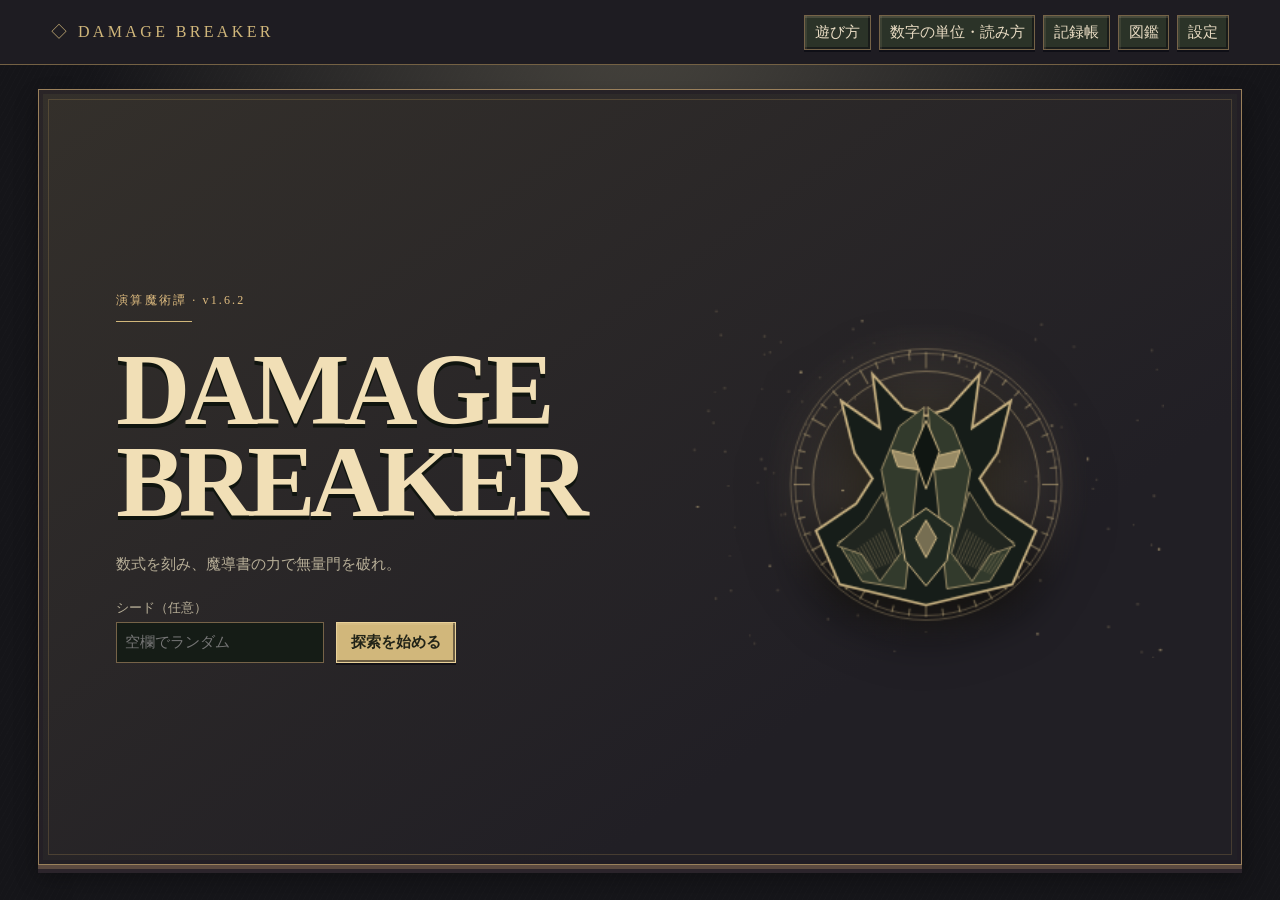
<file: index.html>
<!doctype html>
<html lang="ja">
<head>
<meta charset="utf-8">
<meta name="viewport" content="width=device-width, initial-scale=1, viewport-fit=cover">
<meta name="theme-color" content="#1b201b">
<title>DAMAGE BREAKER</title>
<style>:root{color-scheme:dark;--ink:#eaddc4;--sub:#b8af98;--gold:#d1b77b;--edge:#766348;--bg:#101512;--paper:#22271f;--jade:#a6d7bb;--red:#ef9d83;font:15px/1.5 Georgia,"Yu Mincho",serif}
*{box-sizing:border-box}
body{margin:0;background:radial-gradient(ellipse at 50% 0,#303a2b,transparent 68%),repeating-linear-gradient(118deg,#ffffff02 0 1px,transparent 1px 5px),var(--bg);color:var(--ink);min-height:100vh}
button,input,select{font:inherit;color:inherit}
button{cursor:pointer;background:#2b3328;border:1px solid var(--edge);padding:.56rem .95rem;border-radius:2px}
button:hover:not(:disabled),button:focus-visible{background:#424a34;border-color:var(--gold);outline:1px solid var(--gold);outline-offset:2px}
button:disabled{opacity:.43;cursor:default}
input,select{background:#151c16;border:1px solid var(--edge);padding:.55rem;max-width:100%}
h1,h2,h3,p{margin:0}
header{height:65px;border-bottom:1px solid var(--edge);background:#151b16e8;display:flex;justify-content:space-between;align-items:center;padding:0 clamp(16px,4vw,60px);gap:12px}
.brand{letter-spacing:.21em;font-size:16px;color:var(--gold);white-space:nowrap}
header nav,.actions{display:flex;flex-wrap:wrap;gap:8px;align-items:center}
header button{padding:.35rem .65rem}
main{max-width:1450px;margin:auto;padding:24px clamp(14px,3vw,42px) 32px}
.frame{border:1px solid var(--edge);background:linear-gradient(150deg,#2b3026,#1a211a 58%);box-shadow:inset 0 0 0 4px #10150f66,0 12px 25px #0003;padding:16px;min-width:0}
.title{display:grid;grid-template-columns:1.2fr 1fr;align-items:center;min-height:calc(100vh - 124px);padding:clamp(24px,6vw,100px);position:relative;overflow:hidden}
.title h1{font-size:clamp(49px,8vw,120px);line-height:.9;letter-spacing:-.055em;color:#f1dfb6;text-shadow:0 4px #10150f;position:relative}
.title p{margin:24px 0;color:var(--sub)}
.title form{display:flex;flex-wrap:wrap;align-items:end;gap:12px}
.title label{display:grid;gap:4px}
.title canvas{width:100%;filter:drop-shadow(0 15px 24px #000);max-height:560px;object-fit:contain}
.caption,.eyebrow{color:var(--gold);letter-spacing:.18em;font-size:12px}
.rule{margin:12px 0 22px;width:76px;height:1px;background:var(--gold)}
.primary{background:#d1b77b;color:#222418;border-color:#e9d199;font-weight:bold}
.primary:hover:not(:disabled){background:#f0d69a}
.battle{display:grid;gap:14px;grid-template-columns:minmax(0,1fr) 247px}
.column,aside{display:grid;gap:12px;align-content:start;min-width:0}
.enemy{display:grid;grid-template-columns:minmax(180px,40%) 1fr;align-items:center;min-height:210px;padding:0 24px 0 10px;overflow:hidden;background:radial-gradient(ellipse at 24% 50%,#56604555,transparent 49%),#20271e}
.enemy canvas{width:100%;height:209px;object-fit:contain}
.enemy h1{font-size:clamp(22px,3vw,40px);line-height:1.2;margin:4px 0 8px}
.hpBar{height:7px;border:1px solid #8f7961;background:#111713;margin:4px 0}
.hpBar span{display:block;height:100%;background:linear-gradient(90deg,#a56b4e,#e4a187)}
.intent{color:var(--red);border-top:1px solid #74634966;margin-top:9px;padding-top:7px}
.heading{display:flex;justify-content:space-between;align-items:center;flex-wrap:wrap;gap:8px;margin-bottom:9px}
.heading h2,aside h2{font-size:17px;font-weight:normal;color:#f0dfba}
.board{display:flex;align-items:stretch;gap:5px;flex-wrap:wrap;min-height:67px}
.slot{min-width:59px;min-height:64px;padding:5px 8px;display:grid;place-content:center;text-align:center;max-width:100%;overflow-wrap:anywhere}
.empty{border:1px dashed #8b7a526f;color:#ad9e7d;background:#161e16;font-size:12px}
.base{border:1px solid #8e774d;color:#ead4a0;background:#2c2d20}
.debuff{border:1px solid #a47060;color:var(--red);background:#4a2c29}
.selected{outline:2px solid #fae7b4;outline-offset:2px}
.preview{display:grid;grid-template-columns:1fr 1fr 1.2fr;gap:8px;border-top:1px solid #79664880;margin-top:12px;padding-top:9px}
.preview div{min-width:0}
.preview strong{display:block;font-size:20px;color:var(--jade);overflow-wrap:anywhere;line-height:1.25}
small,.muted{color:var(--sub)}
.hand{display:grid;grid-template-columns:repeat(5,minmax(0,1fr));gap:8px}
.card{position:relative;min-width:0;min-height:86px;background:linear-gradient(145deg,#3a3e2c,#242d23);border-color:var(--tone,var(--edge));padding:6px;overflow-wrap:anywhere}
.card strong{display:block;font-size:clamp(16px,2vw,27px);line-height:1.2}
.card small{display:block;font-size:9px;letter-spacing:.08em;color:var(--tone,var(--sub))}
.card em{font-style:normal;font-size:11px;color:var(--sub)}
.t0{--tone:#b9ac8b}.t1{--tone:#90c4a0}.t2{--tone:#97c9e5}.t3{--tone:#d5a8dd}.t4{--tone:#f5c06b}
.controls{display:flex;justify-content:space-between;gap:12px;margin-top:12px;flex-wrap:wrap}
.energy{color:var(--gold)}
aside .frame{padding:14px}
.rune{border:0;border-bottom:1px solid #8b79523d;background:none;text-align:left;padding:8px 0;width:100%;color:#dbc996}
.rune small{display:block;color:var(--jade)}
.data{display:grid;grid-template-columns:1fr 1fr;gap:8px;margin:12px 0}
.data b,.record{color:var(--jade);overflow-wrap:anywhere}
.chapter{max-width:940px;margin:auto;padding:clamp(18px,4vw,50px)}
.chapter h1{font-size:clamp(30px,5vw,54px);line-height:1.2;margin:6px 0 14px}
.chapter h2{margin:18px 0 9px;font-size:18px}
.choices{display:flex;gap:9px;flex-wrap:wrap;margin:8px 0 15px}
.choices .card{min-width:115px}
.choices button{max-width:100%;text-align:left}
.choices button small{display:block}
dialog{background:#222a20;color:var(--ink);border:1px solid var(--gold);max-width:min(740px,95vw);width:100%;max-height:82vh;padding:23px;overflow-wrap:anywhere}
dialog::backdrop{background:#0b110bd9}
dialog li{margin:6px 0}
#effect{position:fixed;z-index:5;inset:0;display:none;place-items:center;pointer-events:none;text-align:center;font-weight:bold;font-size:clamp(30px,8vw,105px);color:#ffe2a1;text-shadow:0 0 25px #ff9b39,0 3px #3d271a;overflow:hidden;padding:20px;overflow-wrap:anywhere}
#effect.flash{display:grid;animation:burst .62s both;background:radial-gradient(ellipse,#e7b76530,transparent 70%)}
#effect.high{background:radial-gradient(ellipse,#b489dc77,transparent 75%);color:#ffeaff;text-shadow:0 0 26px #e288ff}
#effect.shake{animation:quake .78s both}
#effect.fast{animation-duration:.24s}
@keyframes burst{0%{opacity:0;transform:scale(.96)}25%{opacity:1;transform:scale(1)}100%{opacity:0}}
@keyframes quake{0%{opacity:0;transform:translateX(-8px) scale(.96)}16%{opacity:1;transform:translateX(8px)}28%{transform:translateX(-5px)}44%{transform:translateX(0)}100%{opacity:0}}
@media(max-width:850px){.battle{grid-template-columns:1fr}aside{grid-template-columns:repeat(2,1fr)}.title{grid-template-columns:1fr}.title canvas{max-height:250px;grid-row:1}}
@media(max-width:490px){header{height:auto;padding:10px;flex-wrap:wrap}.hand{gap:4px}.card{padding:3px}.card small{letter-spacing:0;font-size:8px}.enemy{grid-template-columns:90px 1fr;padding:7px;min-height:145px}.enemy canvas{height:120px}.preview strong{font-size:16px}.frame{padding:10px}}
@media(prefers-reduced-motion:reduce){#effect.flash{animation-duration:.18s}}
#effect[data-tier="1"]{text-shadow:0 0 30px #ffd999,0 4px #523717}
#effect[data-tier="2"],#effect[data-tier="3"]{background:radial-gradient(ellipse,#f9c47566,transparent 72%)}
#effect[data-tier="5"]{background:radial-gradient(ellipse,#b04c6066,transparent 70%);color:#ffe2ce}
#effect[data-tier="6"],#effect[data-tier="7"]{background:repeating-conic-gradient(from 15deg at center,#c495ed30 0 3deg,transparent 8deg 25deg),radial-gradient(ellipse,#7d4da5b3,transparent 75%)}

/* The spine separates the illuminated chapter from the margin notes. */
:root{--display:Georgia,"Yu Mincho","Hiragino Mincho ProN",serif;--interface:"Yu Gothic","Hiragino Kaku Gothic ProN",sans-serif}
body{background:radial-gradient(ellipse at 50% -10%,#4b4841 0,transparent 62%),repeating-linear-gradient(118deg,#ffffff02 0 1px,transparent 1px 5px),#151519}
header{background:#1e1c22;border-color:#746144}
.heading h2,aside h2{letter-spacing:.1em}
main{position:relative;perspective:1300px}
.battle{grid-template-columns:minmax(0,1fr) 252px}
.battle .column{position:relative}
.battle .column::after{content:"";position:absolute;top:0;bottom:0;right:-8px;width:1px;background:linear-gradient(transparent,#967c4a,transparent)}
.frame{background:linear-gradient(145deg,#34302b,#211f25 72%);border-color:#82694c;box-shadow:inset 0 0 0 4px #14121890,0 8px 20px #0004}
.eyebrow,.caption{color:#e0bd80}
.enemy{grid-template-columns:minmax(0,1.55fr) minmax(210px,1fr);min-height:224px;padding:12px 20px 12px 12px;
  --arena:#825e58;--mist:#e7a770;position:relative;isolation:isolate;gap:18px}
.enemy[data-act="2"]{--arena:#485f65;--mist:#a0cfbf}
.enemy[data-act="3"]{--arena:#6b435e;--mist:#eba4bd}
.enemy[data-act="4"]{--arena:#544279;--mist:#c6a1ff}
.duel{min-width:0;position:relative;display:grid;grid-template-columns:minmax(0,1fr) 22px minmax(0,1fr);
  align-items:end;isolation:isolate;border:1px solid #c49b582e;overflow:hidden;padding:5px 10px 9px;
  background:radial-gradient(ellipse at 50% 60%,var(--arena),transparent 63%),
    repeating-linear-gradient(90deg,transparent 0 3px,#100f161e 3px 4px),#17151f}
.duel::before{content:"";z-index:-1;position:absolute;inset:0;background:linear-gradient(transparent 65%,#17121d 65%,#24202a 76%,#130f18 95%);opacity:.72}
.combatant{min-width:0;margin:0;text-align:center}
.combatant canvas{width:auto;height:132px;max-width:100%;object-fit:contain;image-rendering:pixelated;display:block;margin:auto;
  filter:drop-shadow(0 0 9px color-mix(in srgb,var(--mist),transparent 50%))}
.combatant figcaption{font:600 13px var(--interface);color:#f7e5c0;white-space:nowrap;text-overflow:ellipsis;overflow:hidden}
.arena-seal{align-self:center;color:var(--mist);font-size:25px;opacity:.55;text-align:center}
.hpBar span{transition:width .25s ease-out}
.hero-hp span{background:linear-gradient(90deg,#447e73,#a6ddba)}
.foe-hp span{background:linear-gradient(90deg,#8d435f,#eea08b)}
.enemy-info{min-width:0}
.enemy-info h1{font-size:clamp(24px,2.7vw,44px);letter-spacing:.035em;line-height:1.12}
.enemy-title{letter-spacing:.12em}
.enemy .intent{background:#16141ce8;border:1px solid #ac766755;padding:8px 10px;border-left:3px solid #ca8e76}
.intent small,.intent strong{display:block}
.intent strong{font:600 14px/1.45 var(--interface);color:#ffc9ad}
#incoming{opacity:0;position:absolute;z-index:2;left:6%;top:20%;color:#ffd0b0;font:bold 14px var(--interface);text-shadow:0 2px 4px #000;padding:4px;background:#1b1521}
.enemy-strike #incoming,.enemy-magic #incoming{animation:incoming .75s both}
@keyframes incoming{0%{transform:translateY(10px);opacity:0}20%,70%{opacity:1}100%{transform:translateY(-10px);opacity:0}}
.charging .hero canvas{animation:charge .62s ease-in-out infinite alternate}
@keyframes charge{to{filter:brightness(1.55) drop-shadow(0 0 16px #b4f9dd);transform:translateY(-3px)}}
.player-strike .hero canvas{animation:lunge-hero .36s both}
.player-strike .foe canvas,.enemy-strike .hero canvas{animation:recoil .42s both}
.enemy-strike .foe canvas{animation:lunge-foe .36s both}
.enemy-strike .hero canvas{animation-name:recoil-hero}
.enemy-magic .foe canvas{animation:charge .3s ease-in-out 2 alternate}
@keyframes lunge-hero{35%{transform:translateX(17px) scale(1.06)}}
@keyframes lunge-foe{35%{transform:translateX(-17px) scale(1.06)}}
@keyframes recoil{28%{transform:translateX(10px);filter:brightness(3) saturate(.5)}}
@keyframes recoil-hero{28%{transform:translateX(-10px);filter:brightness(2.7) saturate(.5)}}
.slash{opacity:0;position:absolute;top:20%;left:57%;width:38%;height:60%;pointer-events:none;
  background:linear-gradient(133deg,transparent 45%,#fff8d4 49%,#eac89b 51%,transparent 55%);filter:drop-shadow(0 0 7px #ffb870)}
.player-strike .slash{animation:slash .38s both}
@keyframes slash{0%{opacity:0;transform:scale(.4) translate(-20px,14px)}28%{opacity:1}100%{opacity:0;transform:scale(1.1) translate(12px,-8px)}}
.card{--card-land:#31283a;position:relative;isolation:isolate;overflow:hidden;min-height:116px;text-align:center;
  display:grid;grid-template-rows:22px minmax(40px,1fr) 24px;align-items:center;padding:7px 8px;border:1px solid var(--tone);
  background:radial-gradient(ellipse at 50% 53%,color-mix(in srgb,var(--tone),transparent 78%),transparent 58%),
    linear-gradient(145deg,#443746 0%,var(--card-land) 50%,#221c29 100%);
  box-shadow:inset 0 0 0 3px #160f215e,0 3px 0 #17121c}
.card:hover:not(:disabled){background-color:#594739;background-blend-mode:screen;box-shadow:inset 0 0 0 3px #d6a35a32,0 3px 0 #17121c}
.card .card-rank{display:block;color:var(--tone);font:700 10px var(--interface);letter-spacing:.09em;text-align:left;padding-left:4px;padding-right:19px}
.card .mana{position:absolute;top:7px;right:8px;display:grid;place-items:center;border:1px solid var(--tone);width:22px;height:22px;
  background:#221a29;color:#fbdfab;font:bold 13px Georgia;border-radius:50%}
.card .sigil{position:absolute;z-index:-1;inset:13px 0 0;display:grid;place-content:center;color:var(--tone);font-size:76px;line-height:1;opacity:.17}
.card .card-number{color:#fff0cb;text-shadow:0 2px #110d18;font-size:clamp(24px,3.1vw,38px);font-variant-numeric:lining-nums tabular-nums}
.card .card-type{color:#e9d6bc;font:600 11px var(--interface)}
.choices .card{min-width:140px;text-align:center}
.board .slot{min-width:62px}
.board-card{border-color:var(--tone);background:linear-gradient(145deg,#52414a,#2e2532)}
.board-card strong{font-size:22px;color:#fff0cf;font-variant-numeric:tabular-nums}
.board-card small{font:11px var(--interface)}
.board .resolving,.rune.resolving{z-index:1;outline:2px solid #ffdf9b;box-shadow:0 0 12px #ffbd55;background:#5c422d;color:#fff1b7}
.board .debuff.resolving{outline-color:#ffa39b;box-shadow:0 0 12px #fe7059}
.preview{grid-template-columns:1fr 1fr 1.25fr}
.preview div{background:#18161eaa;padding:7px 10px;border-left:1px solid #8e7555}
.preview small{font:600 11px var(--interface)}
.preview strong{font-variant-numeric:lining-nums tabular-nums}
.preview div:last-child strong{color:#ffe3a1;font-size:25px}
.calculating .preview{display:none}
.reel{--reel-gold:#ffe4a0;--reel-light:#ecb34b;position:relative;margin-top:10px;padding:9px 12px;background:radial-gradient(ellipse at 50% 110%,#94704d45,transparent 62%),#16131f;
  border:1px solid var(--reel-light);overflow:hidden;box-shadow:inset 0 0 18px #0b0911}
.reel[data-kind="enemy"]{--reel-gold:#ffb2a4;--reel-light:#a66160}
.reel[data-kind="relic"]{--reel-gold:#f3d8ff;--reel-light:#bc8beb}
.reel[data-level="4"],.reel[data-level="5"],.reel[data-level="6"],.reel[data-level="7"]{
  box-shadow:inset 0 0 25px #b68a6738,0 0 14px #d5aa6480;background:radial-gradient(ellipse at center,#65485d,transparent 82%),#241725}
.reel[data-level="7"]{--reel-gold:#fff2ff;--reel-light:#e7abff}
.reel-head,.reel-foot{display:flex;align-items:center;justify-content:space-between;gap:8px;color:var(--reel-gold);font:700 13px/1.4 var(--interface)}
#stepCombo{white-space:nowrap;font-family:var(--display);letter-spacing:.12em}
#reelNumber{display:block;min-height:57px;font:700 clamp(29px,4.6vw,58px)/1.1 var(--display);font-variant-numeric:tabular-nums;text-align:center;
  color:var(--reel-gold);text-shadow:0 0 20px var(--reel-light);overflow-wrap:anywhere;padding:4px}
#reelNumber.count-pop{animation:count-pop .32s both}
@keyframes count-pop{0%{transform:scale(.94);opacity:.55}32%{transform:scale(1.06);opacity:1}100%{transform:scale(1);opacity:1}}
.reel-foot{display:grid;grid-template-columns:minmax(0,1fr) auto}
#stepProgress{height:3px;max-width:100%;background:var(--reel-light);box-shadow:0 0 8px var(--reel-light);transition:width .12s}
.reel-foot button{font-size:11px;padding:5px 8px}
.chapter,.title{position:relative;border-color:#9a805b;box-shadow:inset 0 0 0 4px #211b2480,0 4px 0 #5b4940,0 8px 0 #2b242b,0 12px 22px #0005}
.chapter::after,.title::after{content:"";position:absolute;inset:9px;border:1px solid #ceac5e36;pointer-events:none}
.turn-page{animation:turn-page .43s both;transform-origin:12% 50%}
.turn-page::after{content:"";position:absolute;inset:12px 2% 9px;pointer-events:none;background:linear-gradient(95deg,transparent,#e4bd883a,transparent);animation:page-light .43s both}
.turn-fast,.turn-fast::after{animation-duration:.18s}
@keyframes turn-page{0%{transform:rotateY(-18deg) translateX(-10px);filter:brightness(.72);opacity:.4}53%{filter:brightness(1.11)}100%{transform:none;opacity:1}}
@keyframes page-light{0%{opacity:.8;transform:scaleX(.58) translateX(-9%)}100%{opacity:0;transform:scaleX(1)}}
@media(max-width:1000px){.enemy{grid-template-columns:minmax(0,1.1fr) minmax(160px,1fr)}.combatant canvas{height:107px}}
@media(max-width:850px){.battle{grid-template-columns:1fr}.battle .column::after{display:none}}
@media(max-width:510px){.enemy{grid-template-columns:1fr;gap:8px}.enemy-info h1{display:none}.enemy-title{display:none}.enemy .intent{margin-top:5px}.combatant canvas{height:84px}.card{padding:4px 3px;min-height:83px;grid-template-rows:19px 36px 18px}.card .mana{width:15px;height:15px;top:4px;right:4px;font-size:10px}.card .card-rank{font-size:7px;padding-left:0;letter-spacing:0}.card .card-number{font-size:17px}.card .card-type{font-size:9px}.card .sigil{font-size:44px}.preview div{padding:5px 3px}.preview div:last-child strong{font-size:19px}.reel-head{font-size:11px}}
.card::after{content:"";position:absolute;inset:5px;z-index:-1;pointer-events:none;opacity:.55;
  background:linear-gradient(var(--tone),var(--tone)) left top/13px 1px,
    linear-gradient(var(--tone),var(--tone)) left top/1px 13px,
    linear-gradient(var(--tone),var(--tone)) right bottom/13px 1px,
    linear-gradient(var(--tone),var(--tone)) right bottom/1px 13px;background-repeat:no-repeat}
.slot.empty{background:#231e27;border-color:#a48a624e}
.turn-page::after{inset:15px 4% 14px 8%;transform-origin:left center;border-radius:0 9px 20px 0;
  background:linear-gradient(90deg,#423145,#846653 26%,#dfba85 65%,#ffe8b8 96%,#a7774a);
  box-shadow:12px 2px 30px #100e17a8;backface-visibility:visible}
@keyframes page-light{0%{opacity:.64;transform:rotateY(0deg) scaleX(.97)}
  43%{opacity:.5;transform:rotateY(-67deg) skewY(2deg)}
  74%,100%{opacity:0;transform:rotateY(-102deg) scaleX(.45)}}

.workshop{--metal:#eab77c;--aura:#a25d40;display:grid;grid-template-columns:minmax(115px,1fr) minmax(0,2.5fr);gap:22px;align-items:center;
  padding:20px;margin:17px 0;border:1px solid color-mix(in srgb,var(--metal),transparent 56%);background:radial-gradient(ellipse at 15% 51%,color-mix(in srgb,var(--aura),transparent 27%),transparent 55%),#201a25}
.workshop-shop{--metal:#f3d184;--aura:#7e6535}
.workshop-fuse{--metal:#d3c2ff;--aura:#624b95}
.workshop-sigil{width:min(100%,145px);aspect-ratio:1;position:relative;display:grid;place-items:center;margin:auto;border:1px solid var(--metal);border-radius:50%;color:var(--metal)}
.workshop-sigil i{position:absolute;inset:8%;border:1px dashed var(--metal);border-radius:50%;opacity:.66}
.workshop-sigil span{font:54px Georgia;text-shadow:0 0 25px var(--metal)}
.workshop-content .choices{margin:10px 0}
.workshop-transform{display:flex;align-items:center;gap:13px;flex-wrap:wrap;margin-bottom:14px}
.workshop-sources{display:flex;gap:6px;color:var(--metal);font:700 23px var(--display)}
.workshop-sources span{padding:3px 8px;border:1px solid color-mix(in srgb,var(--metal),transparent 60%)}
.result-card{min-width:130px;width:min(174px,100%);border-radius:2px}
.workshop-reveal[data-motion="full"] .result-card{animation:workshop-reveal .7s both}
.workshop-reveal[data-motion="fast"] .result-card{animation:workshop-reveal .24s both}
.workshop-reveal:not([data-motion="off"]) .workshop-sigil i{animation:workshop-circle .75s ease-out}
.workshop-shop.workshop-reveal:not([data-motion="off"]) .workshop-sources{animation:workshop-coin .6s both}
.workshop-fuse.workshop-reveal:not([data-motion="off"]) .workshop-sources span{animation:workshop-fuse .6s both}
.workshop-forge.workshop-reveal:not([data-motion="off"]) .workshop-sigil span{animation:workshop-hammer .62s both}
.relic-drop{display:flex;align-items:center;gap:17px;border:1px solid #a984bc;padding:12px 16px;margin:14px 0;background:radial-gradient(ellipse at 8% 50%,#734c837a,transparent 75%),#231b31}
.relic-drop>span{color:#f1d3ff;font-size:44px;text-shadow:0 0 14px #d899f7}
.relic-drop h2{margin:2px 0;font-size:21px;color:#f2d3ff}
@keyframes workshop-reveal{0%{opacity:.05;filter:brightness(3);transform:rotateY(-50deg) scale(.72)}65%{filter:brightness(1.6);transform:scale(1.06)}100%{opacity:1;filter:none;transform:none}}
@keyframes workshop-circle{from{transform:rotate(-120deg) scale(.64);opacity:.15}}
@keyframes workshop-coin{35%{transform:translateY(-12px) rotate(-10deg);filter:brightness(2)}}
@keyframes workshop-fuse{35%{transform:translateX(8px) scale(.88);filter:brightness(2)}}
@keyframes workshop-hammer{20%{transform:rotate(-30deg)}50%{transform:rotate(16deg);filter:brightness(2)}}
@media(max-width:610px){.workshop{grid-template-columns:1fr;padding:12px;gap:10px}.workshop-sigil{width:76px}.workshop-sigil span{font-size:31px}}

.map-heading,.map-legend{display:flex;justify-content:space-between;flex-wrap:wrap;gap:8px 18px}
.map-legend{margin-top:12px;font:13px var(--interface);color:var(--sub)}
.map-legend b{color:var(--gold)}
.route-map{height:clamp(390px,62vh,620px);position:relative;margin-top:12px;border:1px solid #907657;
  background:radial-gradient(ellipse at 50% 48%,#67524d70,transparent 76%),repeating-linear-gradient(12deg,#f2d8a006 0 2px,transparent 2px 8px),#201920}
.route-map svg{position:absolute;inset:0;width:100%;height:100%;pointer-events:none}
.route-map line{stroke:#8c735b;stroke-dasharray:2 5;stroke-width:1.25;vector-effect:non-scaling-stroke}
.route-map line.live{stroke:#f2d192;stroke-width:3;stroke-dasharray:none}
.route-map line.traveled{stroke:#b5bc8a;stroke-width:2;stroke-dasharray:none}
.map-node{position:absolute;top:var(--y);left:var(--x);transform:translate(-50%,-50%);padding:2px 5px;
  width:min(27%,122px);display:grid;justify-items:center;gap:1px;color:#e0c596;background:#241b25;line-height:1.1}
.map-node span{font:23px var(--display)}.map-node small{font:11px var(--interface);color:inherit}
.map-node.elite,.map-node.boss{color:#ffc8aa;border-color:#986660}.map-node.shop{color:#f3cd74}.map-node.rest{color:#bcd8b0}
.map-node.live{border-color:#edc789;background:#523c33;color:#fff0cb;box-shadow:0 0 13px #c79b5b69}
.map-node.traveled{border-color:#a7b18b;color:#d7dab5;opacity:.83}
.map-node.boss{background:#432834}.map-node.boss.live{background:#633a43}
.enemy-rule{color:#e8d3b8;font:12px/1.45 var(--interface);margin:6px 0}
#outgoing{opacity:0;position:absolute;right:7%;top:11%;color:#ffe2a0;font:bold clamp(15px,2.3vw,31px) var(--display);
  text-shadow:0 3px 6px #000,0 0 20px #ffab58;z-index:3;pointer-events:none}
.player-strike #outgoing{animation:incoming .65s both}
.player-blocked #outgoing{color:#b8e4ff;text-shadow:0 0 16px #83bdff}
.player-blocked .foe canvas{animation:ward-flash .45s both}
@keyframes ward-flash{33%{filter:drop-shadow(0 0 18px #85c7ff) brightness(1.8);transform:scale(.96)}}
.enemy-strike .duel::after,.enemy-magic .duel::after{content:"";pointer-events:none;position:absolute;inset:0;
  background:radial-gradient(ellipse at 22% 50%,#f156574f,transparent 53%);animation:enemy-flash .47s both}
.enemy-magic .duel::after{background:radial-gradient(ellipse at 28% 50%,#9680e451,transparent 48%)}
@keyframes enemy-flash{0%,100%{opacity:0}28%{opacity:1}}
.hand{grid-template-columns:repeat(auto-fit,minmax(min(96px,100%),1fr))}
.sold{padding:15px;color:var(--sub);border:1px dashed var(--edge)}
.workshop-relic{--metal:#e1b7ff;--aura:#765298}.workshop-remove{--metal:#e1979b;--aura:#813d4a}
@media(max-width:510px){.hand{grid-template-columns:repeat(auto-fit,minmax(57px,1fr))}.map-node small{font-size:9px}.route-map{height:410px}}
.turn-fast .workshop-reveal .workshop-sigil span{animation-duration:.24s}
.map-node.live:focus-visible{outline:2px solid #ffe4a9;outline-offset:3px}
.map-node:disabled:not(.traveled){opacity:.72;color:#d6bc9b}
.map-node:disabled.elite,.map-node:disabled.boss{color:#ecb1a1}
.route-map line:not(.live):not(.traveled){stroke:#9e856d}

/* Bestiary, duel and damage ledger */
.route-map{height:clamp(530px,76vh,780px)}
.route-map .map-node{min-height:36px}
.duel{min-height:174px;background:radial-gradient(ellipse at 74% 50%,var(--arena),transparent 62%),linear-gradient(158deg,#100f1b,#272036)}
.enemy[data-rank="boss"] .duel,.enemy[data-rank="elite"] .duel,.enemy[data-rank="extra"] .duel{grid-template-columns:minmax(0,1fr) 15px minmax(0,1.8fr)}
.foe canvas{height:145px}
.enemy[data-rank="elite"] .foe canvas,.enemy[data-rank="boss"] .foe canvas,.enemy[data-rank="extra"] .foe canvas{height:180px}
.enemy[data-rank="boss"] .duel,.enemy[data-rank="extra"] .duel{box-shadow:inset 0 0 24px #c0637038;border-color:#bf8e6a78}
.enemy[data-rank="boss"] .foe figcaption,.enemy[data-rank="extra"] .foe figcaption{color:#ffd4aa}
.damage-receipt{display:grid;grid-template-columns:1fr 1fr;gap:1px;background:#76563d;margin:10px 0;border:1px solid #a57e56}
.damage-receipt div{padding:6px 11px;min-width:0;background:linear-gradient(105deg,#39293a,#211821)}
.damage-receipt small{display:block;color:#ddc3a1;font:12px/1.4 var(--interface)}
.damage-receipt strong{display:block;color:#ffdfa1;font:700 clamp(23px,3.5vw,42px)/1.05 var(--display);overflow-wrap:anywhere}
.damage-receipt div+div strong{color:#ffd1bd}
.calculating .damage-receipt{display:none}
#effect.flash:not(.fast){animation-duration:1.6s}
#outgoing{max-width:74%;overflow-wrap:anywhere}
.player-strike #outgoing{animation:impact-number .85s both}
.player-landed .slash{background:linear-gradient(133deg,transparent 39%,#ffe4aea8 45%,#fff9df 49%,#f4a178 52%,transparent 60%);animation:slash .55s both}
.player-landed .duel::after,.player-blocked .duel::after{content:"";inset:0;pointer-events:none;position:absolute;background:radial-gradient(ellipse at 73% 47%,#ffd29a60,transparent 59%);animation:enemy-flash .55s both}
.player-blocked .duel::after{background:radial-gradient(ellipse at 73% 47%,#85bbff75,transparent 52%)}
.enemy-cast{position:absolute;inset:0;pointer-events:none;opacity:0}
.enemy-magic .enemy-cast{opacity:1;animation:hex-cast .56s both;background:radial-gradient(ellipse at 27% 53%,#9a7cf0a0,transparent 50%)}
.enemy-magic[data-move="lock"] .enemy-cast{background:repeating-linear-gradient(125deg,transparent 0 27px,#d595ff88 29px 31px,transparent 33px 53px);animation:seal-cast .53s both}
.enemy-magic[data-move="div"] .enemy-cast{background:linear-gradient(155deg,transparent 43%,#9edcff 47%,transparent 53%),linear-gradient(28deg,transparent 44%,#93c9ff 49%,transparent 55%);animation:seal-cast .6s both}
.enemy-magic[data-move="drain"] .enemy-cast,.enemy-magic[data-move="wither"] .enemy-cast{background:radial-gradient(ellipse at 18% 45%,#c55b83d4,#703f7a72 20%,transparent 53%);animation:drain-cast .57s both}
.enemy-magic[data-move="ward"] .enemy-cast{background:radial-gradient(ellipse at 22% 51%,transparent 14%,#a5f7d6a9 21%,transparent 34%)}
.enemy-magic[data-move="pct"] .enemy-cast{background:radial-gradient(ellipse at 28% 51%,#e49b6f99,#aa433263 26%,transparent 59%)}
.enemy-magic[data-move="sub"] .enemy-cast{background:linear-gradient(0deg,transparent 38%,#ffa88785 47%,transparent 58%)}
.enemy-strike .enemy-cast{opacity:1;background:linear-gradient(37deg,transparent 34%,#ff8b7cb9 39%,transparent 47%);animation:melee-cast .43s both}
.enemy-strike:is([data-form="golem"],[data-form="titan"],[data-form="colossus"],[data-form="idol"]) .foe canvas{animation-name:heavy-foe}
.enemy-strike:is([data-form="wyrm"],[data-form="dragon"],[data-form="hydra"],[data-form="mantis"]) .foe canvas{animation-name:beast-lunge}
.dealing .card{animation:draw-card .35s calc(var(--deal)*33ms) ease-out both}
.relic-drop:has([data-action="relicTake"]){animation:relic-arrival .68s ease-out both}
@keyframes draw-card{0%{opacity:.06;transform:translate(22px,14px) rotate(7deg) scale(.91)}62%{opacity:1;transform:translateY(-3px) rotate(0)}100%{transform:none}}
@keyframes impact-number{0%{opacity:0;transform:translateY(9px) scale(.77)}19%{opacity:1;transform:translateY(-4px) scale(1.08)}82%{opacity:1;transform:translateY(-10px)}100%{opacity:0;transform:translateY(-18px)}}
@keyframes seal-cast{0%{opacity:0;transform:translateX(18%)}31%{opacity:.9;transform:translateX(-6%)}100%{opacity:0;transform:translateX(-15%)}}
@keyframes drain-cast{0%{opacity:0;transform:scale(.7)}37%{opacity:1;transform:scale(1.1)}100%{opacity:0;transform:translateX(32%) scale(.5)}}
@keyframes hex-cast{0%,100%{opacity:0}38%{opacity:1;transform:scale(1.08)}}
@keyframes melee-cast{0%,100%{opacity:0}27%{opacity:.9;transform:translateX(-9%)}}
@keyframes heavy-foe{25%{transform:translate(-5px,-14px) scale(1.05)}53%{transform:translate(-15px,5px) scale(1.04)}}
@keyframes beast-lunge{37%{transform:translate(-23px,-5px) skewX(-8deg) scale(1.07)}}
@keyframes relic-arrival{0%{filter:brightness(1.7);transform:translateY(7px)}100%{filter:none;transform:none}}
@media(max-width:510px){.hero canvas{height:78px}.foe canvas{height:106px}.enemy[data-rank] .foe canvas{max-height:132px}.route-map{height:535px}}
/* Explicit player mode owns this animation; calm remains static. */
.enemy[data-form="moth"].enemy-magic .foe canvas{animation:moth-hover .52s both}
.enemy[data-form="eclipse"].enemy-magic .foe canvas{animation:eclipse-cast .57s both}
.enemy[data-form="leviathan"].enemy-strike .foe canvas,.enemy[data-form="behemoth"].enemy-strike .foe canvas{animation:ground-rush .56s both}
@keyframes moth-hover{43%{transform:translateY(-14px) scaleX(1.1);filter:brightness(1.6)}}
@keyframes eclipse-cast{20%{transform:rotate(-5deg) scale(.92)}63%{transform:rotate(5deg) scale(1.18);filter:brightness(1.55)}}
@keyframes ground-rush{28%{transform:translateX(5px)}52%{transform:translate(-20px,5px) scaleY(.91)}}

.reward-block{margin:14px 0;padding:13px 15px;border:1px solid #97754474;background:#241d2b}
.reward-block h2{margin:0 0 5px;color:#f5d4a0}
.reward-gold,.reward-result{display:flex;align-items:center;gap:12px 20px;flex-wrap:wrap}
.reward-gold{justify-content:space-between}
.reward-gold strong,.loot-receipt strong,.reward-changes strong{color:#ffdfa1}
.reward-result .result-card{max-width:148px}
.reward-block>.result-card{margin:12px 0}
.reward-changes{display:flex;flex-wrap:wrap;gap:8px 16px;margin:8px 0 12px}
.reward-changes span{padding:3px 8px;background:#382941;border:1px solid #a5835666}
.loot-receipt{margin:15px 0;padding:12px;background:#392a34;border-left:3px solid #d3a567;word-break:break-word}

.continue-run {
  display: flex;
  flex-wrap: wrap;
  align-items: center;
  gap: .6rem 1rem;
  margin: 1rem 0;
}
.continue-run small { overflow-wrap: anywhere; min-width: 0; }
header nav { flex-wrap: wrap; }

.relic-reward-content { flex: 1; min-width: 0; }
.relic-options, .deck-groups {
  display: grid;
  grid-template-columns: repeat(auto-fit,minmax(min(100%,220px),1fr));
  align-items: start;
  gap: .75rem;
}
.relic-option {
  border: 1px solid #957854;
  background: #302824;
  padding: .75rem;
  margin: .3rem 0 .7rem;
}
.relic-option h3 { margin: 0; color: var(--gold); }
.relic-option p { margin: .4rem 0 .6rem; }
.deck-groups details { padding: .4rem .65rem; }
.deck-groups li { margin-block: .2rem; }

.enemy-rule.defense-status {
  color: #f2cf92;
  overflow-wrap: anywhere;
}

/* Bounded arena effects stay behind the combat readouts. */
.enemy {
  --hero-x: 24%;
  --foe-x: 76%;
  --burst-color: #ffd91b;
  --flight: 155ms;
  --impact: 640ms;
}
.enemy:is([data-rank="elite"],[data-rank="boss"],[data-rank="extra"]) {
  --hero-x: 18%;
  --foe-x: 68%;
}
.enemy[data-force="ward"] { --burst-color: #a6e1fc; }
.enemy[data-force="break"] { --burst-color: #ffae70; }
.enemy[data-force="great"] { --burst-color: #f3b3ff; }
.enemy[data-force="infinity"] { --burst-color: #b2fae9; }

.burst-scene {
  position: absolute;
  inset: 0;
  pointer-events: none;
}
.burst-scene i {
  position: absolute;
  display: block;
  opacity: 0;
  top: 39%;
  transform: translate(-50%, -50%);
}
.burst-seal {
  left: var(--hero-x);
  width: clamp(30px, 6vw, 85px);
  aspect-ratio: 1;
  border: 2px dotted #a6e8c9;
  border-radius: 50%;
  box-shadow: inset 0 0 13px #98dabb80, 0 0 10px #98dabb65;
}
.charging .burst-seal { animation: charge-seal 1.1s ease-out both; }
.burst-bolt {
  left: var(--hero-x);
  width: clamp(26px, 7vw, 94px);
  height: 9px;
  border-radius: 60%;
  background: linear-gradient(90deg,transparent,var(--burst-color) 70%,#fff9e6);
  box-shadow: 0 0 12px var(--burst-color);
}
.burst-firing .burst-bolt { animation: bolt-flight var(--flight) ease-in both; }
.burst-ring {
  left: var(--foe-x);
  width: clamp(32px, 8vw, 112px);
  aspect-ratio: 1;
  border: 2px solid var(--burst-color);
  border-radius: 50%;
  box-shadow: 0 0 11px var(--burst-color);
}
.player-strike:not(.player-miss) .burst-ring:not(.echo) {
  animation: impact-ring var(--impact) ease-out both;
}
.player-strike:is([data-force="great"],[data-force="infinity"],[data-force="break"]) .burst-ring.echo {
  border-style: dashed;
  animation: impact-ring var(--impact) 80ms ease-out both;
}
.player-landed[data-force="break"] .burst-ring {
  border-radius: 18%;
}
.player-blocked .burst-ring:not(.echo) {
  background: radial-gradient(ellipse,transparent 60%,#a4d9fe44);
  animation-name: barrier-ripple;
}
.player-miss .slash,
.player-miss .combatant canvas { animation: none; }
.player-miss #outgoing { color: #dbcfbd; text-shadow: 0 2px 5px #140f18; }
.encounter-arrival .foe canvas { animation: enemy-arrive .42s ease-out both; }
.encounter-arrival:is([data-rank="boss"],[data-rank="extra"]) .foe canvas {
  animation: boss-arrive .64s cubic-bezier(.18,.65,.2,1) both;
}
.encounter-arrival:is([data-rank="boss"],[data-rank="extra"]) .burst-ring:not(.echo) {
  border-style: double;
  animation: impact-ring .66s ease-out both;
}
@keyframes charge-seal {
  0% { opacity: 0; transform: translate(-50%, -50%) scale(.52) rotate(-30deg); }
  45% { opacity: .9; }
  100% { opacity: .52; transform: translate(-50%, -50%) scale(1.16) rotate(15deg); }
}
@keyframes bolt-flight {
  0% { opacity: .2; left: var(--hero-x); transform: translate(-70%, -50%) scaleX(.45); }
  34% { opacity: 1; }
  100% { opacity: .9; left: var(--foe-x); transform: translate(-80%, -50%) scaleX(1.15); }
}
@keyframes impact-ring {
  0% { opacity: .85; transform: translate(-50%, -50%) scale(.28) rotate(-12deg); }
  100% { opacity: 0; transform: translate(-50%, -50%) scale(1.85) rotate(18deg); }
}
@keyframes barrier-ripple {
  0% { opacity: 0; transform: translate(-50%, -50%) scaleX(.7); }
  20% { opacity: .9; transform: translate(-50%, -50%) scale(1.08); }
  100% { opacity: 0; transform: translate(-50%, -50%) scale(1.27); }
}
@keyframes enemy-arrive {
  from { opacity: 0; transform: translateX(18px); }
  to { opacity: 1; transform: none; }
}
@keyframes boss-arrive {
  0% { opacity: .05; transform: translateY(-18px) scale(.83); }
  59% { opacity: 1; transform: translateY(4px) scale(1.045); }
  100% { opacity: 1; transform: none; }
}
#app[data-motion="fast"] .enemy { --flight: 180ms; --impact: 250ms; }
#app[data-motion="fast"] .enemy :is(canvas,.slash,.enemy-cast,#incoming,#outgoing) {
  animation-duration: .22s;
  animation-iteration-count: 1;
}
#app[data-motion="fast"] .enemy.charging canvas,
#app[data-motion="fast"] .charging .burst-seal,
#app[data-motion="fast"] .burst-ring.echo { animation: none; }
#app[data-motion="fast"] .dealing .card {
  animation-duration: .16s;
  animation-delay: calc(var(--deal)*10ms);
}
#app[data-motion="fast"] .reel #reelNumber { animation-duration: .09s; }
#app[data-motion="off"] :is(.enemy,.hand,.reel,.workshop,.relic-drop),
#app[data-motion="off"] :is(.enemy,.hand,.reel,.workshop,.relic-drop) * {
  animation: none;
  transition: none;
}
/* Reduced-motion users still see the important attack and number cues.
   Only the player's explicit "off" preference can skip the sequence. */

.enemy-defeated.player-landed .foe canvas {
  animation: enemy-defeated .64s ease-out both;
}
@keyframes enemy-defeated {
  0% { opacity: 1; }
  23% { opacity: 1; transform: translateX(8px) scale(1.08); filter: brightness(1.85); }
  100% { opacity: 0; transform: translate(14px, 5px) scale(.88); }
}

.rune {
  position: relative;
  padding: .55rem .5rem;
  margin-block: .15rem;
  border-left: 2px solid transparent;
}
.rune-heading {
  display: flex;
  flex-wrap: wrap;
  justify-content: space-between;
  align-items: baseline;
  gap: .15rem .35rem;
  font-weight: bold;
}
.rune-state {
  flex: none;
  padding: .05rem .3rem;
  border: 1px solid currentColor;
  color: #d7b9fc;
  font: 700 .68rem/1.3 var(--interface);
}
.rune-state:empty { display: none; }
.rune.rune-ready {
  border-left-color: #ae88d9;
  background: #8460a526;
}
.rune.rune-fired {
  border-left-color: #ffe09a;
  background: #9e6b392d;
}
.rune.rune-fired .rune-state { color: #ffe09a; }
.rune.rune-firing {
  color: #fff1cb;
  background: #94653665;
  animation: relic-ignite 360ms ease-out both;
}
.rune:disabled { opacity: 1; }
.relic-receipt {
  grid-column: 1 / -1;
  padding: .3rem .7rem;
  background: #2d2036;
  color: #f1d7fa;
  font: 600 .78rem/1.5 var(--interface);
  overflow-wrap: anywhere;
}
@keyframes relic-ignite {
  0% { box-shadow: inset 0 0 0 0 #ffdf9a; }
  33% { box-shadow: inset 0 0 0 2px #ffdf9a, 0 0 12px #ffc96c77; }
  100% { box-shadow: inset 0 0 0 1px #ffdf9a; }
}
#app[data-motion="fast"] .rune.relic-firing { animation-duration: 95ms; }
#app[data-motion="off"] .rune.relic-firing { animation: none; }

.board-card .returnable-label { color: #e9ceff; font-weight: 700; }
.removal-scene {
  position: relative;
  display: grid;
  justify-items: center;
  width: min(170px,100%);
  margin-block: 6px 16px;
  isolation: isolate;
}
.removed-card { width: min(130px,100%); }
.removal-ring,.removal-cut { position: absolute; inset: 0; pointer-events: none; opacity: 0; }
.removal-ring {
  inset: 8% 12%;
  border: 2px solid #ef9eac;
  border-radius: 50%;
  box-shadow: inset 0 0 14px #e791a94d;
  z-index: -1;
}
.removal-cut {
  inset: 46% -5%;
  background: linear-gradient(90deg,transparent,#ec9aae,#fff3e0,#ec9aae,transparent);
}
.workshop-remove[data-motion="full"] .removal-scene { --erase-time: 710ms; }
.workshop-remove[data-motion="fast"] .removal-scene { --erase-time: 260ms; }
.workshop-remove:not([data-motion="off"]) .removed-card { animation: erase-card var(--erase-time) ease-in both; }
.workshop-remove:not([data-motion="off"]) .removal-ring { animation: erase-ring var(--erase-time) ease-out both; }
.workshop-remove:not([data-motion="off"]) .removal-cut { animation: erase-cut var(--erase-time) ease-out both; }
@keyframes erase-card {
  0%,24% { opacity: 1; transform: none; clip-path: inset(0); }
  47% { opacity: 1; transform: rotate(-8deg) scale(1.06); clip-path: inset(0); }
  100% { opacity: 0; transform: rotate(-15deg) scale(.68); clip-path: inset(50% 0); }
}
@keyframes erase-ring {
  0% { opacity: .1; transform: scale(.55) rotate(-10deg); }
  42% { opacity: .95; }
  100% { opacity: 0; transform: scale(1.3) rotate(15deg); }
}
@keyframes erase-cut {
  0%,27% { opacity: 0; transform: rotate(-24deg) scaleX(.2); }
  50% { opacity: 1; }
  100% { opacity: 0; transform: rotate(-24deg) scaleX(1.05); }
}
.hand[data-hand-return]:empty { min-height: 44px; }

.tactics {
  display:grid;
  grid-template-columns:repeat(2,minmax(0,1fr));
  gap:6px;
  margin-top:9px;
  font:12px/1.45 var(--interface);
}
.tactics > div {
  display:flex;
  flex-wrap:wrap;
  gap:4px 9px;
  padding:6px 9px;
  border-left:2px solid #8c7953;
  background:#171d18;
}
.tactics b { color:var(--gold); }
.tactics small { color:var(--sub); }
.tactics .tactics-danger { border-color:var(--red); color:var(--red); }
.tactics .tactics-win { border-color:var(--jade); color:var(--jade); }
.card-placed { animation:stamp-panel 260ms ease-out both; }
.card-returned { animation:return-panel 310ms ease-out both; }
#app[data-motion="fast"] :is(.card-placed,.card-returned) { animation-duration:130ms; }
@keyframes stamp-panel {
  0% { transform:translateY(-7px) scale(1.08); box-shadow:0 0 12px var(--tone,var(--gold)); }
  55% { transform:translateY(1px); }
  100% { transform:none; }
}
@keyframes return-panel {
  0% { transform:translateY(-12px) rotate(-5deg); opacity:.45; }
  100% { transform:none; opacity:1; }
}

.enemy-magic[data-move="ward"] .hero canvas { animation:ward-answer .48s both; }
@keyframes ward-answer {
  0%,100% { filter:none; }
  33% { filter:drop-shadow(0 0 8px #78f1c4) brightness(1.35); }
}
.enemy:is(.player-landed,.enemy-strike,.enemy-magic) .hpBar span {
  transition:width 300ms cubic-bezier(.16,.78,.29,1);
}
#app[data-motion="fast"] .enemy .hpBar span { transition-duration:110ms; }
@media (max-width: 440px) {
  .tactics { grid-template-columns:1fr; }
}
.slot.is-sealed {
  background:repeating-linear-gradient(135deg,#8e5c902a 0 5px,transparent 5px 10px),#252424;
}
.slot.is-sealed small:last-child { color:#e8b6f5; }
.intent:is([data-move="lock"],[data-move="div"],[data-move="drain"],[data-move="wither"]) strong { color:#e7b4f1; }
.gate-shatter .foe { position:relative; }
.gate-shatter .foe::after {
  content:"";
  position:absolute;
  pointer-events:none;
  inset:15% 0 20%;
  background:conic-gradient(from 24deg,transparent 0 12%,#ffd789aa 13%,transparent 15% 40%,#fff4c8bd 41%,transparent 43% 61%,#df9c4eaa 62%,transparent 64% 89%,#fff4c8bd 90%,transparent 91%);
  animation:gate-split 460ms ease-out both;
}
#app[data-motion="fast"] .gate-shatter .foe::after { animation-duration:150ms; }
@keyframes gate-split {
  0% { opacity:1; transform:scale(.35); }
  100% { opacity:0; transform:scale(1.5); }
}

.relic-icon { width:28px; height:28px; flex:none; vertical-align:middle; }
.relic-rank { font:700 10px/1.2 var(--interface); white-space:nowrap; }
.relic-rank.r0 { color:#a9dabb; }
.relic-rank.r1 { color:#97d4ff; }
.relic-rank.r2 { color:#e2b1fa; }
.relic-rank.r3 { color:#ffda8d; }
.rune-heading { align-items:center; justify-content:flex-start; gap:6px; }
.rune-heading .relic-rank { display:block; }
.rune-heading .rune-state { margin-left:auto; }
.relic-option h3 { display:flex; gap:6px; flex-wrap:wrap; align-items:center; }
.relic-detail .relic-icon { width:45px; height:45px; }
#stepName .relic-icon { width:21px; height:21px; }
.pager { display:inline-flex; gap:5px; align-items:center; white-space:nowrap; }
.pager button { padding:1px 7px; font-size:17px; line-height:1.18; }
.deck-dialog { width:min(900px,94vw); max-width:94vw; max-height:93dvh; }
.deck-toolbar { display:flex; gap:12px; align-items:center; flex-wrap:wrap; margin:8px 0; }
.deck-toolbar .pager { margin-left:auto; }
.deck-cards { display:grid; grid-template-columns:repeat(6,minmax(0,1fr)); gap:7px; }
.deck-cards .card { width:auto; margin:0; min-width:0; }
.base-banner { position:relative; display:flex; align-items:center; gap:9px; padding:.43rem .7rem; margin:.45rem 0;
  color:#ffe6a4; border:1px solid #aa915c; background:#29271b; max-width:max-content; }
.base-banner > b { color:#c9f4bd; border-left:1px solid #a59a68; padding-left:.55rem; }
.base-banner del { color:#cbbd9d; }
.base-awaken,.base-banner { animation:base-awaken 710ms ease-out both; }
.base-spark { animation:base-spark 700ms ease-out both; }
@keyframes base-awaken {
  0% { filter:brightness(.85); }
  32% { filter:brightness(1.7); box-shadow:0 0 18px #ffc87580; }
  100% { filter:none; }
}
@keyframes base-spark { 0% { transform:translateY(8px) scale(.5); } 45% { transform:translateY(-3px) scale(1.5); } }
.workshop-output { position:relative; isolation:isolate; }
.workshop-forge[data-motion="full"] { --smith:880ms; }
.workshop-forge[data-motion="fast"] { --smith:280ms; }
.workshop-forge.workshop-reveal:not([data-motion="off"]) .result-card {
  animation:forge-temper var(--smith) ease-out both;
}
.workshop-forge .workshop-arrow { color:#e7bd7d; font-size:30px; }
.forge-strike,.forge-embers { position:absolute; inset:-28%; pointer-events:none; opacity:0; }
.forge-strike { background:linear-gradient(135deg,transparent 44%,#fff2b1 49%,transparent 53%); }
.forge-embers { background:
  radial-gradient(circle at 22% 30%,#ffbd74 0 2px,transparent 3px),
  radial-gradient(circle at 71% 22%,#fff4a5 0 2px,transparent 3px),
  radial-gradient(circle at 88% 55%,#fd8a54 0 3px,transparent 4px),
  radial-gradient(circle at 24% 80%,#fd8a54 0 2px,transparent 3px),
  radial-gradient(circle at 71% 73%,#ffd997 0 2px,transparent 3px); }
.workshop-forge:not([data-motion="off"]) .forge-strike { animation:forge-strike var(--smith) both; }
.workshop-forge:not([data-motion="off"]) .forge-embers { animation:forge-embers var(--smith) both; }
@keyframes forge-temper {
  0%,24% { filter:brightness(.55); transform:translateY(7px); }
  42% { filter:brightness(1.8) saturate(1.3); transform:translateY(-4px) scale(1.05); }
  100% { filter:none; transform:none; }
}
@keyframes forge-strike { 0%,23%,100% { opacity:0; } 39% { opacity:1; } 54% { opacity:0; } }
@keyframes forge-embers {
  0%,28% { opacity:0; transform:scale(.2); }
  42% { opacity:1; }
  100% { opacity:0; transform:translateY(-20px) scale(1.7); }
}
.boss-entry {
  position:absolute; z-index:4; inset:0; pointer-events:none; display:none;
  place-content:center; text-align:center; gap:3px; color:#ffdf9c;
  background:linear-gradient(92deg,#10101beb,#2a1e30da 49%,#10101bf2);
  text-shadow:0 2px 5px #080712,0 0 18px #eb886c; font-size:clamp(15px,2vw,28px);
}
.boss-entry span { font:700 10px/1.2 var(--interface); letter-spacing:.24em; }
.boss-entry i { position:absolute; inset:26% 0; border-block:1px solid #e1a362a0; transform:skewY(-6deg); }
.encounter-arrival .boss-entry { display:grid; animation:boss-title 1120ms both; }
#app[data-motion="fast"] .encounter-arrival .boss-entry { animation-duration:410ms; }
@keyframes boss-title {
  0% { opacity:0; clip-path:inset(35% 28%); }
  20%,64% { opacity:1; clip-path:inset(0); }
  100% { opacity:0; clip-path:inset(46% 0); }
}
.boss-attack { position:absolute; inset:0; z-index:1; pointer-events:none; }
.boss-attack i { position:absolute; inset:0; opacity:0; transform-origin:27% 61%; }
.enemy-strike:is([data-move="cleave"],[data-move="wave"],[data-move="meteor"],[data-move="dust"],[data-move="flare"],[data-move="eclipse"]) .enemy-cast { visibility:hidden; }
.enemy-strike[data-move="cleave"] .boss-attack i:first-child {
  background:linear-gradient(140deg,transparent 39%,#ff644777 44%,#fff1ca 47%,#fb9a6a 48%,transparent 51%);
}
.enemy-strike[data-move="wave"] .boss-attack i:first-child {
  background:repeating-radial-gradient(ellipse at 79% 75%,transparent 0 15%,#7bcbe381 18%,#c3f5ff 20%,transparent 23%);
}
.enemy-strike[data-move="meteor"] .boss-attack i:first-child {
  background:conic-gradient(from 33deg at 24% 67%,transparent 0 3deg,#ffe6a1 8deg,#e36f648c 19deg,transparent 27deg);
}
.enemy-strike[data-move="meteor"] .boss-attack i:nth-child(2) {
  background:radial-gradient(ellipse at 25% 69%,#ffce8c,transparent 32%);
}
.enemy-strike[data-move="dust"] .boss-attack i:first-child,.enemy-magic[data-move="jam"] .boss-attack i:first-child {
  background:radial-gradient(ellipse at 30% 59%,#e4bffd9d,transparent 60%),
    repeating-conic-gradient(from 34deg at 29% 63%,transparent 0 17deg,#d7aaff88 20deg,transparent 24deg 38deg);
}
.enemy-strike[data-move="flare"] .boss-attack i:first-child {
  background:conic-gradient(from 48deg at 12% 79%,transparent 0 12deg,#ffdb83 25deg,#ff7b42ae 37deg,transparent 51deg);
}
.enemy-strike[data-move="eclipse"] .boss-attack i:first-child {
  background:linear-gradient(107deg,transparent 25%,#f8b5ff 26%,#c77bff 27%,transparent 30%),
    linear-gradient(134deg,transparent 40%,#c68bff 41%,#fbdeff 42%,transparent 43%);
}
.enemy-magic[data-move="tax"] .boss-attack i:first-child {
  background:radial-gradient(ellipse at 20% 58%,#90e4fbda,transparent 29%);
}
.enemy-magic[data-move="fracture"] .boss-attack i:first-child {
  background:repeating-linear-gradient(45deg,transparent 0 16px,#bc86e36d 18px 20px,transparent 23px 40px);
}
.enemy-strike:has(.boss-attack) .boss-attack i,.enemy-magic .boss-attack i { animation:boss-spell 520ms ease-out both; }
@keyframes boss-spell {
  0% { opacity:0; transform:translateX(14%) scaleX(.85); }
  32% { opacity:.88; transform:none; }
  100% { opacity:0; transform:translateX(-12%) scaleX(1.09); }
}

.enemy.ward-answer .hero canvas { animation:ward-answer .46s both; }
#app[data-motion="fast"] .boss-attack i,#app[data-motion="fast"] :is(.base-banner,.base-awaken,.base-spark) { animation-duration:175ms; }
#app[data-motion="off"] :is(.base-banner,.base-awaken,.base-spark,.boss-attack i) { animation:none; }
.last-strike,.battle-notice { font:11px/1.4 var(--interface); color:var(--sub); }
.last-strike b { color:var(--gold); }
.battle-notice { display:block; margin-top:3px; }
.battle .frame { padding:10px 12px; }
.battle .enemy { min-height:0; }
.battle .controls { margin-top:6px; }
.battle .heading { margin-bottom:6px; }
.battle .card { min-height:92px; grid-template-rows:16px 34px 17px; }
.battle .hand { grid-template-columns:repeat(auto-fit,minmax(min(68px,100%),1fr)); gap:5px; }
.battle .slot { min-width:48px; min-height:49px; padding:3px 6px; }
.battle .board { min-height:0; }
.battle .preview { margin-top:6px; }
.battle .preview > div { padding-block:5px; }
.battle .enemy-info h1 { margin:2px 0 3px; }
.battle .enemy-rule { margin:.14rem 0; }
.battle .foe canvas { height:clamp(76px,17dvh,150px); }
.battle .hero canvas { height:clamp(54px,12dvh,106px); }
.battle .relic-pane .rune { margin-top:4px; }
.battle .tactics { margin-top:6px; }
.route-map { height:clamp(345px,calc(100dvh - 250px),570px); }
@media (max-height:850px) and (min-width:851px) {
  header { height:51px; }
  main { padding-top:12px; padding-bottom:16px; }
  .battle { gap:9px; }
  .column,aside { gap:8px; }
  .battle .enemy-info h1 { font-size:clamp(23px,3vw,34px); }
  .chapter { padding:17px 24px; }
  .chapter h1 { font-size:35px; margin-bottom:8px; }
  .chapter h2 { margin:9px 0 5px; }
  .route-map { margin-top:6px; }
  .map-node { min-height:27px; padding:2px 5px; }
  .map-legend { gap:2px 12px; font-size:11px; }
}
@media (max-width:850px) {
  .battle { gap:7px; padding:10px; }
  .battle aside { grid-template-columns:minmax(115px,.7fr) minmax(0,1.3fr); }
  .battle .relic-pane { align-self:start; }
  .deck-cards { grid-template-columns:repeat(4,minmax(0,1fr)); }
}
@media (max-width:510px) {
  .battle .enemy { grid-template-columns:1fr 1fr; }
  .battle .duel { padding-inline:3px; grid-template-columns:minmax(0,1fr) 12px minmax(0,1fr); }
  .battle .foe canvas { height:60px; }
  .battle .hero canvas { height:48px; }
  .battle .hand { grid-template-columns:repeat(auto-fit,minmax(48px,1fr)); }
  .battle .card { min-height:73px; grid-template-rows:14px 26px 17px; }
  .battle .card .card-number { font-size:15px; }
  .deck-cards { grid-template-columns:repeat(3,minmax(0,1fr)); }
  .deck-dialog { padding:10px; }
}
.shop-head { display:flex; align-items:center; gap:10px; flex-wrap:wrap; justify-content:space-between; }
.shop-head button[aria-pressed="true"] { color:#ffdb91; background:#483b29; border-color:#c7a671; }
.shop-cards { display:grid; grid-template-columns:repeat(4,minmax(0,1fr)); }
.shop-cards .card { min-width:0; }
.battle .board .slot { min-width:48px; }
.battle .board-card strong { font-size:19px; }
.battle .board-card small { font-size:10px; }
.battle .enemy[data-rank] .foe canvas { height:clamp(70px,18dvh,157px); }
@media (max-width:510px) {
  .battle .enemy[data-rank] .foe canvas { height:64px; }
  .battle .card .mana { inset:2px 2px auto auto; }
  .battle .card .card-rank { padding-right:14px; }
  .battle .card .card-type { font-size:8px; }
  .shop-cards { grid-template-columns:repeat(2,minmax(0,1fr)); }
}
@media (min-width:1000px) {
  .loot-grid.has-relic { display:grid; grid-template-columns:1fr 1.08fr; gap:10px; align-items:start; }
  .loot-grid.has-relic .relic-options { grid-template-columns:1fr; gap:2px; }
  .loot-grid.has-relic .relic-option { margin:2px 0; padding:6px 9px; }
  .loot-grid.has-relic .relic-option p { margin:4px 0; }
  .loot-grid.has-relic .relic-drop { padding:8px 12px; }
  .loot-grid.has-relic .relic-drop > span { display:none; }
  .loot-grid .choices:has(.card) { display:grid; grid-template-columns:repeat(3,minmax(0,1fr)); }
  .loot-grid .choices .card { min-width:0; }
  .loot-grid .reward-block { margin-block:10px; }
}

.relic-collection,.board-relics {
  display:flex;
  flex-wrap:wrap;
  gap:4px;
  align-items:center;
}
.board-relics { margin-bottom:6px; }
.board-relics:empty { display:none; }
.relic-collection { padding-top:3px; }
.relic-pane .heading button { padding:2px 6px; font-size:11px; }
.relic-badge {
  position:relative;
  display:grid;
  place-items:center;
  width:30px;
  height:30px;
  padding:1px;
  border:1px solid #756351;
  background:#181924;
  color:#eadfc8;
}
.relic-badge .relic-icon { width:24px; height:24px; }
.relic-badge > i { position:absolute; inset:0; pointer-events:none; }
.relic-badge.relic-ready-icon { border-color:#b69fd7; background:#302640; }
.relic-badge.relic-fixed { border-color:#67cbbb; background:#1c3c37; }
.relic-badge.relic-fixed .relic-icon { filter:sepia(.8) hue-rotate(113deg) saturate(1.4); }
.relic-badge.relic-lit { border-color:#efc46c; background:#49361f; box-shadow:0 0 7px #daa74250; }
.relic-badge.relic-pulsing .relic-icon { animation:relic-pop 420ms ease-out both; }
.relic-badge.relic-pulsing > i { animation:relic-orbit 430ms ease-out both; }
.relic-tip {
  visibility:hidden;
  position:absolute;
  left:0;
  top:calc(100% + 5px);
  max-width:min(225px,70vw);
  width:max-content;
  padding:7px 9px;
  background:#191723;
  color:#ffefce;
  border:1px solid #9a8569;
  box-shadow:0 5px 14px #0009;
  text-align:left;
  pointer-events:none;
  z-index:10;
  font:12px/1.4 var(--interface);
}
.relic-collection .relic-tip { left:auto; right:0; }
.relic-badge:hover,.relic-badge:focus-visible { z-index:12; }
.relic-badge:hover .relic-tip,.relic-badge:focus-visible .relic-tip { visibility:visible; }
.relic-tip small { display:block; color:#f0dcc0; }
@keyframes relic-pop {
  0% { transform:scale(.84); filter:brightness(.85); }
  35% { transform:scale(1.35); filter:brightness(1.75) drop-shadow(0 0 6px #ffd75c); }
  100% { transform:scale(1); filter:none; }
}
@keyframes relic-orbit {
  0% { opacity:1; outline:1px solid #fff1ab; transform:rotate(-15deg) scale(.8); }
  100% { opacity:0; outline:1px solid #ffc86c; transform:rotate(18deg) scale(1.5); }
}
.support-applied { animation:support-sheen 450ms ease-out both; }
@keyframes support-sheen { 30% { border-color:#b2f1db; box-shadow:inset 0 0 15px #5addb756; } }
#app[data-motion="fast"] :is(.relic-pulsing .relic-icon,.relic-pulsing > i,.support-applied) { animation-duration:125ms; }
#app[data-motion="off"] :is(.relic-pulsing .relic-icon,.relic-pulsing > i,.support-applied) { animation:none; }
.number-units {
  display:grid;
  grid-template-columns:repeat(2,minmax(0,1fr));
  gap:3px 14px;
  margin:12px 0;
}
.number-units div {
  display:grid;
  grid-template-columns:minmax(4em,1fr) minmax(0,1.6fr) auto;
  gap:5px;
  align-items:baseline;
  border-bottom:1px solid #93765060;
  padding:3px;
  font:13px/1.3 var(--interface);
}
.number-units dt { font-weight:700; color:#ffe4a8; }
.number-units dd { margin:0; overflow-wrap:anywhere; }
.units-dialog p { margin:.5em 0; }
@media(max-width:550px) {
  .number-units { grid-template-columns:1fr; }
  .relic-badge,.relic-badge .relic-icon { width:23px; height:23px; }
}

.battle .enemy {
  grid-template-areas:"duel name" "duel detail";
  grid-template-rows:auto 1fr;
  row-gap:4px;
}
.battle .duel { grid-area:duel; }
.enemy-identity { grid-area:name; align-self:end; min-width:0; }
.battle .enemy-info { grid-area:detail; align-self:start; }
.enemy-identity h1 {
  display:block;
  margin:2px 0 3px;
  font-size:clamp(19px,2.55vw,39px);
  line-height:1.16;
  letter-spacing:.01em;
  overflow-wrap:anywhere;
  word-break:normal;
  line-break:strict;
  text-wrap:balance;
}
.enemy-identity .enemy-title { display:block; font-size:10px; }
.boss-entry strong { padding-inline:12px; line-height:1.18; overflow-wrap:anywhere; line-break:strict; }
@media(max-width:600px) {
  .battle .enemy { grid-template-areas:"name name" "duel detail"; grid-template-rows:auto auto; }
  .enemy-identity h1 { font-size:clamp(19px,5.5vw,28px); text-wrap:wrap; }
  .battle .enemy-info .intent { margin-top:2px; padding:5px 6px; }
}
.enemy-name-part { display:inline-block; max-width:100%; vertical-align:baseline; }
.boss-entry strong .enemy-name-part { display:inline-block; font:inherit; letter-spacing:inherit; }

.event-page { max-width:980px; }
.event-chapter { padding:9px; }
.event-hero {
  position:relative;
  overflow:hidden;
  display:grid;
  align-items:end;
  min-height:180px;
  height:clamp(190px,36dvh,345px);
  border:1px solid #766048;
  isolation:isolate;
  background:#20283a;
}
.event-hero canvas {
  position:absolute;
  inset:0;
  width:100%;
  height:100%;
  object-fit:cover;
  object-position:center 56%;
  image-rendering:pixelated;
  z-index:-2;
}
.event-hero::after {
  content:"";
  position:absolute;
  z-index:-1;
  inset:0;
  background:linear-gradient(0deg,#110e1af5 1%,#1713208c 24%,transparent 57%);
}
.event-heading { padding:0 clamp(14px,4vw,34px) 9px; }
.event-heading h1 {
  margin:.2em 0 0;
  color:#ffecd0;
  font-size:clamp(25px,4.5vw,49px);
  line-height:1.14;
  text-shadow:0 2px 3px #110b16;
}
.event-content { padding:12px clamp(12px,3vw,26px) 17px; }
.event-story { color:#ead7b6; }
.event-choices { display:flex; flex-wrap:wrap; gap:10px; margin:8px 0; }
.event-choice { flex:1 1 230px; margin:0; min-width:0; }
.event-choice > .card { min-height:75px; margin:5px 0; }
.event-choice h2 { font-size:16px; }
.event-choice .reward-changes { margin:5px 0 8px; }
#app:not([data-motion="off"]) .event-hero canvas { animation:event-unveil .55s ease-out both; }
#app[data-motion="fast"] .event-hero canvas { animation-duration:.18s; }
@keyframes event-unveil { from { filter:brightness(.42); transform:scale(1.035); } to { filter:none; transform:none; } }
@media(max-width:530px) {
  .event-hero { height:clamp(175px,29dvh,225px); }
  .event-choices { display:grid; }
  .event-choice { padding:8px 10px; }
}

/* Every card shares the same three tracks, including static reward and forge cards. */
.card {
  container-type:inline-size;
  grid-template-columns:minmax(0,1fr);
  grid-template-rows:auto minmax(36px,1fr) auto;
  align-items:stretch;
  row-gap:3px;
  max-inline-size:100%;
}
.card-head {
  min-width:0;
  display:grid;
  grid-template-columns:minmax(0,1fr) auto auto;
  align-items:center;
  column-gap:3px;
}
.card .card-rank {
  min-width:0;
  padding:0;
  font-size:clamp(6px,7.7cqi,10px);
  line-height:1.1;
  letter-spacing:0;
  white-space:nowrap;
}
.card .mana {
  grid-column:3;
  position:static;
  width:clamp(12px,19cqi,22px);
  height:clamp(12px,19cqi,22px);
  font-size:clamp(8px,11cqi,13px);
}
.card-upgrade {
  color:#ffe29c;
  font-size:clamp(8px,11cqi,14px);
  line-height:1;
  justify-self:end;
}
.card-display { display:grid; place-items:center; position:relative; isolation:isolate; min-width:0; }
.card .sigil {
  inset:0;
  font-size:clamp(18px,52cqi,66px);
  line-height:1;
}
.card .card-number {
  font-size:clamp(10px,calc(91cqi / var(--value-width,4)),38px);
  line-height:1.06;
  letter-spacing:-.02em;
  white-space:nowrap;
}
.card .card-type {
  font-size:clamp(8px,8.6cqi,11px);
  line-height:1.24;
  overflow-wrap:anywhere;
  align-self:center;
}
.card.result-card { min-width:0; }
.workshop-output { width:min(174px,100%); min-width:0; }
.workshop-output .result-card { width:100%; }
.workshop-transform > .result-card { flex:0 1 174px; }
.workshop-transform > .workshop-output { flex:0 1 174px; }
.loot-grid .card:not(.result-card),.event-choice > .card { min-width:0; }
.battle .card { grid-template-rows:auto minmax(28px,1fr) auto; }
.battle .card .card-number { font-size:clamp(10px,calc(90cqi / var(--value-width,4)),34px); }
@media(max-width:510px) {
  .battle .card { grid-template-rows:auto minmax(23px,1fr) auto; }
  .card-head { column-gap:1px; }
  .card .card-rank { font-family:var(--interface); font-size:clamp(5px,7.7cqi,9px); }
  .battle .card .mana { position:static; }
}

.reel {
  --burst-hue:43;
  --reel-gold:hsl(var(--burst-hue) 91% 87%);
  --reel-light:hsl(var(--burst-hue) 88% 65%);
  background:linear-gradient(155deg,#191625,hsl(var(--burst-hue) 34% 15%));
}
.reel[data-kind="relic"],.reel[data-kind="enemy"] {
  --reel-gold:hsl(var(--burst-hue) 91% 87%);
  --reel-light:hsl(var(--burst-hue) 88% 65%);
}
.reel-display { position:relative; isolation:isolate; text-align:center; overflow:hidden; padding-bottom:4px; }
.reel-display i { position:absolute; z-index:-1; inset:-55% -5%;
  background:radial-gradient(ellipse at center,hsl(var(--burst-hue) 90% 62% /.6),transparent 62%);
  opacity:0; pointer-events:none; }
#reelDigits { display:inline-block; font:700 11px/1.2 var(--interface); letter-spacing:.14em; color:var(--reel-gold); }
#reelNumber { font-size:clamp(29px,4.5vw,58px); }
.reel[data-level="2"] .reel-display,.reel[data-level="3"] .reel-display { background:linear-gradient(90deg,transparent,hsl(var(--burst-hue) 83% 52% /.25),transparent); }
.reel:is([data-level="4"],[data-level="5"],[data-level="6"],[data-level="7"]) .reel-display {
  background:repeating-conic-gradient(from -15deg at 50% 49%,hsl(var(--burst-hue) 88% 51% /.20) 0 6deg,transparent 7deg 24deg);
}
.reel:is([data-level="5"],[data-level="6"],[data-level="7"]) #reelNumber {
  color:#fffcef; text-shadow:0 0 14px var(--reel-light),0 0 29px var(--reel-light);
}
.reel[data-level="7"] .reel-display { box-shadow:inset 0 0 24px #afefe78c; }
.reel[data-beat="a"] .reel-display i { animation:digit-climb-a 340ms ease-out both; }
.reel[data-beat="b"] .reel-display i { animation:digit-climb-b 340ms ease-out both; }
@keyframes digit-climb-a { 14% { opacity:.9; transform:scale(.87); } 100% { opacity:0; transform:scale(1.23); } }
@keyframes digit-climb-b { 14% { opacity:.9; transform:scale(.87); } 100% { opacity:0; transform:scale(1.23); } }

.enemy[data-burst-level] {
  --burst-spectrum:hsl(var(--burst-hue) 91% 72%);
  --burst-prism:hsl(calc(var(--burst-hue) + 65) 96% 78%);
}
.enemy[data-force="great"],.enemy[data-force="infinity"] { --burst-color:var(--burst-spectrum); }
.burst-nova,.burst-crown { left:var(--foe-x); width:clamp(35px,10vw,125px); aspect-ratio:1; border-radius:50%; }
.burst-wake { left:var(--hero-x); width:clamp(55px,17vw,260px); height:34px;
  background:linear-gradient(90deg,transparent,var(--burst-spectrum) 68%,#fff9e7);
  clip-path:polygon(0 20%,67% 34%,100% 50%,67% 66%,0 83%,24% 51%); }
.burst-firing:is([data-force="great"],[data-force="infinity"]) .burst-wake { animation:bolt-flight var(--flight) ease-in both; }
.burst-firing:is([data-force="great"],[data-force="infinity"]) .burst-bolt { height:18px; box-shadow:0 0 22px var(--burst-spectrum),0 0 9px #fff3c9; }
.player-landed:is([data-force="great"],[data-force="infinity"]) .burst-nova {
  background:repeating-conic-gradient(var(--burst-spectrum) 0 4deg,transparent 6deg 30deg,var(--burst-prism) 31deg 34deg,transparent 36deg 45deg);
  animation:nova-impact 700ms ease-out both;
}
.player-landed:is([data-burst-level="5"],[data-burst-level="6"],[data-burst-level="7"]):is([data-force="great"],[data-force="infinity"]) .burst-crown {
  background:radial-gradient(circle,#fff5c8 0 10%,transparent 24% 48%,var(--burst-prism) 49% 51%,transparent 55% 66%,var(--burst-spectrum) 67%,transparent 70%);
  animation:nova-impact 870ms 45ms ease-out both;
}
.player-landed[data-force="infinity"] .burst-crown { filter:drop-shadow(0 0 10px #e8fff4); }
.player-landed:is([data-force="great"],[data-force="infinity"]) .slash {
  background:linear-gradient(133deg,transparent 38%,var(--burst-spectrum) 45%,#fff6db 48%,var(--burst-prism) 52%,transparent 58%);
}
@keyframes nova-impact {
  0% { opacity:0; transform:translate(-50%,-50%) scale(.2) rotate(-30deg); }
  20% { opacity:.8; transform:translate(-50%,-50%) scale(1.02); }
  100% { opacity:0; transform:translate(-50%,-50%) scale(1.9) rotate(26deg); }
}
#effect.flash { color:hsl(var(--burst-hue,43) 92% 86%); }
#app[data-motion="fast"] :is(.burst-nova,.burst-crown,.reel-display i) { animation-duration:145ms; }
#app[data-motion="fast"] .burst-crown { display:none; }
.rank-short { display:none; }
@container (max-width:61px) {
  .card .rank-full { display:none; }
  .card .rank-short { display:inline; }
  .card .card-rank { font-size:8px; }
}
.reel:is([data-level="5"],[data-level="6"],[data-level="7"]) #reelNumber { color:hsl(var(--burst-hue) 95% 92%); }

/* Move the sprite alone so the combat labels and HP bars stay steady. */
#app[data-motion="full"] .enemy .idle-sprite {
  animation: var(--idle-motion) var(--idle-period) ease-in-out var(--idle-delay) infinite;
}
.hero .idle-sprite { --idle-motion: mage-breath; --idle-period: 5s; transform-origin: center bottom; }
.foe .idle-sprite { --idle-motion: foe-breath; --idle-period: 6.4s; transform-origin: center bottom; }
.enemy:is([data-form="wisp"],[data-form="specter"],[data-form="moth"],[data-form="eclipse"]) .foe .idle-sprite {
  --idle-motion: foe-hover;
}
#app .enemy:is(.charging,.burst-firing,.player-strike,.enemy-strike,.enemy-magic,.enemy-defeated) .idle-sprite {
  animation-play-state: paused;
}
@keyframes mage-breath {
  50% { transform: translateY(-2px) scaleY(1.018); }
}
@keyframes foe-breath {
  50% { transform: translateY(-1px) scaleY(1.025); }
}
@keyframes foe-hover {
  50% { transform: translateY(-5px) rotate(-1deg); }
}
/* Explicit player mode owns this animation; calm remains static. */

/* Touch layout */
.menu-toggle { display:none; }
.board-actions { margin-top:8px; }
.route-map { height:clamp(520px,calc(100dvh - 250px),570px); }

@media (max-width:550px), (max-width:850px) and (pointer:coarse), (max-height:550px) and (max-width:1100px) and (pointer:coarse) {
  html,body { overflow-x:clip; }
  body {
    padding-inline:env(safe-area-inset-left) env(safe-area-inset-right);
    padding-top:env(safe-area-inset-top);
  }
  header {
    position:relative;
    z-index:6;
    flex-wrap:nowrap;
    height:auto;
    min-height:56px;
    gap:6px;
    padding:5px 12px;
  }
  .brand { font-size:13px; letter-spacing:.13em; }
  header .menu-toggle { display:block; }
  header nav {
    display:none;
    position:absolute;
    inset:100% 8px auto;
    padding:8px;
    border:1px solid var(--edge);
    background:#241d29;
    box-shadow:0 8px 18px #07050cbd;
    grid-template-columns:repeat(2,minmax(0,1fr));
  }
  header:has(.menu-toggle[aria-expanded="true"]) nav { display:grid; }
  button,select,input { min-height:44px; }
  input,select { font-size:16px; }
  button { touch-action:manipulation; }
  .title,.chapter { padding:14px; }
  main:not(.battle) { padding:10px 8px max(16px,env(safe-area-inset-bottom)); }
  .title { min-height:0; }
  .title canvas { max-height:min(27vh,215px); }
  .title h1 { font-size:clamp(40px,13vw,67px); }
  .title p { margin:12px 0; }
  .title .rule { margin:8px 0 14px; }
  dialog { padding:12px; max-height:calc(100dvh - 24px - env(safe-area-inset-top) - env(safe-area-inset-bottom)); }
  .route-map .map-node {
    height:45px;
    min-height:45px;
    grid-template-rows:17px 1fr;
    align-items:center;
    gap:1px;
    padding:3px 2px;
  }
  .map-node span { font-size:17px; }
  .map-node small { font-size:10px; line-height:1.07; }
  .map-legend { margin-top:8px; }
  .battle {
    perspective:none;
    padding:7px 8px calc(72px + env(safe-area-inset-bottom));
  }
  html:has(.battle) { scroll-padding-bottom:calc(62px + env(safe-area-inset-bottom)); }
  main.turn-page { animation-name:mobile-arena-arrival; }
  main.turn-page::after { display:none; }
  .battle .column { gap:7px; }
  .battle .frame { padding:7px 9px; }
  .battle .heading { gap:3px; margin-bottom:4px; }
  .battle .enemy { grid-template-areas:"name name" "duel detail"; grid-template-rows:auto auto; gap:4px 8px; }
  .battle .duel { min-height:0; padding-block:3px 5px; }
  .battle .enemy[data-rank] .foe canvas { height:64px; }
  .battle .hero canvas { height:48px; }
  .battle .combatant small { font-size:10px; overflow-wrap:anywhere; }
  .battle .intent strong { font-size:12px; }
  .battle .board { display:grid; grid-template-columns:repeat(5,minmax(0,1fr)); gap:4px; }
  .battle .board .slot { min-width:0; min-height:44px; padding:2px; }
  .battle .board .empty ~ .empty { display:none; }
  .battle .board-card strong { font-size:clamp(13px,4.3vw,19px); }
  .battle .board-actions { gap:4px; }
  .board-actions button { padding:4px 8px; }
  .battle .preview { gap:4px; padding-top:4px; }
  .battle .preview small { font-size:10px; overflow-wrap:anywhere; }
  .battle .hand { grid-template-columns:repeat(5,minmax(0,1fr)); gap:4px; }
  .battle .hand .card { min-height:66px; padding:3px; }
  .battle .tactics { grid-template-columns:repeat(2,minmax(0,1fr)); }
  .battle .controls { row-gap:4px; }
  .battle-commands {
    position:fixed;
    inset:auto 0 0;
    z-index:4;
    display:grid;
    grid-template-columns:repeat(3,minmax(0,1fr));
    gap:5px;
    padding:5px max(8px,env(safe-area-inset-right)) calc(5px + env(safe-area-inset-bottom)) max(8px,env(safe-area-inset-left));
    border-top:1px solid #a5855d;
    background:#1e1823;
  }
  .battle-commands button { padding:4px 2px; font:700 13px/1.15 var(--interface); }
  .battle-commands:has(.skip-sequence:not([hidden])) { grid-template-columns:1fr; }
  .battle-commands:has(.skip-sequence:not([hidden])) button:not(.skip-sequence) { display:none; }
  #reel [data-action="skip"] { display:none; }
  .board-relics .relic-badge,.relic-collection .relic-badge { width:44px; height:44px; }
  .relic-badge .relic-tip { display:none; }
  .loot-grid .choices:has(.card) { display:grid; grid-template-columns:repeat(3,minmax(0,1fr)); gap:5px; }
  .loot-grid .choices .card { min-width:0; }
  .loot-grid .relic-drop > span { display:none; }
  .shop-cards { grid-template-columns:repeat(2,minmax(0,1fr)); }
}
@keyframes mobile-arena-arrival { from { opacity:.4; } to { opacity:1; } }

.coin-icon { width:1em; height:1em; vertical-align:-.13em; margin-inline-end:.3em; }
.facility-hero { min-height:130px; height:clamp(135px,25dvh,253px); }
.shop-head { margin-block:8px; }
.craft-dialog { max-width:min(780px,95vw); }
.craft-stock {
  grid-template-columns:repeat(auto-fill,minmax(min(84px,100%),1fr));
  max-height:min(35dvh,300px);
  overflow:auto;
  overscroll-behavior:contain;
  padding:4px;
  margin-block:8px;
}
.craft-stock .card { width:100%; }
.craft-dialog [aria-pressed="true"] { outline:2px solid #ffe1a1; outline-offset:1px; }
.forge-options { display:grid; grid-template-columns:repeat(3,minmax(0,1fr)); gap:6px; margin-block:8px; }
.forge-options > div { display:grid; gap:4px; align-content:start; }
.forge-options .result-card,.craft-confirm .result-card,.craft-materials .result-card { min-width:0; width:100%; }
.forge-options button { padding-inline:4px; }
.craft-confirm { display:flex; align-items:center; flex-wrap:wrap; gap:8px; margin-block:8px; }
.craft-confirm .result-card { width:min(105px,100%); }
.craft-confirm p:empty { display:none; }
.craft-materials { flex:0 1 235px; min-width:0; display:flex; align-items:center; gap:5px; }
.craft-materials .result-card { flex:1 1 108px; }
.workshop-fuse.workshop-reveal:not([data-motion="off"]) .craft-materials .card { animation:weave-material .66s ease-out both; }
.workshop-fuse.workshop-reveal:not([data-motion="off"]) .craft-materials .card:nth-child(2) { --weave-drift:-7px; }
@keyframes weave-material { 38% { transform:translateX(var(--weave-drift,7px)) scale(.93); filter:brightness(1.5); } }

.hint-line { display:flex; justify-content:flex-end; margin:0 0 6px; }
.hint-line button { color:#eee0ff; border-color:#aa87ca; background:#30233d; }
.divination-glow { animation:divination-flash .72s ease-out; }
@keyframes divination-flash { 34% { border-color:#e4c3ff; box-shadow:inset 0 0 22px #9f6bcc70,0 0 16px #9f6bcc65; } }

.idle-sprite { position:relative; isolation:isolate; }
.barrier-shell {
  position:absolute;
  z-index:1;
  pointer-events:none;
  opacity:0;
  inset:0 8% -4%;
  border-radius:50% 50% 44% 44%;
  color:#7ce9cc;
  border:2px solid currentColor;
  background:repeating-linear-gradient(122deg,transparent 0 5px,currentColor 6px,transparent 7px 15px);
  box-shadow:0 0 12px currentColor,inset 0 0 14px currentColor;
}
.foe .barrier-shell { color:#b49afb; }
.hero[data-defense="guard"] .barrier-shell { color:#ffd486; }
.combatant:is([data-defense="ward"],[data-defense="guard"]) .barrier-shell { opacity:.32; }
.hero-barrier-struck .hero .barrier-shell,.barrier-cast .hero .barrier-shell,.foe-barrier-struck .foe .barrier-shell {
  animation:barrier-pulse 320ms ease-out both;
}
.barrier-shatter .hero .barrier-shell,.foe-barrier-struck .foe .barrier-shell {
  animation:barrier-fragments 550ms ease-out both;
}
@keyframes barrier-pulse {
  12% { opacity:.9; transform:scale(1.12); }
}
@keyframes barrier-fragments {
  0% { opacity:.92; }
  40% { opacity:.76; transform:scale(1.16) skewX(8deg); filter:brightness(1.35); }
  100% { opacity:0; transform:scale(1.36); }
}
.enemy-hit-fx {
  pointer-events:none;
  position:absolute;
  left:5%;
  top:12%;
  width:44%;
  height:76%;
  z-index:2;
  opacity:0;
  color:#ffb393;
  background:linear-gradient(160deg,transparent 42%,currentColor 49%,#fff4ce 50%,transparent 57%);
}
.enemy-strike[data-hit] .enemy-hit-fx { animation:individual-hit 290ms ease-out both; }
.enemy-strike[data-hit="2"] .enemy-hit-fx { rotate:-48deg; }
.enemy-strike[data-hit="3"] .enemy-hit-fx { rotate:24deg; scale:1.22; }
.enemy-strike.hero-barrier-struck .enemy-hit-fx { color:#92f2de; }
.enemy-strike[data-move="shatter"] .enemy-hit-fx { color:#dd9fff; }
@keyframes individual-hit {
  0% { opacity:0; transform:translate(20%,-14%) scaleX(.55); }
  28% { opacity:1; }
  95%,100% { opacity:0; transform:translate(-17%,15%) scaleX(1.1); }
}
#app[data-motion="fast"] .enemy-hit-fx,#app[data-motion="fast"] .barrier-shell { animation-duration:155ms; }
#app[data-motion="off"] .divination-glow { animation:none; }
@media (max-width:550px), (max-width:850px) and (pointer:coarse), (max-height:550px) and (max-width:1100px) and (pointer:coarse) {
  .facility-hero { min-height:116px; height:clamp(116px,23dvh,173px); }
  .craft-dialog { max-height:calc(100dvh - 20px); }
  .craft-stock .card { min-height:65px; }
  .craft-confirm .result-card { width:min(90px,42%); }
}

.remove-toolbar { display:flex; flex-wrap:wrap; align-items:center; justify-content:space-between; gap:6px; margin-top:8px; }
.remove-toolbar select { min-width:8em; }
.remove-dialog .craft-stock .card[aria-pressed="true"] { outline-color:#f7a8b8; border-color:#f7a8b8; }
.removal-confirm {
  display:grid;
  grid-template-columns:minmax(62px,92px) minmax(0,1fr);
  align-items:center;
  padding:6px 9px;
  border:1px solid #ae768072;
  background:#2c202b;
}
.remove-target { display:grid; align-items:center; }
.removal-confirm .result-card { width:100%; }
.remove-placeholder {
  min-height:67px;
  display:grid;
  place-items:center;
  color:#b894a9;
  border:1px dashed #a8889677;
}
.remove-details small { display:block; }
.remove-details button { margin-top:5px; padding-inline:9px; }
.remove-details button.primary:not(:disabled) { background:#8f4357; border-color:#f5a7b7; color:#fff4ec; }

.removal-sparks { position:absolute; inset:0; pointer-events:none; }
.removal-sparks i {
  position:absolute;
  top:50%;
  left:50%;
  width:4px;
  height:4px;
  opacity:0;
  color:#ffc4b3;
  background:currentColor;
  box-shadow:0 0 5px currentColor;
}
.removal-sparks i:nth-child(even) { color:#ff879d; width:3px; height:3px; }
.workshop-remove:not([data-motion="off"]) .removal-sparks i { animation:erase-sparks var(--erase-time) ease-out both; }
@keyframes erase-sparks {
  0%,34% { opacity:0; transform:translate(0,0) rotate(20deg); }
  44% { opacity:1; }
  78% { opacity:.8; }
  100% { opacity:0; transform:translate(var(--dx),var(--dy)) rotate(95deg) scale(.5); }
}

.card-shift-left { --card-shift:12px; }
.card-shift-right { --card-shift:-12px; }
:is(.card-shift-left,.card-shift-right) { animation:slide-panel 270ms ease-out both; }
@keyframes slide-panel {
  from { transform:translateX(var(--card-shift)); box-shadow:0 0 12px var(--tone,var(--gold)); }
  to { transform:none; }
}
.card-placed { position:relative; }
:is(.card-placed,.card-returned)::before {
  content:"";
  position:absolute;
  inset:0;
  opacity:0;
  pointer-events:none;
  border:2px solid var(--tone,var(--gold));
  box-shadow:0 0 8px var(--tone,var(--gold));
  animation:panel-ink 320ms ease-out both;
}
.card-returned::before { border-style:dashed; }
@keyframes panel-ink {
  0% { opacity:.86; transform:scale(.93); }
  100% { opacity:0; transform:scale(1.11); }
}

.reward-claimed { animation:claim-glow 560ms ease-out both; }
@keyframes claim-glow {
  20% { box-shadow:inset 0 0 22px #edbd7855,0 0 12px #efc47788; }
}
#app:not([data-motion="off"]) .turn-page .map-node.live { animation:route-beacon 540ms ease-out both; }
@keyframes route-beacon {
  30% { box-shadow:0 0 18px #f5d18ebf,inset 0 0 8px #eec08161; }
}
#app[data-motion="fast"] :is(.card-shift-left,.card-shift-right,.reward-claimed,.turn-page .map-node.live),
#app[data-motion="fast"] :is(.card-placed,.card-returned)::before { animation-duration:130ms; }

/* Pixel borders preserve the original rectangular touch targets. */
button,.map-node {
  border-radius:0;
  box-shadow:inset 0 2px #e9d6ac26,inset 2px 0 #e9d6ac18,inset -2px -2px #08070d80,0 2px #090810a8;
}
button:not(:disabled):active { box-shadow:inset 2px 2px #100c1b90,inset -1px -1px #ffe2b149; }
.card {
  border:2px solid var(--tone,#bb985f);
  background:linear-gradient(165deg,#3c2c42,#1b1725);
  box-shadow:inset 0 0 0 2px #110d19,inset 0 0 0 3px #e6c89b36,0 3px #100c17;
}
.card::after {
  z-index:0;
  inset:3px;
  background:
    linear-gradient(var(--tone),var(--tone)) top left/6px 2px,
    linear-gradient(var(--tone),var(--tone)) top right/6px 2px,
    linear-gradient(var(--tone),var(--tone)) bottom left/6px 2px,
    linear-gradient(var(--tone),var(--tone)) bottom right/6px 2px;
  background-repeat:no-repeat;
}
.card-head,.card-type { z-index:1; }
.card-display {
  border-block:1px solid #b39f843b;
  background:radial-gradient(ellipse at center,#bd966c32,transparent 68%),repeating-linear-gradient(135deg,#a78c6a0f 0 2px,transparent 2px 5px);
}
.card .mana { border-radius:0; }
.tile-icon { width:17px; height:17px; fill:currentColor; vertical-align:-3px; }
.route-map .tile-icon { position:static; inset:auto; width:17px; height:17px; }
.route-map { isolation:isolate; }
.act-backdrop { position:absolute; inset:0; width:100%; height:100%; object-fit:cover; image-rendering:pixelated; pointer-events:none; z-index:-1; }
.route-map .act-backdrop { opacity:.36; }
.duel .act-backdrop { opacity:.4; }
.duel::before { z-index:-2; }
.route-map .map-node.live { box-shadow:inset 0 0 0 2px #ffe4a737,0 0 11px #edc78964,0 3px #151221; }
.foe-hp { position:relative; height:9px; }
.gate-tick { position:absolute; height:100%; inset-block:0; inset-inline-start:var(--gate); width:3px; background:#fff1ad; box-shadow:0 0 4px #ffca68; }
.gate-tick.passed { background:#5a5274; box-shadow:none; }
.enemy-defenses { display:grid; gap:4px; margin-block:4px; }
.enemy-defenses:empty { display:none; }
.enemy-defenses .defense-status { display:flex; flex-wrap:wrap; align-items:center; gap:0 6px; padding:3px 6px; background:#3b2926; border-inline-start:3px solid #e7b67e; }
.enemy-defenses .defense-status b { color:#ffe6b1; }
.enemy-defenses .defense-status small { color:#fff0d5; }
.shield-marks { color:#cec0ff; letter-spacing:3px; }

.burst-glyph,.burst-sparks { position:absolute; left:var(--foe-x); top:48%; opacity:0; }
.burst-glyph {
  --glyph-shape:polygon(44% 0,57% 0,57% 41%,100% 43%,100% 57%,57% 57%,55% 100%,44% 100%,44% 57%,0 57%,0 44%,44% 44%);
  width:clamp(23px,9vw,80px); aspect-ratio:1;
  background:linear-gradient(120deg,#fff7e3,var(--attack-color),#fff3d3);
  clip-path:var(--glyph-shape);
}
[data-attack-motif="cut"] .burst-glyph { --glyph-shape:polygon(96% 0,100% 8%,12% 100%,0 97%,49% 48%); }
[data-attack-motif="cross"] .burst-glyph { --glyph-shape:polygon(4% 0,50% 39%,95% 0,100% 6%,60% 50%,100% 95%,93% 100%,50% 60%,6% 100%,0 94%,40% 49%,0 5%); }
[data-attack-motif="bolt"] .burst-glyph { --glyph-shape:polygon(57% 0,76% 0,54% 40%,94% 36%,28% 100%,47% 56%,12% 63%); }
[data-attack-motif="wave"] .burst-glyph { --glyph-shape:polygon(0 72%,18% 41%,36% 62%,54% 13%,70% 45%,100% 16%,84% 66%,66% 54%,45% 100%,31% 76%); }
[data-attack-motif="nova"] .burst-glyph { --glyph-shape:polygon(50% 0,59% 38%,93% 12%,72% 42%,100% 50%,69% 61%,89% 91%,59% 72%,50% 100%,40% 71%,12% 90%,29% 60%,0 50%,30% 39%,11% 11%,41% 28%); }
[data-attack-motif="comet"] .burst-glyph { --glyph-shape:polygon(98% 1%,98% 55%,51% 99%,1% 93%,28% 68%,5% 70%,59% 49%,21% 56%,76% 24%); }
[data-attack-motif="constellation"] .burst-glyph { --glyph-shape:polygon(48% 0,65% 33%,98% 23%,79% 60%,100% 89%,56% 75%,20% 100%,25% 61%,0 35%,36% 33%); }
[data-attack-motif="horizon"] .burst-glyph { --glyph-shape:polygon(50% 0,90% 31%,100% 51%,90% 73%,50% 100%,10% 73%,0% 51%,10% 31%); background:repeating-linear-gradient(0deg,var(--attack-color) 0 5px,#fff3de 5px 7px,#30213d 7px 9px); }
[data-attack-motif="infinity"] .burst-glyph { --glyph-shape:polygon(0 32%,19% 15%,37% 23%,63% 64%,81% 68%,89% 50%,81% 32%,64% 39%,35% 77%,18% 84%,0 67%,0 32%,11% 40%,11% 60%,20% 71%,31% 65%,59% 26%,81% 15%,100% 33%,100% 68%,81% 84%,60% 78%,31% 37%,19% 29%,11% 40%); }
.player-landed .burst-glyph { animation:digit-impact var(--attack-time,.6s) steps(10,end) both; }
.player-landed .burst-sparks { opacity:1; }
.burst-sparks i { position:absolute; width:4px; height:4px; background:var(--attack-color); box-shadow:0 0 5px var(--attack-color); }
.player-landed .burst-sparks i { animation:digit-spark var(--attack-time,.6s) steps(10,end) var(--delay) both; }
@keyframes digit-impact {
  0% { transform:translate(-50%,-50%) scale(.23); opacity:.18; }
  24% { transform:translate(-50%,-50%) scale(var(--attack-power)); opacity:.94; }
  100% { transform:translate(-50%,-50%) scale(calc(var(--attack-power) + .32)); opacity:0; }
}
@keyframes digit-spark {
  0% { opacity:1; transform:translate(0); }
  100% { opacity:0; transform:translate(var(--dx),var(--dy)) rotate(90deg); }
}
.burst-firing[data-attack-motif] .hero canvas { animation:digit-cast var(--flight) steps(5,end) both; }
@keyframes digit-cast {
  0% { transform:translateX(-2px); }
  32% { transform:translate(-4px,var(--cast-lift)) rotate(calc(-.55 * var(--cast-angle))); }
  67% { transform:translateX(calc(4px * var(--attack-power))) rotate(var(--cast-angle)) scale(calc(1 + .045 * var(--attack-power))); filter:brightness(calc(1 + .36 * var(--attack-power))); }
  100% { transform:none; }
}
#app[data-motion="fast"] .player-landed :is(.burst-glyph,.burst-sparks i) { animation-duration:220ms; animation-delay:0ms; }
@media (max-width:550px), (max-width:850px) and (pointer:coarse), (max-height:550px) and (max-width:1100px) and (pointer:coarse) {
  .battle-commands { grid-template-columns:repeat(2,minmax(0,1fr)); }
  .enemy-defenses .defense-status { font-size:11px; }
}

.phase-marks { display:inline-flex; gap:3px; }
.phase-mark { padding:0 3px; background:#5b4629; color:#ffeec4; border:1px solid #e1b474; }
.phase-mark.passed { background:#2a2432; border-color:#6d617c; color:#c6b9d1; text-decoration:line-through; }

.card-display[data-kind="add"] { --panel-tone:#c38660; }
.card-display[data-kind="mul"] { --panel-tone:#6ac6a1; }
.card-display[data-kind="pct"] { --panel-tone:#81aee4; }
.card-display[data-kind="pow"] { --panel-tone:#bf8fe1; }
.card-display[data-kind="exp"] { --panel-tone:#dbb36c; }
.card-display:is([data-kind="ward"],[data-kind="guard"],[data-kind="clean"]) { --panel-tone:#9ecbb5; }
.card-display[data-kind] {
  background:radial-gradient(ellipse at center,color-mix(in srgb,var(--panel-tone) 26%,transparent),transparent 70%),
    repeating-linear-gradient(135deg,#ba9d6711 0 2px,transparent 2px 5px);
}
.card-display .sigil { color:var(--panel-tone,var(--tone)); opacity:.28; }
@media (min-width:851px) and (pointer:fine) {
  .battle .hand { grid-template-columns:repeat(auto-fit,minmax(min(74px,100%),108px)); }
  .battle .hand .card { min-height:115px; }
}

.enemy .intent { border-left-width:4px; background:#211823; }
.intent small { color:#e5cdb7; }
.intent-danger { color:#ffd5d7; background:#703147; padding:1px 4px; margin-inline-start:4px; }
.enemy:has(.intent-danger) .intent { border-left-color:#f17a8f; }
.foe-hp .hp-forecast {
  position:absolute;
  inset-block:0;
  inset-inline-start:var(--damage-from);
  width:calc(var(--damage-to) - var(--damage-from));
  background:repeating-linear-gradient(135deg,#fff4c4 0 2px,#9c5d37 2px 4px);
  opacity:.8;
}
.foe-hp .gate-tick { z-index:1; }
.board-picked {
  color:#ffeacc;
  font-weight:700;
  background:#443144;
  border-left:3px solid #efc189;
  padding:4px 7px;
}
.board .board-card.selected { outline:2px solid #ffdf95; outline-offset:2px; background:#582e45; }
.battle .preview .preview-final { background:#31241e; border-left:3px solid #d7a760; }
.battle .preview-final > small { color:#eed1aa; }
.command b,.command small { display:block; }
.command { min-width:96px; text-align:center; }
.command small { font-size:11px; overflow-wrap:anywhere; }
.command.primary small { color:inherit; }
.battle :is(.board-card,.card,.command):focus-visible { outline:2px solid #fff0c7; outline-offset:2px; }
@media (max-width:550px), (max-width:850px) and (pointer:coarse), (max-height:550px) and (max-width:1100px) and (pointer:coarse) {
  .battle { padding-bottom:calc(86px + env(safe-area-inset-bottom)); }
  html:has(.battle) { scroll-padding-bottom:calc(78px + env(safe-area-inset-bottom)); }
  .battle-commands .command { min-width:0; min-height:53px; }
  .battle-commands .command small { margin-top:3px; font-weight:600; }
  .board-picked { flex-basis:100%; }
}

@media (min-width:1050px) and (max-height:850px) and (pointer:fine) {
  .battle .duel { min-height:0; }
  .battle .hero canvas { height:92px; }
  .battle .enemy[data-rank] .foe canvas { height:110px; }
  .battle .enemy:is([data-rank="elite"],[data-rank="boss"],[data-rank="extra"]) .foe canvas { height:126px; }
  .battle .hand-frame { display:grid; grid-template-columns:minmax(0,1fr) auto; gap:5px 10px; }
  .hand-frame > :is(.heading,.tactics,.hint-line) { grid-column:1/-1; }
  .hand-frame .controls { grid-column:2; grid-row:2; align-self:center; margin:0; }
  .hand-frame:has(.hint-line) .controls { grid-row:3; }
  .hand-frame .controls > small { display:none; }
  .battle .hand-frame .hand { margin:0; }
}

.exchange-label { display:grid; gap:5px; width:min(100%,28rem); margin-block:12px; color:#f5dcae; }
.exchange-label select { width:100%; min-height:44px; }
.exchange-choices { display:grid; gap:9px; margin-bottom:10px; }
.exchange-candidates { display:grid; grid-template-columns:repeat(2,minmax(0,1fr)); gap:9px; }
.exchange-candidates:has(.exchange-relic:only-child) { grid-template-columns:1fr; }
.exchange-relic { min-width:0; overflow-wrap:anywhere; }
.exchange-choices > .exchange-relic,.exchange-receipt > .exchange-relic:first-child { border-inline-start:3px solid #bd9abf; }
.exchange-candidates .exchange-relic,.exchange-receipt > .exchange-relic:last-child { border-inline-start:3px solid #83cb9c; }
.exchange-relic button { max-width:100%; min-height:44px; white-space:normal; }
.exchange-receipt { display:grid; grid-template-columns:minmax(0,1fr) auto minmax(0,1fr); gap:8px; align-items:center; }
@media (max-width:550px) {
  .exchange-candidates,.exchange-receipt { grid-template-columns:1fr; }
  .exchange-receipt .workshop-arrow { justify-self:center; rotate:90deg; }
}
.damage-receipt .record-receipt { grid-column:1/-1; border-left:3px solid #ffcc76; background:#3f2c2c; }
.record-receipt b { color:#ffe4a0; }
.record-receipt p { color:#ead4be; margin:.25rem 0 0; overflow-wrap:anywhere; }

/* Cut-stone slab with inset sockets and square, bronze corner pins. */
.battle .board-frame {
  --stone-border:#333b41;
  border:1px solid #8a958b;
  background:linear-gradient(155deg,#454d52,#293137 64%,#30383a);
  box-shadow:inset 0 0 0 3px #191f24,inset 0 0 0 5px #69716a,0 4px 0 #16191c;
}
.battle .board-frame > .heading { color:#fff0ca; }
.battle .board-frame > .heading small { color:#e1dfce; }
.battle .board {
  position:relative;
  padding:8px;
  border:2px solid var(--stone-border);
  background:
    linear-gradient(#c2a476,#c2a476) 3px 3px/3px 3px no-repeat,
    linear-gradient(#c2a476,#c2a476) right 3px top 3px/3px 3px no-repeat,
    linear-gradient(#a98755,#a98755) left 3px bottom 3px/3px 3px no-repeat,
    linear-gradient(#a98755,#a98755) right 3px bottom 3px/3px 3px no-repeat,
    repeating-conic-gradient(#ffffff0a 0% 25%,transparent 0% 50%) 0 0/8px 8px,
    repeating-linear-gradient(90deg,transparent 0 34px,#273638 34px 36px,#748279 36px 38px),
    repeating-linear-gradient(0deg,transparent 0 21px,#273638 21px 23px,#748279 23px 25px),
    #505c56;
  box-shadow:inset 0 2px #87938c,inset 2px 0 #87938c,inset -2px -3px #222b30,0 3px #1c2328;
}
.battle .board .slot { border-radius:0; }
.battle .board .slot.empty {
  background:repeating-linear-gradient(90deg,transparent 0 7px,#e9f3e008 7px 9px),#263033;
  color:#d2d8c6; border:1px solid #849089;
  box-shadow:inset 2px 2px #141b20,inset -2px -2px #4c5b57;
}
.battle .board .slot.empty:hover { border-color:#d0b57b; color:#fff0c7; }
.battle .board .slot.base {
  color:#f6e7bd; border-color:#b7a477;
  background:linear-gradient(0deg,#1e302d 48%,#344a40 49% 51%,#293c36 52%);
  box-shadow:inset 2px 2px #526b62,inset -2px -2px #182823;
}
.battle .board .board-card:not(.selected) { box-shadow:inset 2px 2px #f7e7b829,inset -2px -2px #15121d; }
@media (max-width:550px), (max-width:850px) and (pointer:coarse), (max-height:550px) and (max-width:1100px) and (pointer:coarse) {
  .battle .board { padding:6px; }
}

.attenuation-hint { margin-top:5px; padding:3px 6px; border-inline-start:2px solid #b8a27b; color:#ddd5bf; font-size:.78rem; }
.attenuation-hint b { color:#ffe3b0; }
.attenuation-hint small { display:block; }
.attenuation-hint.attenuation-ready { border-color:#7dd9bd; background:#193d3a; color:#cbffec; }
.attenuation-ready b,.attenuation-ready small { color:#cbffec; }
.attenuation-failed { border-color:#e69389; color:#ffd2ca; }
.card-emblems { display:flex; align-items:center; justify-content:end; gap:2px; min-width:0; }
.enchant-mark {
  --enchant-ink:#81ead7;
  display:inline-grid; width:1.15em; height:1.15em; vertical-align:-.18em; place-items:center;
  color:var(--enchant-ink); border:1px solid currentColor; background:#14292d;
}
.enchant-mark[data-enchant^="energy"] { --enchant-ink:#ffd37f; background:#342718; }
.enchant-mark[data-enchant^="draw"] { --enchant-ink:#bda7ff; background:#302141; }
.enchant-mark[data-enchant$="Plus"] { box-shadow:0 0 4px currentColor; }
.enchant-mark svg { width:88%; height:88%; fill:currentColor; }
.card-emblems .enchant-mark { font-size:clamp(8px,13cqi,15px); }
.card:has(.enchant-mark) .card-display,
.board-card:has(.enchant-mark) { box-shadow:inset 0 -2px #7adaca88,inset 2px 2px #a6eddb35; }
#app[data-motion="full"] .enchant-mark { animation:enchant-rune 2.4s steps(3,end) infinite; }
#app:not([data-motion="off"]) .enchant-firing { animation:enchant-cast .45s steps(5,end) both; }
@keyframes enchant-rune { 0%,100% { opacity:.75; } 48% { opacity:1; filter:drop-shadow(0 0 3px currentColor); } }
@keyframes enchant-cast { 30% { outline:2px solid #a9ffed; filter:brightness(1.5); } }
.spell-card .card-type { color:#b9e8ea; }
.spell-card .card-display { border-style:dashed; }
.enchant-dialog [data-enchant-target][aria-pressed="true"] { outline:2px solid #abf6e5; outline-offset:-2px; }
.enchant-dialog [data-enchant-confirm] { margin-top:.6rem; }
.reel[data-kind="repeat"] #stepName { color:#a9ffed; }

.reward-cards .card[data-relic-hint] {
  grid-template-rows:auto minmax(36px,1fr) auto auto;
}
.reward-relic-hint {
  display:flex; align-items:center; justify-content:center; gap:3px;
  min-width:0; padding:1px 2px; color:#c7f5df; background:#1a3b3a;
  border:1px solid #446f67; font:600 clamp(8px,10cqi,11px)/1.2 var(--interface);
}
.reward-relic-hint .relic-icon { width:1.2em; height:1.2em; flex:none; }
.reward-relic-hint > span:first-of-type { min-width:0; overflow:hidden; text-overflow:ellipsis; white-space:nowrap; }
.reward-relic-name { position:absolute; width:1px; height:1px; overflow:hidden; clip-path:inset(50%); }


/* v1.5.0 TACTICAL CLARITY: optional detail without enlarging the default HUD. */
.battle .tactics-more {
  grid-column:1 / -1;
  min-width:0;
  border:1px solid #685f4c;
  background:#1b211e;
  color:#e4dfca;
}
.tactics-more summary {
  cursor:pointer;
  padding:3px 9px;
  font-weight:600;
  color:#ebd8ac;
  font-size:11px;
  list-style-position:inside;
}
.tactics-more summary:focus-visible { outline:2px solid #fff0c7; outline-offset:-2px; }
.tactics-more:not([open]) { background:#1b211e85; }
.tactics-more[open] summary { border-bottom:1px solid #685f4c; }
.tactics-detail-grid {
  display:grid;
  grid-template-columns:repeat(2,minmax(0,1fr));
  gap:5px;
  padding:6px;
}
.tactics-detail-grid > div {
  display:grid;
  min-width:0;
  align-content:start;
  gap:3px;
  padding:5px 8px;
  border-inline-start:2px solid #806a50;
  background:#131b19;
  overflow-wrap:anywhere;
}
.tactics-detail-grid span { font-weight:600; }
.tactics-more > small { display:block; padding:0 9px 7px; line-height:1.4; }
.battle .hand .card:disabled .card-type[data-unavailable-reason] {
  color:#f4be9d;
  background:#452d2c;
  border:1px solid #815047;
  font-size:clamp(8px,8cqi,10px);
  text-align:center;
}
.battle .board-card.attenuation-first:not(.selected),
.battle .board-card.attenuation-second:not(.selected) {
  outline:2px solid #8ee4c8;
  outline-offset:-3px;
  box-shadow:inset 0 0 0 2px #295d50,0 0 4px #6dba9c!important;
}
.battle .board-card.attenuation-start:not(.selected) {
  outline:1px dashed #b5dbc6;
  outline-offset:-3px;
}
.battle .board-card.attenuation-first.selected,
.battle .board-card.attenuation-second.selected { box-shadow:inset 0 0 0 2px #86dbb7; }
@media (max-width:440px) {
  .tactics-detail-grid { grid-template-columns:1fr; }
}
@media (prefers-reduced-motion:reduce) {
  .battle .board-card.attenuation-first,
  .battle .board-card.attenuation-second { transition:none; }
}


/* v1.5.1 BURST IMPACT: operation-specific color without extra frames or wait. */
.reel:not([data-level="7"])[data-kind="card"][data-operation="add"] {
  --reel-light:#dca872; --reel-gold:#ffe4bd;
}
.reel:not([data-level="7"])[data-kind="card"][data-operation="mul"] {
  --reel-light:#69d3ab; --reel-gold:#c9ffdc;
}
.reel:not([data-level="7"])[data-kind="card"][data-operation="pct"] {
  --reel-light:#7db7f0; --reel-gold:#d6edff;
}
.reel:not([data-level="7"])[data-kind="card"][data-operation="pct"][data-direction="down"] {
  --reel-light:#dc988d; --reel-gold:#ffded7;
}
.reel:not([data-level="7"])[data-kind="card"][data-operation="pow"] {
  --reel-light:#ca97e9; --reel-gold:#f5ddff;
}
.reel:not([data-level="7"])[data-kind="card"][data-operation="exp"] {
  --reel-light:#efd074; --reel-gold:#fff1b4;
}
.reel:not([data-level="7"])[data-kind="repeat"] {
  --reel-light:#88ddcd; --reel-gold:#d1fff1;
}
.reel[data-kind="repeat"] #stepName { font-weight:800; }
#reelNumber[data-pop="a"] { animation:count-pop .32s both; }
#reelNumber[data-pop="b"] { animation:count-pop-alt .32s both; }
@keyframes count-pop-alt {
  0% { transform:scale(.94); opacity:.55; }
  32% { transform:scale(1.06); opacity:1; }
  100% { transform:scale(1); opacity:1; }
}


/* v1.5.2: concise, always rule-grounded boss counterplay in the existing description line. */
.enemy-rule .boss-counterplay {
  display:inline;
  padding:1px 3px;
  color:#d0f1df;
  background:#243b34;
  border-inline-start:2px solid #76bd9f;
  font-weight:600;
  box-decoration-break:clone;
  -webkit-box-decoration-break:clone;
}
@media (max-width:510px) {
  .enemy-rule .boss-counterplay { font-size:10px; line-height:1.35; }
}


/* v1.6.0 — compact pixel-art discovery codex (no battle HUD expansion). */
.codex-dialog { max-width:min(840px,96vw); width:100%; max-height:min(88dvh,850px); padding:clamp(10px,2.5vw,22px); }
.codex-dialog > h2 { margin:0 0 9px; color:#f7e2b4; font-size:clamp(19px,3vw,25px); }
.codex-shell { min-width:0; }
.codex-tabs { display:grid; grid-template-columns:repeat(2,minmax(0,1fr)); gap:6px; }
.codex-tabs button { min-width:0; padding:9px 5px; border:1px solid #806c54; background:#272c2c; color:#d9d2bd; font:700 clamp(11px,1.7vw,14px)/1.25 var(--interface); }
.codex-tabs button[aria-selected="true"] { border-color:#dfbc7c; background:#4b4032; color:#fff0c9; box-shadow:inset 0 -3px #cf9c5f; }
.codex-toolbar { display:flex; flex-wrap:wrap; align-items:center; justify-content:space-between; gap:6px 12px; margin:9px 0; font:12px/1.3 var(--interface); color:#e7d4b4; }
.codex-toolbar select { margin-left:5px; min-height:34px; max-width:100%; background:#222c2a; color:#f5e5c5; border:1px solid #927c60; }
.codex-grid { display:grid; grid-template-columns:repeat(3,minmax(0,1fr)); gap:7px; min-width:0; }
.codex-entry {
  position:relative; display:flex; flex-direction:column; align-items:center; gap:3px;
  min-width:0; min-height:135px; padding:6px 5px; text-align:center;
  color:#ffefd5; border:1px solid #6f695b;
  background:linear-gradient(155deg,#33383b,#212529 70%);
  overflow-wrap:anywhere; font:12px/1.25 var(--interface);
}
.codex-entry b { font-size:clamp(11px,1.6vw,14px); line-height:1.32; }
.codex-entry small { color:#c9bfae; font-size:10px; }
.codex-entry.is-known { cursor:pointer; }
.codex-entry.is-known:hover, .codex-entry.is-known[aria-pressed="true"] { border-color:#e5c28b; box-shadow:inset 0 0 0 1px #c49c6280; background:#363b3c; }
.codex-entry:focus-visible,.codex-tabs button:focus-visible,.codex-pager button:focus-visible { outline:2px solid #ffe5b0; outline-offset:2px; }
.codex-entry.is-locked { opacity:.62; border-style:dashed; background:#202429; color:#c2b8b0; }
.codex-art {
  display:grid; place-items:center;
  min-width:0; width:100%; height:83px;
  border:1px solid #50595c;
  background:radial-gradient(ellipse at 50% 80%,#5360547a,transparent 65%),#171e24;
  overflow:hidden;
}
.codex-art canvas {
  display:block; width:min(100%,124px); height:auto;
  image-rendering:pixelated; image-rendering:crisp-edges;
  filter:drop-shadow(0 3px 1px #000b);
}
.codex-art .relic-icon { width:53px; height:53px; image-rendering:pixelated; filter:drop-shadow(0 2px 3px #0009); }
.codex-placeholder { color:#7b8192; font:bold 36px/1 Georgia,serif; text-shadow:2px 2px #18151c; }
.codex-detail { border-inline-start:3px solid #cba56b; background:#2b302e; margin-top:9px; padding:8px 12px; overflow-wrap:anywhere; }
.codex-detail h3 { margin:0 0 5px; font-size:16px; color:#fce5b6; }
.codex-detail p { margin:4px 0; font-size:13px; }
.codex-detail small { color:#c6e3d3; }
.codex-pager { display:flex; justify-content:center; align-items:center; gap:12px; margin:9px 0 5px; font:700 12px var(--interface); }
.codex-pager button { min-height:36px; padding:5px 12px; }
.codex-pager button:disabled { opacity:.4; }
.codex-note { margin:7px 0 0; font:11px/1.5 var(--interface); color:#bcb7a6; }
@media (max-width:550px) {
  .codex-grid { grid-template-columns:repeat(2,minmax(0,1fr)); gap:5px; }
  .codex-entry { min-height:120px; padding:4px 3px; }
  .codex-art { height:76px; }
  .codex-art canvas { width:min(100%,114px); }
  .codex-entry b { font-size:11px; }
  .codex-dialog { max-height:89dvh; }
}
@media (prefers-reduced-motion:reduce) {
  .codex-entry,.codex-tabs button { transition:none; }
}
/* Shared battle and codex sprites stay on integer pixel boundaries when scaled. */
.battle .foe canvas[data-enemy-art] { image-rendering:pixelated; image-rendering:crisp-edges; }


/* v1.6.1 — high-information, low-clutter beginner guide. */
.guide-dialog { width:100%; max-width:min(850px,96vw); max-height:min(88dvh,860px); padding:clamp(12px,2.8vw,23px); }
.guide-dialog > h2 { color:#f3dfb8; margin:0 0 9px; font:700 clamp(19px,2.5vw,26px)/1.3 var(--display); }
.guide { min-width:0; line-height:1.65; font-family:var(--interface); }
.guide-lead { padding:8px 11px; border-left:3px solid #dfc088; background:#292d28; font-size:clamp(12px,2vw,14px); }
.guide-lead strong { color:#ffdea0; }
.guide-quick { display:grid; grid-template-columns:repeat(3,minmax(0,1fr)); gap:6px; margin:10px 0 12px; }
.guide-quick > div { display:grid; align-content:start; min-width:0; gap:3px; border:1px solid #776548; background:linear-gradient(145deg,#34372f,#252d2d); padding:7px 8px; }
.guide-quick b { font-size:13px; color:#f7d9a1; }
.guide-quick small { font:11px/1.5 var(--interface); color:#d7c9b5; }
.guide-section { border:1px solid #796d5c; background:#252929; margin-top:7px; }
.guide-section summary { position:relative; cursor:pointer; padding:10px 35px 10px 11px; font:700 clamp(12px,1.8vw,15px)/1.4 var(--interface); color:#f0d5ab; list-style:none; }
.guide-section summary::-webkit-details-marker { display:none; }
.guide-section summary::after { content:'＋'; position:absolute; right:12px; top:50%; transform:translateY(-50%); font-size:19px; color:#c3d6ce; }
.guide-section[open] summary::after { content:'−'; }
.guide-section summary:hover { background:#363933; }
.guide-section summary:focus-visible { outline:2px solid #ffe5ac; outline-offset:-2px; }
.guide-section[open] summary { background:#343a35; border-bottom:1px solid #806f57; }
.guide-section-body { padding:10px 12px 12px; font-size:13px; line-height:1.7; }
.guide-section-body > p + p { margin-top:8px; }
.guide-section-body strong,.guide-section-body b { color:#fbe0a9; }
.guide-steps { counter-reset:step; list-style:none; padding:0; margin:0; display:grid; gap:7px; }
.guide-steps li { display:grid; grid-template-columns:25px minmax(0,1fr); column-gap:7px; padding:7px 7px 7px 5px; border-bottom:1px solid #776c583d; }
.guide-steps li::before { counter-increment:step; content:counter(step); grid-row:span 2; display:grid; place-items:center; align-self:start; width:23px; height:23px; border:1px solid #bea47a; background:#3c413c; color:#ffdfaa; font:bold 13px/1 var(--interface); }
.guide-steps li span { grid-column:2; }
.guide-tip { border-left:2px solid #85b9a2; background:#243a3440; padding:7px 9px; margin-top:10px; }
.guide-warning { border-left:2px solid #df9987; background:#492c2b55; padding:7px 9px; margin-top:9px; }
.guide-equation { display:flex; flex-wrap:wrap; justify-content:center; align-items:center; gap:5px; margin:10px 0; padding:9px 5px; border:1px solid #8e7554; background:#161e22; font:700 clamp(12px,2.4vw,19px)/1.25 var(--display); font-variant-numeric:tabular-nums; }
.guide-equation > span,.guide-equation > strong { min-width:0; white-space:nowrap; }
.guide-equation > :is(.guide-base,.guide-add,.guide-mul) { padding:5px 7px; border:1px solid #9b866777; background:#2c3131; }
.guide-equation .guide-add { color:#bce0a1; }
.guide-equation .guide-mul { color:#b2dafc; }
.guide-equation > strong { color:#ffde96; }
.guide-equation .guide-arrow { color:#b5a891; }
.guide-terms { margin:9px 0; }
.guide-terms > div { display:grid; grid-template-columns:minmax(100px,28%) minmax(0,1fr); column-gap:11px; padding:8px 4px; border-bottom:1px solid #84765c53; }
.guide-terms dt { color:#f1cfa3; font-weight:700; }
.guide-terms dd { margin:0; color:#e1d9c7; }
.guide-pair { display:grid; grid-template-columns:repeat(2,minmax(0,1fr)); gap:7px; margin:10px 0; }
.guide-pair > div { padding:10px; background:#2d3435; border:1px solid #786f58; }
.guide-pair h3 { margin:0 0 5px; font:700 15px/1.4 var(--interface); color:#ffddac; }
.guide-pair p { font-size:13px; }
.guide-pair small { display:block; margin-top:5px; font-size:11px; }
.guide-pair-examples > div { display:grid; gap:4px; }
.guide-pair-examples span { color:#bde0ce; font-weight:700; }
.guide-foot { font:11px/1.5 var(--interface); color:#c6bbad; margin-top:10px; }
@media(max-width:550px) {
  .guide-dialog { padding:12px 10px; max-height:90dvh; }
  .guide-lead { padding:7px; }
  .guide-quick { gap:4px; }
  .guide-quick > div { padding:6px 4px; }
  .guide-quick b { font-size:12px; }
  .guide-quick small { font-size:10px; }
  .guide-section-body { padding:9px 8px; font-size:12px; }
  .guide-section summary { padding-left:8px; }
  .guide-terms > div { grid-template-columns:1fr; row-gap:2px; }
  .guide-pair { grid-template-columns:1fr; }
  .guide-equation { gap:3px; font-size:12px; }
  .guide-equation > :is(.guide-base,.guide-add,.guide-mul) { padding:4px 5px; }
}
@media(prefers-reduced-motion:reduce) { .guide-section,.guide-section summary { transition:none; } }


/* v1.6.2 — Cross-browser motion visibility and accessibility. */
.motion-settings-note { max-width:70ch; margin:6px 0 10px; font:12px/1.5 var(--interface); color:#d6c1a7; }
#app.motion-paused *,#app.motion-paused *::before,#app.motion-paused *::after,
#effect.motion-paused { animation-play-state:paused!important; transition-duration:0s!important; }

/* Calm is an illustrated sequence, not an invisible or instant sequence. */
#app[data-motion="calm"] .enemy .idle-sprite,
#app[data-motion="calm"] .dealing .card,
#app[data-motion="calm"] .charging .hero canvas,
#app[data-motion="calm"] .burst-firing .hero canvas,
#app[data-motion="calm"] .player-strike .hero canvas,
#app[data-motion="calm"] .player-strike .foe canvas,
#app[data-motion="calm"] .enemy-strike :is(.hero canvas,.foe canvas),
#app[data-motion="calm"] .enemy-magic .foe canvas,
#app[data-motion="calm"] .enemy-defeated.player-landed .foe canvas,
#app[data-motion="calm"] .reel #reelNumber,
#app[data-motion="calm"] .reel-display i { animation:none!important; transform:none!important; }
#app[data-motion="calm"] .charging .burst-seal {
  animation:none!important; opacity:.55; transform:translate(-50%,-50%);
}
#app[data-motion="calm"] .burst-firing .burst-bolt {
  animation:none!important; opacity:.95; left:52%; transform:translate(-50%,-50%);
  width:clamp(28px,10vw,90px); height:12px;
}
#app[data-motion="calm"] .burst-firing .burst-wake,
#app[data-motion="calm"] .burst-ring.echo,
#app[data-motion="calm"] .burst-crown,
#app[data-motion="calm"] .burst-sparks i { display:none!important; }
#app[data-motion="calm"] .player-strike:not(.player-miss) .burst-ring:not(.echo) {
  animation:none!important; opacity:.88; transform:translate(-50%,-50%); border-width:3px;
}
#app[data-motion="calm"] .player-strike .slash {
  animation:none!important; opacity:.62; transform:none; filter:none;
}
#app[data-motion="calm"] .player-strike #outgoing,
#app[data-motion="calm"] .enemy-strike #incoming,
#app[data-motion="calm"] .enemy-magic #incoming {
  animation:none!important; opacity:1!important; transform:none!important;
  background:#201824eb; border:1px solid #917b6580; padding:4px 6px; text-shadow:none;
}
#app[data-motion="calm"] .enemy-strike .enemy-cast,
#app[data-motion="calm"] .enemy-magic .enemy-cast {
  animation:none!important; opacity:.72; transform:none!important;
}
#app[data-motion="calm"] .player-landed .burst-glyph {
  animation:none!important; opacity:.65; transform:translate(-50%,-50%) scale(.95)!important;
}
#app[data-motion="calm"] .player-landed .duel::after,
#app[data-motion="calm"] .player-blocked .duel::after { animation:none!important; opacity:.45; }
#app[data-motion="calm"] .enemy-strike .hero canvas { filter:brightness(1.18); }
#app[data-motion="calm"] .player-strike .foe canvas { filter:brightness(1.12); }
#effect.flash.calm {
  animation:calm-burst .8s ease-out both!important;
  background:none!important; box-shadow:none!important;
  text-shadow:0 2px 8px #101317!important;
}
@keyframes calm-burst {
  0% { opacity:0; } 20%,75% { opacity:1; } 100% { opacity:0; }
}
</style>
</head>
<body>
<div id="app"></div>
<dialog id="dialog"></dialog>
<div id="effect" aria-live="polite"></div>
<script>'use strict';
(()=>{
const CAP = 9999n * 10n ** 68n;
const abs = n => n < 0n ? -n : n;
function gcd(a,b) {
  while (b) [a,b] = [b,a%b];
  return abs(a);
}
function rational(n,d=1n) {
  const g = gcd(n,d);
  return [n/g,d/g];
}
function apply([n,d], {kind,value}) {
  const v = BigInt(value);
  switch(kind) {
    case 'add': return rational(n+v*d,d);
    case 'sub': return rational(n-v*d,d);
    case 'mul': return rational(n*v,d);
    case 'div': return rational(n,d*v);
    case 'pct': return rational(n*(100n+v),d*100n);
    case 'pow': return [n**v,d**v];
    case 'exp': return rational(n*10n**v,d);
    default: return [n,d];
  }
}
function damage([n,d]) {
  return n > 0n ? n/d : 0n;
}
const numberUnits=[
  ['万','まん'],['億','おく'],['兆','ちょう'],['京','けい'],['垓','がい'],['秭','じょ'],['穣','じょう'],['溝','こう'],
  ['澗','かん'],['正','せい'],['載','さい'],['極','ごく／きょく'],['恒河沙','ごうがしゃ／こうがしゃ'],
  ['阿僧祇','あそうぎ'],['那由他','なゆた'],['不可思議','ふかしぎ'],['無量大数','むりょうたいすう']
].map(([name,reading],i)=>({name,reading,exponent:(i+1)*4}));
const units=['',...numberUnits.map(unit=>unit.name)];
function format(n, scientific=false, cap=true) {
  if (cap && n>CAP) return '∞';
  const s = n.toString();
  if (n<0n) return '−'+format(-n,scientific,false);
  if (s.length<=4) return s;
  if (scientific || s.length>72) return s[0]+'.'+s.slice(1,5)+'e+'+(s.length-1);
  const groups=[];
  for(let end=s.length,i=0;end>0;end-=4,i++) {
    const part=Number(s.slice(Math.max(0,end-4),end));
    if(part) groups.unshift(part+units[i]);
  }
  return groups.join('');
}
function label({kind,value,target}) {
  switch(kind) {
    case 'add': return '+'+value;
    case 'sub': return '−'+value;
    case 'mul': return '×'+value;
    case 'div': return '÷'+value;
    case 'pct': return (value>0?'+':'−')+Math.abs(value)+'%';
    case 'pow': return 'x'+superscript(value);
    case 'exp': return '×10'+superscript(value);
    case 'clean':return value>1?'浄化 '+value:'浄化';
    case 'ward':return value>1?'結界 '+value:'結界';
    case 'guard':return '防御 '+value;
    case 'lock': return operationNames[target]+'封印';
    default: return {clean:'浄化',ward:'結界',seal:'封印'}[kind];
  }
}
function superscript(value) {
  return String(value).replace(/\d/g,d=>'⁰¹²³⁴⁵⁶⁷⁸⁹'[d]);
}

const numeric = c => !c.enemy && ['add','mul','pct'].includes(c.kind);
function streak(cards,key) {
  let last=null, run=0,best=0;
  for(const c of cards) {
    const digit=numeric(c)?key(String(c.value)):null;
    run=digit===null?0:digit===last?run+1:1;
    best=Math.max(best,run);
    last=digit;
  }
  return best;
}
const relics = {
  grimoire:{name:'同頭累乗の魔導書',desc:'先頭数字が隣接で2枚以上一致。通常結果を最長連続枚数で累乗。', effect:({cards})=>{
    const n=streak(cards,s=>s[0]);
    return n>=2?{kind:'pow',value:n}:null;
  }},
  tail:{name:'末尾の銀印',desc:'末尾数字が隣接で2枚以上一致すると、連続枚数×12倍。',effect:({cards})=>{
    const n=streak(cards,s=>s.at(-1));
    return n>=2?{kind:'mul',value:n*12}:null;
  }},
  order:{name:'昇階の羅針盤',desc:'隣接する数字パネル3枚が厳密に昇順なら×72。',effect:({cards})=>
    cards.some((c,i)=>i>=2 && cards.slice(i-2,i+1).every(numeric) &&
      cards[i-2].value<cards[i-1].value && cards[i-1].value<c.value)?{kind:'mul',value:72}:null},
  short:{name:'三刻の指輪',desc:'自分の演算が1〜3枚なら×8。',effect:({count})=>count>0&&count<=3?{kind:'mul',value:8}:null},
  prism:{name:'反転の水晶',desc:'敵の除算を同じ値の乗算に反転。通常演算中に適用。'},
  key:{name:'除算封じの鍵',desc:'敵の除算を無効化。通常演算中に適用。'},
  chain:{name:'連鎖の砂時計',desc:'コンボ5以上のBURSTで×30。',effect:({combo})=>combo>=5?{kind:'mul',value:30}:null},
  furnace:{name:'炉心の契約',desc:'毎ターンのエナジー+1。ドロー−1。',energy:1,draw:-1},
  codex:{name:'貪読の書架',desc:'毎ターンのドロー+2。基礎値−35%。',draw:2,base:-35},
  rack:{name:'拡張の呪箱',desc:'演算枠+1。戦闘開始時にHPを5失う（最低HP1）。',slots:1,entry:5},
  spring:{name:'初動の砂漏れ',desc:'初ターンだけエナジー+2。初ターンのドロー−2。',firstEnergy:2,firstDraw:-2},
  mantle:{name:'護符の裏地',desc:'戦闘開始時に結界を張る。毎ターンのエナジー−1（最低1）。',ward:true,energy:-1},
  sum:{name:'千和の石版',desc:'有効な自分のパネルがすべて加算なら、1枚につき×60（最大×540）。',effect:({own})=>
    own.length&&own.every(c=>c.kind==='add')?{kind:'mul',value:own.length*60}:null},
  abacus:{name:'万算の算盤',desc:'有効な自分のパネルが3枚以上で、すべて加算なら演算結果を三乗。5枚以上なら四乗。',effect:({own})=>
    own.length>=3&&own.every(c=>c.kind==='add')?{kind:'pow',value:own.length>=5?4:3}:null},
  lattice:{name:'積算の六面晶',desc:'有効な自分のパネルが2枚以上で、すべて乗算なら×144。',effect:({own})=>
    own.length>=2&&own.every(c=>c.kind==='mul')?{kind:'mul',value:144}:null},
  mosaic:{name:'五紋の標本箱',desc:'違う演算を4種類以上使うと×360。',effect:({own})=>
    new Set(own.map(c=>c.kind)).size>=4?{kind:'mul',value:360}:null},
  ratio:{name:'比率の天球儀',desc:'割合パネルを2枚以上使うと、1枚につき×48。',effect:({own})=>{
    const n=own.filter(c=>c.kind==='pct').length;
    return n>=2?{kind:'mul',value:n*48}:null;
  }},
  reserve:{name:'空席の番人',desc:'演算枠−1。毎ターンのドロー+1。',slots:-1,draw:1},
  tithe:{name:'双刃の燭台',desc:'毎ターンのエナジー+1。戦闘開始時にHPを8失う（最低HP1）。',energy:1,entry:8},
  star:{name:'千星の象牙盤',desc:'指数を含むBURSTに×100。',effect:({cards})=>cards.some(c=>c.kind==='exp'&&!c.enemy)?{kind:'mul',value:100}:null}
};
const effectCount=(own,kind)=>own.filter(c=>c.kind===kind).length;
const amplify=(condition,value)=>condition?{kind:'mul',value}:null;
Object.assign(relics,{
  chalk:{name:'黎明の白墨',desc:'基礎値に+5。',flatBase:5},
  brazier:{name:'暁火の香炉',desc:'基礎値+25%。初ターンのドロー−1。',base:25,firstDraw:-1},
  lens:{name:'遠見の単眼鏡',desc:'初ターンのドロー+1。',firstDraw:1},
  paper:{name:'折り紙の護符',desc:'初ターンだけエナジー+1。戦闘開始時にHPを4失う。',firstEnergy:1,entry:4},
  sealwax:{name:'封蝋の羽根',desc:'有効パネル4枚以上で、最後が加算なら×12。',effect:({own})=>amplify(own.length>=4&&own.at(-1)?.kind==='add',12)},
  quartette:{name:'四拍の鈴',desc:'有効パネルがちょうど4枚なら×12。',effect:({count})=>amplify(count===4,12)},
  compass:{name:'降階の針',desc:'隣り合う数字パネル3枚の値が厳密な降順なら×18。',effect:({cards})=>
    amplify(cards.some((c,i)=>i>=2&&cards.slice(i-2,i+1).every(numeric)&&cards[i-2].value>cards[i-1].value&&cards[i-1].value>c.value),18)},
  ember:{name:'灰炉の熾石',desc:'最初と最後の有効パネルが加算で、計3枚以上なら×18。',effect:({own})=>amplify(own.length>=3&&own[0].kind==='add'&&own.at(-1).kind==='add',18)},
  anvil:{name:'双刻の金床',desc:'強化済みパネルが2枚以上なら×32。',effect:({own})=>amplify(own.filter(c=>c.upgraded).length>=2,32)},
  helix:{name:'螺旋の錫杖',desc:'加算と乗算が各2枚以上なら×30。',effect:({own})=>amplify(effectCount(own,'add')>=2&&effectCount(own,'mul')>=2,30)},
  mirror:{name:'複写の鏡片',desc:'同じ演算・同じ値が隣接すると×16。',effect:({cards})=>
    amplify(cards.some((c,i)=>i>0&&numeric(c)&&numeric(cards[i-1])&&c.kind===cards[i-1].kind&&c.value===cards[i-1].value),16)},
  vigil:{name:'夜番の灯',desc:'HOLDを2回以上経たBURSTで、有効パネル3枚以上なら×26。',effect:({holds,count})=>amplify(holds>=2&&count>=3,26)},
  pulse:{name:'真珠の振り子',desc:'割合と乗算が両方あり、有効パネル4枚以上なら×22。',effect:({own})=>
    amplify(own.length>=4&&effectCount(own,'pct')&&effectCount(own,'mul'),22)},
  comet:{name:'彗尾の箒',desc:'指数パネルが2枚以上なら×160。',effect:({own})=>amplify(effectCount(own,'exp')>=2,160)},
  crown:{name:'方陣の冠',desc:'累乗と割合が両方あるBURSTなら×65。',effect:({own})=>amplify(effectCount(own,'pow')&&effectCount(own,'pct'),65)},
  bell:{name:'破邪の鐘',desc:'敵の演算妨害が盤にあり、有効パネル3枚以上なら×28。',effect:({cards,count})=>
    amplify(count>=3&&cards.some(c=>c.enemy&&c.kind!=='sealed'),28)},
  rootGem:{name:'地脈の心核',desc:'基礎値に+15。戦闘開始時にHPを7失う。',flatBase:15,entry:7},
  lensGuard:{name:'日蝕の単眼鏡',desc:'戦闘開始時に結界。初ターンのドロー−1。',ward:true,firstDraw:-1},
  dam:{name:'山門の閂',desc:'有効な加算を4枚以上含むと×80。',effect:({own})=>amplify(effectCount(own,'add')>=4,80)},
  aurora:{name:'極光の王環',desc:'有効パネル6枚以上、演算3種類以上で×120。',effect:({own})=>
    amplify(own.length>=6&&new Set(own.map(c=>c.kind)).size>=3,120)}
});

Object.assign(relics,{
  keystone:{name:'守門の楔',desc:'戦闘開始時に防御+6。',openingGuard:6},
  lanternHeart:{name:'星灯の心臓',desc:'戦闘勝利時の回復+2。',victoryRecovery:2},
  twinScribes:{name:'複筆の羽根',desc:'有効な演算が加算1枚、乗算1枚のとき×12。',effect:({own})=>
    amplify(own.length===2&&effectCount(own,'add')===1&&effectCount(own,'mul')===1,12)},
  balanceStone:{name:'双皿の錘',desc:'最初と最後の有効パネルが割合で、計3枚以上なら×24。',effect:({own})=>
    amplify(own.length>=3&&own[0].kind==='pct'&&own.at(-1).kind==='pct',24)},
  violetSeal:{name:'紫刻の封印',desc:'累乗を1枚だけ使い、有効パネルが4枚以上なら×40。',effect:({own})=>
    amplify(own.length>=4&&effectCount(own,'pow')===1,40)},
  lodestone:{name:'磁極の星盤',desc:'有効な乗算のうち偶数の値が3枚以上なら×40。',effect:({own})=>
    amplify(own.filter(c=>c.kind==='mul'&&c.value%2===0).length>=3,40)},
  spiralKey:{name:'螺旋門の鍵',desc:'指数を含む4種類以上の有効な演算で×90。',effect:({own})=>
    amplify(effectCount(own,'exp')>0&&new Set(own.map(c=>c.kind)).size>=4,90)},
  nightCrown:{name:'夜天の三連環',desc:'有効な加算・乗算・割合が各2枚以上なら×160。',effect:({own})=>
    amplify(['add','mul','pct'].every(kind=>effectCount(own,kind)>=2),160)}
});
Object.assign(relics,{
  breach:{name:'鏡砕きの槌',desc:'有効な演算4枚以上で、敵バリアを1撃で最大2層削る。',barrierBreak:4},
  refuge:{name:'双護の留め金',desc:'戦闘開始時に結界1層と防御3。',ward:true,openingGuard:3},
  echoQuill:{name:'余白の双筆',desc:'同じ値の異なる演算が隣接すると×25。',effect:({cards})=>
    amplify(cards.some((card,i)=>i>0&&numeric(card)&&numeric(cards[i-1])&&card.kind!==cards[i-1].kind&&card.value===cards[i-1].value),25)},
  holdCrest:{name:'待刻の角笛',desc:'2回以上HOLDし、有効な演算が5枚以上なら×46。',effect:({holds,own})=>
    amplify(holds>=2&&own.length>=5,46)},
  runeSundial:{name:'星位の日時針',desc:'最初が指数、最後が割合の有効な演算4枚以上で×54。',effect:({own})=>
    amplify(own.length>=4&&own[0].kind==='exp'&&own.at(-1).kind==='pct',54)},
  braid:{name:'三色の織鍵',desc:'加算→割合→乗算がこの順で隣接すると×35。',effect:({cards})=>
    amplify(cards.some((card,i)=>i>=2&&cards.slice(i-2,i+1).every(numeric)&&cards[i-2].kind==='add'&&cards[i-1].kind==='pct'&&card.kind==='mul'),35)}
});
Object.assign(relics,{
  stillwater:{name:'凪刻の砂時計',desc:'HOLD上限+1。',extraHold:1},
  alternate:{name:'交刻の機織り針',desc:'加算と乗算が交互に4枚以上続くと×36。',effect:({cards})=>
    amplify(cards.some((_,i)=>i>=3&&cards.slice(i-3,i+1).every((c,j,a)=>numeric(c)&&['add','mul'].includes(c.kind)&&(!j||a[j-1].kind!==c.kind))),36)},
  descending:{name:'逆段の階符',desc:'数値が厳密に降順の演算が3枚並ぶと×48。',effect:({cards})=>
    amplify(cards.some((c,i)=>i>=2&&cards.slice(i-2,i+1).every(numeric)&&cards[i-2].value>cards[i-1].value&&cards[i-1].value>c.value),48)},
  bookends:{name:'鏡合わせの枠',desc:'最初と最後の有効な数値演算が同じ値で、有効な演算が4枚以上なら×64。',effect:({own})=>
    amplify(own.length>=4&&numeric(own[0])&&numeric(own.at(-1))&&own[0].value===own.at(-1).value,64)},
  pocket:{name:'一刻の懐中時計',desc:'HOLDをせず、有効な演算が2枚なら×14。',effect:({holds,count})=>amplify(!holds&&count===2,14)},
  bracket:{name:'二重括弧の石板',desc:'加算→累乗→加算がこの順で隣接すると×58。',effect:({cards})=>
    amplify(cards.some((c,i)=>i>=2&&numeric(c)&&c.kind==='add'&&cards[i-1].kind==='pow'&&!cards[i-1].enemy&&cards[i-2].kind==='add'&&numeric(cards[i-2])),58)},
  percentPair:{name:'百刻の天秤',desc:'隣接する割合2枚の合計が100%以上なら×34。',effect:({cards})=>
    amplify(cards.some((c,i)=>i>0&&c.kind==='pct'&&numeric(c)&&numeric(cards[i-1])&&cards[i-1].kind==='pct'&&c.value+cards[i-1].value>=100),34)},
  patient:{name:'三宵の燭台',desc:'HOLDを3回以上行い、有効な演算が4枚以上なら×90。',effect:({holds,count})=>amplify(holds>=3&&count>=4,90)},
  sparse:{name:'三紋の印章',desc:'有効な演算3枚がすべて別の種類なら×30。',effect:({own})=>amplify(own.length===3&&new Set(own.map(c=>c.kind)).size===3,30)},
  finishing:{name:'星尾の彗針',desc:'有効な割合と乗算を含み、最後の有効な演算が指数で4枚以上なら×52。',effect:({own})=>
    amplify(own.length>=4&&own.at(-1).kind==='exp'&&effectCount(own,'pct')>0&&effectCount(own,'mul')>0,52)}
});
Object.assign(relics,{
  evenChisel:{name:'双数の石鑿',desc:'偶数の加算が3枚続くと×18。',effect:({cards})=>
    amplify(cards.some((_,i)=>i>=2&&cards.slice(i-2,i+1).every(c=>numeric(c)&&c.kind==='add'&&c.value%2===0)),18)},
  watchRune:{name:'見張りの刻印',desc:'HOLDがちょうど1回で、敵の妨害が盤にあり、有効な演算が3枚以上なら×17。',effect:({holds,count,cards})=>
    amplify(holds===1&&count>=3&&cards.some(c=>c.enemy&&c.kind!=='sealed'),17)},
  seedTablet:{name:'雛石の算板',desc:'有効な演算が3枚以上あり、すべて数値20以下の加算・乗算・割合なら×26。',effect:({own})=>
    amplify(own.length>=3&&own.every(c=>numeric(c)&&c.value<=20),26)},
  starGlass:{name:'星窓の硝子',desc:'指数→乗算がこの順で隣接すると×40。',effect:({cards})=>
    amplify(cards.some((c,i)=>i>0&&!c.enemy&&c.kind==='mul'&&!cards[i-1].enemy&&cards[i-1].kind==='exp'),40)},
  triadSeal:{name:'月蝕の三印',desc:'乗算→累乗→割合がこの順で隣接すると×72。',effect:({cards})=>
    amplify(cards.some((c,i)=>i>=2&&!c.enemy&&c.kind==='pct'&&cards.slice(i-2,i).every(v=>!v.enemy)&&cards[i-2].kind==='mul'&&cards[i-1].kind==='pow'),72)},
  graniteOath:{name:'花崗の誓約',desc:'HOLDがちょうど1回で、4種類以上の有効な演算を使うと×84。',effect:({holds,own})=>
    amplify(holds===1&&new Set(own.map(c=>c.kind)).size>=4,84)}
});
Object.assign(relics,{
  furnaceRemainder:{name:'余剰の炉心',desc:'反撃減衰が成立した次のターン、エナジー＋2。',attenuationEnergy:2},
  setComplement:{name:'補集合の書',desc:'反撃減衰が成立した次のターン、ドロー＋2。',attenuationDraw:2},
  cosineShield:{name:'余弦の盾',desc:'反撃減衰が成立した次のターン開始時、防御＋6。',attenuationGuard:6},
  differenceElixir:{name:'差分の霊薬',desc:'反撃減衰が成立した次のターン開始時、HPを4回復。',attenuationHeal:4},
  echoEngraver:{name:'再現の刻印器',desc:'獲得時、エンチャントのない演算カード1枚に「再現」を付与。',grantEnchant:'repeat'}
});
const relicRanks=[
  {name:'コモン',shop:15,drop:10},
  {name:'レア',shop:13,drop:14},
  {name:'エピック',shop:8,drop:16},
  {name:'レジェンド',shop:3,drop:10}
];
const rankedRelics=[
  ['short','key','reserve','chalk','lens','paper','sealwax','quartette','compass','mirror','ember','keystone','twinScribes','echoQuill','pocket','evenChisel','watchRune'],
  ['tail','order','chain','furnace','rack','spring','mantle','ratio','brazier','anvil','helix','vigil','pulse','bell','lensGuard','lanternHeart','balanceStone','refuge','holdCrest','braid','alternate','descending','percentPair','sparse','seedTablet','starGlass','furnaceRemainder','setComplement','cosineShield','differenceElixir'],
  ['prism','codex','sum','lattice','tithe','star','mosaic','comet','crown','rootGem','dam','violetSeal','lodestone','spiralKey','breach','runeSundial','stillwater','bookends','bracket','patient','finishing','triadSeal','graniteOath','echoEngraver'],
  ['grimoire','abacus','aurora','nightCrown']
];
for(const [rank,ids] of rankedRelics.entries()) for(const id of ids) relics[id].rank=rank;
const originalRelics=new Set(Object.keys(relics).slice(0,20));
function drawRelic(rng,owned,act,{shop=false}={}) {
  const available=Object.keys(relics).filter(id=>!owned.includes(id));
  const eligible=available.filter(id=>(act>=2||!['comet','crown','violetSeal','spiralKey'].includes(id))&&(!shop||relics[id].rank<3||act>=3));
  const added=eligible.filter(id=>!originalRelics.has(id));
  const original=eligible.filter(id=>originalRelics.has(id));
  const pool=added.length&&rng()<.24?added:original.length?original:eligible;
  if(!pool.length) return null;
  const weighted=pool.map(id=>{
    const rank=relicRanks[relics[id].rank];
    return {id,weight:shop?rank.shop:rank.drop};
  });
  let pick=rng()*weighted.reduce((total,entry)=>total+entry.weight,0);
  return weighted.find(entry=>(pick-=entry.weight)<0).id;
}

// Reward hints highlight card-specific contributions, not completed board conditions.
const rewardOperationHints={
  sum:{add:'加算のみ'},abacus:{add:'加算のみ'},lattice:{mul:'乗算のみ'},ratio:{pct:'割合札'},
  star:{exp:'指数札'},comet:{exp:'指数2枚'},dam:{add:'加算4枚'},sealwax:{add:'最後に加算'},
  ember:{add:'両端に加算'},balanceStone:{pct:'両端に割合'},
  twinScribes:{add:'加算と乗算',mul:'加算と乗算'},helix:{add:'加算と乗算',mul:'加算と乗算'},
  alternate:{add:'加算・乗算交互',mul:'加算・乗算交互'},
  crown:{pow:'累乗と割合',pct:'累乗と割合'},pulse:{pct:'割合と乗算',mul:'割合と乗算'},
  violetSeal:{pow:'累乗1枚'},spiralKey:{exp:'指数札'},runeSundial:{exp:'先頭に指数',pct:'最後に割合'},
  finishing:{exp:'最後に指数',pct:'割合札',mul:'乗算札'},
  starGlass:{exp:'指数→乗算',mul:'指数→乗算'},bracket:{add:'加算→累乗→加算',pow:'加算→累乗→加算'},
  braid:{add:'加算→割合→乗算',pct:'加算→割合→乗算',mul:'加算→割合→乗算'},
  triadSeal:{mul:'乗算→累乗→割合',pow:'乗算→累乗→割合',pct:'乗算→累乗→割合'},
  nightCrown:{add:'各2枚の加算・乗算・割合',mul:'各2枚の加算・乗算・割合',pct:'各2枚の加算・乗算・割合'}
};

function relicRewardHints(card,deck,owned) {
  if(!['add','mul','pct','pow','exp'].includes(card.kind)) return [];
  const number=String(card.value);
  const partner=match=>deck.some(c=>numeric(c)&&match(c));
  const specific={
    evenChisel:card.kind==='add'&&card.value%2===0?'偶数加算3連':null,
    lodestone:card.kind==='mul'&&card.value%2===0?'偶数乗算3枚':null,
    seedTablet:numeric(card)&&card.value<=20?'数値20以下':null,
    grimoire:numeric(card)&&partner(c=>String(c.value)[0]===number[0])?'先頭 '+number[0]+' 一致':null,
    tail:numeric(card)&&partner(c=>String(c.value).at(-1)===number.at(-1))?'末尾 '+number.at(-1)+' 一致':null,
    mirror:numeric(card)&&partner(c=>c.kind===card.kind&&c.value===card.value)?'同じ演算・同値':null,
    echoQuill:numeric(card)&&partner(c=>c.kind!==card.kind&&c.value===card.value)?'別の演算で同値':null,
    bookends:numeric(card)&&partner(c=>c.value===card.value)?'両端に同値':null,
    percentPair:card.kind==='pct'&&partner(c=>c.kind==='pct'&&c.value+card.value>=100)?'割合の和100%以上':null,
    anvil:card.upgraded?'強化済み札':null
  };
  const hints=[];
  for(const id of Object.keys(specific)) if(specific[id]&&owned.includes(id)) hints.push({id,reason:specific[id]});
  for(const id of owned) {
    const reason=rewardOperationHints[id]?.[card.kind];
    if(reason) hints.push({id,reason});
  }
  return hints;
}

const effectOrder=['grimoire','tail','order','short','chain','star','sum','abacus','lattice','mosaic','ratio',
  ...Object.keys(relics).slice(20).filter(id=>relics[id].effect)];

function cleanseDebuffs(deb,boardLength,count) {
  const first=deb.map((_,index)=>index).sort((a,b)=>Math.min(deb[a].at,boardLength)-Math.min(deb[b].at,boardLength));
  const cleared=new Set(first.slice(0,count));
  return deb.filter((_,index)=>!cleared.has(index));
}
function evaluate({base=20,board=[],deb=[] ,owned=[],armor=1,holds=0}) {
  const cards=[];
  for(let i=0;i<=board.length;i++) {
    cards.push(...deb.filter(c=>Math.min(c.at,board.length)===i));
    if(i<board.length) cards.push(board[i]);
  }
  let result=[BigInt(base),1n], sealed=false;
  const locks=new Set(deb.filter(c=>c.kind==='lock').map(c=>c.target));
  const steps=[];
  const factors=[];
  for(const c of cards) {
    let op=c;
    if(c.enemy && c.kind==='div') {
      if(owned.includes('prism')) op={...c,kind:'mul'};
      else if(owned.includes('key')) op=null;
    }
    if(c.kind==='seal') sealed=true;
    else if(sealed && !c.enemy) {
      sealed=false;
      op=null;
    }
    if(!c.enemy&&locks.has(c.kind)) op=null;
    if(op) result=apply(result,op);
    const firstResult=op&&!c.enemy&&c.enchant==='repeat'?result:null;
    if(firstResult) result=apply(result,op);
    if(op && ['mul','pow','exp'].includes(op.kind)) factors.push(op);
    steps.push({card:c,op,result,...(firstResult?{firstResult}:{})});
  }
  const normal=result, triggers=[];
  const activeCards=steps.map(({card,op})=>op?card:{kind:'sealed',enemy:true});
  const own=steps.filter(({card,op})=>op&&!card.enemy).map(({card})=>card);
  const count=own.length;
  for(const id of effectOrder) {
    if(!owned.includes(id)) continue;
    const op=relics[id].effect({cards:activeCards,count,combo:count,own,holds});
    if(!op) continue;
    result=apply(result,op);
    factors.push(op);
    triggers.push({id,op,result});
  }
  return {normal,result,final:damage(apply(result,{kind:'div',value:armor})),steps,triggers,factors};
}


// Sixteen-pixel frames with individually drawn eight-pixel relic silhouettes.
const relicPixels=[
'3c 7e 5a 7e 5a 7e 3c 00', '3c 66 42 5a 5a 42 66 3c',
'18 3c 76 ff 6e 3c 18 00', '00 3c 66 c3 c3 66 3c 00',
'18 3c 7e ff 7e 3c 18 00', '30 78 78 3e 0e 0a 00 00',
'7e 42 3c 18 18 3c 42 7e', '18 34 3a 76 7e 66 3c 00',
'7e 5a 5a 7e 5a 5a 7e 00', '3c 7e ff c3 db db ff 7e',
'18 5a 18 7e 18 3c 66 00', '42 66 7e 3c 3c 18 18 00',
'18 3c 66 c3 ff 81 ff 00', '7e 42 7e 5a 7e 5a 42 7e',
'3c 66 db 99 db 66 3c 00', '66 ff bd 7e 3c 7e 66 00',
'3c 7e db ff 66 3c 18 00', '7e 42 5a 5a 42 7e 00 00',
'24 24 66 7e 3c 18 18 7e', '42 24 18 ff 18 24 42 00',
'03 07 0e 1c 38 70 e0 c0', '18 3c 3c 7e 42 7e 18 00',
'3c 7e 7e 3c 18 0c 06 00', '80 c0 e0 ff 3e 1c 08 00',
'06 0f 1e 3c 78 30 60 80', '18 3c 24 24 66 ff 18 00',
'7e 7c 78 70 38 1c 0e 06', '0c 18 38 3c 7e 7e 3c 00',
'00 fc 7e 3c 18 7e 7e 00', '18 3c 66 3c 18 30 60 00',
'38 44 9e a1 85 79 22 1c', '18 18 3c 66 66 7e 18 7e',
'18 18 18 3c 7e 7e 3c 00', '00 07 1e 3c 70 e0 c0 00',
'81 c3 e7 ff 7e 7e 00 00', '18 3c 3c 3c 7e ff 18 00',
'18 3c 7e db ff 7e 3c 18', '3c 66 db ff db 66 3c 00',
'3c 3c 7e ff db 18 18 00', '18 5a 7e 3c 3c 7e 5a 18',
'7e 66 7e 3c 3c 18 18 00','66 ff ff 7e 3c 18 00 00',
'81 c3 66 3c 18 3c 5a 00','18 18 7e 5a 5a ff 18 00',
'3c 7e e7 c3 db 7e 18 00','e7 c3 c3 c3 c3 7e 3c 00',
'7c c6 9e 82 ba c6 7c 08','42 67 7e 99 ff 76 3c 00',
'70 f8 70 18 0c 06 03 00','7e c3 a5 bd a5 7e 18 00',
'03 4e dc f8 18 3c 60 00','06 1a 32 64 fc 78 30 00',
'18 76 c3 a5 99 c3 6e 18','c3 66 3c 66 c3 66 3c 00',
'ff 81 42 24 18 24 42 ff','20 70 18 0c 1e 33 61 00',
'c0 e0 f0 78 3c 1e 0f 07','81 a5 a5 99 99 a5 a5 81',
'18 18 3c 66 5a 42 3c 00','e7 81 89 99 99 89 81 e7',
'76 54 7c 18 38 2a 6e 00','92 b6 fe 54 38 38 7c 00',
'18 3c 7e db 24 66 ff 00','81 43 27 1e 78 38 18 00',
'03 07 0e 5c 38 75 e0 00','18 3c 66 5a a5 66 3c 18',
'7c c6 ca 82 92 9a 7c 00','7e 42 5a 66 66 5a 42 7e',
'18 3c 66 18 00 66 ff 66','3c 7e 42 99 a5 c3 7e 3c',
'18 7e 42 5a 66 7e 3c 00','7e 62 4e 46 72 42 7e 00',
'66 ff c3 a5 99 42 3c 18','18 3c 18 18 3c 66 7e 3c','0e 12 36 6c d8 70 20 00'
];
const rankInk=['#90d3ad','#85c9ff','#df9df5','#ffd379'];
const relicIds=Object.keys(relics);
function relicIcon(id) {
  const index=relicIds.indexOf(id);
  if(index<0) return '';
  const color=rankInk[relics[id].rank];
  const pixels=relicPixels[index].split(' ').flatMap((row,y)=>Array.from({length:8},(_,x)=>
    Number.parseInt(row,16)&(128>>x)?'M'+(x+4)+' '+(y+4)+'h1v1h-1z':'')).join('');
  return `<svg class="relic-icon" viewBox="0 0 16 16" aria-hidden="true" shape-rendering="crispEdges">
    <path fill="#121622" d="M2 0h12v2h2v12h-2v2H2v-2H0V2h2z"/>
    <path fill="${color}" opacity=".52" d="M2 1h12v1H2zm0 13h12v1H2zM1 2h1v12H1zm13 0h1v12h-1z"/>
    <path fill="#050810" transform="translate(1 1)" d="${pixels}"/>
    <path fill="${color}" d="${pixels}"/>
    <path fill="#fff5d5" d="M3 3h1v1H3zm9 9h1v1h-1z"/></svg>`;
}

const rarity=['COMMON','UNCOMMON','RARE','EPIC','LEGENDARY'];
const ranges={
  add:[[8,29],[30,99],[100,249],[250,749],[750,1600]],
  mul:[[2,4],[4,9],[10,28],[30,95],[100,175]],
  pct:[[20,50],[45,79],[75,124],[100,165],[150,240]],
  pow:[null,null,[2,2],[2,2],[3,3]],
  exp:[null,null,[2,2],[3,3],[4,5]]
};
function random(seed, checkpoint) {
  let state=checkpoint;
  if(state===undefined) {
    state=2166136261;
    for(const c of String(seed)) state=Math.imul(state^c.codePointAt(0),16777619);
  }
  const next=()=>{
    state=(state+0x6D2B79F5)|0;
    let t=Math.imul(state^(state>>>15),1|state);
    t^=t+Math.imul(t^(t>>>7),61|t);
    return ((t^(t>>>14))>>>0)/4294967296;
  };
  next.state=()=>state|0;
  return next;
}
function shuffle(items,rng) {
  const a=[...items];
  for(let i=a.length-1;i>0;i--) {
    const j=Math.floor(rng()*(i+1));
    [a[i],a[j]]=[a[j],a[i]];
  }
  return a;
}
function card(kind,value,tier=0) {
  const cost=kind==='pow'?(value===3?4:3):kind==='exp'||tier>=3?2:1;
  return {kind,value,tier,cost};
}
const spellKinds=['clean','ward','guard'];
const supportKinds=spellKinds;
const enchantments={
  repeat:{name:'再現',description:'演算時、このカードの演算をもう一度行う。',mark:'repeat'},
  energy:{name:'蓄力',description:'配置時、エナジー＋1。',energy:1,mark:'energy'},
  energyPlus:{name:'蓄力・改',description:'配置時、エナジー＋2。',energy:2,mark:'energy'},
  draw:{name:'招札',description:'配置時、1枚引く。',draw:1,mark:'draw'},
  drawPlus:{name:'招札・改',description:'配置時、2枚引く。',draw:2,mark:'draw'}
};
const enchantmentFor=card=>enchantments[card?.enchant];
const canEnchant=(card,id)=>Boolean(card&&Object.hasOwn(enchantments,id)&&!card.enchant&&!spellKinds.includes(card.kind));
const enchanted=(card,id)=>canEnchant(card,id)?{...card,enchant:id}:null;
const supportCaps={clean:6,ward:6,guard:48};
const supportValue=c=>c.value||1;
const supportTiers={clean:[1,2,3,4,5],ward:[1,2,3,4,5],guard:[6,9,14,21,30]};
function rollTier(rng,act,boost) {
  const roll=rng()*100+boost+8*(act-1);
  return roll>=105?4:roll>=88?3:roll>=67?2:roll>=38?1:0;
}
function generateSupport(rng,act,boost=0,family) {
  const tier=rollTier(rng,act,boost);
  const kind=family??supportKinds[Math.floor(rng()*supportKinds.length)];
  return card(kind,supportTiers[kind][tier],tier);
}
function generate(rng,act,boost=0) {
  const tier=rollTier(rng,act,boost);
  const kinds=act>=2&&tier>=2?['add','mul','pct','pow','exp']:['add','mul','pct'];
  const kind=kinds[Math.floor(rng()*kinds.length)];
  const [lo,hi]=ranges[kind][tier];
  const anchors=[10,15,20,25,50,75,100,101,120,125,150,175,200,250,500,1000,1250]
    .filter(n=>n>=lo&&n<=hi);
  const value=rng()<0.35&&anchors.length?anchors[Math.floor(rng()*anchors.length)]:lo+Math.floor(rng()*(hi-lo+1));
  return card(kind,value,tier);
}
function starter() {
  return [
    ...[10,12,15,20,25,30,45].map(v=>card('add',v)),
    ...[2,2,3,3].map(v=>card('mul',v)),
    ...[25,50].map(v=>card('pct',v)),
    card('clean',0),card('ward',0)
  ];
}
function upgraded(c,mode,digit) {
  if(!c||c.upgraded) return null;
  if(supportKinds.includes(c.kind)) {
    if(mode==='adjust'&&c.cost>1) return {...c,cost:c.cost-1,upgraded:true};
    const value=Math.min(supportCaps[c.kind],supportValue(c)+(c.kind==='guard'?6:1));
    return mode==='power'&&value>supportValue(c)?{...c,value,upgraded:true}:null;
  }
  if(!['add','mul','pct'].includes(c.kind)) return null;
  const adjust=c.value+Math.max(1,Math.floor(c.value/5));
  let value=mode==='power'?c.value*2:adjust;
  if(mode==='digit') {
    if(!Number.isInteger(digit)||digit<0||digit>9) return null;
    const delta=(digit-c.value%10+10)%10;
    if(delta===0) return null;
    value=c.value+delta;
  }
  return {...c,value,upgraded:true};
}
function fused(a,b) {
  if(!a||!b||a.kind!==b.kind||(a.enchant&&b.enchant)) return null;
  if(supportKinds.includes(a.kind)) {
    const value=Math.min(supportCaps[a.kind],supportValue(a)+supportValue(b));
    if(value<=Math.max(supportValue(a),supportValue(b))) return null;
    return {...card(a.kind,value,Math.max(a.tier,b.tier)),cost:Math.max(a.cost,b.cost)};
  }
  if(!['add','mul','pct'].includes(a.kind)) return null;
  const value=a.kind==='mul'?a.value*b.value:a.value+b.value;
  if(!Number.isSafeInteger(value)||value>99999) return null;
  const enchant=a.enchant??b.enchant;
  return {...card(a.kind,value,Math.max(a.tier,b.tier)),cost:Math.min(3,Math.max(a.cost,b.cost)+1),...(enchant?{enchant}:{})};
}

const events={
  gold:{name:'旅人の封書',story:'封書の中に旅費が残されている。',offer:'28金貨を受け取る',gold:28},
  health:{name:'癒やしの祭壇',story:'癒やしの術式が静かに浮かぶ。',offer:'HPを最大24回復',hp:24},
  card:{name:'封紋の櫃',story:'封に演算パネルの紋章が刻まれている。',offer:'秘蔵カードを獲得',card:21},
  pact:{name:'血誓の書斎',story:'契約書には、代償を払う者に財貨を与えると記されている。',offer:'HP12を払い50金貨を得る',hp:-12,gold:50},
  well:{name:'算式の泉',story:'泉の水底に、古い算式が見える。',offer:'8金貨でHPを最大35回復',gold:-8,hp:35},
  courier:{name:'灰羽の書記',story:'街道の書記が、書庫から届いた束を開く。',offer:'15金貨で高品質のカードを獲得',gold:-15,card:43},
  duel:{name:'鏡影の決闘場',story:'勝負に敗れた影が、自らの手札を譲ると申し出た。',offer:'HP9を払い高品質のカードを獲得',hp:-9,card:43},
  caravan:{name:'黄昏の隊商',story:'隊商の主が、一本道の案内料を差し出す。',offer:'16金貨とHP最大10回復',gold:16,hp:10},
  cache:{name:'茨の埋蔵庫',story:'宝の匂いとともに、封から細い棘が突き出す。',offer:'HP5を払い42金貨を得る',hp:-5,gold:42},
  archive:{name:'崩れた書庫',story:'崩れた書庫の棚に、手付かずの演算書が眠る。',offer:'高品質のカードを獲得',card:35},
  lantern:{name:'迷い火の灯台',story:'水先案内人が、光を取り戻した礼を申し出る。',offer:'22金貨を受け取る',gold:22},
  orchard:{name:'星降る果樹園',story:'銀の果実から、温かな光がこぼれる。',offer:'HPを最大26回復',hp:26},
  bell:{name:'鐘楼の番人',story:'夕鐘が鳴るまで、番人は旅人に一席を貸してくれる。',offer:'HPを最大18回復',hp:18,choices:[{offer:'鐘を鳴らして12金貨を得る',gold:12}]},
  ferry:{name:'霧の渡し船',story:'渡し守が、川底から引き上げた演算板を取り出した。',offer:'13金貨でカードを獲得',gold:-13,card:34},
  ossuary:{name:'骨灯の納骨堂',story:'亡者の灯が、骨の奥に守りの印を照らす。',offer:'HP7を払いスペルを獲得',hp:-7,support:32},
  bloom:{name:'硝子花の温室',story:'花弁に宿った術式は、傷を癒やす水にも変えられる。',offer:'10金貨でHPを最大30回復',gold:-10,hp:30,choices:[{offer:'14金貨でスペルを獲得',gold:-14,support:28}]},
  sundial:{name:'逆刻の日時計',story:'影が一周すると、石盤の真下に隠し棚が開く。',offer:'カードを獲得',card:22},
  forge:{name:'眠らぬ溶鉱炉',story:'炉の底に、熱の消えない演算板が一枚残っている。',offer:'HP8を払い高品質のカードを獲得',hp:-8,card:44},
  observatory:{name:'廃星の観測所',story:'最後の観測者が、天球図と一緒に記録を託した。',offer:'16金貨で高品質のカードを獲得',gold:-16,card:48},
  mine:{name:'燐光の坑道',story:'崩れかけた坑道の奥に、鉱夫が残した貨箱がある。',offer:'HP6を払い37金貨を得る',hp:-6,gold:37},
  bridge:{name:'逆風の石橋',story:'風の精に道を譲ると、小さな守護札が舞い降りた。',offer:'スペルを獲得',support:20},
  gate:{name:'沈みゆく水門',story:'水門が下がるまでに、取り出せる箱は一つだけだ。',offer:'HP6を払い32金貨を拾う',hp:-6,gold:32,choices:[{offer:'HP8を払いカードを拾う',hp:-8,card:35}]},
  kiln:{name:'翡翠の窯場',story:'陶工が、割れずに焼き上がった結界札を棚から下ろした。',offer:'12金貨でスペルを獲得',gold:-12,support:36,kind:'ward'},
  loom:{name:'月糸の機織り場',story:'織り手のいない機が、月明かりに守りの模様を織り出す。',offer:'防御カードを獲得',support:14,kind:'guard'},
  shrine:{name:'渡り鳥の祠',story:'祠に下りた白鳥が、小さな護符と銭を残す。',offer:'15金貨とHP最大9回復',gold:15,hp:9},
  mosaic:{name:'暁色のモザイク堂',story:'敷石が光るたびに、かつての礼拝者の計算が再現される。',offer:'17金貨で高品質のカードを獲得',gold:-17,card:50},
  coast:{name:'鯨骨の海岸',story:'引き潮の跡に、海藻で包まれた浄化札が残る。',offer:'浄化カードを獲得',support:19,kind:'clean'},
  sand:{name:'砂の集落',story:'旅の商いは終わり、最後の天幕で湯と薬を分けてくれる。',offer:'7金貨でHPを最大32回復',gold:-7,hp:32,choices:[{offer:'道案内のお礼に16金貨を受け取る',gold:16}]},
  clock:{name:'零時の歯車室',story:'止まった巨時計に差し込まれた術式が、歯車をもう一度回す。',offer:'HP10を払い高品質のカードを獲得',hp:-10,card:49},
  banquet:{name:'残灯の宴席',story:'広間の食卓には、先を急ぐ旅人のための包みが残る。',offer:'HPを最大22回復',hp:22,choices:[{offer:'持ち帰りの包みから23金貨を受け取る',gold:23}]},
  oracle:{name:'天球占いの小屋',story:'占い師が星図の余白を一頁だけ切り離し、旅人に差し出す。',offer:'星詠みの頁を1枚受け取る',omen:1},
  cistern:{name:'反響する貯水廟',story:'水底に二つの反射が見える。片方は旅銭、もう片方は護符だ。',offer:'18金貨を受け取る',gold:18,choices:[{offer:'結界カードを受け取る',support:23,kind:'ward'}]},
  rookery:{name:'真鍮梟の塔',story:'梟は嘴に演算札をくわえ、止まり木で取引を待っている。',offer:'11金貨で高品質のカードを獲得',gold:-11,card:38},
  hearth:{name:'雪路の炭火',story:'消えかけた炭火に手をかざすと、旅の疲れがほどける。',offer:'HPを最大21回復',hp:21},
  exchange:{name:'銀鏡の交換市',story:'鏡商人が、手放す秘宝と同じレアリティの品を示す。効果を見比べて、一つだけ交換できる。',exchange:true},
  atlas:{name:'天文写本の蔵',story:'星図の余白か、星の軌道を刻んだ演算板か。写本師がどちらか一つを渡してくれる。',offer:'18金貨で星詠みの頁を1枚得る',gold:-18,omen:1,choices:[{offer:'12金貨で高品質のカードを得る',gold:-12,card:45}]},
  fog:{name:'白霧の薬師街',story:'薬師が霧除けの薬と浄化札を並べ、旅路に必要なものを聞く。',offer:'11金貨でHPを最大29回復',gold:-11,hp:29,choices:[{offer:'HP6を払い浄化カードを得る',hp:-6,support:34,kind:'clean'}]},
  glacier:{name:'氷柱の宝庫',story:'氷に閉ざされた護符と貨箱。氷を割るために、指先の熱を少し分ける必要がある。',offer:'HP8を払い44金貨を得る',hp:-8,gold:44,choices:[{offer:'HP5を払い結界カードを得る',hp:-5,support:29,kind:'ward'}]},
  library:{name:'百階の貸本塔',story:'棚を整理した礼に、司書が旅銭と防御陣の写しを用意した。',offer:'20金貨を受け取る',gold:20,choices:[{offer:'防御カードを受け取る',support:22,kind:'guard'}]},
  sundown:{name:'夕映えの野営隊',story:'商隊の炊事場から湯気が立つ。斥候は道中で見つけた演算板も持っている。',offer:'HPを最大16回復し、9金貨を得る',hp:16,gold:9,choices:[{offer:'21金貨で高品質のカードを得る',gold:-21,card:52}]},
  echoShrine:{name:'反響の刻印所',story:'石面に刻んだ術式が、もう一度だけ響く。未付与の演算カードを一枚選べる。',offer:'カード1枚に「再現」を付与',enchant:'repeat'},
  aetherWells:{name:'双流の魔力井戸',story:'二筋の魔力が流れている。どちらかを未付与の演算カードへ刻める。',offer:'カード1枚に「蓄力」を付与',enchant:'energy',choices:[{offer:'22金貨で「蓄力・改」を付与',enchant:'energyPlus',gold:-22}]},
  scholarPress:{name:'星砂の写本工房',story:'写本師が、一枚の術式から別の札を呼ぶ印を手渡す。',offer:'カード1枚に「招札」を付与',enchant:'draw',choices:[{offer:'22金貨で「招札・改」を付与',enchant:'drawPlus',gold:-22}]}
};


const eventCanvasSize=[192,88];

// Each scene has a dedicated composition in the same four-color pixel-art style.
const eventScenes={
  gold:['302743','594365','9f7259','f2ce83',true,(p)=>{p.arch(92,51,59,49);p.table(82,67,58);p.scroll(93,55);p.lamp(48,58,2);p.lamp(142,62);}],
  health:['162f2e','31594b','649c72','d6fac3',true,(p)=>{p.arch(96,59,74,51);p.altar(96,66);p.star(96,39,11);p.pillar(53,63,28);p.pillar(138,63,28);}],
  card:['27203a','463b73','8c79c0','f6cfa7',true,(p)=>{p.arch(95,61,62,62);p.chest(95,62);p.gem(95,41,8);p.lamp(46,60);p.lamp(145,60);}],
  pact:['361e31','632b44','a75158','ffd18a',true,(p)=>{p.shelves(34,66,32);p.shelves(142,66,27);p.table(95,70,51);p.scroll(98,57);p.flame(72,54,10);p.flame(125,53,10);}],
  well:['142d3f','25536b','5096a1','c4f1d8',false,(p)=>{p.tree(34,70,36);p.tree(155,71,30);p.water(96,72,93);p.pillar(68,62,20);p.pillar(123,62,20);p.star(96,62,5);}],
  courier:['302b46','514971','8586a4','f9d795',false,(p)=>{p.house(42,64,36,27);p.house(152,66,29,35);p.scroll(98,60);p.bird(88,44,2);p.bird(121,33);}],
  duel:['301c39','55415e','9c698a','f8d4ad',true,(p)=>{p.arch(96,67,83,56);p.blade(76,63,1);p.blade(116,63,-1);p.star(96,42,8);}],
  caravan:['4b2c3e','8a5050','c08060','f9da97',false,(p)=>{p.moon(141,28,14);p.tent(57,67,45,26);p.tent(111,67,36,21);p.wheel(142,67,9);p.lamp(83,69);}],
  cache:['213b26','3b6548','658d72','fbd889',false,(p)=>{p.tree(39,76,48);p.tree(145,75,45);p.chest(94,69);p.thorns(74,71);p.thorns(119,72);}],
  archive:['232940','474556','81738d','edca91',true,(p)=>{p.shelves(22,69,34);p.shelves(136,71,35);p.arch(96,48,51,41);p.book(96,63,24);p.lamp(62,64);}],
  lantern:['152438','2b4161','54818e','ffe9ab',false,(p)=>{p.moon(34,22,9);p.water(100,78,190);p.tower(122,65,46);p.beam(121,25,1);p.rock(124,74,38,11);}],
  orchard:['2c254b','55446f','8a74ad','ffe3b8',false,(p)=>{p.tree(36,70,33);p.tree(151,72,36);p.tree(95,76,44);p.star(92,40,5);p.star(107,44,3);p.star(83,56,3);}],
  bell:['322943','654a5b','c08e78','fde4ac',false,(p)=>{p.tower(96,73,59);p.arch(96,48,31,26);p.bell(96,36);p.bird(57,31);p.bird(133,22);}],
  ferry:['213a47','406071','799d9b','f3d8a7',false,(p)=>{p.water(96,67,192);p.boat(92,64);p.lamp(112,59,2);p.pillar(158,69,18);p.pillar(165,69,12);}],
  ossuary:['242137','463755','7a6381','ffbfb1',true,(p)=>{p.arch(96,64,80,50);p.skull(96,56,2);p.skull(51,66);p.skull(139,66);p.flame(70,53,10);p.flame(121,53,10);}],
  bloom:['213e35','44776b','78ae9a','f4bfd0',true,(p)=>{p.arch(96,63,127,58);p.bloom(52,66,15);p.bloom(97,69,28);p.bloom(143,66,20);p.star(109,35,3);}],
  sundial:['433944','805c65','b38a7c','ffc777',false,(p)=>{p.moon(57,24,18);p.altar(107,71);p.dial(107,58);p.pillar(148,73,24);}],
  forge:['362330','622f41','b7574c','ffd185',true,(p)=>{p.arch(97,65,87,53);p.altar(96,71);p.flame(96,59,31);p.blade(139,70,-1);p.rock(54,74,26,9);}],
  observatory:['1c2642','384c77','727db0','c7f6ff',false,(p)=>{p.moon(48,24,15);p.dome(117,70);p.beam(112,34,-1);p.star(49,22,5);}],
  mine:['1d293f','384564','597c91','e1ffb6',true,(p)=>{p.arch(97,72,66,55);p.gem(32,65,13);p.gem(144,54,11);p.gem(166,65,9);p.cart(93,66);}],
  bridge:['23334c','465986','8288ad','f9edbc',false,(p)=>{p.water(97,76,190);p.bridge(96,63);p.bird(73,27,2);p.bird(120,36);p.gem(96,48,5);}],
  gate:['20343d','386474','6c9a9d','eed197',true,(p)=>{p.arch(96,61,88,52);p.portcullis(96,61);p.water(96,76,192);p.chest(132,70);}],
  kiln:['243b38','416c58','83aa7d','ffd392',true,(p)=>{p.arch(54,65,48,46);p.flame(55,65,13);p.shelves(122,67,45);p.vase(134,54,7);p.vase(155,54,5);}],
  loom:['282748','4c4b77','8587aa','fce2b2',true,(p)=>{p.arch(141,59,38,50);p.moon(141,28,8);p.loom(76,69);p.star(76,43,6);}],
  shrine:['263750','526782','939eae','ffe8ca',false,(p)=>{p.tree(160,73,39);p.torii(92,66);p.altar(94,72);p.bird(57,28,2);p.bird(137,35);}],
  mosaic:['393049','714767','bb7d84','fff0a1',true,(p)=>{p.arch(96,64,110,56);p.mosaic(96,38);p.pillar(57,72,35);p.pillar(135,72,35);}],
  coast:['1a384c','366c88','70a5ae','f5ebce',false,(p)=>{p.water(96,73,192);p.ribs(98,67);p.gem(124,67,6);p.rock(29,76,34,10);}],
  sand:['4a3041','985e54','d49c74','ffe69f',false,(p)=>{p.moon(42,27,15);p.tent(117,71,68,36);p.tent(58,73,36,22);p.vase(151,73,8);p.lamp(84,69);}],
  clock:['29263b','504557','8f767c','fbd39d',true,(p)=>{p.wheel(96,44,22);p.wheel(58,60,12);p.wheel(133,58,14);p.star(96,44,6);}],
  banquet:['352134','663b50','a77273','ffcb81',true,(p)=>{p.arch(96,59,114,55);p.table(95,72,102);p.vase(96,62,8);p.flame(57,59,13);p.flame(133,59,13);}],
  oracle:['211f3c','4b3c6e','8773b3','f9deae',true,p=>{p.arch(98,56,102,57);p.moon(127,28,10);p.table(86,70,55);p.book(86,59,27);p.star(86,33,11);p.lamp(59,64);}],
  cistern:['153342','2b5862','65949b','d3f1bd',true,p=>{p.arch(96,57,90,57);p.pillar(42,69,47);p.pillar(152,69,47);p.water(96,76,190);p.gem(87,58,6);p.gem(112,66,4);}],
  rookery:['372b41','66506c','9c7978','ffd58a',false,p=>{p.tower(98,74,60);p.tower(137,73,38);p.moon(42,22,13);p.bird(80,33,3);p.bird(125,29,2);p.scroll(96,65);}],
  hearth:['212c44','4d6481','9caabe','ffc67d',false,p=>{p.moon(155,20,10);p.tree(35,70,43);p.tree(159,78,41);p.rock(96,73,52,12);p.flame(96,63,17);}],
  exchange:['231d38','504672','9c84ad','f8dbad',true,p=>{p.arch(61,61,48,56);p.arch(130,61,48,56);p.table(96,72,123);p.gem(62,50,11);p.gem(130,48,11);p.star(96,48,6);p.lamp(33,67);p.lamp(159,67);}],
  atlas:['17283f','334765','6885a6','ffe2a7',true,p=>{p.shelves(36,70,52);p.arch(131,57,60,55);p.moon(134,34,12);p.table(111,73,78);p.book(111,62,28);p.star(152,23,4);}],
  fog:['25343c','526b75','82a5a4','e5fac4',false,p=>{p.house(48,67,48,37);p.house(142,65,60,43);p.vase(94,65,8);p.vase(112,70,5);p.lamp(91,54);p.water(96,80,188);}],
  glacier:['202d52','3d6a94','7fb0bc','f1f9e0',true,p=>{p.arch(97,62,92,59);p.gem(49,54,19);p.gem(144,56,23);p.gem(120,69,10);p.chest(91,67);p.star(96,41,6);}],
  library:['362742','634667','9c746d','ffde93',false,p=>{p.moon(151,24,13);p.tower(97,76,69);p.tower(61,76,42);p.bridge(125,68);p.scroll(100,61);p.bird(151,42,2);}],
  sundown:['482940','8f4754','cb7754','ffde8b',false,p=>{p.moon(94,36,24);p.tent(47,71,58,33);p.tent(151,70,54,27);p.flame(100,70,20);p.rock(101,80,32,6);}],
  echoShrine:['1d2836','365575','7198aa','b7fbec',true,p=>{p.arch(97,66,98,57);p.altar(96,67);p.gem(96,35,15);p.gem(96,35,8);p.pillar(53,69,30);p.pillar(138,69,30);p.star(62,33,3);p.star(131,33,3);}],
  aetherWells:['2b263e','4f587b','7c9c94','e0fdad',false,p=>{p.moon(99,19,11);p.water(62,73,82);p.water(132,76,82);p.gem(59,57,11);p.gem(135,57,13);p.rock(96,76,32,8);p.tree(20,74,42);}],
  scholarPress:['29213b','5a4475','a890a9','ffe1a9',true,p=>{p.shelves(34,72,48);p.shelves(150,72,47);p.table(96,73,68);p.book(96,58,29);p.scroll(79,63);p.star(111,37,9);p.lamp(61,64,2);}]
};

const actScenes={
  'act-1':['202b24','385244','779062','e8c787',false,p=>{p.moon(151,21,13);p.tree(14,76,51);p.tree(177,76,55);p.tree(43,72,37);p.arch(101,72,61,37);p.pillar(69,72,25);p.lamp(126,72);}],
  'act-2':['241c38','51436f','8c78b4','e6ccff',true,p=>{p.arch(95,71,117,58);p.pillar(28,72,53);p.pillar(166,72,53);p.gem(56,67,14);p.gem(139,66,19);p.water(97,81,130);p.star(99,30,6);}],
  'act-3':['3a1c33','78384a','b96a6b','ffe0a0',false,p=>{p.moon(150,22,16);p.tower(62,72,44);p.tower(92,72,56);p.tower(121,72,37);p.bridge(99,78);p.flame(37,71,11);p.flame(156,71,15);}],
  'act-4':['151d39','303e64','5f83a3','adf6ea',false,p=>{p.moon(98,34,20);p.arch(98,71,83,62);for(const [x,y] of [[31,18],[156,23],[52,43],[143,50]])p.star(x,y,6);p.gem(98,58,10);}]
};
const actArtIds=Object.keys(actScenes);
const facilityScenes={
  rest:['192f38','3b5958','779680','f5c87e',false,p=>{p.moon(139,20,13);p.tree(25,74,56);p.tree(169,76,51);p.tent(73,71,62,34);p.rock(124,74,40,11);p.flame(124,63,15);p.lamp(93,69);}],
  shop:['362437','6b4650','b87a60','ffe098',true,p=>{p.arch(97,59,125,54);p.shelves(28,65,38);p.shelves(134,65,35);p.table(100,71,77);p.chest(106,60);p.vase(136,60,6);p.lamp(58,60,2);p.lamp(157,56);}]
};
const facilityArtIds=Object.keys(facilityScenes);
const eventArtIds=Object.keys(eventScenes);

function paintEvent(canvas,id) {
  const scene=eventScenes[id]??facilityScenes[id]??actScenes[id];
  if(!scene) return false;
  const [night,mid,light,glow,interior,compose]=scene;
  const ctx=canvas.getContext('2d');
  const [width,height]=eventCanvasSize;
  const rng=random('event-art/'+id);
  const ink='#141723';
  const rect=(x,y,w,h,color)=>{
    ctx.fillStyle=color.startsWith('#')?color:'#'+color;
    ctx.fillRect(Math.round(x),Math.round(y),w,h);
  };
  const polygon=(points,color)=>{
    // Scan-convert at the canvas pixel grid for hard, unfiltered edges.
    const ys=points.map(([,y])=>y);
    for(let y=Math.floor(Math.min(...ys));y<Math.ceil(Math.max(...ys));y++) {
      const xs=[];
      const scan=y+.5;
      for(let i=0;i<points.length;i++) {
        const [x0,y0]=points[i], [x1,y1]=points[(i+1)%points.length];
        if((y0<=scan&&scan<y1)||(y1<=scan&&scan<y0)) xs.push(x0+(x1-x0)*(scan-y0)/(y1-y0));
      }
      xs.sort((a,b)=>a-b);
      for(let i=0;i+1<xs.length;i+=2) rect(Math.ceil(xs[i]),y,Math.max(0,Math.ceil(xs[i+1])-Math.ceil(xs[i])),1,color);
    }
  };
  const disc=(x,y,r,color)=>{
    for(let dy=-r;dy<=r;dy++) {
      const dx=Math.floor(Math.sqrt(r*r-dy*dy));
      rect(x-dx,y+dy,2*dx+1,1,color);
    }
  };
  const diamond=(x,y,r,color)=>polygon([[x,y-r],[x+r,y],[x,y+r],[x-r,y]],color);
  const line=(x,y,xx,yy,color,weight=1)=>{
    const n=Math.max(1,Math.abs(xx-x),Math.abs(yy-y));
    for(let i=0;i<=n;i++) rect(x+(xx-x)*i/n,y+(yy-y)*i/n,weight,weight,color);
  };

  const arch=(x,y,w,h)=>{
    const l=x-w/2,r=x+w/2,t=y-h;
    const outline=[[l,y],[l,t+13],[l+7,t+5],[x-9,t],[x+9,t],[r-7,t+5],[r,t+13],[r,y]];
    polygon(outline,light);
    polygon([[l+3,y],[l+3,t+14],[l+10,t+6],[x-8,t+3],[x+8,t+3],[r-10,t+6],[r-3,t+14],[r-3,y]],night);
    for(let n=t+18;n<y;n+=7) {rect(l,n,3,1,ink);rect(r-3,n,3,1,ink);}
  };
  const star=(x,y,r)=>{diamond(x,y,r,light);line(x-r,y,x+r,y,glow);line(x,y-r,x,y+r,glow);rect(x-1,y-1,3,3,glow);};
  const flame=(x,y,h)=>{
    polygon([[x-5,y],[x-8,y-5],[x-1,y-h],[x+1,y-h*.57],[x+5,y-h*.75],[x+8,y-4],[x+5,y]],light);
    polygon([[x-3,y],[x-3,y-4],[x+1,y-h*.55],[x+4,y-3],[x+2,y]],glow);
  };
  const pillar=(x,y,h)=>{rect(x-5,y-h,10,h,mid);rect(x-5,y-h,2,h,light);rect(x-8,y-h,16,3,light);rect(x-9,y-3,18,3,ink);};
  const wheel=(x,y,r)=>{
    disc(x,y,r,light);disc(x,y,r-3,night);
    for(let i=0;i<8;i++) {
      const angle=i*Math.PI/4,dx=Math.round(Math.cos(angle)*(r-1)),dy=Math.round(Math.sin(angle)*(r-1));
      line(x,y,x+dx,y+dy,light,2);
      rect(x+dx-1,y+dy-1,3,3,glow);
    }
    disc(x,y,3,glow);
  };
  const tree=(x,y,h)=>{
    line(x,y,x-2,y-h+11,ink,4);
    line(x,y-7,x+10,y-h/2,light,1);
    for(const [dx,dy,r] of [[-10,16,10],[0,9,12],[13,16,9],[-4,23,13]]) {
      const v=y-h+dy;
      disc(x+dx,v,r,mid);
      disc(x+dx-1,v-4,r-4,light);
    }
  };
  rect(0,0,width,height,night);
  for(let y=4;y<57;y+=5) rect(0,y,width,1,mid);
  for(let i=0;i<58;i++) {
    const x=rng()*width,y=rng()*64;
    rect(x,y,rng()>.8?2:1,1,i%9===0?glow:light);
  }
  if(interior) {
    arch(23,67,33,57);
    arch(168,67,33,57);
    rect(0,68,width,20,mid);
    for(let y=71;y<88;y+=5) line(0,y,width,y,night);
    for(let i=-4;i<=4;i++) line(96+i*12,69,96+i*35,88,night);
  } else {
    const hills=[[-2,63]];
    for(let x=0;x<width+32;x+=16) hills.push([x,33+Math.floor(rng()*27)]);
    hills.push([width,80],[0,80]);
    polygon(hills,mid);
    polygon([[0,66],[21,59],[66,64],[108,55],[149,61],[192,56],[192,88],[0,88]],ink);
    for(let i=0;i<24;i++) rect(rng()*width,70+rng()*17,2+Math.floor(rng()*9),1,mid);
  }
  const art={
    arch,star,flame,pillar,wheel,tree,
    table:(x,y,w)=>{rect(x-w/2,y-6,w,5,light);rect(x-w/2+4,y-1,4,10,ink);rect(x+w/2-8,y-1,4,10,ink);},
    scroll:(x,y)=>{polygon([[x-16,y+5],[x-13,y-8],[x+14,y-10],[x+17,y+3]],glow);line(x-10,y-3,x+9,y-5,mid);line(x-10,y,x+7,y-2,mid);diamond(x+10,y+1,3,light);},
    lamp:(x,y,s=1)=>{rect(x-3*s,y-10*s,6*s,10*s,ink);rect(x-2*s,y-8*s,4*s,6*s,glow);rect(x-4*s,y-11*s,8*s,2*s,light);},
    altar:(x,y)=>{rect(x-21,y-5,42,5,light);rect(x-14,y,28,5,mid);rect(x-25,y+5,50,3,light);},
    chest:(x,y)=>{rect(x-15,y-12,30,15,mid);rect(x-12,y-15,24,4,light);rect(x-15,y-8,30,2,glow);rect(x-2,y-9,4,5,glow);},
    gem:(x,y,r)=>{diamond(x,y,r,light);polygon([[x,y-r],[x+r,y],[x,y+2],[x-r,y]],glow);line(x,y-r+2,x,y+r-2,mid);},
    shelves:(x,y,w)=>{rect(x,y-40,w,40,ink);for(let dy=-33;dy<=0;dy+=11){rect(x,y+dy,w,2,light);for(let dx=3;dx<w-2;dx+=5)rect(x+dx,y+dy-6,3,6,(dx+dy)%3?mid:glow);}},
    water:(x,y,w)=>{rect(x-w/2,y-10,w,20,mid);for(let i=0;i<25;i++)rect(x-w/2+rng()*(w-13),y-9+rng()*19,3+Math.floor(rng()*11),1,i%6?light:glow);},
    house:(x,y,w,h)=>{rect(x-w/2,y-h,w,h,mid);polygon([[x-w/2-4,y-h],[x,y-h-14],[x+w/2+4,y-h]],light);rect(x-4,y-14,8,9,glow);},
    bird:(x,y,s=1)=>{line(x-6*s,y-3*s,x,y,glow,s);line(x,y,x+5*s,y-4*s,glow,s);},
    blade:(x,y,d)=>{line(x,y,x+28*d,y-32,glow,3);line(x-5*d,y-12,x+14*d,y+2,light,3);},
    moon:(x,y,r)=>{disc(x,y,r,glow);disc(x+4,y-3,Math.max(1,r-4),light);},
    tent:(x,y,w,h)=>{polygon([[x-w/2,y],[x,y-h],[x+w/2,y]],light);polygon([[x-5,y],[x+1,y-h+4],[x+13,y]],mid);line(x-w/2,y,x+w/2,y,glow);},
    thorns:(x,y)=>{for(let i=0;i<6;i++)line(x+i*3,y,x+i*2-5,y-12+(i%3)*3,light,2);},
    book:(x,y,w)=>{polygon([[x-w,y-6],[x-4,y-11],[x,y-6],[x+4,y-11],[x+w,y-6],[x+w,y+5],[x,y+7],[x-w,y+5]],glow);line(x,y-6,x,y+6,mid);},
    tower:(x,y,h)=>{polygon([[x-13,y],[x-8,y-h],[x+8,y-h],[x+13,y]],light);rect(x-4,y-h-2,8,8,glow);rect(x-10,y-h-5,20,3,mid);line(x-10,y-16,x+10,y-16,mid,3);},
    beam:(x,y,d)=>{polygon([[x,y],[x+67*d,y-10],[x+67*d,y+10]],light);polygon([[x,y],[x+62*d,y-3],[x+62*d,y+2]],glow);},
    rock:(x,y,w,h)=>polygon([[x-w/2,y],[x-w/3,y-h],[x+w/3,y-h],[x+w/2,y]],night),
    bell:(x,y)=>{disc(x,y,8,light);rect(x-10,y+3,20,3,glow);rect(x-1,y+6,3,4,glow);},
    boat:(x,y)=>{polygon([[x-31,y-6],[x+31,y-6],[x+20,y+5],[x-21,y+5]],ink);line(x-28,y-6,x+27,y-6,glow);line(x+10,y-7,x+33,y-22,light,2);},
    skull:(x,y,s=1)=>{disc(x,y-3*s,6*s,light);rect(x-4*s,y,8*s,4*s,glow);rect(x-4*s,y-4*s,3*s,2*s,ink);rect(x+s,y-4*s,3*s,2*s,ink);},
    bloom:(x,y,h)=>{line(x,y,x,y-h,light,2);disc(x-5,y-h,4,light);disc(x+5,y-h,4,light);disc(x,y-h-5,4,glow);disc(x,y-h,3,mid);},
    dial:(x,y)=>{polygon([[x-18,y],[x+16,y],[x,y-17]],light);line(x-18,y,x+15,y,glow,3);line(x,y-16,x-1,y-2,ink);},
    dome:(x,y)=>{disc(x,y-8,26,light);rect(x-29,y-7,58,12,mid);line(x-19,y-25,x+15,y-25,glow,3);rect(x+8,y-9,9,11,ink);},
    cart:(x,y)=>{rect(x-15,y-10,30,11,light);wheel(x-9,y+1,5);wheel(x+9,y+1,5);},
    bridge:(x,y)=>{rect(x-64,y-10,128,11,light);for(const dx of [-41,0,41])arch(x+dx,y+15,36,15);line(x-64,y-10,x+64,y-10,glow,2);},
    portcullis:(x,y)=>{for(let dx=-30;dx<=30;dx+=10) line(x+dx,y-33,x+dx,y,light,2);rect(x-30,y-16,61,3,light);},
    vase:(x,y,r)=>{disc(x,y-4,r,light);rect(x-3,y-r-8,6,5,glow);rect(x-r+1,y+1,r*2-2,2,mid);},
    loom:(x,y)=>{rect(x-24,y-41,4,42,light);rect(x+21,y-41,4,42,light);rect(x-25,y-42,51,4,glow);for(let k=-19;k<20;k+=5)line(x+k,y-37,x+k,y-9,light);rect(x-21,y-20,42,8,mid);},
    torii:(x,y)=>{rect(x-18,y-33,4,34,light);rect(x+13,y-33,4,34,light);rect(x-26,y-31,52,4,glow);rect(x-30,y-39,60,4,light);},
    mosaic:(x,y)=>{diamond(x,y,24,mid);for(let dx=-15;dx<=15;dx+=6)for(let dy=-15;dy<=15;dy+=6)if(Math.abs(dx)+Math.abs(dy)<24)diamond(x+dx,y+dy,4,(dx+dy)%12?glow:light);},
    ribs:(x,y)=>{for(let dx=-32;dx<=32;dx+=8){const h=29-Math.floor(Math.abs(dx)/4);line(x+dx,y,x+dx-5,y-h,light,3);line(x+dx-5,y-h,x+dx+1,y-h-5,glow,2);}}
  };
  compose(art);
  return true;
}

const places={
  fight:{name:'通常戦闘',desc:'金貨とカード'},
  event:{name:'封書の間',desc:'ランダムイベント'},
  rest:{name:'休憩所',desc:'回復か鍛冶'},
  elite:{name:'デフレーション',desc:'特殊攻撃・レリック'},
  shop:{name:'旅商人',desc:'購入・合成・削除'},
  boss:{name:'ボス',desc:'ACTの最終戦'}
};
function makeMap(seed,act) {
  const rng=random(seed+'/map/'+act);
  const encounterRng=random(seed+'/map-expansion/'+act);
  const facilities=['event','rest','shop'];
  const types=[['fight','fight','fight'],facilities,['fight','elite','fight'],
    ['fight','rest','shop'],['fight','elite','elite'],facilities,
    ['fight','fight','elite'],['event','shop','rest'],['fight','elite','fight'],['boss']];
  const rows=types.map((kinds,row)=>shuffle(kinds,rng).map((kind,i)=>{
    const roll=rng();
    const count=encounterCount(act,kind)||3;
    // Keep the original rolls and links for the encounters outside the expansion pool.
    const baseCount=kind==='fight'?8:count;
    const variant=kind==='fight'&&encounterRng()<(count-baseCount)/count?
      baseCount+Math.floor(roll*(count-baseCount)):Math.floor(roll*baseCount);
    return {id:row+'-'+i,row,col:kind==='boss'?1:i,kind,variant,next:[]};
  }));
  rows.forEach((nodes,row)=>nodes.forEach(node=>{
    const next=rows[row+1]||[];
    const neighbors=next.filter(n=>Math.abs(n.col-node.col)<=1);
    node.next=neighbors.filter((n,i)=>n.col===node.col||next.length===1||row===0||
      (node.col===1&&i===row%2*2)||rng()<.66).map(n=>n.id);
  }));
  return rows;
}

const normalSpecs=[
  [['アッシュランタン','lantern','attack','sub'],['ラストテンプラー','knight','attack','div'],['グレイヴハウンド','hound','double','attack'],
   ['エンバーウィスプ','wisp','sub','flare'],['ブラススカラベ','beetle','attack','fracture'],['ラビリンスレイス','specter','pct','attack'],
   ['コバルトレイヴン','wyrm','jam','double'],['ルーンバック','beetle','sub','cleave'],
   ['モスキャップ','mushroom','sub','attack'],['ブロンズミミック','mimic','attack','div']],
  [['セヴラ・オラクル','specter','div','attack'],['ヴェイルガード','knight','lock:add','attack'],['ジオードスカラベ','beetle','attack','div'],
   ['ミストファング','hound','pursuit','pct'],['アズールウィスプ','wisp','drain','jam'],['ルクス・ライブラリアン','lantern','attack','sub'],
   ['ムーンシルフ','moth','dust','pct'],['フロストジャッカル','hound','drain','double'],
   ['ルーンメデューサ','jelly','dust','pct'],['アイアンホーン','boar','cleave','sub']],
  [['アストラヴォア','specter','pct','attack'],['ファントムドラグーン','knight','attack','double'],['ノクスウィスプ','wisp','lock:pct','attack'],
   ['スターフラクチャー','beetle','div','fracture'],['アンブラハウンド','hound','double','sub'],['エーテルゲートキーパー','lantern','drain','tax'],
   ['ゼノフォージ','golem','tax','meteor'],['ヴェスパーラミア','specter','lock:exp','double'],
   ['エクリプスリーパー','reaper','div','cleave'],['オーロラハーピー','harpy','double','fracture']]
];
const monsterForms=[['golem','hydra','wyrm','mantis'],['behemoth','golem','mantis','leviathan'],['hydra','idol','wyrm','moth']];
const bossForms=[['titan','leviathan','behemoth'],['colossus','moth','hydra'],['dragon','eclipse','titan']];
const eliteSpecs=[
  [
    ['グラニト・タイタン',1,'衝撃波で三段追撃。','pursuit','attack','sub'],
    ['クリオヒュドラ',3,'加算を封じ、基礎値も冷却する。','lock:add','drain','attack'],
    ['サンドクロノス',0,'基礎値を半減し、除算を差し込む。','drain','attack','div'],
    ['カルサイト・レイパー',0,'破界の一撃で結界を最大2層破壊する。','shatter','cleave','double']
  ],[
    ['ヴォイドベヒモス',7,'BURSTを1回だけ無効化する。', 'attack','div','double','barrier'],
    ['シジルゴーレム',4,'乗算を封じ、基礎値を削ぐ。','lock:mul','drain','attack'],
    ['ルビーミラーマンティス',2,'割合妨害と三段追撃を使う。','pct','pursuit','attack'],
    ['グレイシャル・ナルヴァ',0,'魔力を徴収し、潮撃で追い詰める。','tax','wave','div','barrier']
  ],[
    ['アンチアストラ・ヒュドラ',6,'累乗を封じ、強い除算を差し込む。','lock:pow','div','double','attack'],
    ['デヴォーラ・イドル',5,'回復可能な範囲でHPを直接削り、基礎値を弱める。','wither','drain','double','attack'],
    ['ジェミニワーム',9,'BURSTを1回無効化し、指数を封じる。','lock:exp','pursuit','attack','barrier'],
    ['ネビュラ・モス',0,'割合を封じ、燐粉で次のドローを減らす。','lock:pct','dust','wither','double']
  ]
];
const bossSpecs=[
  [
    ['オブシディアン・デューク',2,'開幕バリアが攻撃を2回無効化する。','cleave','sub','pursuit','barrier2'],
    ['テラヴォア・リヴァイアサン',5,'基礎値を半減し、加算を封じる。','drain','wave','lock:add','double'],
    ['ヴァルグリム・ベヒモス',0,'HP半分で耐える。潮撃と三段追撃を使う。','wave','pursuit','sub','gate2']
  ],[
    ['リブラ・コロッサス',5,'HP半分で耐える。撃破には最低2回の有効BURSTが必要。','pct','meteor','drain','double','gate2'],
    ['ルナリア・モスクイーン',3,'乗算と割合を交互に封じ、基礎値も削ぐ。','lock:mul','dust','lock:pct','drain','double'],
    ['セレスティア・ヒュドラ',0,'開幕の無効バリアと割合妨害を使う。','pct','flare','meteor','barrier']
  ],[
    ['アエテル・ドラゴンロード',8,'HPの⅔と⅓で耐える。最低3回の有効BURSTが必要。','div','double','drain','flare','gate3'],
    ['エクリプス・エンペラー',9,'2回の無効バリアに加え、最大HPを削る吸命と累乗封印を使う。','wither','lock:pow','double','eclipse','barrier2'],
    ['アストラ・グラーヴェ',0,'HPの⅔と⅓で耐え、指数封印・隕鉄・結界破壊を使う。','lock:exp','meteor','shatter','cleave','gate3']
  ]
];
const normalFloors=[330n,320000n,10n**11n];
const eliteFloors=[1800n,6000000n,10n**13n];
const bossFloors=[32000n,1500000000n];
const bossAttack=[12,18,25];
const finalBossBalance=[
  {floor:4n*10n**18n, scaleDivisor:3n, armor:2, attack:15},
  {floor:3n*10n**18n, scaleDivisor:4n, armor:2, attack:18},
  {floor:4n*10n**18n, scaleDivisor:3n, armor:2, attack:15}
];
const operationNames={add:'加算',mul:'乗算',pct:'割合',pow:'累乗',exp:'指数'};
const extraEnemyName='エコー・オブ・インフィニティ';
const encounterSpecs={fight:normalSpecs,elite:eliteSpecs,boss:bossSpecs};
const encounterCount=(act,kind)=>encounterSpecs[kind]?.[act-1]?.length??0;

// Keep the original palette IDs stable for older checkpoints.
const expansionPalettes={fight:[[18,19,30,31],[22,23,32,33],[26,27,34,35]],elite:[[20],[24],[28]],boss:[[21],[25],[29]]};
const originalCounts={fight:6,elite:3,boss:2};

function encounterName(act,kind,variant) {
  if(act===4&&kind==='extra') return extraEnemyName;
  return encounterSpecs[kind]?.[act-1]?.[variant]?.[0];
}
function makeEnemy(act,kind,variant,row,bench=0n) {
  if(act===4) return {name:extraEnemyName,title:'EXTRA',detail:'耐久段階を越えて無限を破る。',art:{form:'eclipse',palette:17},kind:'extra',
    hp:10n**31n,max:10n**31n,attack:21,armor:5,barrier:0,originalGates:[5n*10n**30n],gates:[5n*10n**30n],cycle:['div','attack','drain','double']};
  const a=act-1, elite=kind==='elite', boss=kind==='boss';
  const spec=elite?eliteSpecs[a][variant]:boss?bossSpecs[a][variant]:null;
  const [normalName,normalForm,...normalMoves]=normalSpecs[a][variant];
  const [name,,detail,...moves]=spec||[normalName,0,'',...normalMoves,'attack'];
  const form=boss?bossForms[a][variant]:elite?monsterForms[a][variant]:normalForm;
  const palette=expansionPalettes[kind][a][variant-originalCounts[kind]]??a*6+variant;
  const art={form,palette};
  const trait=moves.at(-1);
  if(trait.startsWith('barrier')||trait.startsWith('gate')) moves.pop();
  const balance=boss&&act===3?finalBossBalance[variant]:null;
  const floor=elite?eliteFloors[a]*BigInt(Math.max(1,row-1)):boss?(balance?.floor??bossFloors[a]):normalFloors[a]*BigInt(1+row*2);
  const target=bench/(balance?.scaleDivisor??(boss?2n:elite?4n:7n));
  const max=target>floor?(target>floor*400n?floor*400n:target):floor;
  const gates=trait==='gate2'?[max/2n]:trait==='gate3'?[max*2n/3n,max/3n]:[];
  return {name,art,detail,kind,variant,elite,title:boss?'ACT BOSS':elite?'DEFLATION ENEMY':'ENCOUNTER',
    hp:max,max,armor:balance?.armor??(1+a),attack:boss?(balance?.attack??bossAttack[a]):5+a*3+(elite?3:0),barrier:trait==='barrier2'?2:trait==='barrier'?1:0,gates,originalGates:[...gates],cycle:moves};
}
const attackPatterns={
  shatter:{name:'破界の一撃',hits:1,penalty:'shatter'},
  attack:{name:'通常攻撃',hits:1},double:{name:'二連撃',hits:2},
  cleave:{name:'黒鉄の斬撃',hits:1},wave:{name:'深淵の潮撃',hits:1},
  meteor:{name:'天秤の隕鉄',hits:1},dust:{name:'月蛾の燐粉',hits:1,penalty:'jam'},
  flare:{name:'竜炎の刻印',hits:1,penalty:'scorch'},eclipse:{name:'日蝕の落雷',hits:1},
  pursuit:{name:'三段追撃',hits:3},jam:{name:'幻霧',penalty:'jam'},
  tax:{name:'魔力徴収',penalty:'tax'},fracture:{name:'局所封印',penalty:'fracture'}
};
const attackHits=move=>attackPatterns[move.kind]?.hits??0;
/** A short, non-prescriptive counterplay fact for the existing boss information line.
 * It describes actual barrier, gate, and intent rules; it never estimates a best card order. */
function bossCounterplay(enemy,move) {
  if(enemy.kind!=='boss'&&enemy.kind!=='extra') return null;
  if(enemy.barrier>0) return {kind:'barrier',text:`バリア残${enemy.barrier}層：BURSTではHPを削れない`};
  if(enemy.gates.length>0) return {kind:'gate',text:`耐久ライン残${enemy.gates.length}本：1BURSTで最大1本だけ突破`};
  const hits=attackHits(move);
  if(hits>1) return {kind:'multi',text:`${hits}回攻撃：防御をヒット順に消費`};
  if(move.kind==='shatter') return {kind:'shatter',text:'破界は結界を破壊。HP被害は防御で軽減'};
  if(attackPatterns[move.kind]?.penalty||!hits)
    return {kind:'disruption',text:'妨害は結界で防ぎ、減衰でも軽減可能'};
  return {kind:'attack',text:'通常攻撃：反撃減衰と防御の使いどころを確認'};
}

const offensiveAttenuation=['add','mul'];
const disruptiveAttenuation=['mul','add'];
const attenuationPattern=move=>attackHits(move)?offensiveAttenuation:disruptiveAttenuation;
// Return the exact adjacent effective cards that satisfy the combat rule.
// Visual hints use this same match as burstResponse; sealed/enemy steps cannot qualify.
function attenuationPair(move,steps) {
  const [first,second]=attenuationPattern(move);
  for(let i=1;i<steps.length;i++) {
    if(!steps[i].card.enemy&&steps[i].op?.kind===second&&
      !steps[i-1].card.enemy&&steps[i-1].op?.kind===first) {
      return [steps[i-1].card,steps[i].card];
    }
  }
  return null;
}
function matchesAttenuation(move,steps) {
  return attenuationPair(move,steps)!==null;
}
function intent(enemy,turn,act) {
  const [kind,target]=enemy.cycle[turn%enemy.cycle.length].split(':');
  const values={attack:enemy.attack,double:Math.ceil(enemy.attack*.65),wither:8+act*2,drain:50,
    div:[2,4,8,10][act-1],pct:-20-act*5,sub:20*act,
    shatter:Math.ceil(enemy.attack*.48),cleave:enemy.attack,wave:enemy.attack,meteor:enemy.attack,eclipse:enemy.attack,
    dust:Math.floor(enemy.attack*.67),flare:Math.floor(enemy.attack*.88),pursuit:Math.round(enemy.attack*.42)};
  return {kind,...(target?{target}:{}),value:values[kind]??0,at:1+turn%2,enemy:true};
}
function impact(enemy,damage) {
  if(damage<=0n) return {dealt:0n,kind:'miss'};
  if(enemy.barrier) return {dealt:0n,kind:'barrier'};
  const gate=enemy.gates[0];
  if(gate!==undefined&&enemy.hp-damage<=gate) return {dealt:enemy.hp-gate,kind:'gate'};
  return {dealt:damage>enemy.hp?enemy.hp:damage,kind:'hit'};
}

const earlyRelicChoices=['sum','abacus','lattice','ratio','order','tail'];
const prices={buy:30,relic:96,fuse:24,remove:30,omen:54};
class Run {
  uncommittedCards=new Set();
  constructor(seed) {
    this.seed=seed;
    this.rng=random(seed);
    this.stage=0;
    this.hp=100;
    this.gold=20;
    this.omens=0;
    this.deck=starter();
    this.owned=[];
    this.history=[];
    this.stats={max:0n,combo:0,mul:0,pow:0,exp:0,infinity:0,turns:0,formula:'',usage:{},bosses:0};
    this.act=1;
    this.recent=[];
    this.beginMap();
  }
  bonus(key){return this.owned.reduce((n,id)=>n+(relics[id][key]||0),0);}
  get base(){return this.baseAt(this.drain);}
  baseAt(drain=0){return Math.max(1,Math.floor((20+(this.act-1)*15)*(100+this.bonus('base')-drain)/100)+this.bonus('flatBase'));}
  get slots(){return Math.min(8,5+this.act)+this.bonus('slots');}
  get capacity(){return Math.max(1,(this.act>=3?4:3)+this.bonus('energy')-(this.energyPenalty??0)+(this.turn===0?this.bonus('firstEnergy'):0)+(this.turnEnergy??0));}
  get drawCount(){return Math.max(2,5+this.bonus('draw')-(this.drawPenalty??0)+(this.turn===0?this.bonus('firstDraw'):0)+(this.turnDraw??0));}
  get holdLimit(){return 2+this.bonus('extraHold');}
  get wardCharges(){return Number(this.ward)||0;}
  get guardPoints(){return this.guard??0;}
  get next(){return intent(this.enemy,this.turn,this.act);}
  beginMap(){
    this.phase='map';
    this.map=makeMap(this.seed,this.act);
    this.node=null;
    this.visited=[];
    this.routes=this.map[0].map(node=>node.id);
  }
  start(node) {
    const samples=[...this.recent].sort((a,b)=>a<b?-1:a>b?1:0);
    const bench=samples[Math.floor((samples.length-1)/2)]??0n;
    this.phase='battle';
    this.relicDrop=null;
    this.relicAlternative=null;
    this.relicEnchantedCard=null;
    this.relicDecision=null;
    this.enemy=makeEnemy(this.act,node?.kind,node?.variant,node?.row,bench);
    this.hp=Math.max(1,this.hp-this.bonus('entry'));
    this.maxHp=100;
    this.drain=0;
    this.drawPenalty=0;
    this.energyPenalty=0;
    this.attenuationUsed=false;
    this.turnEnergy=0;
    this.turnDraw=0;
    this.battlePeak=0n;
    this.lastBurst=null;
    this.battleRecord=null;
    this.deckDraw=shuffle(this.deck,this.rng);
    this.discard=[];
    this.hand=[];
    this.board=[];
    this.uncommittedCards.clear();
    this.deb=[];
    this.turn=0;
    this.holds=0;
    this.ward=this.bonus('ward')>0;
    this.guard=this.bonus('openingGuard');
    this.refill();
  }
  refill() {
    this.discard.push(...this.hand);
    this.hand=[];
    this.energy=this.capacity;
    this.drawCards(this.drawCount);
  }
  drawCards(count) {
    for(let i=0;i<count;i++) {
      if(!this.deckDraw.length) {
        this.deckDraw=shuffle(this.discard,this.rng);
        this.discard=[];
      }
      if(!this.deckDraw.length) return;
      this.hand.push(this.deckDraw.pop());
    }
  }
  canPlay(c) {
    if(this.phase!=='battle'||!c||c.cost>this.energy) return false;
    if(c.kind==='clean') return this.deb.length>0;
    if(c.kind==='ward') return this.wardCharges<supportCaps.ward;
    if(c.kind==='guard') return this.guardPoints<supportCaps.guard;
    return this.board.length<this.slots;
  }
  play(i,at=this.board.length) {
    const c=this.hand[i];
    if(!this.canPlay(c)) return false;
    this.energy-=c.cost;
    this.hand.splice(i,1);
    this.stats.usage[c.kind]=(this.stats.usage[c.kind]||0)+1;
    if(supportKinds.includes(c.kind)) {
      const power=supportValue(c);
      if(c.kind==='ward') this.ward=Math.min(supportCaps.ward,this.wardCharges+power);
      else if(c.kind==='guard') this.guard=Math.min(supportCaps.guard,this.guardPoints+power);
      else this.deb=cleanseDebuffs(this.deb,this.board.length,power);
      this.discard.push(c);
    } else {
      this.board.splice(at,0,c);
      const enchant=enchantmentFor(c);
      if(enchant?.energy) this.energy+=enchant.energy;
      else if(enchant?.draw) this.drawCards(enchant.draw);
      else this.uncommittedCards.add(c);
    }
    return true;
  }
  canReturn(i) {
    return this.phase==='battle'&&this.uncommittedCards.has(this.board[i]);
  }
  returnToHand(i) {
    if(!this.canReturn(i)) return false;
    const [card]=this.board.splice(i,1);
    this.uncommittedCards.delete(card);
    this.hand.push(card);
    this.energy+=card.cost;
    if(--this.stats.usage[card.kind]===0) delete this.stats.usage[card.kind];
    return true;
  }
  move(from,to) {
    if(!this.board[from]||to<0||to>=this.board.length) return false;
    this.board.splice(to,0,this.board.splice(from,1)[0]);
    return true;
  }
  preview(){
    const result=evaluate({base:this.base,board:this.board,deb:this.deb,owned:this.owned,armor:this.enemy.armor,holds:this.holds});
    const effect=impact(this.enemy,result.final);
    if(effect.kind==='barrier') {
      const count=result.steps.filter(step=>step.op&&!step.card.enemy).length;
      const threshold=this.bonus('barrierBreak');
      effect.breaks=threshold&&count>=threshold?Math.min(2,this.enemy.barrier):1;
      if(effect.breaks>1) effect.relic='breach';
    }
    return {...result,impact:effect};
  }
  burstResponse(p,action=this.next) {
    if(p.impact.dealt===this.enemy.hp) return {status:null,outcome:null};
    const success=!this.attenuationUsed&&matchesAttenuation(action,p.steps);
    const status=this.attenuationUsed?null:success?'success':'failure';
    return {status,outcome:this.enemyOutcome(action,{attenuated:success,cleared:true})};
  }
  enemyOutcome(action=this.next,{attenuated=false,cleared=false}={}) {
    let {hp,maxHp,drain,ward,deb}=this;
    if(cleared) deb=[];
    let blocked=false,drawPenalty=0,energyPenalty=0;
    const hits=attackHits(action);
    const penalty=attackPatterns[action.kind]?.penalty;
    const value=attenuated?Math.sign(action.value)*Math.ceil(Math.abs(action.value)/2):action.value;
    const attackDamage=value*hits;
    const absorbed=Math.min(this.guardPoints,attackDamage);
    const guard=attackDamage>0?0:this.guardPoints;
    const hitDetails=[];
    let shield=this.guardPoints;
    for(let i=0;i<hits;i++) {
      const defended=Math.min(shield,value);
      shield-=defended;
      const lost=Math.min(hp,value-defended);
      hp-=lost;
      hitDetails.push({defended,lost,hp,guardLeft:shield});
    }
    const broken=penalty==='shatter'?Math.min(Number(ward)||0,attenuated?1:2):0;
    const nullified=attenuated&&(['jam','tax','fracture'].includes(penalty)||
      action.kind==='lock'||(action.kind==='div'&&value===1));
    if((!hits||penalty)&&!nullified) {
      if(penalty==='shatter') {ward=Number(ward)-broken||false;}
      else if(ward) {ward=Number(ward)-1||false;blocked=true;}
      else if(penalty==='jam') drawPenalty=1;
      else if(penalty==='tax') energyPenalty=1;
      else if(penalty==='fracture') deb=[...deb,{...action,kind:'seal'}];
      else if(penalty==='scorch') deb=[...deb,{...action,kind:'sub',value:(attenuated?10:20)*this.act}];
      else if(action.kind==='wither') {
        maxHp=Math.max(35,maxHp-value);
        hp=Math.min(hp,maxHp);
      } else if(action.kind==='drain') drain=Math.min(65,drain+value);
      else deb=[...deb,attenuated?{...action,value}:action];
    }
    return {hp,maxHp,drain,ward,guard,deb,blocked,absorbed,drawPenalty,energyPenalty,hitDetails,broken,...(attenuated?{attenuationEffect:{value,nullified}}:{})};
  }
  holdPreview(outcome=this.enemyOutcome()) {
    if(this.holds>=this.holdLimit||!outcome.hp||!this.board.length) return null;
    const result=evaluate({base:this.baseAt(outcome.drain),board:this.board,deb:outcome.deb,owned:this.owned,armor:this.enemy.armor,holds:this.holds+1});
    return result.final;
  }
  enemyAction(outcome=this.enemyOutcome(),attenuated=false) {
    this.uncommittedCards.clear();
    const {hp,maxHp,drain,ward,guard,deb,drawPenalty,energyPenalty}=outcome;
    Object.assign(this,{hp,maxHp,drain,ward,guard,deb,drawPenalty,energyPenalty});
    this.turn++;
    if(attenuated) this.attenuationUsed=true;
    this.turnEnergy=attenuated?this.bonus('attenuationEnergy'):0;
    this.turnDraw=attenuated?this.bonus('attenuationDraw'):0;
    if(!this.hp) this.phase='loss';
    else {
      if(attenuated) {
        this.hp=Math.min(this.maxHp,this.hp+this.bonus('attenuationHeal'));
        this.guard=Math.min(supportCaps.guard,this.guardPoints+this.bonus('attenuationGuard'));
      }
      this.refill();
    }
  }
  hold() {
    if(this.phase!=='battle'||this.holds>=this.holdLimit) return false;
    this.holds++;
    this.stats.turns++;
    this.enemyAction();
    return true;
  }
  burst() {
    if(this.phase!=='battle') return null;
    const p=this.preview();
    const response=this.burstResponse(p);
    this.stats.turns++;
    const formula=[String(this.base),...p.steps.map(s=>s.op?label(s.op)+(s.firstResult?'【再現】':''):'無効'),...p.triggers.map(t=>relics[t.id].name),
      ...(this.enemy.armor>1?['装甲 ÷'+this.enemy.armor]:[])].join(' → ');
    this.lastBurst={...p,formula,attenuation:response.status};
    this.history.unshift(this.lastBurst);
    this.history.length=Math.min(this.history.length,50);
    const s=this.stats;
    if(p.final>s.max) {s.max=p.final;s.formula=formula;}
    for(const c of p.factors) s[c.kind]=Math.max(s[c.kind],c.value);
    s.combo=Math.max(s.combo,this.board.length);
    s.infinity+=Number(p.final>CAP);
    if(p.impact.kind==='barrier') this.enemy.barrier-=p.impact.breaks;
    if(p.impact.kind==='gate') {
      this.enemy.originalGates??=[...this.enemy.gates];
      this.enemy.gates.shift();
    }
    if(p.impact.dealt>0n&&p.final>this.battlePeak) this.battlePeak=p.final;
    this.enemy.hp-=p.impact.dealt;
    this.discard.push(...this.board);
    this.board=[];
    this.uncommittedCards.clear();
    this.deb=[];
    this.holds=0;
    if(!this.enemy.hp) {
      this.recent.push(this.battlePeak);
      if(this.recent.length>5) this.recent.shift();
      const boss=this.enemy.kind==='boss', elite=this.enemy.elite;
      if(boss) this.stats.bosses++;
      const hpBefore=this.hp;
      this.hp=Math.min(100,this.hp+(boss?28:elite?13:7)+this.bonus('victoryRecovery'));
      this.victoryHeal=this.hp-hpBefore;
      if(elite||boss||this.act===4) {
        this.relicDrop=drawRelic(this.rng,this.owned,this.act);
        if(this.relicDrop) {
          if(elite&&this.act<=2) {
            const alternatives=earlyRelicChoices.filter(id=>id!==this.relicDrop&&!this.owned.includes(id));
            const rewardRng=random(this.seed+'/relic/'+this.act+'/'+this.node.id);
            this.relicAlternative=alternatives[Math.floor(rewardRng()*alternatives.length)]??null;
          }
          this.relicDecision='pending';
        }
      }
      this.reward();
    } else this.enemyAction(response.outcome,response.status==='success');
    return {...p,response};
  }
  reward() {
    this.phase='reward';
    this.omenDecision=this.act!==4&&random(this.seed+'/omen/reward/'+this.act+'/'+this.stage)()<(this.enemy.elite?.09:.025)?'pending':null;
    this.offers=this.act===4?[]:Array.from({length:3},()=>generate(this.rng,this.act,this.enemy.elite?17:5));
    if(this.offers.length) {
      const supportRng=random(this.seed+'/support/reward/'+this.stage);
      if(supportRng()<.34) this.offers[2]=generateSupport(supportRng,this.act,this.enemy.elite?17:5);
    }
    this.cardDecision={status:this.offers.length?'pending':'none'};
    this.goldReward=this.enemy.kind==='boss'?48:this.enemy.elite?40:24;
    this.goldDecision='pending';
  }
  get rewardPending(){
    return this.phase==='reward'&&(this.cardDecision.status==='pending'||this.goldDecision==='pending'||this.relicDecision==='pending'||this.omenDecision==='pending');
  }
  chooseOmen(take) {
    if(this.phase!=='reward'||this.omenDecision!=='pending') return false;
    this.omenDecision=take?'taken':'skipped';
    if(take) this.omens=(this.omens??0)+1;
    return true;
  }
  takeCard(i) {
    if(this.phase!=='reward'||this.cardDecision.status!=='pending'||!this.offers[i]) return false;
    const card=this.offers[i];
    this.deck.push(card);
    this.cardDecision={status:'taken',card};
    return true;
  }
  skipCard() {
    if(this.phase!=='reward'||this.cardDecision.status!=='pending') return false;
    this.cardDecision={status:'skipped'};
    return true;
  }
  chooseGold(take) {
    if(this.phase!=='reward'||this.goldDecision!=='pending') return false;
    if(take) this.gold+=this.goldReward;
    this.goldDecision=take?'taken':'skipped';
    return true;
  }
  acceptRelic(id,target) {
    if(!id||this.owned.includes(id)) return false;
    const enchant=relics[id].grantEnchant;
    if(enchant&&this.deck.some(card=>canEnchant(card,enchant))) {
      const upgradedCard=Number.isInteger(target)&&enchanted(this.deck[target],enchant);
      if(!upgradedCard) return false;
      this.deck[target]=upgradedCard;
    }
    this.owned.push(id);
    return true;
  }
  chooseRelic(take,index=0,target) {
    if(this.phase!=='reward'||this.relicDecision!=='pending') return false;
    if(take) {
      const choice=[this.relicDrop,this.relicAlternative][index];
      const original=this.deck[target];
      if(!this.acceptRelic(choice,target)) return false;
      this.relicEnchantedCard=original&&original!==this.deck[target]?this.deck[target]:null;
      this.relicDrop=choice;
      this.relicAlternative=null;
    }
    this.relicDecision=take?'taken':'skipped';
    return true;
  }
  advance() {
    if(this.phase!=='reward'||this.rewardPending) return;
    if(this.act===4) {this.phase='win';return;}
    if(this.enemy.kind==='boss') {
      if(this.act===3) {this.phase='clear';return;}
      this.act++;
      this.beginMap();
    } else this.leaveNode();
  }
  extra(){
    if(this.phase!=='clear') return;
    this.act=4;
    this.start();
  }
  leaveNode(){
    this.phase='map';
    this.routes=this.node.next;
  }
  route(id) {
    if(this.phase!=='map'||!this.routes.includes(id)) return false;
    const node=this.map.flat().find(n=>n.id===id);
    this.node=node;
    this.visited.push(id);
    this.stage++;
    if(['fight','elite','boss'].includes(node.kind)) {this.start(node);return true;}
    this.phase='facility';
    this.facility=node.kind;
    if(node.kind==='shop') {
      this.shop=Array.from({length:4},()=>generate(this.rng,this.act,16));
      const supportRng=random(this.seed+'/support/shop/'+this.stage);
      this.shop[3]=generateSupport(supportRng,this.act,16);
      const first=drawRelic(this.rng,this.owned,this.act,{shop:true});
      const second=drawRelic(this.rng,[...this.owned,first],this.act,{shop:true});
      this.stockRelics=[first,second].filter(Boolean);
      this.shopUsed={relic:false,fuse:false,remove:false};
      this.shopOmen=random(this.seed+'/omen/shop/'+this.act+'/'+node.id)()<.14;
    }
    if(node.kind==='event') {
      const rng=random(this.seed+'/event-route');
      this.seenEvents??=[];
      const order=shuffle(Object.keys(events),rng);
      const eligible=order.filter(id=>!events[id].exchange||this.owned.some(source=>this.exchangePool(source).length));
      const unseen=eligible.filter(id=>!this.seenEvents.includes(id));
      const merchantRoll=random(this.seed+'/merchant/'+this.act+'/'+node.id)();
      this.event=merchantRoll<.12&&unseen.includes('exchange')?'exchange':
        unseen.find(id=>id!=='exchange')??unseen[0];
      if(!this.event) {
        this.seenEvents=[];
        this.event=eligible[0];
      }
      this.seenEvents.push(this.event);
    }
    return true;
  }
  exchangePool(source) {
    if(!this.owned.includes(source)) return [];
    return Object.keys(relics).filter(id=>relics[id].rank===relics[source].rank&&!this.owned.includes(id));
  }
  eventExchanges(source) {
    if(this.phase!=='facility'||this.facility!=='event'||!events[this.event]?.exchange) return [];
    const rng=random(this.seed+'/exchange/'+this.act+'/'+this.node.id+'/'+source);
    return shuffle(this.exchangePool(source),rng).slice(0,2);
  }
  get eventOffers(){
    const definition=events[this.event];
    if(!definition||definition.exchange) return [];
    return [definition,...(definition.choices??[])].map((choice,index)=>{
      const hp=Math.min(100-this.hp,choice.hp||0);
      const gold=choice.gold||0;
      const key=this.seed+'/event/'+this.act+'/'+this.node.id;
      const rng=random(index?key+'/'+index:key);
      const result=choice.card?generate(rng,this.act,choice.card):
        choice.support?generateSupport(rng,this.act,choice.support,choice.kind):null;
      return {...choice,hp,gold,result,available:this.hp+hp>0&&this.gold+gold>=0&&
        (!choice.enchant||this.deck.some(card=>canEnchant(card,choice.enchant)))};
    });
  }
  get eventOffer(){return this.eventOffers[0]??null;}
  service({action,i,j,mode,digit}={}) {
    if(this.phase!=='facility') return null;
    const facility=this.facility;
    if(facility==='event'&&action==='exchange') {
      if(!Number.isInteger(i)) return null;
      const relic=this.eventExchanges(mode)[i];
      if(!relic) return null;
      const original=this.deck[j];
      if(!this.acceptRelic(relic,j)) return null;
      this.owned[this.owned.indexOf(mode)]=this.owned.pop();
      this.leaveNode();
      return {kind:'event',event:this.event,exchanged:mode,relic,
        ...(original&&original!==this.deck[j]?{result:this.deck[j]}:{})};
    }
    if(facility==='event'&&['event','decline'].includes(action)) {
      if(action==='decline') {this.leaveNode();return {message:'イベントを見送った。'};}
      const offer=this.eventOffers[i??0];
      if(!offer?.available) return null;
      const {hp,gold,result,omen=0,enchant}=offer;
      const target=enchant&&Number.isInteger(j)?enchanted(this.deck[j],enchant):null;
      if(enchant&&!target) return null;
      this.hp+=hp;
      this.gold+=gold;
      if(omen) this.omens=(this.omens??0)+omen;
      if(result) this.deck.push(result);
      if(target) this.deck[j]=target;
      this.leaveNode();
      return {kind:'event',event:this.event,hp,gold,result:target??result,omen,...(target?{enchant}:{})};
    }
    if(facility==='rest'&&action==='heal') {
      this.hp=Math.min(100,this.hp+35);this.leaveNode();return {message:'休息でHPを最大35回復。'};
    }
    if(facility==='rest'&&action==='forge') {
      const original=this.deck[i];
      const result=original&&upgraded(original,mode,digit);
      if(!result) return null;
      this.deck[i]=result;
      this.leaveNode();
      return {kind:'forge',sources:[original],result};
    }
    if(facility!=='shop'||!Object.hasOwn(prices,action)||this.gold<prices[action]||this.shopUsed[action]) return null;
    let transaction;
    if(action==='buy'&&this.shop[i]) {
      const result=this.shop[i];
      this.shop[i]=null;
      this.deck.push(result);
      transaction={kind:'shop',sources:[],result};
    } else if(action==='omen'&&this.shopOmen) {
      this.shopOmen=false;
      this.omens=(this.omens??0)+1;
      transaction={kind:'omen',sources:[]};
    } else if(action==='relic'&&this.stockRelics[i]) {
      const relic=this.stockRelics[i];
      const original=this.deck[j];
      if(!this.acceptRelic(relic,j)) return null;
      transaction={kind:'relic',relic,sources:[],...(original&&original!==this.deck[j]?{result:this.deck[j]}:{})};
    } else if(action==='fuse'&&i!==j&&this.deck.length>12) {
      const sources=[this.deck[i],this.deck[j]];
      const result=fused(...sources);
      if(!result) return null;
      this.deck[Math.min(i,j)]=result;
      this.deck.splice(Math.max(i,j),1);
      transaction={kind:'fuse',sources,result};
    } else if(action==='remove'&&Number.isInteger(i)&&this.deck[i]&&this.deck.length>12) {
      transaction={kind:'remove',sources:this.deck.splice(i,1)};
    }
    if(!transaction) return null;
    this.gold-=prices[action];
    if(action!=='buy') this.shopUsed[action]=true;
    return {...transaction,price:prices[action]};
  }
  summary() {
    return {...this.stats,max:String(this.stats.max),stage:this.stage,seed:this.seed,
      outcome:this.phase,deck:[...this.deck],relics:[...this.owned]};
  }
}


// Search interleavings without changing the relative order of cards already on the board.
function* readDivination(run,{maxVisited=60000}={}) {
  const {board,hand,energy,slots,base,deb,owned,holds}=run;
  const input={base,deb,owned,holds,armor:run.enemy.armor};
  const choices=hand.filter(card=>!supportKinds.includes(card.kind));
  // BigInt bits avoid hand-index collisions beyond the 32-bit bitwise limit.
  const bits=choices.map((_,i)=>1n<<BigInt(i));
  const order=[];
  let limited=false;
  let best={order:[...board],damage:run.preview().final,cost:0};
  let visited=0;
  function* step(existing,spent,bonus,used) {
    if(limited) return;
    if(visited>=maxVisited) {limited=true;return;}
    if((++visited%400)===0) yield;
    if(existing===board.length) {
      const damage=evaluate({...input,board:order}).final;
      if(damage>best.damage||(damage===best.damage&&spent<best.cost))
        best={order:[...order],damage,cost:spent};
    } else {
      order.push(board[existing]);
      yield* step(existing+1,spent,bonus,used);
      order.pop();
    }
    if(order.length+board.length-existing>=slots) return;
    const seen=new Set();
    for(const [i,card] of choices.entries()) {
      if(limited) break;
      if((used&bits[i])!==0n||spent+card.cost>energy+bonus) continue;
      const key=card.kind+'/'+card.value+'/'+card.cost+'/'+Boolean(card.upgraded)+'/'+card.enchant;
      if(seen.has(key)) continue;
      seen.add(key);
      order.push(card);
      yield* step(existing,spent+card.cost,bonus+(enchantmentFor(card)?.energy??0),used|bits[i]);
      order.pop();
    }
  }
  yield* step(0,0,0,0n);
  return {...best,limited,visited};
}

const key='damage-breaker.v01';
function load() {
  try {
    const data=JSON.parse(localStorage.getItem(key));
    if(data&&/^\d+$/.test(data.best?.max??'')&&Array.isArray(data.runs))
      return {...data,prefs:data.prefs||{}};
  } catch {}
  return {best:{max:'0'},runs:[],prefs:{}};
}
function save(data) {
  try {localStorage.setItem(key,JSON.stringify(data));return true;}
  catch {return false;}
}


const checkpointVersion=1;
const resumablePhases=['map','battle','reward','facility','clear'];
const shopKinds=['shop','forge','fuse','relic','remove','event','omen'];
const savedCardKinds=['add','mul','pct','pow','exp','clean','ward','guard'];
const integerBetween=(value,min,max)=>Number.isInteger(value)&&value>=min&&value<=max;
const validCard=c=>c&&savedCardKinds.includes(c.kind)&&Number.isSafeInteger(c.value)&&
  integerBetween(c.cost,1,4)&&integerBetween(c.tier,0,4)&&
  (c.enchant===undefined||(Object.hasOwn(enchantments,c.enchant)&&!spellKinds.includes(c.kind)));
const validCards=cards=>Array.isArray(cards)&&cards.every(validCard);
const validRelic=id=>typeof id==='string'&&Object.hasOwn(relics,id);
const nonnegativeBigInt=n=>typeof n==='bigint'&&n>=0n;
const rewardDecisions=['pending','taken','skipped'];

function writeCheckpoint({run,notice='',craftResult=null}) {
  const {rng,uncommittedCards,...state}=run;
  const returnableSlots=state.board?.flatMap((card,i)=>uncommittedCards.has(card)?[i]:[])??[];
  return JSON.stringify({version:checkpointVersion,state,randomState:rng.state(),notice,craftResult,returnableSlots},
    (_,value)=>typeof value==='bigint'?{$bigint:String(value)}:value);
}
function readCheckpoint(serialized) {
  if(typeof serialized!=='string') return null;
  try {
    const data=JSON.parse(serialized,(_,value)=>{
      if(!value||typeof value!=='object'||!Object.hasOwn(value,'$bigint')) return value;
      if(typeof value.$bigint!=='string'||! /^-?\d+$/.test(value.$bigint)) throw new TypeError('Invalid BigInt');
      return BigInt(value.$bigint);
    });
    const {version,state,randomState,notice,craftResult,returnableSlots=[]}=data;
    if(version!==checkpointVersion||!state||!integerBetween(randomState,-2147483648,2147483647)||
      !resumablePhases.includes(state.phase)||typeof state.seed!=='string'||typeof notice!=='string'||
      !integerBetween(state.act,1,4)||!integerBetween(state.stage,0,30)||!integerBetween(state.hp,1,100)||
      (state.omens!==undefined&&(!Number.isSafeInteger(state.omens)||state.omens<0))||
      !Number.isSafeInteger(state.gold)||state.gold<0||!validCards(state.deck)||!state.deck.length||
      (state.battleRecord!=null&&(!nonnegativeBigInt(state.battleRecord.final)||typeof state.battleRecord.formula!=='string'))||
      !Array.isArray(state.owned)||!state.owned.every(validRelic)||!Array.isArray(state.map)||
      !Array.isArray(state.routes)||!Array.isArray(state.visited)||!Array.isArray(state.history)||
      !Array.isArray(state.recent)||!state.recent.every(nonnegativeBigInt)||!nonnegativeBigInt(state.stats?.max)) return null;
    if(state.phase==='battle'||state.phase==='reward') {
      const e=state.enemy;
      if(!nonnegativeBigInt(e?.hp)||!nonnegativeBigInt(e.max)||e.max===0n||
        !Array.isArray(e.gates)||!e.gates.every(nonnegativeBigInt)||!Array.isArray(e.cycle)||!e.cycle.length||
        !validCards(state.hand)||!validCards(state.board)||state.board.some(c=>spellKinds.includes(c.kind))||
        (state.attenuationUsed!==undefined&&typeof state.attenuationUsed!=='boolean')||
        (state.turnEnergy!==undefined&&!integerBetween(state.turnEnergy,0,2))||
        (state.turnDraw!==undefined&&!integerBetween(state.turnDraw,0,2))||!validCards(state.deckDraw)||!validCards(state.discard)||
        !Array.isArray(state.deb)||!integerBetween(state.maxHp,1,100)||
        (state.guard!==undefined&&!integerBetween(state.guard,0,48))||
        (typeof state.ward!=='boolean'&&!integerBetween(state.ward,0,6))) return null;
    }
    if(state.phase==='reward'&&(!validCards(state.offers)||
      ![...rewardDecisions,'none'].includes(state.cardDecision?.status)||
      (state.cardDecision.status==='taken'&&!validCard(state.cardDecision.card))||
      !rewardDecisions.includes(state.goldDecision)||
      (state.omenDecision!=null&&!rewardDecisions.includes(state.omenDecision))||
      (state.relicEnchantedCard!=null&&!validCard(state.relicEnchantedCard))||
      (state.relicAlternative!=null&&(!validRelic(state.relicAlternative)||state.relicAlternative===state.relicDrop))||
      (state.relicDecision!==null&&(!rewardDecisions.includes(state.relicDecision)||!validRelic(state.relicDrop))))) return null;
    if(craftResult&&(!shopKinds.includes(craftResult.kind)||(craftResult.result&&!validCard(craftResult.result))||
      (craftResult.kind!=='event'&&!validCards(craftResult.sources))||
      (craftResult.relic&&!validRelic(craftResult.relic))||
      (craftResult.exchanged!==undefined&&(!validRelic(craftResult.exchanged)||!validRelic(craftResult.relic))))) return null;
    if(state.phase==='battle'||state.phase==='reward') {
      const variant=state.enemy.variant??state.enemy.art?.palette%6;
      state.enemy.name=encounterName(state.act,state.enemy.kind,variant)??state.enemy.name;
    }
    if(!Array.isArray(returnableSlots)||returnableSlots.some(i=>state.phase!=='battle'||
      !integerBetween(i,0,state.board.length-1)||!state.stats.usage?.[state.board[i].kind])) return null;
    state.uncommittedCards=new Set(returnableSlots.map(i=>state.board[i]));
    Object.setPrototypeOf(state,Run.prototype);
    state.rng=random(state.seed,randomState);
    return {run:state,notice,craftResult};
  } catch {
    return null;
  }
}

function paint(canvas,shape,act) {
  const ctx=canvas.getContext('2d');
  const w=canvas.width,h=canvas.height;
  ctx.translate(w/2,h/2+5);
  const gold=['#cbb483','#83beb1','#df9c82','#d5acf0'][act-1];
  const rng=random('engraving-'+shape+'-'+act);
  const line=(points,color,width=1,fill)=>{
    ctx.beginPath();
    points.forEach(([x,y],i)=>i?ctx.lineTo(x,y):ctx.moveTo(x,y));
    if(fill){ctx.closePath();ctx.fillStyle=fill;ctx.fill();}
    ctx.strokeStyle=color;ctx.lineWidth=width;ctx.stroke();
  };
  const circle=(r,color)=>{
    ctx.beginPath();ctx.arc(0,0,r,0,Math.PI*2);ctx.strokeStyle=color;ctx.lineWidth=1;ctx.stroke();
  };
  const glow=ctx.createRadialGradient(0,0,5,0,0,110);
  glow.addColorStop(0,gold+'42');glow.addColorStop(1,gold+'00');
  ctx.fillStyle=glow;ctx.fillRect(-150,-150,300,300);
  circle(76,gold+'75');circle(88,gold+'55');circle(91,gold+'55');
  for(let i=0;i<48;i++) {
    ctx.save();ctx.rotate(i*Math.PI/24);
    line([[0,-89],[0,-(i%4?84:78)]],gold+'85');
    ctx.restore();
  }
  for(let i=0;i<110;i++) {
    const x=(rng()-.5)*w,y=(rng()-.5)*h;
    ctx.fillStyle=gold+(rng()<.15?'ad':'35');
    ctx.fillRect(x,y,1+rng(),1+rng());
  }
  const profile=shape===2?
    [[0,-46],[15,-51],[36,-74],[31,-38],[57,-56],[48,-21],[36,-4],[47,13],[74,31],[58,67],[0,81]]:
    shape===1?[[0,-63],[20,-51],[35,-31],[33,3],[52,14],[76,48],[59,70],[0,77]]:
    [[0,-65],[14,-56],[37,-29],[44,7],[63,28],[74,64],[39,73],[0,77]];
  const mirror=points=>[...points,...points.slice(1,-1).reverse().map(([x,y])=>[-x,y])];
  line(mirror(profile),gold,1.6,'#161d19');
  for(const side of [-1,1]) {
    ctx.save();ctx.scale(side,1);
    line([[1,-52],[18,-39],[30,-10],[25,17],[59,39],[43,65],[14,70]],gold+'b0',1,'#323a2c');
    line([[29,5],[41,24],[60,41],[43,47],[31,65],[17,46]],gold+'a0',1,'#20251f');
    for(let i=0;i<13;i++) line([[28+i*2,30+i*1.4],[19+i*2,51+i*.75]],gold+'44');
    line([[3,-18],[23,-23],[19,-12],[5,-10]],gold,1,gold+'a8');
    ctx.restore();
  }
  line([[0,-43],[9,-22],[0,3],[-9,-22]],gold,1,'#101612');
  line(mirror([[0,16],[18,29],[14,51],[0,68]]),gold,1,'#202921');
  line([[0,24],[7,36],[0,49],[-7,36],[0,24]],gold,1,gold+'80');
}

// Coordinates are authored on a 48×44 pixel grid. Each silhouette has its own equipment and palette.
const creatures=[
  {palette:['#514451','#a47266','#e9a97e'],head:'hood',body:'robe',gear:'lantern'},
  {palette:['#454659','#767b92','#e1ae86'],head:'helm',body:'plate',gear:'shield'},
  {palette:['#482e54','#945e9b','#edb478'],head:'crown',body:'plate',gear:'blade'},
  {palette:['#294354','#548d9b','#aef3df'],head:'veil',body:'robe',gear:'orb'},
  {palette:['#473935','#95754c','#f0d493'],head:'helm',body:'plate',gear:'book'},
  {palette:['#3f4c40','#8d9962','#f2d38a'],head:'mitre',body:'robe',gear:'scales'},
  {palette:['#3e3865','#806daa','#c5d9ff'],head:'mask',body:'robe',gear:'star'},
  {palette:['#3d3c66','#6a7ba9','#79e4e1'],head:'dragon',body:'plate',gear:'spear'},
  {palette:['#59335c','#a85689','#ffcc78'],head:'crown',body:'king',gear:'scepter'},
  {palette:['#392f58','#8a66bd','#f5caff'],head:'echo',body:'king',gear:'rings'},
  {palette:['#394e49','#67978a','#e6d99a'],head:'hood',body:'robe',gear:'book'}
];
const heads={
  hood:[[13,23],[15,14],[20,8],[25,7],[32,13],[35,23],[30,27],[18,27]],
  helm:[[14,23],[14,13],[19,9],[28,9],[33,12],[34,22],[29,27],[18,27]],
  crown:[[12,22],[12,9],[17,13],[19,6],[24,12],[30,5],[31,13],[36,8],[34,23],[28,27],[17,26]],
  veil:[[12,24],[16,12],[21,8],[27,8],[33,12],[39,28],[30,26],[18,26]],
  mitre:[[13,24],[15,11],[24,3],[32,11],[34,24],[29,28],[19,28]],
  mask:[[14,17],[19,10],[24,8],[30,10],[34,17],[31,24],[25,28],[18,25]],
  dragon:[[12,15],[10,6],[17,11],[21,8],[28,8],[32,10],[38,4],[35,15],[36,20],[29,28],[18,26]],
  echo:[[14,18],[20,9],[24,5],[28,9],[35,18],[29,26],[24,30],[18,25]]
};
function paintSprite(canvas,id,elite=false) {
  const {palette:[shade,mid,light],head,body,gear}=creatures[id]||creatures[0];
  const c=canvas.getContext('2d');
  const dark='#1b1723';
  const fill=(color,x,y,w,h)=>{c.fillStyle=color;c.fillRect(x,y,w,h);};
  const poly=(color,points)=>{
    c.fillStyle=color;c.beginPath();
    points.forEach(([x,y],i)=>i?c.lineTo(x,y):c.moveTo(x,y));
    c.closePath();c.fill();
  };
  const gem=(x,y,r,color)=>poly(color,[[x,y-r],[x+r,y],[x,y+r],[x-r,y]]);
  fill('#151520',8,40,32,2);fill('#211e2b',12,39,24,4);
  if(elite){gem(24,21,20,'#8a64416b');gem(24,21,18,'#28233b');}
  const wide=body==='king'?4:0;
  poly(dark,[[24,20],[34,23],[41+wide,30],[42+wide,39],[33,41],[14,41],[5-wide,39],[7-wide,29],[16,23]]);
  poly(shade,[[24,22],[33,24],[39+wide,30],[39+wide,38],[30,39],[16,39],[8-wide,37],[10-wide,30],[17,25]]);
  if(body==='robe') {
    poly(mid,[[17,25],[23,28],[19,38],[11,37]]);
    poly(mid,[[30,25],[34,28],[36,37],[27,37],[25,30]]);
    fill(shade,23,29,2,10);
  } else {
    poly(mid,[[10-wide,29],[15,24],[21,27],[15,32],[8-wide,33]]);
    poly(mid,[[28,27],[33,24],[39+wide,27],[41+wide,33],[32,32]]);
    poly(mid,[[17,30],[30,30],[28,37],[19,37]]);
  }
  gem(24,31,3,light);
  poly(dark,heads[head]);
  const inset=heads[head].map(([x,y])=>[Math.round(24+(x-24)*.81),Math.round(17+(y-17)*.81)]);
  poly(mid,inset);
  poly(shade,[[16,18],[22,15],[26,15],[32,18],[30,23],[26,26],[21,25],[17,22]]);
  fill(dark,17,18,14,4);fill(light,18,18,4,1);fill(light,26,18,4,1);
  if(head==='crown'||head==='mitre') {gem(24,12,3,light);fill(shade,24,11,1,2);}
  if(head==='helm'||head==='dragon') fill(mid,23,18,2,5);
  switch(gear) {
    case 'lantern': fill(dark,4,23,2,13);fill(light,2,26,6,7);fill(mid,3,27,4,5);fill(light,4,29,2,2);break;
    case 'shield': poly(mid,[[34,27],[45,26],[46,34],[40,41],[34,36]]);gem(40,32,4,light);break;
    case 'blade': poly(light,[[4,33],[8,17],[12,14],[10,29],[7,36]]);fill(mid,4,34,7,2);break;
    case 'orb': gem(40,12,6,mid);gem(40,12,3,light);fill(light,39,22,2,12);break;
    case 'book': poly(dark,[[2,28],[12,27],[15,36],[5,38]]);poly(light,[[3,29],[12,28],[13,35],[6,36]]);fill(mid,7,31,4,2);break;
    case 'scales': fill(light,39,16,2,22);fill(light,34,20,12,1);fill(mid,33,24,5,2);fill(mid,43,24,5,2);break;
    case 'star': gem(41,13,6,light);gem(41,13,3,mid);gem(6,15,3,light);break;
    case 'spear': fill(mid,43,16,2,23);poly(light,[[42,18],[44,7],[47,15],[45,19]]);break;
    case 'scepter': fill(light,43,13,2,25);gem(44,10,4,light);gem(44,10,2,mid);break;
    case 'rings': for(const [x,y] of [[6,14],[41,14],[7,32],[41,32]]) {gem(x,y,5,light);gem(x,y,3,shade);} break;
  }
}

// Each encounter has its own head silhouette. Coordinates are relative to the head anchor.
const faces={
  lantern:{
    0:({p,b,d})=>{
      p('edge',[-11,-12,8,-12,11,-8,10,9,5,13,-6,13,-11,8]);
      p('steel',[-9,-9,8,-9,8,8,5,11,-6,11,-9,7]);
      p('void',[-7,-7,5,-7,5,8,-7,8]);
      p('fire',[-6,6,-7,1,-3,-3,-2,0,1,-6,4,1,3,6]);
      p('white',[-3,6,-1,1,2,4,1,6]);
      b('light',-8,-10,15,2);b('edge',-8,7,14,2);d('fire',11,-14,2);
    },
    11:({p,b,d})=>{
      p('edge',[0,-16,9,-8,10,2,4,12,-2,14,-9,8,-12,-4]);
      p('ivory',[0,-13,7,-7,8,1,2,10,-1,11,-7,6,-9,-4]);
      p('shade',[-8,-4,-3,-7,1,-1,1,9,-2,11,-8,6]);
      d('void',1,-1,5);d('fire',1,-1,3);b('white',0,-2,2,2);
      p('light',[-12,-8,-5,-11,-5,-8,-11,-5]);b('edge',-3,6,5,1);
    },
    17:({p,b,d})=>{
      p('edge',[-13,-2,-10,-14,-5,-8,0,-17,5,-8,10,-14,13,-2,10,11,0,14,-10,11]);
      p('steel',[-11,-2,-10,-10,-5,-5,0,-13,5,-5,10,-10,11,0,8,9,0,12,-8,9]);
      p('void',[-9,-2,0,-8,9,-2,7,7,0,10,-7,7]);
      d('fire',0,-2,4);d('mint',-5,3,2);d('white',5,3,2);
      b('light',-3,10,6,1);
    }
  },
  knight:{
    1:({p,b})=>{
      p('edge',[-12,-5,-9,-12,1,-15,9,-11,12,-4,9,12,-2,14,-9,7,-13,7]);
      p('steel',[-10,-4,-7,-10,1,-13,8,-9,10,-3,7,10,-2,12,-8,6,-11,5]);
      p('light',[-9,-5,-6,-10,1,-12,6,-10,4,-7,-6,-6]);
      p('void',[-12,-2,8,-4,8,1,-6,4,-11,3]);
      b('fire',-8,0,5,1);b('rust',-2,6,2,4);b('rust',3,5,2,4);
    },
    7:({p,b,d})=>{
      p('edge',[-10,-12,0,-17,10,-12,13,-3,10,4,9,13,0,9,-8,14,-11,3,-14,-4]);
      p('ivory',[-8,-11,0,-14,8,-11,10,-3,7,10,0,6,-6,10,-8,2,-11,-4]);
      b('shade',-8,-6,16,3);b('void',-7,-2,14,2);b('void',-2,-4,4,10);
      d('mint',0,-4,2);b('light',-1,2,2,2);b('ink',-6,5,3,1);
    },
    13:({p,b,d})=>{
      p('edge',[-16,-13,-5,-7,3,-9,12,-15,10,-6,13,1,7,8,-1,11,-8,8,-14,3,-9,-3]);
      p('steel',[-13,-11,-5,-5,4,-7,10,-12,8,-4,11,1,5,6,-1,9,-7,6,-11,2,-7,-3]);
      p('light',[-9,-4,4,-6,8,-4,1,-1,-10,2]);
      p('void',[-7,1,6,-2,5,2,-1,4,-8,4]);b('mint',-3,1,5,1);
      d('light',7,4,2);d('steel',-3,8,2);
    }
  },
  hound:{
    2:({p,b})=>{
      p('edge',[-16,-2,-8,-4,-7,-13,-3,-14,2,-7,8,-9,12,-12,13,1,9,9,2,12,-7,10,-15,7]);
      p('steel',[-14,-1,-6,-3,-6,-11,-3,-12,2,-5,10,-9,11,1,7,8,1,10,-7,8,-14,5]);
      p('light',[-6,-11,-3,-12,-2,-6,-5,-7]);
      p('void',[-15,1,-8,2,0,1,5,4,0,7,-11,6,-15,5]);
      b('ivory',-9,3,2,4);b('ivory',-4,4,1,2);b('fire',-4,-3,3,2);
    },
    9:({p,b})=>{
      p('edge',[-16,3,-13,-3,-8,-7,-5,-15,-1,-9,8,-13,13,-7,12,3,8,10,1,13,-8,12,-15,8]);
      p('ivory',[-14,3,-11,-3,-6,-6,-4,-12,0,-7,8,-10,11,-6,10,3,5,10,-1,11,-8,10,-13,7]);
      p('shade',[-12,3,-6,1,4,2,8,5,2,9,-6,9,-13,6]);
      b('void',-14,2,4,2);b('mint',-6,-3,4,2);
      p('white',[-10,6,-7,6,-7,12]);p('ivory',[-4,5,0,5,-1,10]);
      b('steel',3,-3,1,6);
    },
    16:({p,b,d})=>{
      p('edge',[-18,1,-9,-3,-12,-11,-6,-8,-2,-14,3,-9,12,-12,11,-4,16,-1,11,3,12,9,5,13,-3,9,-12,10,-17,6]);
      p('shade',[-16,2,-7,-3,-9,-8,-5,-6,-2,-11,2,-7,10,-9,9,-3,13,-1,8,3,9,8,4,10,-3,7,-12,8,-15,5]);
      p('light',[-12,3,-4,-2,2,-5,10,-6,6,-2,-2,2,-9,5]);
      p('void',[-15,4,-4,3,2,3,-2,6,-12,7]);
      d('mint',-4,0,2);d('mint',1,-3,2);b('ivory',-8,5,1,2);
    }
  },
  wisp:{
    3:({p,b,d})=>{
      p('shade',[0,-16,9,-8,10,-2,14,2,9,10,1,14,-7,11,-13,5,-8,1,-10,-5,-4,-7]);
      p('rust',[0,-13,6,-7,7,-1,11,3,7,8,1,12,-5,9,-10,5,-5,1,-7,-3,-3,-4]);
      p('fire',[1,-9,4,-4,2,0,7,-2,7,5,3,9,-3,8,-6,5,-3,1,-3,-2]);
      p('void',[-4,4,0,1,6,2,3,6,-2,6]);b('white',0,2,3,1);d('fire',9,-10,2);
    },
    10:({p,b,d})=>{
      p('edge',[0,-14,10,-11,12,-6,10,8,7,10,4,6,0,14,-4,7,-9,11,-11,6,-12,-6]);
      p('ivory',[0,-11,8,-9,10,-5,8,6,6,4,3,5,0,10,-3,5,-7,7,-9,4,-10,-5]);
      p('shade',[0,-9,7,-7,5,-1,1,0,-7,-2,-8,-6]);
      d('void',-4,-2,3);d('void',5,-3,3);b('mint',-5,-3,2,2);b('mint',4,-4,2,2);
      d('void',1,4,2);d('mint',-13,9,2);
    },
    14:({p,b,d})=>{
      p('edge',[0,-16,12,-9,15,1,7,12,0,15,-8,10,-14,0,-10,-10]);
      p('light',[0,-13,10,-7,12,0,5,10,0,12,-6,8,-11,0,-8,-7]);
      p('void',[0,-9,7,-5,8,3,0,9,-7,4,-7,-4]);
      d('mint',0,0,5);b('edge',0,-3,1,6);
      b('white',-7,-6,3,1);d('fire',14,-8,2);d('fire',-13,8,2);
    }
  },
  beetle:{
    4:({p,b})=>{
      p('edge',[-13,-3,-10,-10,-2,-12,6,-10,11,-5,13,7,7,14,3,10,-4,10,-10,14,-14,8]);
      p('steel',[-11,-3,-8,-8,-2,-10,5,-8,9,-4,11,6,7,11,4,8,-5,8,-9,11,-12,8]);
      p('light',[-10,1,-6,-6,5,-7,8,-3,2,-3,-5,1]);
      b('void',-9,1,4,4);b('void',5,0,4,4);
      b('fire',-8,2,2,2);b('fire',6,1,2,2);
      p('ivory',[-12,6,-7,9,-3,6,-4,11,-9,13]);p('ivory',[11,5,9,12,5,12,2,7,7,9]);
    },
    8:({p,b,d})=>{
      p('edge',[-14,-2,-10,-9,-6,-7,0,-18,5,-8,10,-10,13,-4,13,6,7,12,-6,12,-13,7]);
      p('steel',[-11,-2,-9,-7,-5,-4,0,-15,4,-5,9,-8,11,-3,11,5,6,10,-5,10,-11,6]);
      p('light',[0,-15,4,-5,0,0,-3,-4]);d('mint',0,-6,2);
      p('void',[-10,0,-3,1,-5,5,-10,4]);p('void',[10,-1,3,1,5,5,10,3]);
      b('white',-9,2,2,1);b('white',7,1,2,1);b('shade',-4,7,8,2);
    },
    15:({p,d})=>{
      p('edge',[-15,-8,-7,-7,0,-13,8,-8,14,-10,11,-3,14,8,7,14,2,9,-2,9,-8,14,-14,9,-11,-3]);
      p('steel',[-12,-6,-6,-5,0,-10,7,-6,11,-7,9,-3,12,7,7,11,2,7,-2,7,-8,11,-12,8,-9,-3]);
      for(const [x,y] of [[-8,-2],[8,-2],[-5,3],[5,3],[0,-5]]) {d('void',x,y,3);d('fire',x,y,1.5);}
      p('light',[-11,6,-7,9,-3,6,-5,10,-8,11]);p('light',[11,6,8,11,5,10,3,6,7,9]);
    }
  },
  specter:{
    5:({p,b})=>{
      p('edge',[-13,-9,-8,-14,0,-12,8,-14,14,-8,10,5,5,12,-7,12,-11,6]);
      p('steel',[-11,-8,-7,-11,0,-9,7,-11,12,-7,8,5,4,10,-6,10,-9,5]);
      p('light',[-10,-7,-6,-9,0,-7,2,-3,-7,-3]);
      b('void',-8,-2,16,4);b('mint',-7,-1,4,1);b('mint',3,-1,4,1);
      b('shade',-5,5,10,2);b('steel',0,0,2,7);
    },
    6:({p,b,d})=>{
      p('edge',[0,-17,9,-10,12,-3,10,5,0,15,-9,5,-11,-3,-8,-10]);
      p('ivory',[0,-14,7,-8,10,-3,8,4,0,12,-7,4,-9,-3,-6,-8]);
      d('rust',0,-6,3);b('void',-7,-1,5,1);b('void',2,-1,5,1);
      b('shade',-1,4,2,1);b('rust',-2,7,4,1);d('mint',0,-14,2);
    },
    12:({p,b,d})=>{
      p('edge',[0,-18,9,-13,13,-3,8,9,0,15,-8,9,-13,-4,-9,-13]);
      p('steel',[0,-15,7,-11,11,-3,6,8,0,12,-6,8,-11,-4,-7,-11]);
      p('void',[0,-10,8,-3,0,6,-8,-3]);d('fire',0,-3,4);d('white',0,-3,1);
      p('ivory',[-8,1,-2,7,-1,12,-6,9]);p('ivory',[8,1,6,9,1,12,2,7]);
      b('light',-2,-13,4,1);
    }
  },
  golem:{
    0:({p,b,d})=>{
      p('edge',[-16,-4,-10,-14,1,-16,13,-11,15,-2,11,12,-10,14,-16,8]);
      p('steel',[-13,-3,-8,-12,1,-14,11,-9,13,-1,9,10,-9,12,-14,7]);
      p('shade',[-14,2,-4,0,2,6,10,6,9,10,-9,12,-14,7]);
      p('light',[-11,-7,-7,-12,-1,-12,-3,-6,-10,-4]);
      p('void',[-6,-7,9,-9,10,-5,6,1,-2,0]);b('fire',1,-6,6,2);
      b('edge',-8,6,12,2);d('rust',-5,3,2);
    },
    7:({p,b,d})=>{
      p('edge',[0,-19,11,-12,15,-4,13,9,4,15,-7,15,-14,6,-13,-8]);
      p('steel',[0,-16,9,-10,13,-3,11,8,3,13,-6,13,-12,5,-11,-7]);
      p('void',[0,-13,10,-4,0,10,-9,-4]);d('mint',0,-3,6);d('void',0,-3,3);
      b('white',-1,-5,2,2);b('light',-8,5,3,1);b('light',6,5,3,1);
      b('rust',-4,11,8,1);
    }
  },
  hydra:{
    1:({p,b,d})=>{
      p('edge',[-15,-4,-10,-7,-11,-15,-4,-10,0,-17,5,-10,10,-14,9,-7,14,-2,12,7,5,11,-5,11,-11,8]);
      p('steel',[-13,-3,-8,-6,-9,-11,-4,-7,0,-13,4,-7,8,-11,7,-6,12,-1,10,6,4,9,-4,9,-9,7]);
      p('mint',[-9,-9,-5,-6,0,-11,4,-6,7,-9,6,-4,-7,-4]);
      b('void',-8,-2,5,3);b('void',3,-2,5,3);
      b('white',-7,-2,2,1);b('white',5,-2,2,1);
      p('light',[-10,3,-5,1,6,1,11,4,7,8,-7,8]);d('void',0,5,2);
    },
    12:({p,b,d})=>{
      p('edge',[-15,-5,-12,-15,-6,-11,0,-13,5,-10,12,-16,15,-6,12,0,13,8,6,13,-4,12,-11,8,-12,1]);
      p('shade',[-13,-5,-11,-12,-6,-9,0,-11,6,-8,11,-12,13,-6,10,0,11,7,5,11,-4,10,-9,7,-10,1]);
      p('light',[-10,-11,-4,-9,0,-10,6,-8,11,-11,7,-5,-5,-6]);d('fire',0,-3,4);d('void',0,-3,2);
      p('void',[-9,3,8,3,5,9,-4,9]);p('ivory',[-7,4,-3,4,-5,8]);p('ivory',[2,4,6,4,4,8]);
      b('rust',-10,0,2,2);b('rust',8,0,2,2);
    }
  },
  wyrm:{
    2:({p,b})=>{
      p('edge',[-16,1,-13,-5,-6,-6,-5,-13,2,-15,10,-10,15,-3,12,9,4,12,-9,9,-14,7]);
      p('steel',[-14,1,-11,-3,-4,-4,-3,-11,2,-13,9,-8,13,-2,10,8,4,10,-8,7,-12,6]);
      p('light',[-10,-2,-3,-6,1,-12,8,-8,5,-4,-4,-1]);
      p('void',[-13,4,-3,2,6,3,3,7,-9,6]);b('ivory',-7,4,2,2);b('fire',-2,-3,4,2);
      b('shade',7,0,2,7);
    },
    14:({p,b,d})=>{
      p('edge',[-16,4,-9,-5,-13,-11,-5,-9,0,-14,7,-11,12,-15,14,-6,11,-2,12,7,5,11,-8,12,-14,9]);
      p('shade',[-13,4,-7,-5,-10,-9,-4,-7,0,-11,7,-8,11,-12,12,-6,8,-1,10,6,4,9,-7,10,-12,8]);
      p('light',[-9,2,-4,-5,5,-7,10,-6,7,-3,1,1,-5,3]);
      d('mint',-2,-2,2);d('mint',4,-4,2);
      p('void',[-12,6,-3,4,5,3,2,8,-7,9]);b('ivory',-8,6,2,2);b('ivory',-2,5,2,2);
    }
  },
  behemoth:{
    6:({p,b,d})=>{
      p('edge',[-15,-12,-10,-8,-5,-9,-2,-15,5,-13,9,-8,15,-11,13,-1,14,9,7,14,-9,14,-14,8,-13,0]);
      p('steel',[-13,-9,-9,-6,-4,-7,-1,-12,4,-11,8,-6,12,-8,11,0,12,8,6,12,-8,12,-12,7,-11,0]);
      p('void',[-11,3,-6,-2,6,-2,11,4,8,11,-8,11]);
      p('ivory',[-12,2,-6,8,-8,12,-12,9]);p('ivory',[12,2,12,9,8,12,6,8]);
      b('fire',-8,-3,3,2);b('fire',5,-3,3,2);d('rust',0,3,2);
    }
  },
  mantis:{
    8:({p,b,d})=>{
      p('edge',[-14,-11,-6,-9,-4,-14,0,-10,5,-15,7,-9,15,-11,14,-3,8,4,6,10,0,13,-6,10,-9,4,-14,-3]);
      p('steel',[-12,-8,-6,-7,-3,-10,0,-7,4,-11,6,-7,12,-8,12,-4,6,3,4,9,0,11,-4,9,-7,3,-12,-4]);
      p('light',[-12,-7,-5,-6,-2,-3,-5,2,-11,-2]);p('light',[12,-7,5,-6,2,-3,5,2,11,-2]);
      b('void',-8,-4,2,3);b('void',6,-4,2,3);d('white',0,-4,2);
      p('ivory',[-6,5,-2,8,-4,12]);p('ivory',[6,5,4,12,2,8]);
    }
  },
  idol:{
    13:({p,b,d})=>{
      p('edge',[-14,-13,-8,-17,7,-17,14,-11,15,10,9,16,-9,16,-15,9]);
      p('steel',[-12,-11,-7,-14,6,-14,12,-10,13,9,8,14,-8,14,-13,8]);
      p('void',[-10,0,0,-6,10,0,11,8,7,13,-7,13,-11,8]);
      for(const x of [-7,-2,3]) {b('ivory',x,2,3,4);b('ivory',x,10,3,3);}
      d('fire',0,-10,3);b('shade',-10,-6,4,3);b('shade',6,-6,4,3);b('rust',-2,7,5,2);
    }
  },
  titan:{
    0:({p,b,d})=>{
      p('edge',[-16,-14,-9,-10,-6,-19,0,-14,6,-19,9,-10,16,-14,13,5,9,13,0,16,-9,13,-13,5]);
      p('steel',[-13,-11,-8,-7,-5,-15,0,-10,5,-15,8,-7,13,-11,11,4,7,11,0,13,-7,11,-11,4]);
      p('light',[-12,-10,-8,-6,-6,-9,-5,-3,-10,1]);p('light',[12,-10,10,1,5,-3,6,-9,8,-6]);
      p('void',[-9,0,0,-5,9,0,5,9,-5,9]);b('fire',-6,0,4,2);b('fire',2,0,4,2);d('white',0,6,2);
    }
  },
  leviathan:{
    1:({p,b,d})=>{
      p('edge',[-19,2,-15,-5,-8,-10,-4,-18,0,-12,7,-16,8,-10,17,-7,16,5,10,13,-3,15,-14,11]);
      p('steel',[-16,2,-12,-4,-6,-8,-4,-14,0,-9,5,-12,6,-8,14,-6,13,4,8,11,-3,13,-13,9]);
      p('shade',[-15,3,-9,-4,0,-3,8,0,11,5,6,11,-5,12,-13,8]);
      p('void',[-15,4,-7,0,4,1,9,5,3,9,-8,9,-14,7]);
      for(const x of [-11,-6,-1,4]) b('ivory',x,4,2,3);
      d('fire',-3,-5,4);d('ink',-3,-5,2);b('light',9,-2,3,2);
    }
  },
  colossus:{
    6:({p,b,d})=>{
      p('edge',[-15,-11,-7,-15,-2,-15,0,-19,3,-15,10,-14,15,-10,13,13,-13,13]);
      p('steel',[-13,-10,-7,-13,-1,-13,0,-16,2,-13,9,-12,13,-9,11,11,-11,11]);
      p('light',[-13,-8,-6,-10,0,-8,6,-10,13,-8,11,-5,4,-5,0,-3,-4,-5,-11,-5]);
      b('void',-10,-3,20,5);b('fire',-8,-2,5,1);b('fire',3,-2,5,1);
      b('shade',-8,5,16,4);b('light',-7,6,14,1);d('mint',0,-10,2);
    }
  },
  moth:{
    7:({p,b,d})=>{
      p('edge',[-15,-12,-7,-9,-2,-13,3,-13,8,-9,15,-14,12,-2,10,6,4,12,-4,12,-10,6,-12,-2]);
      p('ivory',[-12,-10,-7,-7,-2,-10,3,-10,8,-7,12,-11,10,-1,8,5,3,10,-3,10,-8,5,-10,-1]);
      p('void',[-9,-4,-5,-5,-2,-2,-5,4,-8,2]);p('void',[9,-4,5,-5,2,-2,5,4,8,2]);
      d('mint',-6,-1,2);d('mint',6,-1,2);d('rust',0,-7,2);b('shade',-1,5,2,3);
      b('white',-3,2,1,2);b('white',2,2,1,2);
    }
  },
  dragon:{
    12:({p,b,d})=>{
      p('edge',[-17,-11,-8,-9,-6,-16,1,-11,7,-15,7,-8,13,-12,12,-4,17,2,11,5,8,12,0,15,-11,11,-17,7,-13,0]);
      p('steel',[-14,-9,-7,-7,-5,-13,1,-9,5,-12,5,-6,11,-9,10,-3,14,1,9,4,7,10,0,12,-10,9,-14,6,-10,0]);
      p('light',[-12,-7,-6,-6,2,-8,8,-5,6,-1,-6,1,-10,-1]);
      p('void',[-13,6,-6,2,3,1,9,4,4,10,-9,9]);b('fire',-5,-2,4,2);d('white',-4,-1,1);
      p('ivory',[-9,5,-5,4,-6,8]);p('ivory',[-2,3,2,3,0,7]);
    }
  },
  eclipse:{
    13:({p,b,d})=>{
      p('edge',[-17,-15,-10,-10,-6,-18,0,-12,6,-18,10,-10,17,-15,14,-3,16,4,7,15,0,19,-7,15,-16,4,-14,-3]);
      p('light',[-14,-12,-9,-7,-5,-15,0,-9,5,-15,9,-7,14,-12,12,-3,13,3,6,12,0,16,-6,12,-13,3,-12,-3]);
      p('void',[-10,-6,0,-10,10,-6,9,5,0,14,-9,5]);d('fire',0,-2,6);d('void',0,-2,4);d('white',0,-2,1);
      p('steel',[-8,4,-5,5,-1,13,-5,10]);p('steel',[8,4,5,5,1,13,5,10]);
      b('white',-4,-9,1,2);b('white',3,-9,1,2);
    },
    17:({p,b,d})=>{
      p('edge',[0,-18,11,-15,17,-8,21,0,15,10,6,17,0,19,-9,15,-17,8,-21,0,-16,-10,-8,-16]);
      p('steel',[0,-15,9,-13,15,-7,18,0,13,8,5,14,0,16,-8,13,-14,6,-18,0,-14,-8,-7,-14]);
      p('void',[-15,0,-9,-7,0,-11,9,-7,15,0,9,7,0,11,-9,7]);
      d('mint',0,0,8);d('fire',0,0,5);d('void',0,0,3);b('white',-2,-2,2,2);
      d('white',0,-14,2);d('white',0,14,2);b('light',-14,0,3,1);b('light',11,0,3,1);
    }
  }
};

const expansionFaces={
  18:({p,b})=>{
    p('edge',[-12,-14,-4,-10,2,-13,9,-6,16,2,8,4,2,10,-6,9,-11,2]);
    p('ivory',[1,-8,7,-5,14,1,6,2,2,6,-1,2]);
    p('steel',[-10,-10,-4,-7,-2,3,-6,7,-9,2]);
    b('mint',1,-5,4,2);b('void',7,0,6,1);
  },
  19:({p,b,d})=>{
    p('edge',[-15,-8,-7,-5,-5,-13,6,-12,10,-6,15,-10,12,5,5,11,-5,11,-12,5]);
    p('steel',[-10,-4,-3,-10,6,-10,11,-3,8,7,3,10,-5,9,-9,5]);
    d('void',1,-1,6);d('mint',1,-1,3);b('light',-7,4,3,2);b('light',6,4,3,2);
  },
  20:({p,b})=>{
    p('edge',[-17,-16,-5,-10,0,-14,8,-7,17,-14,11,-1,6,11,-2,15,-10,8,-12,-1]);
    p('ivory',[-14,-12,-4,-7,0,-11,6,-5,13,-9,9,0,3,11,-3,12,-7,6,-8,-1]);
    p('void',[-8,-3,0,1,9,-4,5,3,-3,5]);b('mint',-4,1,4,2);
  },
  21:({p,b})=>{
    p('edge',[-19,-6,-13,-18,-8,-9,0,-13,8,-9,16,-16,18,-4,12,8,7,14,-8,14,-13,7]);
    p('steel',[-15,-6,-12,-13,-9,-6,0,-10,9,-5,15,-11,15,-3,9,8,-10,8]);
    p('ivory',[-11,1,-7,5,-7,12,-11,8]);p('ivory',[12,0,10,9,6,12,7,5]);
    b('fire',-8,-4,4,2);b('fire',5,-4,4,2);b('void',-4,5,9,5);
  },
  22:({p,d})=>{
    p('edge',[-16,-8,-5,-12,-2,-18,3,-11,15,-8,10,-1,6,1,2,12,-5,10,-7,2]);
    p('light',[-13,-7,-4,-9,1,-13,4,-8,11,-6,5,-1,1,8,-4,7,-5,0]);
    d('void',0,-4,5);d('fire',0,-4,3);
  },
  23:({p,b})=>{
    p('edge',[-15,-12,-8,-15,-4,-10,6,-11,11,-6,13,4,8,7,9,13,0,14,-8,7,-13,2]);
    p('light',[-12,-10,-9,-11,-5,-7,6,-8,10,-3,9,4,3,7,-7,4,-11,0]);
    p('void',[-2,6,9,4,6,10,-2,12,-6,8]);b('mint',2,-4,5,2);b('ivory',3,6,2,3);
  },
  24:({p,b,d})=>{
    p('edge',[-16,-7,-5,-11,1,-19,7,-10,15,-8,18,3,10,12,3,15,-4,11,-11,6,-18,3]);
    p('steel',[-13,-5,-5,-8,1,-15,6,-7,12,-6,15,2,9,9,3,11,-5,8,-12,3]);
    p('light',[-5,2,-3,-8,1,-15,4,-6,10,-1,2,1]);d('mint',3,4,3);
    b('void',-11,-2,4,2);b('void',10,-3,3,2);
  },
  25:({p,b,d})=>{
    p('edge',[-16,-10,-8,-8,-5,-14,0,-10,6,-16,8,-8,17,-11,13,-1,11,9,3,15,-7,12,-13,2]);
    p('steel',[-12,-7,-6,-5,-4,-10,1,-6,5,-12,7,-5,12,-6,9,4,8,8,2,12,-5,9,-9,3]);
    d('fire',1,-3,4);b('mint',-7,0,3,2);b('mint',6,-1,3,2);b('ivory',-3,7,8,2);
  },
  26:({p,b,d})=>{
    p('edge',[-15,-10,-7,-10,-7,-16,8,-16,8,-11,13,-11,16,-1,11,9,8,9,8,15,-9,15,-9,10,-15,6]);
    p('steel',[-12,-8,-5,-8,-5,-13,6,-13,6,-8,12,-8,12,5,6,12,-7,12,-12,4]);
    b('void',-10,-4,20,9);b('fire',-7,-1,14,2);d('light',0,8,2);
  },
  27:({p,b})=>{
    p('edge',[-14,-1,-12,-12,-4,-16,5,-15,11,-10,15,-3,11,0,13,8,5,14,-2,11,-1,5,-9,6]);
    p('ivory',[-11,-1,-9,-10,-3,-13,4,-12,9,-8,12,-3,7,2,10,8,5,10,1,8,2,2,-7,3]);
    p('rust',[-9,-6,-3,-9,2,-7,0,-2,-5,1,-9,0]);b('void',4,-5,5,2);
  },
  28:({p,b,d})=>{
    p('edge',[-19,-14,-8,-10,-3,-14,0,-9,5,-15,8,-8,18,-15,13,-2,11,8,2,13,-8,9,-13,0]);
    p('shade',[-15,-11,-6,-6,-2,-10,1,-5,5,-10,7,-4,14,-9,9,5,2,10,-6,6]);
    d('light',-4,-1,4);d('light',6,0,4);d('void',-4,-1,2);d('void',6,0,2);b('mint',-1,5,4,2);
  },
  29:({p,b,d})=>{
    p('edge',[-15,-10,-10,-8,-10,-17,-3,-12,0,-18,5,-12,12,-16,12,-7,16,-1,12,9,7,14,-10,13,-14,7]);
    p('steel',[-12,-7,-8,-5,-7,-13,-2,-9,0,-14,4,-8,10,-12,10,-5,13,0,10,7,6,11,-8,10,-11,5]);
    p('ivory',[-11,-5,-3,-8,-3,8,-8,7,-11,1]);p('void',[1,-5,10,-4,9,5,2,7]);
    d('fire',5,0,4);d('white',5,0,2);b('rust',-4,9,11,2);
  },
  30:({p,b})=>{
    p('edge',[-12,-6,-7,-9,5,-9,11,-6,10,3,7,10,-9,10,-12,7]);
    p('ivory',[-10,-5,-6,-7,5,-7,9,-5,8,4,6,8,-8,8,-10,6]);
    b('void',-6,-2,3,3);b('void',4,-3,3,3);b('rust',-2,4,5,1);
  },
  31:({p,b,d})=>{
    p('edge',[-20,-4,-12,-9,14,-8,21,-4,19,5,9,10,-12,9,-19,5]);
    p('void',[-17,-3,-11,-5,15,-5,18,-2,16,3,10,7,-13,6,-16,3]);
    for(const x of [-13,-6,5,12]) b('ivory',x,-5,2,4);
    d('fire',0,2,4);b('white',-1,1,2,2);
  },
  32:({p,d,b})=>{
    p('edge',[-16,-3,-10,-10,0,-13,12,-10,17,-4,12,5,4,9,-2,6,-11,8,-15,4]);
    p('steel',[-14,-3,-9,-8,0,-11,11,-8,15,-4,11,3,4,7,-2,4,-10,6,-13,3]);
    d('mint',-7,-2,3);d('mint',0,-4,3);d('mint',8,-2,3);b('void',-6,-2,1,2);b('void',0,-4,1,2);b('void',8,-2,1,2);
  },
  33:({p,b})=>{
    p('edge',[-17,-2,-10,-9,-2,-9,4,-15,10,-10,13,-3,11,7,1,12,-12,9,-17,5]);
    p('steel',[-15,-1,-9,-7,-1,-7,4,-12,8,-9,11,-3,9,6,1,10,-11,7,-15,4]);
    p('ivory',[-13,5,-13,-4,-9,0,-7,5,-8,7]);
    b('void',-13,0,2,2);b('fire',0,-4,4,2);b('void',-6,6,8,1);
  },
  34:({p,b})=>{
    p('edge',[-13,-6,-9,-14,0,-17,9,-11,13,-3,10,8,5,13,-7,12,-12,6]);
    p('shade',[-11,-5,-8,-12,0,-14,7,-9,10,-3,8,7,4,10,-6,9,-10,5]);
    p('ivory',[-6,-4,0,-7,7,-3,5,5,2,9,-3,8,-7,4]);
    b('void',-5,-2,3,3);b('void',3,-1,3,3);b('void',-2,5,5,1);
  },
  35:({p,b})=>{
    p('edge',[-14,-5,-16,-13,-8,-9,-1,-17,2,-10,12,-13,10,-5,13,2,7,11,-5,10,-11,7]);
    p('steel',[-12,-4,-13,-10,-7,-7,-1,-13,1,-8,9,-10,8,-4,10,2,6,9,-4,8,-9,6]);
    p('ivory',[-12,2,-3,-1,1,4,-4,8,-8,5,-13,5]);
    b('mint',-6,-4,3,2);b('mint',5,-3,3,2);b('void',-5,-4,1,2);b('void',5,-3,1,2);
  }
};

function drawFace(context,form,palette,x,y,scale,colors) {
  const draw=faces[form]?.[palette]??expansionFaces[palette];
  if(!draw) return;
  const color={...colors,edge:'#100f1b',void:'#090813',white:'#fff5dc',ivory:'#d6c4a8',
    fire:'#ffc271',mint:'#8be6e0',rust:'#af654e'};
  const p=(tone,points)=>{
    context.fillStyle=color[tone];
    context.beginPath();
    context.moveTo(x+points[0]*scale,y+points[1]*scale);
    for(let i=2;i<points.length;i+=2) {
      context.lineTo(x+points[i]*scale,y+points[i+1]*scale);
    }
    context.closePath();
    context.fill();
  };
  const b=(tone,dx,dy,w,h)=>{
    context.fillStyle=color[tone];
    context.fillRect(x+dx*scale,y+dy*scale,w*scale,h*scale);
  };
  const d=(tone,dx,dy,r)=>p(tone,[dx,dy-r,dx+r,dy,dx,dy+r,dx-r,dy]);
  draw({p,b,d});
}

// Final authored 1px accents on the existing 88×64 sprite canvas.
// The original form silhouette and 52 unique faces are left unchanged.
function paintEnemyFinish(ctx,{form,palette},{ink,shade,mid,light,glow}) {
  const px=(color,x,y,w=1,h=1)=>{
    ctx.fillStyle=color;
    ctx.fillRect(x,y,w,h);
  };
  const seam=(x,y,flip=false)=>{
    const dir=flip?-1:1;
    px(ink,x,y,5,1);
    px(light,x+dir,y-1,3,1);
    px(shade,x+dir,y+1,4,1);
    px(glow,x+2,y-2);
  };
  const rivet=(x,y)=>{
    px(ink,x-1,y-1,3,3);
    px(mid,x,y,2,2);
    px(glow,x,y);
  };
  const scale=(x,y)=>{
    px(shade,x,y,5,2);
    px(light,x+1,y,3,1);
    px(glow,x+1,y-1);
  };
  const shadow=shade,shimmer=glow;
  const metal=['golem','titan','colossus','idol','knight','lantern'];
  const draconic=['dragon','hydra','wyrm'];
  const beasts=['hound','boar','behemoth','leviathan'];
  const insects=['beetle','mantis','moth'];
  if(metal.includes(form)) {
    // Riveted shoulder plates, beveled edges and etched armor seams.
    seam(17,37);seam(63,37,true);
    for(const [x,y] of [[25,45],[63,45]]) rivet(x,y);
    px(mid,33,50,8,1);px(shimmer,34,49,5,1);
    px(ink,49,50,5,1);px(light,50,49,3,1);
    if(form==='golem'||form==='titan'||form==='colossus'||form==='idol') {
      for(let k=0;k<3;k++) {
        const x=29+7*k;
        px(shadow,x,53,4,2);px(light,x+1,53,2,1);
      }
      // Faceted rock at the lower left and right, below the face.
      px(ink,18,47,2,5);px(shimmer,19,46,3,1);
      px(ink,67,47,2,5);px(shimmer,65,46,3,1);
    }
    if(form==='lantern') {
      px(shimmer,12,44,2,2);px(light,10,46,6,1);
      px(shadow,72,48,4,2);px(shimmer,75,47,1,1);
    }
  } else if(draconic.includes(form)) {
    // Alternating scale highlights make the three dragon families read distinctly.
    for(let i=0;i<5;i++) scale(31+i*7,35+(i%2)*5);
    for(const [x,y] of [[20,38],[68,40]]) {
      px(shadow,x,y,7,2);px(light,x+1,y,4,1);px(shimmer,x+4,y-2,1,2);
    }
    if(form==='hydra') {
      px(light,19,42,5,1);px(shimmer,21,40,2,1);
      px(light,64,42,5,1);px(shimmer,65,40,2,1);
    } else if(form==='dragon') {
      for(const x of [15,23,65,73]) {px(light,x,25,3,1);px(shimmer,x+1,23);}
    } else {
      px(light,39,54,11,1);px(shimmer,46,52,2,1);
    }
  } else if(beasts.includes(form)) {
    // Layered fur or scales, visible claws and a sculpted back.
    for(let i=0;i<5;i++) {
      const x=30+i*8,y=34+(i%3)*2;
      px(shadow,x,y,6,2);px(light,x+1,y,3,1);
      px(shimmer,x+2,y-1);
    }
    for(const x of [21,28,59,68]) {
      px(ink,x,54,5,2);px(light,x+1,54,2,1);
      px(shimmer,x+2,53);
    }
    if(form==='leviathan') {
      for(const [x,y] of [[11,31],[17,23],[72,24],[77,30]]) {
        px(shimmer,x,y,2,1);px(light,x+1,y+1,2,1);
      }
    }
    if(form==='boar') {px(light,14,40,4,1);px(shimmer,15,39,1,1);}
  } else if(insects.includes(form)) {
    // Symmetric veining, carapace facets, and small segmented joints.
    for(const [x,y] of [[22,24],[64,24],[29,37],[57,37]]) {
      px(ink,x,y,4,2);px(light,x+1,y,3,1);px(shimmer,x+1,y-2);
    }
    for(let i=0;i<4;i++) {
      const y=33+i*5;
      px(shadow,40,y,8,1);px(light,42,y-1,4,1);
    }
    if(form==='moth') {
      for(const x of [13,24,62,74]) {px(shimmer,x,17,2,2);px(light,x+1,20,2,1);}
    }
    if(form==='mantis') {
      px(light,75,22,7,1);px(shimmer,80,20,1,2);
      px(light,7,29,5,1);px(shimmer,9,27,1,2);
    }
  } else if(['wisp','specter','eclipse'].includes(form)) {
    // Floating void fragments and very small runic accents.
    for(const [x,y] of [[26,42],[60,42],[33,49],[54,48]]) {
      px(ink,x,y,4,2);px(light,x+1,y,2,1);px(shimmer,x+1,y-2,1,1);
    }
    px(light,39,52,7,1);px(shimmer,42,50,2,1);
    for(const [x,y] of [[20,29],[28,52],[44,55],[60,51]]) {
      px(shadow,x,y,3,1);px(shimmer,x+1,y-1,1,1);
    }
    if(form==='eclipse') {
      for(const x of [13,73]) {px(shimmer,x,31,2,1);px(light,x+1,33,2,1);}
    }
  } else if(form==='mushroom') {
    for(const [x,y] of [[29,28],[39,21],[52,30],[61,35]]) {
      px(shadow,x,y,5,2);px(light,x+1,y,3,1);px(shimmer,x+2,y-1);
    }
    px(shadow,36,52,13,1);px(light,39,51,7,1);
    for(const [x,y] of [[28,40],[54,42],[38,35]]) {
      px(shadow,x,y,4,1);px(light,x+1,y-1,2,1);
    }
  } else if(form==='jelly') {
    for(const [x,y] of [[27,26],[36,20],[52,22],[60,30]]) {
      px(light,x,y,4,1);px(shimmer,x+1,y-1,2,1);
    }
    for(const x of [26,37,49,61]) {
      px(shimmer,x,48,2,2);
      px(shadow,x+1,54,3,1);px(light,x+1,52,1,2);
    }
  } else if(form==='mimic') {
    for(const x of [22,33,55,67]) rivet(x,38);
    px(ink,40,48,9,5);px(mid,42,48,5,3);px(shimmer,44,49,1,2);
    px(light,24,51,14,1);px(light,54,51,12,1);
    for(const [x,y] of [[27,31],[59,32]]) {
      px(shadow,x,y,5,1);px(shimmer,x+2,y-1);
    }
  } else if(form==='harpy') {
    for(let i=0;i<4;i++) {
      const y=25+i*6;
      for(const x of [15,65]) {px(light,x,y,7,1);px(shimmer,x+2,y-1);}
    }
    px(light,40,52,8,1);
    for(const x of [20,29,59,68]) px(shimmer,x,43,2,1);
  } else if(form==='reaper') {
    for(let i=0;i<4;i++) {
      px(shadow,31+i*6,43+i*2,3,3);
      px(light,32+i*6,43+i*2,2,1);
    }
    px(shimmer,70,12,5,1);px(light,75,13,3,1);
    for(const [x,y] of [[25,48],[31,52],[42,55],[52,51],[61,47]]) {
      px(ink,x,y,3,1);px(shimmer,x+1,y-1);
    }
  }
  // One-pixel glints are palette-dependent but deterministic; no runtime RNG or animation.
  const offset=palette%5;
  px(shimmer,7+offset*3,11+palette%3,2,1);
  px(mid,76-offset*2,51-palette%4,2,1);
}

// Original low-resolution sprites. Forms use distinct silhouettes, weapons and anatomy.
const beastPalettes=[
  [23,38],[204,38],[7,55],[37,67],[68,55],[253,42],
  [181,51],[301,37],[42,53],[78,46],[195,66],[17,61],
  [267,52],[226,59],[24,71],[321,52],[159,47],[286,67],
  [216,76],[53,57],[162,44],[347,61],[213,42],[191,57],
  [177,63],[285,46],[25,66],[311,73],[260,33],[43,78],
  [110,43],[28,59],[179,62],[3,45],[282,48],[161,50]
];
const paintOverrides={
  'mantis:8':[348,62],
  'moth:7':[249,29],
  'dragon:12':[321,57],
  'idol:13':[158,29]
};
function paintEnemy(canvas,{form,palette}) {
  const c=canvas.getContext('2d');
  c.imageSmoothingEnabled=false;
  const [h,s]=paintOverrides[form+':'+palette]??beastPalettes[palette];
  const ink='#100e1b',shade=`hsl(${h} ${s}% 19%)`,mid=`hsl(${h} ${s}% 37%)`,light=`hsl(${h} ${s}% 64%)`;
  const glow=`hsl(${(h+24)%360} 88% 79%)`;
  const box=(color,x,y,w,d)=>{c.fillStyle=color;c.fillRect(x,y,w,d);};
  const poly=(color,pts)=>{
    c.fillStyle=color;c.beginPath();
    pts.forEach(([x,y],i)=>i?c.lineTo(x,y):c.moveTo(x,y));
    c.closePath();c.fill();
  };
  const gem=(color,x,y,r)=>poly(color,[[x,y-r],[x+r,y],[x,y+r],[x-r,y]]);
  const mirror=points=>points.map(([x,y])=>[88-x,y]);
  const pair=(color,points)=>{poly(color,points);poly(color,mirror(points));};
  const face=(x,y,scale=1)=>drawFace(c,form,palette,x,y,scale,{ink,shade,steel:mid,light});
  const ring=(x,y,r,color)=>{
    c.strokeStyle=color;c.lineWidth=1;c.beginPath();c.ellipse(x,y,r,r*.7,0,0,Math.PI*2);c.stroke();
  };
  const core=(x,y,r)=>{gem(ink,x,y,r+2);gem(light,x,y,r);gem(glow,x,y,r/2);};
  const wing=[[44,30],[34,14],[22,8],[5,6],[11,13],[3,20],[15,28],[10,44],[24,37],[28,48],[40,37]];
  const armor=[[44,10],[58,16],[70,27],[77,48],[67,59],[21,59],[11,48],[19,27],[30,16]];
  c.clearRect(0,0,88,64);
  box('#120e1b9c',10,57,68,3);box('#201524',18,56,52,2);
  const big=['golem','hydra','wyrm','behemoth','mantis','idol','titan','leviathan','colossus','moth','dragon','eclipse'].includes(form);
  if(big) {ring(44,28,31,shade);ring(44,28,36,shade);}
  switch(form) {
    case 'mushroom':
      poly(ink,[[18,33],[29,21],[35,14],[51,13],[62,19],[72,34],[64,43],[54,43],[60,55],[55,59],[31,59],[27,53],[32,43],[21,41]]);
      poly(mid,[[20,33],[31,22],[37,16],[50,15],[60,21],[69,34],[61,40],[26,40]]);
      poly(light,[[25,31],[34,21],[46,17],[56,21],[43,22],[32,32]]);
      for(const [x,y] of [[33,29],[47,23],[58,33]]) gem(glow,x,y,2);
      face(44,45);
      break;
    case 'mimic':
      poly(ink,[[15,33],[21,21],[59,20],[73,26],[75,49],[65,58],[21,58],[13,50]]);
      poly(mid,[[18,32],[24,23],[59,22],[71,28],[68,34],[27,37]]);
      poly(light,[[21,31],[26,25],[58,24],[63,27],[33,29],[30,34]]);
      poly(shade,[[17,40],[73,38],[72,48],[64,55],[23,55],[17,49]]);
      for(const x of [20,30,59,69]) box(light,x,40,2,12);
      face(45,38,1.3);
      break;
    case 'jelly':
      poly(ink,[[15,35],[19,23],[31,15],[55,14],[70,22],[73,36],[63,43],[54,41],[46,48],[34,43],[23,45]]);
      poly(mid,[[17,34],[22,25],[34,17],[54,16],[68,24],[70,33],[62,40],[51,38],[44,43],[34,39],[25,41]]);
      for(const [x,y] of [[21,44],[30,49],[39,52],[48,54],[58,49],[67,43]]) {
        box(mid,x,y-4,2,8);box(light,x-2,y+3,2,4);
      }
      face(44,30);
      break;
    case 'boar':
      poly(ink,[[10,42],[16,28],[23,22],[29,11],[34,20],[48,15],[52,23],[64,23],[77,36],[79,48],[71,56],[61,56],[58,48],[43,49],[38,57],[27,57],[25,50],[16,51]]);
      poly(mid,[[13,41],[19,29],[27,24],[31,18],[36,23],[49,19],[53,27],[65,27],[74,36],[76,46],[69,53],[63,53],[60,45],[41,46],[34,53],[27,53],[26,46]]);
      poly(light,[[24,27],[32,24],[38,19],[42,23],[49,22],[56,28],[45,29],[34,28]]);
      face(28,39);
      break;
    case 'reaper':
      poly(ink,[[40,16],[54,19],[59,38],[65,53],[52,54],[48,59],[41,54],[31,58],[21,53],[27,43],[29,26]]);
      poly(mid,[[40,20],[53,23],[55,38],[62,50],[51,50],[47,55],[41,50],[31,55],[25,51],[30,42],[32,28]]);
      poly(light,[[49,52],[67,13],[70,15],[52,56]]);
      poly(ink,[[62,17],[67,8],[77,7],[85,15],[82,22],[79,15],[74,13],[70,15],[66,22]]);
      poly(light,[[64,16],[68,10],[77,9],[83,16],[79,14],[73,12],[67,18]]);
      face(42,30);
      break;
    case 'harpy':
      pair(ink,[[44,31],[24,12],[8,13],[4,18],[14,26],[7,26],[16,37],[10,40],[24,48],[35,45],[42,55]]);
      pair(mid,[[43,33],[24,15],[10,15],[7,18],[20,27],[13,28],[23,37],[14,40],[25,45],[34,41],[42,50]]);
      pair(light,[[40,32],[25,18],[13,18],[22,22],[25,27],[33,26]]);
      pair(light,[[42,37],[24,29],[19,29],[27,34],[32,34]]);
      pair(light,[[43,48],[37,56],[29,55],[35,59],[45,57]]);
      face(44,28);
      break;
    case 'hound':
    case 'behemoth':
    case 'leviathan': {
      const huge=form!=='hound', y=huge?20:30;
      poly(ink,[[7,41],[19,y+4],[30,y],[55,y+4],[72,y+10],[83,y+5],[77,y+19],[71,55],[61,58],[55,48],[33,46],[29,58],[17,58],[21,47]]);
      poly(mid,[[12,40],[25,y+4],[39,y+2],[59,y+8],[72,y+13],[78,y+10],[70,45],[61,53],[56,43],[27,43]]);
      poly(shade,[[22,44],[39,y+13],[63,y+12],[68,46],[63,52],[59,46],[33,46],[27,56],[20,56]]);
      if(form==='leviathan') pair(light,[[39,34],[21,7],[21,23],[9,18],[15,36],[33,39]]);
      if(palette===21) {
        pair(shade,[[43,40],[35,22],[27,15],[28,24],[20,21],[27,36]]);
        for(const [x,d] of [[40,4],[49,5],[60,4],[70,3]]) gem(glow,x,y+d+5,2);
      }
      if(palette===23) {
        poly(light,[[36,36],[48,24],[52,31],[63,26],[60,38],[76,31],[72,43],[51,44]]);
        box(glow,41,36,12,2);
      }
      if(form==='hound'&&palette===9) {
        poly(light,[[21,37],[28,25],[34,30],[40,21],[43,30],[51,26],[48,38],[38,43],[29,41]]);
        poly(shade,[[27,38],[35,30],[38,36],[46,30],[43,37],[34,42]]);
        for(const [x,y] of [[7,49],[43,50],[62,53],[76,49]]) box(light,x,y,8,1);
      }
      if(form==='hound'&&palette===16) {
        poly(light,[[46,34],[52,22],[53,34],[59,25],[60,36],[67,30],[72,40],[61,36]]);
        poly(shade,[[66,44],[75,31],[83,23],[80,35],[86,33],[76,44],[69,48]]);
        box(glow,82,24,3,1);box(light,78,50,4,1);
      }
      if(huge) for(let i=0;i<5;i++) gem(light,40+i*6,y+7+i,ridge(i));
      face(form==='behemoth'?26:23,y+8,huge?1.05:.84);
      break;
    }
    case 'beetle':
    case 'mantis':
    case 'moth': {
      if(form==='moth') {
        pair(ink,wing);pair(mid,[[44,31],[32,13],[9,9],[20,25],[16,38],[30,32],[34,42]]);
        pair(light,[[37,30],[17,14],[24,25],[21,34],[31,30]]);
        for(const x of [16,28,60,72]) core(x,24,3);
      } else for(let i=0;i<4;i++) {
        const y=26+i*7;
        pair(ink,[[39,y],[24,y-6],[form==='mantis'?6:15,y+6],[20,y+8],[29,y],[37,y+4]]);
        pair(light,[[33,y],[24,y-5],[16,y+5],[25,y+2]]);
      }
      poly(shade,[[44,21],[61,33],[57,48],[44,58],[31,48],[27,33]]);
      poly(mid,[[44,25],[56,32],[55,43],[44,50],[33,43],[32,32]]);
      if(form==='mantis') pair(light,[[48,40],[74,29],[84,15],[81,31],[66,43]]);
      if(palette===20) pair(ink,[[27,43],[14,43],[9,33],[3,18],[9,24],[16,36],[23,31],[23,39]]);
      if(palette===28) for(const x of [16,72]) {ring(x,25,7,light);gem(glow,x,25,2);}
      if(form==='beetle'&&palette===8) {
        for(const [x,y,r] of [[31,40,4],[55,41,5],[42,48,6]]) {
          gem(shade,x,y,r+1);gem(light,x,y,r);box(glow,x-1,y-1,2,2);
        }
      } else if(form==='beetle'&&palette===15) {
        pair(mid,[[36,37],[29,28],[17,22],[20,35],[32,47]]);
        pair(light,[[30,35],[20,25],[22,32],[28,40]]);
        gem(glow,44,46,6);gem(ink,44,46,3);
      } else {
        core(44,45,5);
      }
      face(44,25,form==='beetle'?.83:1.03);
      break;
    }
    case 'dragon':
    case 'hydra':
    case 'wyrm': {
      if(palette===18) {
        pair(ink,[[44,36],[31,25],[21,24],[4,9],[11,30],[6,27],[16,44],[13,43],[28,51],[40,44]]);
        pair(mid,[[40,36],[31,29],[23,28],[10,17],[17,33],[12,31],[25,44],[35,44]]);
        pair(light,[[34,36],[21,31],[15,24],[20,34],[29,41]]);
        poly(ink,[[34,34],[42,26],[51,28],[58,37],[55,45],[51,48],[52,57],[43,52],[38,57],[38,49],[32,44]]);
        poly(mid,[[38,35],[43,31],[52,32],[54,40],[48,45],[41,44],[35,40]]);
        face(48,27,.93);box(light,38,48,5,1);box(light,48,49,5,1);
        break;
      }
      if(form==='wyrm'&&palette===14) {
        pair(ink,[[42,39],[26,24],[10,14],[17,31],[9,44],[24,38],[35,50]]);
        pair(mid,[[35,42],[24,27],[14,18],[20,30],[15,39],[24,35]]);
      }
      if(form==='dragon') {pair(ink,wing);pair(shade,[[44,29],[29,13],[8,8],[21,23],[17,37],[32,33],[35,42]]);
        pair(mid,[[36,31],[29,17],[16,12],[24,24],[22,34],[31,29]]);
      }
      poly(ink,[[13,53],[21,39],[33,42],[35,22],[40,12],[51,12],[57,23],[58,40],[75,44],[80,53],[64,59],[25,59]]);
      poly(mid,[[16,52],[25,43],[39,44],[41,24],[46,18],[54,23],[55,42],[71,47],[74,52],[65,56],[25,56]]);
      for(let i=0;i<4;i++) box(light,41+i,24+i*5,11,2);
      if(form==='hydra') {
        pair(ink,[[37,48],[24,43],[17,30],[24,23],[30,29],[29,37],[40,43]]);
        pair(mid,[[35,46],[26,41],[20,30],[24,27],[27,30],[27,38]]);
        face(22,29,.64);face(66,29,.64);
      }
      core(46,42,5);
      face(45,form==='hydra'?(palette===25?19:18):21,form==='dragon'?1.08:1);
      break;
    }
    case 'wisp':
    case 'specter':
    case 'eclipse': {
      const abyss=form==='eclipse',r=abyss?23:14;
      if(form==='wisp'&&palette===3) {
        pair(mid,[[41,43],[25,33],[19,16],[15,29],[24,49],[36,54]]);
        pair(light,[[24,43],[17,31],[14,34],[21,46]]);
      } else if(form==='specter'&&palette===6) {
        ring(44,22,23,light);
        for(const [x,y] of [[19,26],[69,26],[27,49],[61,49]]) gem(glow,x,y,2);
      } else {
        for(let i=0;i<3;i++) ring(44,31,r+4+i*5,i===1?mid:shade);
      }
      poly(ink,[[44,30-r],[44+r,22],[55,44],[66,58],[48,52],[43,58],[35,50],[23,56],[33,40],[44-r,23]]);
      poly(mid,[[44,32-r],[42+r,24],[53,43],[58,52],[44,47],[30,52],[36,40],[46-r,26]]);
      face(44,30,abyss?1.06:.92);
      if(abyss) for(let i=0;i<8;i++) {const ang=i*Math.PI/4;gem(light,44+Math.cos(ang)*33,30+Math.sin(ang)*23,3);}
      break;
    }
    default: {
      const giant=big?1:.84;
      c.save();c.translate(44*(1-giant),58*(1-giant));c.scale(giant,giant);
      poly(ink,armor);
      poly(shade,[[44,14],[57,18],[66,28],[72,47],[64,55],[24,55],[15,47],[22,28],[31,18]]);
      pair(mid,[[44,27],[33,22],[22,30],[18,46],[29,43],[38,34]]);
      pair(light,[[37,23],[29,22],[22,31],[32,28]]);
      if(['titan','colossus','idol'].includes(form)) {
        pair(ink,[[32,23],[21,12],[8,19],[10,44],[4,46],[6,56],[21,57],[30,41]]);
        pair(mid,[[28,24],[21,17],[12,21],[14,43],[9,48],[10,52],[19,53],[26,38]]);
        pair(light,[[20,17],[13,22],[17,34],[20,29]]);
      }
      if(palette===29) {
        pair(light,[[25,28],[15,23],[10,11],[10,22],[4,20],[9,32],[18,36]]);
        box(glow,39,43,10,2);box(glow,42,46,4,1);
      }
      if(form==='colossus') for(let i=0;i<4;i++) box(light,28+i*8,46,4,4);
      if(form==='idol') for(let i=0;i<3;i++) core(26+i*18,40,5);
      else core(44,42,big?8:5);
      face(44,23,big?1.07:.9);
      if(form==='lantern'&&palette===0) {
        box(ink,18,27,3,23);core(17,43,8);
      }
      if(form==='lantern'&&palette===11) {
        box(light,19,24,2,28);box(ink,18,17,6,8);box(glow,19,18,4,5);
        poly(shade,[[61,51],[70,43],[81,46],[76,53]]);
        poly(light,[[61,49],[70,40],[81,43],[76,50]]);
      }
      if(form==='lantern'&&palette===17) {
        for(const [x,y] of [[17,29],[72,29],[14,46],[74,45]]) {
          box(light,x,y-4,1,6);gem(ink,x,y,4);gem(glow,x,y,2);
        }
      }
      if(form==='knight'&&palette===7) {
        poly(ink,[[58,35],[73,32],[81,37],[80,49],[70,58],[60,50]]);
        poly(mid,[[60,36],[73,34],[79,38],[78,48],[70,55],[62,49]]);
        gem(light,70,44,5);box(ink,68,42,4,5);
      } else if(form==='knight') {
        poly(light,[[59,55],[70,28],[76,19],[75,32],[64,56]]);box(mid,57,49,12,3);
        if(palette===13) poly(mid,[[32,28],[18,24],[8,34],[16,32],[10,44],[25,44]]);
      }
      c.restore();
    }
  }
  paintEnemyFinish(c,{form,palette},{ink,shade,mid,light,glow});
  for(let i=0;i<(big?13:5);i++) {
    const x=(i*23+12+palette*3)%84,y=(i*11+8)%51;
    box(i%3?light:glow,x,y,1,1);
  }
}
function ridge(i){return i===2?4:2;}


// IDs use ACT, encounter type, and variant, never the changing display name or palette.
const kinds=['fight','elite','boss'];
const enemyCatalog=Object.freeze([
  ...[1,2,3].flatMap(act=>kinds.flatMap(kind=>Array.from({length:encounterCount(act,kind)},(_,variant)=>{
    const enemy=makeEnemy(act,kind,variant,2,0n);
    return {id:act+':'+kind+':'+variant,act,kind,variant,
      name:enemy.name,art:enemy.art,detail:enemy.detail,
      moves:enemy.cycle,barrier:enemy.barrier,gates:enemy.gates.length,armor:enemy.armor};
  }))),
  (()=>{const enemy=makeEnemy(4,'extra',0,1,0n);
    return {id:'4:extra:0',act:4,kind:'extra',variant:0,
      name:enemy.name,art:enemy.art,detail:enemy.detail,
      moves:enemy.cycle,barrier:enemy.barrier,gates:enemy.gates.length,armor:enemy.armor};})()
]);
const relicCatalog=Object.freeze(Object.keys(relics).map(id=>({
  id,name:relics[id].name,description:relics[id].desc,rank:relics[id].rank,
  rankName:relicRanks[relics[id].rank].name
})));
const enemyKeys=new Set(enemyCatalog.map(entry=>entry.id));
const relicKeys=new Set(relicCatalog.map(entry=>entry.id));
const uniqueAllowed=(values,allowed)=>[...new Set((Array.isArray(values)?values:[])
  .filter(id=>typeof id==='string'&&allowed.has(id)))];
const enemyKey=(act,kind,variant=0)=>act+':'+kind+':'+variant;
function normalizeCodex(raw) {
  const acquired=uniqueAllowed(raw?.acquired,relicKeys);
  return {enemies:uniqueAllowed(raw?.enemies,enemyKeys),
    relics:uniqueAllowed([...(Array.isArray(raw?.relics)?raw.relics:[]),...acquired],relicKeys),
    acquired};
}
function discoverEnemy(codex,act,kind,variant=0) {
  const id=enemyKey(act,kind,variant);
  if(!enemyKeys.has(id)||codex.enemies.includes(id)) return false;
  codex.enemies.push(id);
  return true;
}
function discoverRelics(codex,ids) {
  let changed=false;
  for(const id of uniqueAllowed(ids,relicKeys)) if(!codex.relics.includes(id)) {
    codex.relics.push(id);changed=true;
  }
  return changed;
}
// A seen offer unlocks its description; acquisition is tracked independently.
function acquireRelics(codex,ids) {
  let changed=discoverRelics(codex,ids);
  for(const id of uniqueAllowed(ids,relicKeys)) if(!codex.acquired.includes(id)) {
    codex.acquired.push(id);changed=true;
  }
  return changed;
}
// Backfill only provable information from old saves; never unlock all past encounters.
function inheritCodex(raw,history=[],run=null) {
  const codex=normalizeCodex(raw);
  for(const record of Array.isArray(history)?history:[]) acquireRelics(codex,record?.relics);
  if(run) {
    acquireRelics(codex,run.owned);
    if(run.phase==='reward'&&run.relicDecision==='pending')
      discoverRelics(codex,[run.relicDrop,run.relicAlternative]);
    if(run.phase==='facility') discoverRelics(codex,run.stockRelics);
    if(['battle','reward','loss'].includes(run.phase)&&run.enemy)
      discoverEnemy(codex,run.act,run.enemy.kind,run.enemy.variant??0);
    if(Array.isArray(run.visited)&&Array.isArray(run.map))
      for(const node of run.map.flat()) if(run.visited.includes(node.id)&&
        (kinds.includes(node.kind)||node.kind==='extra'))
        discoverEnemy(codex,run.act,node.kind,node.variant??0);
  }
  return codex;
}
const moveLabels={
  sub:'減算妨害',pct:'割合妨害',div:'除算妨害',wither:'最大HP減少',
  drain:'基礎値低下',lock:'演算封印',barrier:'バリア'
};
function catalogMoveName(move) {
  const [kind,target]=move.split(':');
  return attackPatterns[kind]?.name??(kind==='lock'&&target?
    (operationNames[target]??'演算')+'封印':moveLabels[kind]??'演算妨害');
}


const codexPageSize=12;
const escapeCodex=value=>String(value).replace(/[&<>"']/g,ch=>({
  '&':'&amp;','<':'&lt;','>':'&gt;','"':'&quot;',"'":'&#39;'
})[ch]);
const kindNames={fight:'通常',elite:'強敵',boss:'ボス',extra:'EXTRA'};
function codexContents(codex,{tab='enemies',filter='all',page=0,selected=null}={}) {
  const enemies=tab==='enemies',source=enemies?enemyCatalog:relicCatalog;
  const known=new Set(enemies?codex.enemies:codex.relics);
  const acquired=new Set(codex.acquired??[]);
  const found=id=>known.has(id);
  const available=source.filter(entry=>{
    if(filter==='known') return found(entry.id);
    if(!enemies&&filter==='acquired') return acquired.has(entry.id);
    if(filter==='unknown') return !found(entry.id);
    if(enemies&&['fight','elite','boss','extra'].includes(filter)) return entry.kind===filter;
    if(!enemies&&/^rank[0-3]$/.test(filter)) return entry.rank===Number(filter[4]);
    return true;
  });
  const pages=Math.max(1,Math.ceil(available.length/codexPageSize));
  const activePage=Math.max(0,Math.min(pages-1,page));
  const visible=available.slice(activePage*codexPageSize,(activePage+1)*codexPageSize);
  const filterOptions=enemies?[
    ['all','すべて'],['known','遭遇済み'],['unknown','未遭遇'],
    ['fight','通常'],['elite','強敵'],['boss','ボス'],['extra','EXTRA']
  ]:[['all','すべて'],['known','発見済み'],['acquired','取得済み'],['unknown','未発見'],
    ['rank0','コモン'],['rank1','レア'],['rank2','エピック'],['rank3','レジェンド']];
  const tiles=visible.map(entry=>{
    if(!found(entry.id)) return `<div class="codex-entry is-locked" aria-label="${enemies?'未遭遇の敵':'未発見のレリック'}">
      <div class="codex-art codex-placeholder" aria-hidden="true">?</div>
      <b>？？？</b><small>${enemies?'未遭遇':'未発見'}</small></div>`;
    const portrait=enemies?
      `<canvas data-codex-art="${entry.id}" width="88" height="64" aria-hidden="true"></canvas>`:
      relicIcon(entry.id);
    const category=enemies?`ACT ${entry.act===4?'EXTRA':entry.act} · ${kindNames[entry.kind]}`:
      entry.rankName+' · '+(acquired.has(entry.id)?'取得済み':'発見済み');
    return `<button type="button" class="codex-entry is-known" data-codex-entry="${entry.id}"
      aria-pressed="${selected===entry.id}" aria-label="${escapeCodex(entry.name)}の詳細">
      <span class="codex-art">${portrait}</span><b>${escapeCodex(entry.name)}</b>
      <small>${escapeCodex(category)}</small></button>`;
  }).join('');
  const chosen=source.find(entry=>entry.id===selected&&known.has(entry.id));
  const detail=chosen?`<section class="codex-detail" role="region" aria-label="図鑑の詳細">
    <h3>${enemies?'敵':'レリック'} · ${escapeCodex(chosen.name)}</h3>
    ${enemies?`<p>${escapeCodex(chosen.detail||'演算を妨害する敵。予告された攻撃に注意。')}</p>
      <p><b>主な行動</b>　${escapeCodex([...new Set(chosen.moves.map(catalogMoveName))].join(' / '))}</p>
      <small>ACT ${chosen.act} · ${kindNames[chosen.kind]} · 装甲 ÷${chosen.armor}${chosen.barrier?' · 開幕バリア '+chosen.barrier+'層':''}${chosen.gates?' · 耐久ライン '+chosen.gates+'本':''}</small>`:
      `<p>${escapeCodex(chosen.description)}</p><small>${escapeCodex(chosen.rankName)} · ${acquired.has(chosen.id)?'取得済み':'発見のみ'}</small>`}
  </section>`:'';
  return `<div class="codex-shell">
    <div class="codex-tabs" role="tablist" aria-label="図鑑の種類">
      <button type="button" role="tab" data-codex-tab="enemies" aria-selected="${enemies}">敵図鑑　${codex.enemies.length}/${enemyCatalog.length}</button>
      <button type="button" role="tab" data-codex-tab="relics" aria-selected="${!enemies}">レリック図鑑　${codex.relics.length}/${relicCatalog.length}</button>
    </div>
    <div class="codex-toolbar">
      <label>表示 <select data-codex-filter aria-label="図鑑の絞り込み">${filterOptions.map(([value,name])=>
        `<option value="${value}" ${filter===value?'selected':''}>${name}</option>`).join('')}</select></label>
      <span>${enemies?'遭遇':'発見'} ${known.size} / ${source.length} · ${available.length}件表示</span>
    </div>
    ${detail}
    <div class="codex-grid" role="tabpanel" aria-label="${enemies?'敵の一覧':'レリックの一覧'}">
      ${tiles||'<p class="muted">該当する記録はまだありません。</p>'}
    </div>
    <div class="codex-pager">
      <button type="button" data-codex-page="${activePage-1}" ${activePage===0?'disabled':''} aria-label="図鑑の前のページ">‹ 前へ</button>
      <small>${activePage+1} / ${pages}</small>
      <button type="button" data-codex-page="${activePage+1}" ${activePage===pages-1?'disabled':''} aria-label="図鑑の次のページ">次へ ›</button>
    </div>
    <p class="codex-note">未発見の内容は隠されています。遭遇した敵、報酬や店で見かけたレリックを記録し、取得済みかどうかも区別します。</p>
  </div>`;
}
function paintCodexEntries(root) {
  for(const canvas of root.querySelectorAll('canvas[data-codex-art]')) {
    const entry=enemyCatalog.find(enemy=>enemy.id===canvas.dataset.codexArt);
    if(entry) paintEnemy(canvas,entry.art);
  }
}

// Compact, self-contained help copy. Rules are synchronized with Run, cards and enemies.
// No event listeners or game-state mutations: native <details> keeps the guide accessible.
const section=(title,body,open=false)=>`<details class="guide-section" ${open?'open':''}>
  <summary>${title}</summary><div class="guide-section-body">${body}</div></details>`;

function helpGuide() {
  return `<div class="guide">
    <p class="guide-lead">演算カードを<strong>左から順に計算</strong>し、大きなダメージを作るターン制ローグライトです。敵の予告を見ながらカードを組み、ACT IIIのボス、その先のEXTRAを目指します。</p>
    <div class="guide-quick" aria-label="まず覚える3つのこと">
      <div><b>① 置く</b><small>手札を選び、演算盤に配置</small></div>
      <div><b>② 比べる</b><small>HOLDとBURST、敵の次の行動を確認</small></div>
      <div><b>③ 発動</b><small>BURSTで攻撃。報酬で強化</small></div>
    </div>
    ${section('01 · まずは1戦をプレイする',`
      <ol class="guide-steps">
        <li><b>地図で次のマスを選ぶ</b><span>光っているマスを選択。戦闘、強敵、店、休息、イベント、ボスなどがあります。</span></li>
        <li><b>手札を演算盤に並べる</b><span>カードを押すと右端に配置。並び順を変えると、同じカードでも火力が変わります。置ける枚数とエネルギーに注意。</span></li>
        <li><b>画面の予測を見る</b><span>「最終ダメージ予測」「敵HP −○○」と「敵の次の行動」を確認。敵のバリアなどがある場合、計算上のダメージがそのまま敵HPに通るとは限りません。</span></li>
        <li><b>HOLDかBURSTを決める</b><span><strong>HOLD</strong>は盤を残して次の手札へ。<strong>BURST</strong>は今の盤で攻撃します。どちらでも、敵が生き残れば予告どおり行動します。</span></li>
        <li><b>勝利したら報酬を選ぶ</b><span>カード・金貨・レリックなどでデッキを強くします。地図の先へ進み、ボスに備えましょう。</span></li>
      </ol>
      <p class="guide-tip"><b>最初のコツ：</b>まずは「＋」を置いてから「×」を置いてBURSTしてみましょう。序盤は1回のBURSTで倒すか、安全にHOLDできるかを見比べるのがおすすめです。</p>
    `,true)}
    ${section('02 · 演算の順番とカードの種類',`
      <p>戦闘開始時の基本は<strong>基礎値20・手札5枚・エネルギー3・盤6枠</strong>（ACT I、強化なし）。カードには消費エネルギーがあり、盤に並べられる枚数にも上限があります。</p>
      <div class="guide-equation" aria-label="演算例：20に10を足して3倍すると90">
        <span class="guide-base">基礎 20</span><span class="guide-arrow">→</span>
        <span class="guide-add">＋10</span><span class="guide-arrow">→</span>
        <span class="guide-mul">×3</span><span class="guide-arrow">＝</span>
        <strong>90</strong>
      </div>
      <p><b>順番が重要：</b>20 → ×3 → ＋10 なら <strong>70</strong>。同じ2枚でも置く順序で変化します。</p>
      <dl class="guide-terms">
        <div><dt>＋10（加算）</dt><dd>今の値に10を足す。乗算や累乗の前に置くと効果を伸ばせます。</dd></div>
        <div><dt>×3（乗算）</dt><dd>今の値を3倍。加算の後に置くと加算分もまとめて増えます。</dd></div>
        <div><dt>＋50% / −25%（割合）</dt><dd>その時点の値を1.5倍 / 0.75倍。90 → ＋50% なら135。</dd></div>
        <div><dt>x² / x³（累乗）</dt><dd>今の値を2乗 / 3乗。たとえば10 → x² なら100。</dd></div>
        <div><dt>×10²（指数）</dt><dd>今の値を100倍。たとえば90 → ×10² なら9000。</dd></div>
      </dl>
      <p class="guide-tip">演算の途中ではマイナスや小数も正確に扱います。最終的なダメージは装甲の除算後に小数点以下を切り捨て、負の値なら0です。</p>
    `)}
    ${section('03 · HOLDとBURSTの違い',`
      <div class="guide-pair">
        <div><h3>HOLD · ためる</h3><p>今の演算盤を<strong>そのまま残す</strong>。敵の予告行動を受けてからエネルギーと新しい手札を補充します。</p><small>通常はBURSTまでに2回まで。レリックで上限が増えることもあります。</small></div>
        <div><h3>BURST · 攻撃する</h3><p>左からすべて演算し、レリック・装甲を反映して攻撃。<strong>盤のカードは消費</strong>され、HOLD回数はリセットされます。</p><small>敵を倒せば反撃なし。倒せなければ予告行動を受けて次の手札へ。</small></div>
      </div>
      <p><b>迷ったら：</b>手札の下の「HOLD / BURST 比較」を見ましょう。予測残HPや撃破可否が表示されます。「行動後の詳細予測」を開くと、バリア・耐久ライン・反撃後のHPも確認できます。</p>
      <p class="guide-warning">敵の攻撃で倒される状況では、火力が足りなくてもHOLDが安全とは限りません。予測欄の赤い表示を確認しましょう。</p>
    `)}
    ${section('04 · 敵の予告、減衰、防御の使い方',`
      <p>敵は次の攻撃・妨害を先に表示します。<strong>HOLD後</strong>、または<strong>BURSTで敵が残った後</strong>に発動します。敵の予告を見て、守るか倒し切るかを決めましょう。</p>
      <dl class="guide-terms">
        <div><dt>防御カード</dt><dd>その次に受ける攻撃ダメージを数値分軽減。多段攻撃ではヒット順に使われます。</dd></div>
        <div><dt>結界カード</dt><dd>敵の妨害を1回分（強化後は複数回）防ぎます。破界攻撃では結界が壊される場合があります。HPへの攻撃自体を無効にするものではありません。</dd></div>
        <div><dt>浄化カード</dt><dd>演算盤に入った妨害を先頭側から取り除きます。妨害がなければ使えません。</dd></div>
        <div><dt>反撃減衰</dt><dd>敵の予告欄で指定される順序の<strong>有効な演算2枚を隣接</strong>させてBURSTすると、敵が生き残ったときの攻撃・妨害を弱めます。</dd></div>
      </dl>
      <div class="guide-pair guide-pair-examples">
        <div><b>攻撃する敵</b><span>＋（加算）→ ×（乗算）</span></div>
        <div><b>妨害だけの敵</b><span>×（乗算）→ ＋（加算）</span></div>
      </div>
      <p class="guide-tip">反撃減衰は通常、1戦で1回だけ成立します。封印されたカードや敵が挿入した妨害カードは、成立条件の「有効な2枚」として数えません。</p>
    `)}
    ${section('05 · バリア、耐久ライン、妨害',`
      <dl class="guide-terms">
        <div><dt>敵のバリア</dt><dd>正のダメージを出すBURSTでも敵HPは減りません。まずバリアを削り、次のBURSTで本体へ攻撃。特定のレリックで複数層を壊せます。</dd></div>
        <div><dt>耐久ライン</dt><dd>ボスなどのHPが一定位置で止まる仕組み。強力なBURSTでも<strong>1回で突破できるラインは1本</strong>です。次のBURSTで続けましょう。</dd></div>
        <div><dt>演算妨害</dt><dd>敵は「−」「÷」「−%」を指定位置に挿入したり、カードの種類を封印したりします。演算盤の赤い表示や次の予告を確認。</dd></div>
        <div><dt>吸命・弱体</dt><dd>戦闘中の最大HPや基礎値を減らします。長引く戦闘ほど危険なので、素早く倒すか防御を活用。</dd></div>
      </dl>
      <p>「最終ダメージ予測」は式から求めた値、「敵HP −○○」はバリアや耐久ラインを考慮して実際に減るHPです。数字が違っても不具合ではありません。</p>
    `)}
    ${section('06 · レリック・エンチャント・育成',`
      <p><b>レリック</b>は持っているだけで条件に応じて発動する特殊能力です。連続する演算、合計、カードの順番、HOLD回数などで大きな倍率が得られます。戦闘中のレリック一覧と報酬の相性表示がビルド作りのヒントです。</p>
      <p><b>エンチャント</b>は演算カード1枚につける追加効果です。「再現」はそのカードの演算を2回行いますが、コンボは1枚として数えます。「蓄力」「招札」は配置時にエネルギー・ドローを増やし、配置が確定します。</p>
      <p><b>報酬</b>ではカードを追加するか見送り、金貨やレリックを獲得できます。<b>店・休息・工房</b>で強化、同系統カードの合成、不要カードの削除などを行いましょう。レリックの発見・取得状況は「図鑑」に保存されます。</p>
      <p><b>星詠みの頁</b>は今の手札・空き枠・エネルギーで高火力が狙える配置を提案します。自動でスペルを使うことはありません。改善が見つからなければ頁を消費しません。</p>
    `)}
    ${section('07 · PC・スマホでの操作と便利な機能',`
      <dl class="guide-terms">
        <div><dt>スマホ・タッチ操作</dt><dd>手札のカードをタップして配置。盤のカードをタップし「← 左へ」「右へ →」で順番変更。仮置き中なら「手札に戻す」も使えます。</dd></div>
        <div><dt>PC・マウス操作</dt><dd>手札をクリックして配置。ドラッグ＆ドロップで位置を指定したり、盤のカードを入れ替えたり、仮置きのカードを手札に戻したりできます。</dd></div>
        <div><dt>PC・キーボード操作</dt><dd>盤のカードにフォーカスして<strong>← / →</strong>で位置を変更、<strong>Delete</strong>で仮置きを手札に戻せます。</dd></div>
        <div><dt>仮置きと確定</dt><dd>通常の演算カードはHOLD / BURST前ならやり直せて、エネルギーも返却。防御などのスペル、蓄力・招札付きの配置、行動後のカードは取り消せません。</dd></div>
        <div><dt>保存・演出設定</dt><dd>探索は中断して続きから再開できます。設定で効果音の音量や演出速度を変更でき、BURST演出中はスキップも可能です。</dd></div>
      </dl>
    `)}
    ${section('08 · 大ダメージと∞について',`
      <p>高火力を目指すには、加算で数値を育て、乗算や割合で伸ばし、強力な累乗・指数・レリックを組み合わせます。ただし、理想の式を追いすぎて敵の攻撃を受け切れないと負けてしまいます。</p>
      <p>最大の数値表示は<strong>9999無量大数（9999 × 10<sup>68</sup>）</strong>。これを超える最終ダメージは<strong>∞</strong>と表示します。∞でも敵のバリア・耐久ラインは有効です。</p>
      <p>記録帳には最大ダメージや探索履歴、図鑑には出会った敵とレリックが残ります。「数字の単位・読み方」で大きな数の読み方も確認できます。</p>
    `)}
    <p class="guide-foot">読みたい見出しを押すと説明を開閉できます。最初は「01 → 02 → 03」の順に読めば十分です。</p>
  </div>`;
}

// Respect both the player's explicit choice and the OS accessibility preference.
// A reduced-motion system should never silently select "skip".
const motionChoices=Object.freeze(['full','calm','fast','off']);
function resolveMotionMode(preference,reducedMotion=false) {
  if(motionChoices.includes(preference)) return preference;
  return reducedMotion?'calm':'full';
}
const motionSettings=[
  ['full','通常（フル演出）'],
  ['calm','穏やか（動きを抑えて演出）'],
  ['fast','高速・軽量'],
  ['off','スキップ']
];


const damageThresholds=[100n,10000n,10n**8n,10n**12n,10n**20n,10n**40n,CAP+1n];
function magnitude([n,d]) {
  const abs=n<0n?-n:n;
  return damageThresholds.filter(value=>abs>=value*d).length;
}
function divisorRelic(step) {
  if(!step.card.enemy||step.card.kind!=='div') return null;
  if(!step.op) return 'key';
  return step.op.kind==='mul'?'prism':null;
}
function relicActivations(result) {
  const ids=new Set();
  for(const step of result.steps) {
    const id=divisorRelic(step);
    if(id) ids.add(id);
  }
  for(const trigger of result.triggers) ids.add(trigger.id);
  if(result.impact?.relic) ids.add(result.impact.relic);
  return ids;
}
function boardRelicStates(owned,preview,lastBurst) {
  const ready=relicActivations(preview);
  const fired=lastBurst?relicActivations(lastBurst):new Set();
  return owned.flatMap(id=>{
    const relic=relics[id];
    if(!relic) return [];
    const fixed=!relic.effect&&id!=='key'&&id!=='prism'&&!relic.barrierBreak;
    return fixed||ready.has(id)||fired.has(id)?
      [{id,fixed,ready:ready.has(id),fired:fired.has(id)}]:[];
  });
}
function timeline(result,armor) {
  let combo=0;
  const steps=result.steps.flatMap((step,index)=>{
    if(!step.card.enemy && step.op) combo++;
    const type=step.card.enemy?'enemy':step.op?'card':'enemy';
    const operation=step.op?label(step.op):label(step.card)+' 無効';
    const relic=divisorRelic(step);
    const name=relic?relics[relic].name+' · '+operation:operation;
    const operationKind=step.op?.kind??'sealed';
    const direction=operationKind==='pct'?(step.op.value<0?'down':'up'):null;
    const visual={operationKind,...(direction?{direction}:{})};
    const main={index,type:relic?'relic':type,name:step.firstResult?name+' · 1回目':name,
      value:step.firstResult??step.result,combo,...visual,...(relic?{relic}:{})};
    return step.firstResult?[main,{index,type:'repeat',name:'再現 · 2回目 · '+operation,
      value:step.result,combo,...visual}]:[main];
  });
  for(const trigger of result.triggers) {
    steps.push({type:'relic',name:relics[trigger.id].name+' · '+label(trigger.op),
      operationKind:trigger.op.kind,value:trigger.result,combo,relic:trigger.id});
  }
  steps.push({type:'impact',name:armor>1?'装甲 ÷'+armor+' · ダメージ確定':'ダメージ確定',
    operationKind:'impact',value:[result.final,1n],combo});
  return steps;
}
// For exact integer endpoints of a similar order, interpolate with integer arithmetic.
function reelValue([from,fd],[to,td],tick,samples=12) {
  if(tick>=samples) return [to,td];
  if(tick<=0) return [from,fd];
  if(fd!==1n||td!==1n||from<0n||to<0n) return [from,fd];
  const delta=to-from;
  const digits=to.toString().length-from.toString().length;
  if(delta>0n&&digits>=3) {
    const shift=Math.ceil((digits+1)*(samples-tick)/samples);
    const candidate=to/10n**BigInt(shift);
    return [candidate>from?candidate:from,1n];
  }
  return [from+delta*BigInt(tick)/BigInt(samples),1n];
}

function burstVisual(value,infinity=false) {
  const [n,d]=value;
  const digits=((n<0n?-n:n)/d).toString().length;
  return {
    digits,
    hue:infinity?174:(43+(digits-1)*39)%360,
    level:infinity?7:Math.min(6,magnitude(value))
  };
}

function reelTiming(from,to,kind,fast) {
  const change=Math.max(0,burstVisual(to).digits-burstVisual(from).digits);
  const samples=Math.min(74,Math.max(12,change+2));
  const base=kind==='impact'?245:kind==='relic'?335:240;
  return {samples,duration:fast?Math.min(460,Math.max(170,105+change*6)):Math.min(1630,base+change*21)};
}

function impactForce({final,impact}) {
  if(impact.kind==='miss') return 'none';
  if(impact.kind==='barrier') return 'ward';
  if(impact.kind==='gate') return 'break';
  const level=magnitude([final,1n]);
  if(level===7) return 'infinity';
  return level>=3?'great':'standard';
}

const attackMotifs=['spark','cut','cross','bolt','wave','nova','comet','constellation','horizon'];
function attackAnimation(final) {
  const infinity=final>CAP;
  const digits=infinity?73:final.toString().length;
  const band=[2,3,4,6,9,13,21,41].filter(min=>digits>=min).length;
  return {
    digits,motif:infinity?'infinity':attackMotifs[band],
    hue:infinity?174:(35+(digits-1)*37)%360,
    reach:24+digits*1.7,power:1+digits*.04,
    lift:[0,1,3,5,7,10,13,16,19][band], angle:[0,8,-9,2,-4,9,-5,11,-12][band],
    sparks:Math.min(28,2+digits),flight:130+digits*2,impact:430+digits*9
  };
}

// Each voice is frequency, end frequency, start offset, duration, amplitude and waveform.
const cues={
  place:[[440,320,0,.085,.10,'triangle']],
  multiply:[[350,520,0,.10,.09,'triangle'],[690,690,.045,.10,.055,'sine']],
  mystic:[[520,800,0,.14,.10,'sine'],[1040,780,.045,.15,.055,'triangle']],
  move:[[360,480,0,.07,.07,'triangle']],
  undo:[[470,640,0,.11,.085,'sine'],[700,820,.055,.08,.05,'sine']],
  draw:[[390,490,0,.07,.055,'triangle'],[490,610,.050,.07,.05,'triangle'],[610,760,.098,.075,.05,'sine']],
  ward:[[510,510,0,.24,.11,'sine'],[765,770,.035,.22,.07,'sine']],
  clean:[[690,680,0,.12,.09,'sine'],[900,1000,.05,.16,.065,'sine']],
  relic:[[392,392,0,.22,.09,'triangle'],[587,587,.045,.22,.075,'sine'],[784,790,.09,.26,.075,'sine']],
  melee:[[160,55,0,.17,.17,'triangle'],[380,85,.025,.08,.065,'sawtooth']],
  double:[[160,55,0,.15,.15,'triangle'],[190,53,.22,.17,.165,'triangle']],
  hex:[[410,145,0,.27,.10,'triangle'],[405,166,.04,.29,.045,'sawtooth']],
  seal:[[180,205,0,.18,.09,'triangle'],[105,80,.11,.13,.15,'triangle']],
  drain:[[270,72,0,.34,.15,'triangle'],[311,79,.035,.28,.05,'sine']],
  triple:[[185,72,0,.115,.13,'triangle'],[218,61,.14,.13,.145,'triangle'],[245,52,.28,.17,.16,'triangle']],
  boss:[[73,58,0,.48,.15,'triangle'],[110,92,.10,.38,.13,'triangle'],[155,147,.22,.45,.095,'sine']],
  wave:[[360,92,0,.36,.125,'triangle'],[120,56,.12,.28,.13,'sine']],
  meteor:[[400,210,0,.13,.09,'triangle'],[139,48,.14,.30,.20,'triangle']],
  flare:[[165,90,0,.26,.13,'sawtooth'],[480,65,.09,.28,.09,'triangle']],
  eclipse:[[640,124,0,.17,.11,'sawtooth'],[220,54,.07,.28,.16,'triangle']],
  ascend:[[392,587,0,.19,.10,'sine'],[587,784,.10,.24,.08,'triangle'],[880,880,.22,.34,.08,'sine']],
  intercept:[[760,248,0,.16,.13,'triangle'],[390,840,.055,.20,.075,'sine']],
  launch:[[160,640,0,.14,.07,'triangle']],
  digitRise:[[380,680,0,.12,.065,'sine'],[600,900,.055,.15,.04,'triangle']],
  launchNova:[[92,270,0,.24,.1,'triangle'],[270,730,.08,.24,.1,'sine']],
  impactNova:[[120,37,0,.44,.18,'triangle'],[333,84,.026,.2,.10,'triangle'],[523,784,.12,.34,.08,'sine']],
  hit:[[182,65,0,.17,.16,'triangle'],[495,330,.045,.11,.075,'sine']],
  barrier:[[590,735,0,.20,.13,'triangle'],[813,650,.050,.24,.07,'sine']],
  gate:[[250,60,0,.26,.17,'triangle'],[489,650,.055,.19,.08,'sine'],[733,920,.089,.23,.07,'triangle']],
  miss:[[230,190,0,.13,.045,'sine']],
  record:[[392,392,.09,.22,.08,'triangle'],[523,523,.155,.22,.08,'sine'],[784,784,.22,.28,.07,'triangle']],
  victory:[[330,330,.11,.18,.08,'triangle'],[440,440,.18,.18,.075,'sine'],[659,659,.26,.29,.085,'triangle']],
  infinity:[[147,60,0,.49,.135,'triangle'],[294,390,.06,.28,.10,'triangle'],[440,490,.11,.29,.085,'sine'],[587,680,.15,.33,.10,'sine'],[880,965,.22,.39,.08,'triangle']],
  gold:[[920,800,0,.13,.095,'sine'],[1280,1150,.065,.16,.085,'triangle']],
  forge:[[185,98,0,.18,.16,'triangle'],[1120,810,.013,.21,.06,'triangle']],
  remove:[[580,180,0,.24,.095,'triangle'],[390,60,.075,.23,.065,'sine']],
  fuse:[[280,370,0,.18,.08,'sine'],[370,520,.045,.21,.075,'triangle'],[520,780,.10,.24,.07,'sine']],
  page:[[180,250,0,.09,.042,'triangle'],[280,160,.03,.12,.05,'triangle']]
};
function createSound(Context, settings) {
  let ctx, master;
  function unlock() {
    if(!Context||settings().mute) return;
    try {
      if(!ctx) {
        ctx=new Context();
        master=ctx.createGain();
        master.connect(ctx.destination);
      }
      if(ctx.state==='suspended') void ctx.resume().catch(()=>{});
    } catch {}
  }
  function refresh() {
    if(!master) return;
    const {mute,volume}=settings();
    master.gain.value=mute?0:(typeof volume==='number'?Math.min(1,Math.max(0,volume/100)):.55);
  }
  function play(id,{level=0,signal,fast=false}={}) {
    if(!master||settings().mute||signal?.aborted) return;
    refresh();
    const stretch=fast ? .64 : 1;
    const pitch=2**(Math.min(7,Math.max(0,level))/10);
    for(const [from,to,offset,length,strength,shape] of cues[id]??[]) {
      const voice=ctx.createOscillator(), body=ctx.createGain();
      const at=ctx.currentTime+offset*stretch, duration=length*stretch;
      voice.type=shape;
      voice.frequency.setValueAtTime(from*pitch,at);
      voice.frequency.exponentialRampToValueAtTime(to*pitch,at+duration);
      body.gain.setValueAtTime(.0001,at);
      body.gain.exponentialRampToValueAtTime(strength,at+.008);
      body.gain.exponentialRampToValueAtTime(.0001,at+duration);
      voice.connect(body);
      body.connect(master);
      const cancel=()=>voice.stop();
      signal?.addEventListener('abort',cancel,{once:true});
      voice.onended=()=>{
        signal?.removeEventListener('abort',cancel);
        voice.disconnect();
        body.disconnect();
      };
      voice.start(at);
      voice.stop(at+duration+.01);
    }
  }
  return {unlock,play,refresh};
}

const app=document.querySelector('#app');
const dialog=document.querySelector('#dialog');
const effect=document.querySelector('#effect');
const book=load();
let suspended=readCheckpoint(book.checkpoint);
const previousCodex=JSON.stringify(book.codex??null);
book.codex=inheritCodex(book.codex,book.runs,suspended?.run);
const codexNeedsSave=previousCodex!==JSON.stringify(book.codex);
let run=null, selected=null, storageWarning=false, notice='';
let sequence=null, lastPage=null, craftResult=null, lastDeal=null, lastBattle=null;
let deckFilter='all', deckPage=0, shopTab='cards', baseGlow=null;
let codexTab='enemies',codexFilter='all',codexPage=0,codexSelected=null;
const reducedMotionQuery=matchMedia('(prefers-reduced-motion: reduce)');
const motionMode=()=>resolveMotionMode(book.prefs.motion,reducedMotionQuery.matches);
const compactScreen=matchMedia('(max-width: 550px), (max-width: 850px) and (pointer: coarse), (max-height: 550px) and (max-width: 1100px) and (pointer: coarse)');
const sound=createSound(globalThis.AudioContext??globalThis.webkitAudioContext,()=>book.prefs);
const cue=(id,options={})=>sound.play(id,{fast:motionMode()==='fast',signal:sequence?.signal,...options});
const cardCue=c=>({guard:'ward',ward:'ward',clean:'clean',mul:'multiply',pct:'multiply',pow:'mystic',exp:'mystic'}[c.kind]||'place');
const esc=s=>String(s).replace(/[&<>"']/g,c=>({'&':'&amp;','<':'&lt;','>':'&gt;','"':'&quot;',"'":'&#39;'})[c]);
const coin='<svg class="coin-icon" viewBox="0 0 12 12" shape-rendering="crispEdges" aria-hidden="true"><path fill="#6b3d25" d="M3 0h6v1h2v2h1v6h-1v2H9v1H3v-1H1V9H0V3h1V1h2z"/><path fill="#e1a446" d="M3 1h6v1h2v7H9v2H3V9H1V3h2z"/><path fill="#ffe29b" d="M3 2h6v1H4v1H3v5H2V3h1z"/><path fill="#995522" d="M5 3h2v1h2v2H7V5H5v1h2v1h2v2H7v1H5V9H3V7h2v1h2V7H5V6H3V4h2z"/></svg>';
const moneyText=text=>esc(text).replace(/所持金|金貨/g,word=>coin+word);
const fmt=(n,cap=true)=>format(n,book.prefs.scientific,cap);
const exactRat=([n,d])=>d===1n?String(n):n+' / '+d;
const rat=([n,d])=>d===1n?fmt(n,false):fmt(n,false)+' / '+fmt(d,false);
const compact=(n,cap=true)=>{
  if(cap&&n>CAP) return '∞';
  const abs=n<0n?-n:n;
  if(book.prefs.scientific||abs<10000n||abs>CAP) return fmt(n,cap);
  const unit=10n**BigInt((Math.ceil(abs.toString().length/4)-1)*4);
  const leading=abs/unit;
  const fractional=String((abs%unit)*100n/unit).padStart(2,'0').replace(/0+$/,'');
  return ((abs%unit)*100n%unit?'≈':'')+(n<0n?'−':'')+String(leading)+(fractional?'.'+fractional:'')+format(unit,false,false).slice(1);
};
const visibleNumber=([n,d])=>d===1n?compact(n,false):compact(n,false)+' / '+compact(d,false);
const btn=(title,act,cls='',disabled=false)=>`<button type="button" data-action="${act}" class="${cls}" ${disabled?'disabled':''}>${title}</button>`;
const types={add:'加算',mul:'乗算',pct:'割合',exp:'指数',pow:'累乗',clean:'浄化',ward:'結界',guard:'防御'};
const glyph={add:'✦',mul:'✧',pct:'◈',pow:'❖',exp:'✷',clean:'✤',ward:'◇',guard:'⬟'};
const cardEffect=c=>{
  if(c.kind==='clean') return '盤の妨害を先頭から'+supportValue(c)+'枚解除';
  if(c.kind==='ward') return '妨害 '+supportValue(c)+'回を無効化';
  if(c.kind==='guard') return '次の攻撃を '+supportValue(c)+' 軽減';
  return types[c.kind];
};
const enchantPixels={
  repeat:'M2 1h6v1h2v2H7V3H3v2H1V3h1zm8 6h1v2h-1v2H4v-1H2V8h3v2h4V7z',
  energy:'M6 0h4L7 5h3l-6 7 1-5H2z',
  draw:'M4 0h7v9H9V2H4zM1 3h7v9H1zm2 2v5h3V5z'
};
function enchantBadge(card) {
  const e=enchantmentFor(card);
  return e?`<span class="enchant-mark" data-enchant="${card.enchant}" title="${e.name} · ${e.description}" aria-label="${e.name}"><svg viewBox="0 0 12 12" aria-hidden="true" shape-rendering="crispEdges"><path fill-rule="evenodd" d="${enchantPixels[e.mark]}"/></svg></span>`:'';
}
const cardFace=(c,unavailable='')=>{
  const value=label(c);
  const valueWidth=Array.from(value).reduce((width,character)=>width+(/^[\x20-\x7E×²³⁰-⁹]$/u.test(character)?.67:1),0);
  return `<span class="card-head"><span class="card-rank" aria-label="${rarity[c.tier]}"><span class="rank-full">${rarity[c.tier]}</span><span class="rank-short" aria-hidden="true">${rarity[c.tier][0]}</span></span>
    <span class="card-emblems">${c.upgraded?'<span class="card-upgrade" title="強化済み" aria-label="強化済み">✧</span>':''}${enchantBadge(c)}</span>
    <span class="mana" title="消費エネルギー">${c.cost}</span></span>
    <span class="card-display" data-kind="${c.kind}"><span class="sigil" aria-hidden="true">${glyph[c.kind]||'◇'}</span>
      <strong class="card-number" style="--value-width:${Math.max(2,valueWidth).toFixed(2)}">${value}</strong></span>
    <span class="card-type" ${unavailable?'data-unavailable-reason':''}>${unavailable?esc(unavailable):(supportKinds.includes(c.kind)?'スペル · ':'')+(cardEffect(c)||'妨害')}</span>`;
};
const cardButton=(c,act,i=-1,disabled=false,hints=[],unavailable='')=>`<button type="button" class="card t${c.tier}${supportKinds.includes(c.kind)?' spell-card':''}" ${hints.length?' data-relic-hint':''} data-action="${act}"
  ${i<0?'':`draggable="${!disabled&&!supportKinds.includes(c.kind)}" data-hand="${i}"`} title="${unavailable?esc(unavailable)+' · ':''}${cardEffect(c)}・消費 ${c.cost}${c.enchant?' · '+enchantmentFor(c).description:''}${hints.length?' · '+esc(hints.map(({id,reason})=>relics[id].name+'（'+reason+'） '+relics[id].desc).join(' ／ ')):''}" ${disabled?'disabled':''}>
  ${cardFace(c,unavailable)}${hints.length?`<span class="reward-relic-hint">${relicIcon(hints[0].id)}<span>${hints[0].reason}</span><span class="reward-relic-name">${esc(relics[hints[0].id].name)}の条件候補</span></span>`:''}</button>`;
function cannotPlayReason(c) {
  if(c.cost>run.energy) return 'エナジー不足';
  if(c.kind==='clean'&&!run.deb.length) return '浄化対象なし';
  if(c.kind==='ward'&&run.wardCharges>=supportCaps.ward) return '結界上限';
  if(c.kind==='guard'&&run.guardPoints>=supportCaps.guard) return '防御上限';
  if(!supportKinds.includes(c.kind)&&run.board.length>=run.slots) return '盤が満杯';
  return '';
}
function persist(){storageWarning=!save(book);}
function saveProgress() {
  const finished=run.phase==='loss'||run.phase==='win';
  if(finished||run.phase==='clear') rememberRun();
  suspended=finished?null:{run,notice,craftResult};
  book.checkpoint=suspended?writeCheckpoint(suspended):null;
  book.codex=inheritCodex(book.codex,book.runs,run);
  persist();
}
function modal(title,content) {
  dialog.className='';
  dialog.innerHTML=`<h2>${title}</h2>${content}<form method="dialog"><button>閉じる</button></form>`;
  if(!dialog.open) dialog.showModal();
}
function routeName(act=run.act){return act===4?'EXTRA':'ACT '+['','I','II','III'][act];}
const rankMark=id=>`<span class="relic-rank r${relics[id].rank}">${relicRanks[relics[id].rank].name}</span>`;
function intentText(a=run.next) {
  if(a.kind==='attack') return `HPに ${a.value} ダメージ`;
  const pattern=attackPatterns[a.kind];
  if(pattern) {
    const hits=attackHits(a);
    const hit=hits>1?`${a.value} × ${hits} ダメージ`:hits?`${a.value} ダメージ`:'';
    const penalty={jam:'次のドロー −1',tax:'次のエナジー −1',fracture:'指定位置の次の演算を1枚封印',shatter:'結界を最大2層破壊',scorch:`演算盤に −${20*run.act}`}[pattern.penalty];
    return pattern.name+' · '+[hit,penalty].filter(Boolean).join(' ＋ ');
  }
  if(a.kind==='wither') return `吸命 · 戦闘中の最大HP −${a.value}（下限35）`;
  if(a.kind==='drain') return `弱体 · 戦闘中の基礎値 −${a.value}%`;
  if(a.kind==='lock') return `封印 · 次のBURSTまで${operationNames[a.target]}を無効化`;
  return `${a.at}枠目の後に ${label(a)} を挿入${run.ward?'（結界で防御可能）':''}`;
}
function pager(page,pages,attribute) {
  if(pages<=1) return '';
  return `<div class="pager"><button type="button" ${attribute}="${page-1}" aria-label="前のページ" ${page===0?'disabled':''}>‹</button>
    <small>${page+1} / ${pages}</small><button type="button" ${attribute}="${page+1}" aria-label="次のページ" ${page===pages-1?'disabled':''}>›</button></div>`;
}
function baseBanner(gain=baseGlow) {
  if(!gain) return '';
  return `<p class="base-banner" role="status"><span class="base-spark" aria-hidden="true">✦</span>
    <span>基礎値上昇 <del>${gain.from}</del> → <strong>${gain.to}</strong></span><b>+${gain.to-gain.from}</b></p>`;
}
function markBaseGain(from) {
  const to=run.baseAt();
  if(to>from) {baseGlow={from,to};cue('ascend');}
}
function relicBadge(id,status,style='',inBoard=false) {
  const relic=relics[id];
  const description=esc(`${relic.name}（${status}） · ${relic.desc}`);
  return `<button type="button" class="relic-badge ${style}" data-action="relic:${id}" data-relic="${id}"
    ${inBoard?'data-board-relic':''} aria-label="${description}">
    ${relicIcon(id)}<i aria-hidden="true"></i><span class="relic-tip" aria-hidden="true">
      <b>${esc(relic.name)}</b> ${rankMark(id)}<small>${status} · ${esc(relic.desc)}</small></span></button>`;
}
function relicStrip(p,firing=false) {
  const entries=boardRelicStates(run.owned,p,firing?null:run.lastBurst);
  return entries.map(({id,fixed,ready,fired})=>relicBadge(id,
    fixed?'常時・開幕効果':ready&&fired?'発動予定・直前に発動':ready?'発動予定':'直前に発動',
    fixed?'relic-fixed':fired?'relic-lit':'relic-ready-icon',true)).join('');
}
function sidebar(p) {
  const active=relicActivations(p);
  return `<aside>
    <section class="frame"><h2>術師の記録</h2><div class="data">
    <span>HP <b>${run.hp}/${run.maxHp}</b></span><span>${coin}金貨 <b>${run.gold}</b></span>
    <span>基礎 <b>${run.base}</b></span><span>装甲 <b>÷${run.enemy.armor}</b></span></div>
    <small>歴代最高</small><div class="record">${fmt(BigInt(book.best.max))}</div>
    <div class="actions" style="margin-top:9px">${btn('デッキ '+run.deck.length,'deck')}${btn('履歴','history')}</div></section>
    <section class="frame relic-pane"><div class="heading"><h2>所持レリック ${run.owned.length}</h2>
    ${run.owned.length?btn('詳細','relics'):''}</div>
    ${run.owned.length?`<div class="relic-collection">${run.owned.map(id=>
      relicBadge(id,active.has(id)?'発動予定':'所持',active.has(id)?'relic-ready-icon':'')).join('')}</div>`:'<p class="muted">所持なし</p>'}</section></aside>`;
}
function openRelicCollection() {
  modal('所持レリック '+run.owned.length,`<div class="relic-options">${run.owned.map(id=>
    `<article class="relic-option"><h3>${relicIcon(id)} ${esc(relics[id].name)} ${rankMark(id)}</h3><p>${esc(relics[id].desc)}</p></article>`).join('')}</div>`);
}
function damageReceipt() {
  const p=run.lastBurst;
  if(!p) return '';
  const kind=p.impact.kind, status=kind==='barrier'?'バリアで無効':kind==='gate'?'耐久段階を突破':kind==='miss'?'ダメージなし':'';
  const fired=[...relicActivations(p)].map(id=>relics[id].name);
  const record=run.battleRecord;
  return `<section class="damage-receipt" aria-label="直前の攻撃結果">
    <div><small>確定BURST</small><strong title="${p.final}">${compact(p.final)}</strong></div>
    <div><small>敵HPの減少</small><strong title="${p.impact.dealt}">${compact(p.impact.dealt,false)}</strong>${status?`<small>${status}</small>`:''}</div>
    ${record?`<div class="record-receipt"><b>✦ 歴代記録更新${record.final===p.final?'':' · '+compact(record.final)}</b><p>${esc(record.formula)}</p></div>`:''}
    ${fired.length?`<p class="relic-receipt">✦ 発動レリック　${fired.join(' ／ ')}</p>`:''}</section>`;
}
function tacticalReadout(p,outcome,response) {
  const held=run.holdPreview(outcome);
  const canHold=run.holds<run.holdLimit;
  const lethal=!outcome.hp;
  const victory=p.impact.dealt===run.enemy.hp;
  const burstLethal=response.outcome?.hp===0;
  const attenuated=response.status==='success'&&!victory;
  const postBurstHp=victory?
    Math.min(100,run.hp+(run.enemy.kind==='boss'?28:run.enemy.elite?13:7)+run.bonus('victoryRecovery')):
    !response.outcome?.hp?0:Math.min(response.outcome.maxHp,
      response.outcome.hp+(attenuated?run.bonus('attenuationHeal'):0));
  const holdText=!canHold?'HOLD上限':lethal?'HOLDすると敗北（反撃）':
    outcome.hp<run.hp?'HP −'+(run.hp-outcome.hp):outcome.maxHp<run.maxHp?'最大HP −'+(run.maxHp-outcome.maxHp):
    outcome.drain!==run.drain?'基礎 '+run.base+' → '+run.baseAt(outcome.drain):
    outcome.drawPenalty?'次のドロー −1':outcome.energyPenalty?'次のエナジー −1':outcome.deb!==run.deb?'妨害が盤に入る':outcome.blocked||outcome.absorbed?'HP変化なし':'追加の変化なし';
  const burstText=victory?'このBURSTで撃破':p.impact.kind==='gate'?'耐久段階を突破':
    p.impact.kind==='barrier'?'バリアを'+p.impact.breaks+'層破る':p.impact.kind==='miss'?'攻撃が通らない':'敵HP −'+compact(p.impact.dealt,false);
  const burstDefense=attenuated
    ?response.outcome.hp>0?' · 減衰後 HP '+postBurstHp:' · 減衰しても敗北'
    :burstLethal?' · 反撃で敗北':'';
  const impactLine=p.impact.kind==='barrier'?'バリア '+p.impact.breaks+'層破壊・HPダメージなし':
    p.impact.kind==='gate'?'耐久ライン到達・超過分は持ち越さない':
    p.impact.kind==='miss'?'ダメージなし':'敵HP −'+compact(p.impact.dealt,false);
  const attenuationLine=victory?'撃破するため反撃なし':
    run.attenuationUsed?'この戦闘では減衰を使用済み':
    attenuated?'反撃減衰成立・今回の反撃を軽減':
    '反撃減衰は不成立・通常の反撃';
  const holdChanges=[outcome.blocked?'結界が妨害を防ぐ':'',outcome.broken?'結界 −'+outcome.broken:'',outcome.absorbed?'防御で '+outcome.absorbed+' 軽減':''].filter(Boolean).join(' · ');
  return `<div class="tactics" aria-label="HOLDとBURSTの比較">
    <div class="${lethal&&canHold?'tactics-danger':''}"><b>HOLD</b><span>${holdText}${outcome.broken&&canHold?' · 結界 −'+outcome.broken:outcome.blocked&&canHold&&!lethal?' · 結界で妨害を防ぐ':''}${outcome.absorbed&&canHold?' · 防御 '+outcome.absorbed:''}${held!==null&&held!==p.final?` <small title="${held}"> · 引く前の予測 ${compact(held)}</small>`:''}</span></div>
    <div class="${victory?'tactics-win':burstLethal?'tactics-danger':''}"><b>BURST</b><span>${burstText}${burstDefense}</span></div>
    <details class="tactics-more"><summary>行動後の詳細予測</summary>
      <div class="tactics-detail-grid">
        <div><b>HOLD · ${canHold?'盤を維持':'使用不可'}</b>
          <span>${canHold?'HP '+run.hp+' → '+outcome.hp+' / '+outcome.maxHp:'HOLD上限に到達'}</span>
          ${canHold&&holdChanges?`<small>${holdChanges}</small>`:''}
          ${canHold&&held!==null?`<small title="${held}">新しい手札を引く前の盤ダメージ ${compact(held)}</small>`:''}
        </div>
        <div><b>BURST · 盤を消費</b>
          <span>演算 ${compact(p.final)} → ${impactLine}</span>
          <small>敵の残HP ${compact(run.enemy.hp-p.impact.dealt,false)}</small>
          <small>${attenuationLine} · 術師HP ${run.hp} → ${postBurstHp}</small>
        </div>
      </div>
      <small>HOLDは新しく引くカードを含めず、BURSTは実際に通るダメージと予告中の反撃から計算します。</small>
    </details></div>`;
}
function battleCommands() {
  return `<div class="actions battle-commands">
    <button type="button" class="command" data-action="hold" ${run.holds>=run.holdLimit?'disabled':''}>
      <b>HOLD ${run.holds}/${run.holdLimit}</b><small>盤のカードを維持</small></button>
    <button type="button" class="command primary" data-action="burst"><b>BURST</b><small>今の盤で演算</small></button>
    <button type="button" data-action="skip" class="skip-sequence" hidden>演出をスキップ</button>
  </div>`;
}
const hpPercent=(hp,max)=>Number(hp*1000n/max)/10;
const enemyNameHTML=name=>name.split(/(?<=・)/u).map(part=>`<span class="enemy-name-part">${esc(part)}</span>`).join('<wbr>');
const actBackdrop=()=>`<canvas class="act-backdrop" data-act-art="act-${run.act}" width="${eventCanvasSize[0]}" height="${eventCanvasSize[1]}" aria-hidden="true"></canvas>`;
function gateLabel(g,max) {
  if(g===max*2n/3n) return '⅔';
  if(g===max/3n) return '⅓';
  if(g===max/2n) return '½';
  return Math.round(Number(g*1000n/max)/10)+'%';
}
function defenseStatus(enemy) {
  const {barrier,gates,hp,max,armor}=enemy;
  const marks=(enemy.originalGates??gates).map(g=>
    `<span class="phase-mark ${gates.includes(g)?'':'passed'}">${gateLabel(g,max)}</span>`).join('');
  return [
    armor>1?`<div class="defense-status"><b>装甲 ÷${armor}</b><small>最終ダメージを軽減</small></div>`:'',
    barrier?`<div class="defense-status"><b>バリア ${barrier}層</b><span class="shield-marks" aria-hidden="true">${'◆'.repeat(barrier)}</span><small>BURSTを無効化</small></div>`:'',
    gates.length?`<div class="defense-status"><b>耐久ライン 残り${gates.length}本</b><span class="phase-marks" aria-label="耐久ライン一覧">${marks}</span><small>次はHP ${gateLabel(gates[0],max)}で止まる · 必要ダメージ ${compact(hp-gates[0],false)}</small></div>`:''
  ].join('');
}
function gateTicks(enemy) {
  return (enemy.originalGates??enemy.gates).map(g=>`<i class="gate-tick${enemy.gates.includes(g)?'':' passed'}" style="--gate:${Number(g*1000n/enemy.max)/10}%" title="HP ${gateLabel(g,enemy.max)}"></i>`).join('');
}
function attenuationEffectText(move,{attenuationEffect:{value,nullified},broken}) {
  if(!attackHits(move)) return nullified?'妨害を無効化':intentText({...move,value});
  const hits=attackHits(move);
  const damage=`${value}${hits>1?' × '+hits:''}ダメージ`;
  const extra=nullified?'妨害を無効化':move.kind==='flare'?`妨害 −${10*run.act}`:
    move.kind==='shatter'&&broken?`結界 −${broken}層`:'';
  return [damage,extra].filter(Boolean).join(' · ');
}
function attenuationHint(move,response,awaiting=false) {
  if(run.attenuationUsed) return '<div class="attenuation-hint">減衰済み</div>';
  const condition=attenuationPattern(move).map(kind=>types[kind]).join(' → ');
  const ready=response.status==='success';
  const forecast=ready?'<small>BURST時 · '+attenuationEffectText(move,response.outcome)+
    (response.outcome.hp>0?' · 残HP '+response.outcome.hp:' · 反撃で敗北')+'</small>':'';
  return `<div class="attenuation-hint${ready?' attenuation-ready':''}">
    <b>${ready?'減衰可能':awaiting?'あと1枚':'減衰条件'}</b> ${condition}${forecast}${awaiting?'<small>次に'+types[attenuationPattern(move)[1]]+'を置くと成立候補</small>':''}</div>`;
}
function battle() {
  const p=run.preview(), e=run.enemy;
  const move=run.next;
  const outcome=run.enemyOutcome(move);
  const response=run.burstResponse(p,move);
  const counterplay=bossCounterplay(e,move);
  const pair=response.status==='success'?attenuationPair(move,p.steps):null;
  const lastStep=p.steps.at(-1);
  const awaiting=!run.attenuationUsed&&!pair&&!lastStep?.card?.enemy&&
    lastStep?.op?.kind===attenuationPattern(move)[0]?lastStep.card:null;
  const provisional=run.board.filter((_,i)=>run.canReturn(i)).length;
  const slots=Array.from({length:run.slots},(_,i)=>{
    const c=run.board[i];
    const status=c?p.steps.find(s=>s.card===c):null;
    const at=Math.min(i,run.board.length);
    const chain=pair?.[0]===c?'attenuation-first':pair?.[1]===c?'attenuation-second':awaiting===c?'attenuation-start':'';
    const deb=i<=run.board.length?run.deb.filter(d=>Math.min(d.at,run.board.length)===i).map(d=>
      `<span class="slot debuff" data-calc="${p.steps.findIndex(s=>s.card===d)}" title="敵の妨害 · ${d.at}枠目の後">${label(d)}</span>`).join(''):'';
    return deb+(c?`<button type="button" class="slot board-card t${c.tier} ${status?.op===null?'is-sealed':''} ${i===selected?'selected':''} ${chain}" style="border-color:var(--tone)"
      data-calc="${p.steps.indexOf(status)}" data-action="slot:${i}" data-at="${i}" data-board="${i}" draggable="true" aria-pressed="${i===selected}" aria-keyshortcuts="ArrowLeft ArrowRight Delete Escape" title="${chain?'反撃減衰 '+(chain==='attenuation-start'?'成立候補':chain==='attenuation-first'?'1枚目':'2枚目')+' · ':''}${run.canReturn(i)?'選択して移動・取り消し':'選択して移動'}"><strong>${label(c)}</strong><small>${types[c.kind]} ${enchantBadge(c)}</small>${run.canReturn(i)?'<small class="returnable-label">仮置き</small>':''}${status?.op===null?'<small>封印</small>':''}</button>`:
      `<button type="button" class="slot empty" data-at="${at}" data-action="slot:${at}" aria-label="空き枠 ${i+1}">${i+1}</button>`);
  }).join('');
  const tail=run.board.length===run.slots?run.deb.filter(d=>d.at>=run.slots).map(d=>`<span class="slot debuff" data-calc="${p.steps.findIndex(s=>s.card===d)}">${label(d)}</span>`).join(''):'';
  return `<main class="battle"><div class="column">
    <section class="frame enemy" data-act="${run.act}" data-rank="${e.kind}" data-form="${e.art.form}">
      <div class="enemy-identity"><div class="eyebrow">${routeName()} · 第${run.stage}地点</div>
        <h1>${enemyNameHTML(e.name)}</h1><div class="enemy-title">${e.title}${e.elite?' · ELITE':''}</div></div>
      <div class="duel">
        ${actBackdrop()}
        <figure class="combatant hero" data-defense="${run.wardCharges?'ward':run.guardPoints?'guard':'none'}"><div class="idle-sprite"><i class="barrier-shell" aria-hidden="true"></i><canvas data-sprite="10" width="48" height="44" aria-hidden="true"></canvas></div>
        <figcaption>術師</figcaption><div class="hpBar hero-hp" aria-hidden="true"><span style="width:${100*run.hp/run.maxHp}%"></span></div><small id="heroHp">HP ${run.hp} / ${run.maxHp}</small></figure>
        <span class="arena-seal" aria-hidden="true">✧</span>
        <figure class="combatant foe" data-defense="${e.barrier?'ward':'none'}"><div class="idle-sprite"><i class="barrier-shell" aria-hidden="true"></i><canvas data-enemy-art width="88" height="64" aria-hidden="true"></canvas></div>
        <figcaption>敵</figcaption><div class="hpBar foe-hp" aria-hidden="true"><span style="width:${hpPercent(e.hp,e.max)}%"></span>${p.impact.dealt>0n?`<i class="hp-forecast" style="--damage-from:${hpPercent(e.hp-p.impact.dealt,e.max)}%;--damage-to:${hpPercent(e.hp,e.max)}%"></i>`:''}${gateTicks(e)}</div><small id="foeHp" title="${e.hp} / ${e.max}">HP ${compact(e.hp)} / ${compact(e.max)}</small></figure>
        <span class="burst-scene" aria-hidden="true"><i class="burst-seal"></i><i class="burst-bolt"></i>
          <i class="burst-ring"></i><i class="burst-ring echo"></i><i class="burst-wake"></i><i class="burst-nova"></i><i class="burst-crown"></i><i class="burst-glyph"></i><span class="burst-sparks"></span></span>
        ${e.kind==='boss'?`<div class="boss-entry" aria-hidden="true"><i></i><span>ACT BOSS</span><strong>${enemyNameHTML(e.name)}</strong></div>`:''}
        <span class="boss-attack" aria-hidden="true"><i></i><i></i><i></i></span>
        <span class="slash" aria-hidden="true"></span><span class="enemy-cast" aria-hidden="true"></span><span class="enemy-hit-fx" aria-hidden="true"></span><span id="incoming" aria-hidden="true"></span><span id="outgoing" aria-hidden="true"></span>
      </div>
      <div class="enemy-info">
      ${e.detail?`<p class="enemy-rule">${esc(e.detail)}${counterplay?` <span class="boss-counterplay" data-boss-tactic="${counterplay.kind}">✦ ${esc(counterplay.text)}</span>`:''}</p>`:''}
      <div class="enemy-defenses">${defenseStatus(e)}</div>
      <div class="intent" data-move="${move.kind}"><small>敵の次の行動 ${outcome.hp===0&&p.impact.dealt!==e.hp?'<b class="intent-danger">通常反撃は致命的</b>':''}</small><strong>${intentText(move)}</strong>${attenuationHint(move,response,Boolean(awaiting))}</div></div></section>
    <section class="frame board-frame"><div class="heading"><h2>演算盤</h2><small>${run.board.length} / ${run.slots} 枠 · コンボ ${run.board.length}${run.wardCharges?' · 結界 '+run.wardCharges:''}${run.guardPoints?' · 防御 '+run.guardPoints:''}</small></div>
      <div class="board-relics" aria-label="演算盤のレリック">${relicStrip(p)}</div>
      <div class="board"><span class="slot base${baseGlow?' base-awaken':''}"><small>基礎</small>${run.base}</span>${slots}${tail}</div>
      ${selected!==null||provisional>1?`<div class="actions board-actions">
        ${selected!==null?`<span class="board-picked">${selected+1}枠目 · ${label(run.board[selected])}${enchantmentFor(run.board[selected])?' · '+enchantmentFor(run.board[selected]).name:''}</span>${btn('← 左へ','shift:-1','',selected===0)}${btn('右へ →','shift:1','',selected===run.board.length-1)}${run.canReturn(selected)?btn('手札に戻す','unplay'):''}`:''}
        ${provisional>1?btn('仮置き'+provisional+'枚を戻す','unplayAll'):''}
      </div>`:''}
      <div class="preview"><div><small>通常演算</small><strong title="${exactRat(p.normal)}">${visibleNumber(p.normal)}</strong></div><div><small>レリック適用後</small><strong title="${exactRat(p.result)}">${visibleNumber(p.result)}</strong></div>
      <div class="preview-final"><small>最終ダメージ予測</small><strong title="${p.final}">${compact(p.final)}</strong><small title="${p.impact.dealt}">敵HP −${compact(p.impact.dealt,false)}${p.impact.kind==='barrier'?' · バリア '+p.impact.breaks+'層破壊':p.impact.kind==='gate'?' · 耐久段階まで':''}</small></div></div>
      <div id="reel" class="reel" hidden><div class="reel-head"><span id="stepName"></span><span id="stepCombo"></span></div>
      <div class="reel-display"><i aria-hidden="true"></i><strong id="reelNumber"></strong><small id="reelDigits"></small></div><div class="reel-foot"><div id="stepProgress"></div>${btn('演出をスキップ','skip')}</div></div>
      ${run.lastBurst?`<div class="last-strike" title="${[...relicActivations(run.lastBurst)].map(id=>relics[id].name).join(' ／ ')}">直前BURST <b title="${run.lastBurst.final}">${compact(run.lastBurst.final)}</b> · 敵HP −${compact(run.lastBurst.impact.dealt,false)}</div>`:''}
      ${notice?`<small class="battle-notice" role="status">${moneyText(notice)}</small>`:''}</section>
    <section class="frame hand-frame"><div class="heading"><h2>手札</h2><span class="energy">エネルギー ${run.energy} / ${run.capacity} <small>· ドロー ${run.drawCount}枚</small></span></div>
      ${run.omens>0?`<div class="hint-line">${btn('✧ 星詠みの頁 · 残り'+run.omens,'divine')}</div>`:''}
      <div class="hand" data-hand-return>${run.hand.map((c,i)=>cardButton(c,'hand:'+i,i,!run.canPlay(c),[],cannotPlayReason(c))).join('')}</div>
      ${tacticalReadout(p,outcome,response)}
      <div class="controls"><small>仮置きは選択して手札に戻せます。HOLDまたはBURSTで確定。${run.holds===run.holdLimit?' 次はBURST。':''}</small>
      ${battleCommands()}
      </div></section>
    </div>${sidebar(p)}</main>`;
}
const chapter=(tag,title,body)=>`<main><section class="frame chapter"><div class="eyebrow">${tag}</div><h1>${title}</h1>${body}</section></main>`;
const workshopThemes={
  forge:{symbol:'⚒',title:'鍛冶炉の刻印',done:'カードを強化しました'},
  omen:{symbol:'✷',title:'星図の余白',done:'星詠みの頁を1枚獲得しました'},
  shop:{symbol:'⚖',title:'旅商人の取引',done:'30金貨を支払い、カードを獲得しました'},
  fuse:{symbol:'◈',title:'錬成陣の結合',done:'素材2枚を新しいカードにしました'},
  relic:{symbol:'✧',title:'秘宝の譲渡',done:'レリックを獲得しました'},
  remove:{symbol:'♜',title:'刻印の消去',done:'デッキからカードを削除しました'}
};
const rewardCard=c=>`<div class="card result-card t${c.tier}${supportKinds.includes(c.kind)?' spell-card':''}">${cardFace(c)}</div>`;
function rewardChanges({hp,gold}) {
  const delta=(name,n)=>n?`<span>${name} <strong>${n>0?'+':'−'}${Math.abs(n)}</strong></span>`:'';
  return `<div class="reward-changes">${delta('HP',hp)}${delta(coin+'金貨',gold)}</div>`;
}
function cardReward() {
  const {status,card}=run.cardDecision;
  if(status==='none') return '';
  return `<section class="reward-block reward-cards"><h2>演算パネル</h2>${
    status==='pending'?`<p>獲得するパネルを1枚選ぶか、見送れます。</p><div class="choices">${run.offers.map((c,i)=>cardButton(c,'take:'+i,-1,false,relicRewardHints(c,run.deck,run.owned))).join('')}</div>
      ${btn('カードを見送る','cardSkip')}`:
      status==='taken'?`<div class="reward-result">${rewardCard(card)}<p><strong>取得済み</strong><br>デッキに ${label(card)} を追加しました。</p></div>`:
      '<p class="muted">カードは見送り済み</p>'}</section>`;
}
function goldReward() {
  const status=run.goldDecision;
  return `<section class="reward-block reward-gold"><div><h2>${coin}金貨</h2><p><strong>${run.goldReward}</strong> 枚
    ${status==='taken'?' · 取得済み':status==='skipped'?' · 見送り済み':''}</p></div>
    ${status==='pending'?`<div class="actions">${btn(coin+'金貨を受け取る','goldTake','primary')}${btn(coin+'金貨を見送る','goldSkip')}</div>`:''}</section>`;
}
function takeReport() {
  const items=[];
  if(run.cardDecision.status==='taken') items.push('カード '+label(run.cardDecision.card));
  if(run.goldDecision==='taken') items.push(coin+run.goldReward+' 金貨');
  if(run.omenDecision==='taken') items.push('星詠みの頁 1枚');
  if(run.relicDecision==='taken') items.push(relics[run.relicDrop].name);
  const content=items.length?items.join(' ／ '):run.rewardPending?'報酬を選択中':'受け取った報酬はありません。';
  return `<p class="loot-receipt" role="status"><strong>今回の取得</strong>　${content}</p>`;
}
function omenReward() {
  if(run.omenDecision!=='pending') return '';
  return `<section class="reward-block reward-omen"><h2>✧ 星詠みの頁</h2><p>1枚につき1回、手札から最も大きいBURSTになる演算を仮置きできます。</p>
    <div class="actions">${btn('頁を受け取る','omenTake','primary')}${btn('見送る','omenSkip')}</div></section>`;
}
function relicReward() {
  if(!run.relicDrop) return '';
  const choices=[run.relicDrop,run.relicAlternative].filter(Boolean);
  const pending=run.relicDecision==='pending';
  const relicTile=(id,i)=>`<article class="relic-option">
    <h3>${relicIcon(id)} ${relics[id].name} ${rankMark(id)}</h3><p>${relics[id].desc}</p>
    ${pending?btn(relics[id].name+'を獲得','relicTake:'+i,'primary'):''}</article>`;
  return `<section class="relic-drop"><span aria-hidden="true">✧</span><div class="relic-reward-content">
    <small>${run.enemy.name}からドロップ</small><h2>レリック</h2>
    ${pending?`<p>${choices.length>1?'候補から1つ選べます。':'効果を確認してから獲得できます。'}</p>
      <div class="relic-options">${choices.map(relicTile).join('')}</div>${btn('レリックを見送る','relicSkip')}`:
      run.relicDecision==='taken'?`${relicTile(run.relicDrop,0)}<small>取得済み</small>${run.relicEnchantedCard?rewardCard(run.relicEnchantedCard):''}`:'<p>レリックは見送り済み</p>'}
    </div></section>`;
}
function workshopStage(kind,body,reveal=false) {
  const theme=workshopThemes[kind];
  const motion=reveal?' data-motion="'+motionMode()+'"':'';
  return `<div class="workshop workshop-${kind}${reveal?' workshop-reveal':''}"${motion}>
    <div class="workshop-sigil" aria-hidden="true"><span>${theme.symbol}</span><i></i></div><div class="workshop-content">${body}</div></div>`;
}
function workResult() {
  const {kind,sources,result,relic,price,baseGain,omen}=craftResult;
  if(kind==='event') {
    const id=craftResult.event??run.event;
    if(craftResult.exchanged) return eventChapter(id,workshopStage('relic',`
      <div class="exchange-receipt">
        ${exchangeRelic(craftResult.exchanged,'手放したレリック')}
        <span class="workshop-arrow" aria-hidden="true">→</span>
        ${exchangeRelic(relic,'獲得したレリック')}
      </div>
      ${result?rewardCard(result):''}
      ${baseBanner(baseGain??null)}
      <p role="status">レリックの交換が完了しました。</p>
      <div class="actions">${btn('地図へ戻る','craftNext','primary')}</div>`,true),true);
    return eventChapter(id,`<section class="reward-block"><h2>イベントの結果</h2>
      ${result?`<div class="reward-result">${rewardCard(result)}<p><strong>${label(result)}</strong>${craftResult.enchant?' に「'+enchantmentFor(result).name+'」を付与しました。':' をデッキに追加しました。'}</p></div>`:''}
      ${rewardChanges(craftResult)}${omen?'<p>星詠みの頁を '+omen+' 枚獲得しました。</p>':''}${!result&&!omen&&!craftResult.hp&&!craftResult.gold?'<p>HPは満タンでした。</p>':''}
      <p role="status">現在のHP ${run.hp}/100 · ${coin}所持金 ${run.gold} 枚</p>
      <div class="actions">${btn('地図へ戻る','craftNext','primary')}</div></section>`,true);
  }
  const theme=workshopThemes[kind];
  if(kind==='remove'&&sources[0]) {
    const card=sources[0];
    return chapter(routeName(),theme.title,workshopStage(kind,`
      <div class="removal-scene" aria-hidden="true">
        <div class="card removed-card t${card.tier}">${cardFace(card)}</div>
        <i class="removal-ring"></i><i class="removal-cut"></i>
        <span class="removal-sparks">${[[8,46],[-34,-43],[50,-28],[-57,17],[24,-55],[-20,50],[62,26]].map(([x,y])=>
          `<i style="--dx:${x}px;--dy:${y}px"></i>`).join('')}</span>
      </div>
      <p role="status">「${label(card)}」をデッキから削除しました。</p>
      <p class="muted">${coin}${price} 金貨を支払い · デッキ残り ${run.deck.length} 枚</p>
      <div class="actions">${btn('店へ戻る','craftNext','primary')}</div>`,true));
  }
  const previous=price?`<span>${coin}${price} 金貨</span>`:'';
  const output=relic?`<div class="relic-drop"><div><h2>${relicIcon(relic)} ${relics[relic].name} ${rankMark(relic)}</h2><p>${relics[relic].desc}</p>${result?rewardCard(result):''}</div></div>`:
    result?rewardCard(result):'<strong>✧ 星詠みの頁</strong>';
  return chapter(routeName(),theme.title,workshopStage(kind,`
    <div class="workshop-transform">${sources.length?`<div class="craft-materials">${sources.map(rewardCard).join('')}</div>`:`<div class="workshop-sources">${previous}</div>`}
    <span class="workshop-arrow" aria-hidden="true">→</span><div class="workshop-output">${output}${kind==='forge'?'<i class="forge-strike" aria-hidden="true"></i><i class="forge-embers" aria-hidden="true"></i>':''}</div></div>
    ${sources.length&&price?`<p class="muted">${coin}${price} 金貨を支払い</p>`:''}
    ${baseBanner(baseGain??null)}
    <p role="status">${moneyText(theme.done)}</p><div class="actions">${btn(run.phase==='facility'?'店へ戻る':'地図へ戻る','craftNext','primary')}</div>`,true));
}
function useService(action,i,j,mode,digit) {
  sound.unlock();
  const oldBase=run.baseAt();
  const transaction=run.service({action,i,j,mode,digit});
  if(!transaction) {
    const status=dialog.open?dialog.querySelector('[role="status"]'):app.querySelector('[role="status"]');
    if(status) status.innerHTML=moneyText('金貨、素材、または利用回数の条件を満たしていません。');
    return;
  }
  if(dialog.open) dialog.close();
  cue(({buy:'gold',relic:'relic',exchange:'relic',fuse:'fuse',forge:'forge',remove:'remove',heal:'ward'})[action]||'page');
  markBaseGain(oldBase);
  if(transaction.kind) craftResult={...transaction,...(baseGlow?{baseGain:baseGlow}:{})};
  else notice=transaction.message;
  saveProgress();
  render();
  app.querySelector('[data-action="craftNext"]')?.focus({preventScroll:true});
}
function eventChapter(id,content,resolved=false) {
  const definition=events[id];
  const [width,height]=eventCanvasSize;
  return `<main class="event-page"><section class="frame chapter event-chapter">
    <div class="event-hero">
      ${definition?`<canvas data-event-art="${id}" width="${width}" height="${height}" aria-hidden="true"></canvas>`:''}
      <div class="event-heading"><div class="eyebrow">${routeName()} · ランダムイベント</div>
        <h1>${esc(definition?.name??'旅先の出来事')}</h1></div>
    </div><div class="event-content">${!resolved&&definition?`<p class="event-story">${moneyText(definition.story)}</p>`:''}${content}</div>
    </section></main>`;
}
function exchangeRelic(id,status,action='') {
  const {name,desc}=relics[id];
  return `<article class="relic-option exchange-relic" data-exchange-relic="${id}">
    <small>${status}</small><h3>${relicIcon(id)} ${esc(name)} ${rankMark(id)}</h3>
    <p>${esc(desc)}</p>${action}</article>`;
}
function exchangeChoices(source) {
  if(!source) return '<p class="muted">手放すレリックを選ぶと、交換候補と効果が表示されます。</p>';
  const choices=run.eventExchanges(source);
  return `${exchangeRelic(source,'手放すレリック')}
    <div class="exchange-candidates">${choices.map((id,i)=>
      exchangeRelic(id,'交換で獲得',btn('「'+esc(relics[id].name)+'」に交換','eventExchange:'+i,'primary'))).join('')}</div>`;
}
function eventPreview() {
  if(events[run.event]?.exchange) {
    const sources=run.owned.filter(id=>run.exchangePool(id).length);
    const form=sources.length?`<label class="exchange-label" for="exchangeSource">手放すレリック
      <select id="exchangeSource"><option value="">選んでください</option>${sources.map(id=>
        `<option value="${id}">${esc(relics[id].name)} · ${relicRanks[relics[id].rank].name}</option>`).join('')}</select></label>
      <div id="exchangeChoices" class="exchange-choices">${exchangeChoices('')}</div>`:'<p>交換できるレリックがありません。</p>';
    return eventChapter(run.event,`${form}<div class="actions">${btn('交換せずに立ち去る','service:decline')}</div>`);
  }
  const choices=run.eventOffers.map((offer,i)=>`<section class="reward-block event-choice">
    <h2>${moneyText(offer.offer)}</h2>
    ${offer.result?rewardCard(offer.result):''}${rewardChanges(offer)}
    ${offer.enchant?`<p>${enchantments[offer.enchant].description}</p>`:''}
    ${!offer.available?'<p class="muted">'+moneyText(offer.enchant?'金貨または付与できる演算カードが足りません。':'必要なHPまたは金貨が足りません。')+'</p>':''}
    ${btn(offer.enchant?'カードを選ぶ':'この選択を受ける','eventChoice:'+i,'primary',!offer.available)}</section>`).join('');
  return eventChapter(run.event,`<div class="event-choices">${choices}</div>
    <div class="actions">${btn('見送る','service:decline')}</div>`);
}
function facility() {
  const f=run.facility;
  if(f==='event') return eventPreview();
  const [width,height]=eventCanvasSize;
  return `<main class="event-page"><section class="frame chapter event-chapter">
    <div class="event-hero facility-hero ${f}"><canvas data-event-art="${f}" width="${width}" height="${height}" aria-hidden="true"></canvas>
    <div class="event-heading"><div class="eyebrow">${routeName()}</div><h1>${places[f].name}</h1></div></div>
    <div class="event-content">${f==='rest'?`<p>HP ${run.hp}/100 · 回復か鍛冶を1回選択</p>
      <div class="actions">${btn('HPを35回復','service:heal','primary')}${btn('カードを強化','forge')}</div>`:shopContents()}
    <p role="status">${moneyText(notice)}</p><div class="actions">${btn('地図へ戻る','leave','primary')}</div></div>
    </section></main>`;
}
function shopContents() {
  const unable=key=>run.shopUsed[key]||run.gold<prices[key];
  const tabs=[['cards','カード'],['relics','レリック'],['forge','工房']];
  let contents;
  if(shopTab==='cards') contents=`<h2>カード各 ${coin}${prices.buy} 金貨</h2><div class="choices shop-cards">${run.shop.map((c,i)=>
    c?cardButton(c,'buy:'+i,-1,unable('buy')):'<span class="sold">売約済み</span>').join('')}</div>
    ${run.shopOmen?btn('✧ 星詠みの頁を買う · '+coin+prices.omen+' 金貨','service:omen','',unable('omen')):''}`;
  else if(shopTab==='relics') contents=`<h2>レリック · ${run.shopUsed.relic?'購入済み':coin+prices.relic+' 金貨／1個まで'}</h2>
    <div class="choices">${run.stockRelics.map((id,i)=>btn(relicIcon(id)+' '+relics[id].name+' '+rankMark(id)+'<small>'+relics[id].desc+'</small>','relicBuy:'+i,'',unable('relic'))).join('')||'在庫なし'}</div>`;
  else contents=`<h2>工房 · デッキ下限12枚</h2><div class="actions">
    ${btn(run.shopUsed.fuse?'合成済み':'カードを合成 · '+coin+prices.fuse+' 金貨','fuse','',unable('fuse')||run.deck.length<=12)}
    ${btn(run.shopUsed.remove?'削除済み':'削除するカードを選ぶ · '+coin+prices.remove+' 金貨','remove','',unable('remove')||run.deck.length<=12)}</div>`;
  return `<div class="shop-head"><p>${coin}所持金 <b>${run.gold}</b></p><div class="actions" aria-label="売り場">${tabs.map(([key,name])=>
    `<button data-action="shopTab:${key}" aria-pressed="${key===shopTab}">${name}</button>`).join('')}</div></div>${contents}`;
}
let crafting=null, enchantSelection=null;
function openEnchant(id,confirm) {
  if(!id) return false;
  const eligible=run.deck.map((card,index)=>({card,index})).filter(({card})=>canEnchant(card,id));
  if(!eligible.length) return false;
  enchantSelection={index:null,confirm};
  const enchant=enchantments[id];
  modal('エンチャント · '+enchant.name,`<p>${enchant.description} 付与する演算カードを1枚選んでください。</p>
    <div class="deck-cards craft-stock">${eligible.map(({card,index})=>
      `<button type="button" class="card t${card.tier}" data-enchant-target="${index}" aria-pressed="false" aria-label="${index+1}枚目 ${label(card)}">${cardFace(card)}</button>`).join('')}</div>
    <button type="button" class="primary" data-enchant-confirm disabled>付与を確定</button>`);
  dialog.classList.add('craft-dialog','enchant-dialog');
  return true;
}

function openCraft(kind) {
  crafting={kind,i:null,j:null,mode:null,digit:0,filter:'all'};
  const titles={fuse:'カード合成',forge:'カード強化',remove:'削除するカードを選ぶ'};
  modal(titles[kind],'<div id="craftPicker"></div>');
  dialog.classList.add('craft-dialog');
  dialog.classList.toggle('remove-dialog',kind==='remove');
  renderCraft();
  if(kind==='remove') dialog.querySelector('#removeFilter').focus({preventScroll:true});
}
function craftCard(card,index,disabled,pressed) {
  return `<button type="button" class="card t${card.tier}${supportKinds.includes(card.kind)?' spell-card':''}" data-craft-card="${index}" aria-label="${index+1}枚目 ${label(card)} ${cardEffect(card)} 消費${card.cost}${card.upgraded?' 強化済み':''}" aria-pressed="${pressed}" ${disabled?'disabled':''}>${cardFace(card)}</button>`;
}
function renderRemoval(keepScroll) {
  const {i,filter}=crafting;
  const picked=run.deck[i];
  const candidates=run.deck.map((card,index)=>({card,index}))
    .filter(({card})=>filter==='all'||card.kind===filter)
    .sort((a,b)=>deckKinds.indexOf(a.card.kind)-deckKinds.indexOf(b.card.kind)||a.index-b.index);
  const container=dialog.querySelector('#craftPicker');
  const scroll=keepScroll?container.querySelector('.craft-stock')?.scrollTop??0:0;
  container.innerHTML=`<p>削除するカードを1枚選びます。</p>
    <div class="remove-toolbar">
      <label>種類 <select id="removeFilter">${['all',...deckKinds].map(kind=>
        `<option value="${kind}" ${kind===filter?'selected':''}>${deckNames[kind]??'すべて'}</option>`).join('')}</select></label>
      <small>${candidates.length} / ${run.deck.length}枚</small>
    </div>
    <div class="craft-stock deck-cards" aria-label="削除候補">${candidates.length?candidates.map(({card,index})=>
      craftCard(card,index,false,index===i)).join(''):'<p>この種類のカードはありません。</p>'}</div>
    <div class="craft-confirm removal-confirm">
      <div class="remove-target">${picked?rewardCard(picked):'<span class="remove-placeholder" aria-hidden="true">◇</span>'}</div>
      <div class="remove-details"><p aria-live="polite">${picked?'削除対象 · '+label(picked)+(picked.upgraded?'（強化済み）':''):'カード未選択'}</p>
        <small>${coin}料金 ${prices.remove}金貨 · ${coin}所持金 ${run.gold}金貨</small>
        <small>デッキ ${run.deck.length}枚${picked?' → '+(run.deck.length-1)+'枚':''} · 下限12枚</small>
        <p role="status"></p>
        <button type="button" class="primary" data-craft-confirm ${picked?'':'disabled'}>削除を確定</button>
      </div>
    </div>`;
  container.querySelector('.craft-stock').scrollTop=scroll;
}
function renderCraft(keepScroll=true) {
  if(crafting.kind==='remove') return renderRemoval(keepScroll);
  const {kind,i,j,mode,digit}=crafting;
  const fusion=kind==='fuse', first=run.deck[i];
  const modes=['power','adjust','digit'];
  const support=first&&supportKinds.includes(first.kind);
  const titles=[support?'効果強化':'火力型',support?'消費軽減':'数字調整型','末尾刻印'];
  const results=modes.map(key=>upgraded(first,key,digit));
  const result=fusion?fused(first,run.deck[j]):mode&&upgraded(first,mode,digit);
  const available=(card,index)=>fusion
    ?i===null?run.deck.some((other,at)=>at!==index&&fused(card,other)):index===i||Boolean(fused(first,card))
    :modes.some(key=>upgraded(card,key,0)||key==='digit'&&upgraded(card,key,9));
  const tiles=run.deck.map((card,index)=>craftCard(card,index,!available(card,index),index===i||index===j)).join('');
  const options=!fusion&&first?`<div class="forge-options">${results.map((card,index)=>`<div>
    <button type="button" data-craft-mode="${modes[index]}" aria-pressed="${mode===modes[index]}" ${card?'':'disabled'}>${titles[index]}</button>
    ${card?rewardCard(card):''}</div>`).join('')}</div>
    ${!support?`<label>末尾の数字 <select id="craftDigit">${Array.from({length:10},(_,n)=>`<option ${digit===n?'selected':''}>${n}</option>`).join('')}</select></label>`:''}`:'';
  const container=dialog.querySelector('#craftPicker');
  const oldScroll=container.querySelector('.craft-stock')?.scrollTop??0;
  container.innerHTML=`<p>${fusion?(first?'同じ系統の素材をもう1枚選ぶ。':'素材となるカードを2枚選ぶ。'):'強化したいカードを選ぶ。'}</p>
    <div class="craft-stock deck-cards">${tiles}</div>${options}
    <div class="craft-confirm">${result?`<span>完成プレビュー</span>${rewardCard(result)}`:''}
    <p role="status"></p><button type="button" class="primary" data-craft-confirm ${result?'':'disabled'}>${fusion?'合成を確定 · '+coin+prices.fuse+' 金貨':'強化を確定'}</button></div>`;
  container.querySelector('.craft-stock').scrollTop=oldScroll;
}
const tilePixels={
  fight:'M11 0h3v3h-2v3h-2v2H8v2h2v2H8v-2H6v2H4v2H1v-3h2V9h2V7h2V5h2V2h2z',
  event:'M2 1h10v2h1v8h-2v2H1V9h2V3H2zm3 3v1h5V4zm0 3v1h5V7z',
  rest:'M6 1h2v2h1v2h1v2h1v2h1v2h1v2H1v-2h1V9h1V7h1V5h1V3h1zm1 5L4 12h6z',
  elite:'M7 0h1v2h2v2h2v2h2v2h-2v2h-2v2H8v2H7v-2H5v-2H3V8H1V6h2V4h2V2h2zm0 5v4h1V5z',
  shop:'M2 1h10v2h1v2h1v2h-2v6H2V7H0V5h1V3h1zm2 7v4h3V8zm5 0v2h2V8z',
  boss:'M1 2h2v2h2v2h1V3h1V1h1v2h1v3h1V4h2V2h2v6h-1v4H2V8H1zm3 7v1h7V9z'
};
const tileIcon=kind=>`<svg class="tile-icon" viewBox="0 0 15 15" aria-hidden="true" shape-rendering="crispEdges"><path fill-rule="evenodd" d="${tilePixels[kind]}"/></svg>`;
function mapView() {
  const xy=n=>[17+n.col*33,100-(n.row+.5)*100/run.map.length];
  const all=run.map.flat();
  const links=all.flatMap(n=>n.next.map(id=>{
    const to=all.find(v=>v.id===id);
    const [x,y]=xy(n),[tx,ty]=xy(to);
    const live=run.node?.id===n.id;
    const visited=run.visited.includes(n.id)&&run.visited.includes(id);
    return `<line x1="${x}" y1="${y}" x2="${tx}" y2="${ty}" class="${live?'live':visited?'traveled':''}"/>`;
  })).join('');
  const nodes=all.map(n=>{
    const [x,y]=xy(n),place=places[n.kind],live=run.routes.includes(n.id);
    const status=live?'選択可能':run.visited.includes(n.id)?'訪問済み':'未到達';
    return `<button type="button" data-action="route:${n.id}" class="map-node ${n.kind} ${live?'live':''} ${status==='訪問済み'?'traveled':''}" style="--x:${x}%;--y:${y}%"
      title="第${n.row+1}層 · ${place.desc} · ${status}" aria-label="第${n.row+1}層 ${place.name} ${status}" ${live?'':'disabled'}>
      ${tileIcon(n.kind)}<small>${place.name}</small></button>`;
  }).join('');
  return chapter(routeName(),'巡歴の地図',`<div class="map-heading"><p>下から上へ、光るマスを選ぶ。</p><p>HP ${run.hp}/100 · ${coin}${run.gold} 金貨${run.omens?' · 星詠みの頁 '+run.omens+'枚':''}</p></div>
    ${notice?`<p role="status">${moneyText(notice)}</p>`:''}
    <div class="route-map">${actBackdrop()}<svg viewBox="0 0 100 100" preserveAspectRatio="none" aria-hidden="true">${links}</svg>${nodes}</div>
    <div class="map-legend">${Object.entries(places).map(([kind,p])=>`<span>${tileIcon(kind)} ${moneyText(p.desc)}</span>`).join('')}</div>`);
}
const checkpointLabels={map:'地図',battle:'戦闘中',reward:'勝利報酬',facility:'施設',clear:'EXTRA挑戦前'};
function view() {
  if(!run) return `<main><section class="frame title"><div><div class="eyebrow">演算魔術譚 · v1.6.2</div><div class="rule"></div>
    <h1>DAMAGE<br>BREAKER</h1><p>数式を刻み、魔導書の力で無量門を破れ。</p>
    ${suspended?`<section class="continue-run">
      ${btn('つづきから','resume','primary')}
      <small>${routeName(suspended.run.act)} · 第${suspended.run.stage}地点 · ${checkpointLabels[suspended.run.phase]}<br>シード ${esc(suspended.run.seed)}</small>
    </section>`:''}
    <form id="start"><label><small>シード（任意）</small><input name="seed" maxlength="40" placeholder="空欄でランダム"></label><button class="${suspended?'':'primary'}">${suspended?'新しい探索':'探索を始める'}</button></form>
    </div><canvas width="320" height="243" aria-hidden="true"></canvas></section></main>`;
  if(craftResult) return workResult();
  switch(run.phase) {
    case 'battle':return battle();
    case 'reward':return chapter(routeName(),'勝利報酬',`${baseBanner()}<p>HP ${run.hp}/100 ${run.victoryHeal?'（勝利時回復 +'+run.victoryHeal+'）':''} · ${coin}所持金 ${run.gold} 枚</p>
      ${damageReceipt()}
      <div class="loot-grid${run.relicDrop?' has-relic':''}"><div>${cardReward()}${goldReward()}${omenReward()}</div>${relicReward()}</div>${takeReport()}
      ${btn('ページをめくる','advance','primary',run.rewardPending)}`);
    case 'map':return mapView();
    case 'facility':return facility();
    default: {
      const title={loss:'探索終了',clear:'無量門突破',win:'EXTRA 突破'}[run.phase];
      return chapter('DAMAGE BREAKER',title,`<p>シード ${esc(run.seed)}</p>${run.phase==='loss'?`<p>${routeName()} · 第${run.stage}地点 · ${run.enemy.name}との戦闘で敗北</p>${notice?`<p role="status">${esc(notice)}</p>`:''}`:''}<h2>今回の最大ダメージ</h2>
        <p class="record">${fmt(run.stats.max)}</p><p class="muted">${esc(run.stats.formula)}</p>
        <h2>コンボ ${run.stats.combo} · ∞ ${run.stats.infinity}回 · ${run.stats.turns}ターン</h2>
        <div class="actions">${run.phase==='clear'?btn('EXTRAへ挑む','extra','primary'):''}${btn('タイトルへ','title')}${btn('記録帳','records')}</div>`);
    }
  }
}
function render() {
  const mode=motionMode();
  app.dataset.motion=mode;
  app.innerHTML=`<header><div class="brand">◇ DAMAGE BREAKER</div><button type="button" class="menu-toggle" data-action="menu" aria-controls="game-nav" aria-expanded="false">メニュー</button><nav id="game-nav" aria-label="ゲームメニュー">${run&&run.phase!=='battle'?btn('デッキ '+run.deck.length,'deck'):''}${run&&suspended?btn('中断','pause'):''}${btn('遊び方','help')}${btn('数字の単位・読み方','numberUnits')}${btn('記録帳','records')}${btn('図鑑','codex')}${btn('設定','settings')}</nav></header>${view()}
    ${storageWarning?'<p role="status" style="text-align:center">保存できませんでした。画面を閉じると、今回の進行や記録が失われる場合があります。</p>':''}`;
  if(baseGlow&&run?.phase==='map'&&!craftResult) app.querySelector('.map-heading')?.insertAdjacentHTML('afterend',baseBanner());
  const hero=app.querySelector('[data-sprite]');
  if(hero) paintSprite(hero,10);
  const enemy=app.querySelector('[data-enemy-art]');
  if(enemy) {
    const now=performance.now();
    hero.parentElement.style.setProperty('--idle-delay',-(now%5000)+'ms');
    enemy.parentElement.style.setProperty('--idle-delay',-((now+1700)%6400)+'ms');
    paintEnemy(enemy,run.enemy.art);
    const battleKey=run.act+':'+run.stage;
    const dealKey=battleKey+':'+run.turn;
    if(lastBattle!==battleKey&&run.turn===0&&mode!=='off') {
      app.querySelector('.enemy').classList.add('encounter-arrival');
      if(run.enemy.kind==='boss') cue('boss');
    }
    lastBattle=battleKey;
    if(lastDeal!==dealKey&&mode!=='off') {
      app.querySelector('.hand').classList.add('dealing');
      app.querySelectorAll('.hand .card').forEach((card,index)=>card.style.setProperty('--deal',index));
    }
    lastDeal=dealKey;
  }
  const eventArt=app.querySelector('[data-event-art]');
  if(eventArt) paintEvent(eventArt,eventArt.dataset.eventArt);
  const actArt=app.querySelector('[data-act-art]');
  if(actArt) paintEvent(actArt,actArt.dataset.actArt);
  const titleArt=app.querySelector('.title canvas');
  if(titleArt) paint(titleArt,2,1);
  const page=craftResult?'craft':run?.phase??'title';
  if(lastPage!==null&&lastPage!==page&&mode!=='off') {
    const chapter=app.querySelector('main');
    chapter.classList.add('turn-page');
    chapter.classList.toggle('turn-fast',mode==='fast');
    chapter.addEventListener('animationend',function finishPage(e) {
      if(e.target!==chapter||!['turn-page','mobile-arena-arrival'].includes(e.animationName)) return;
      chapter.classList.remove('turn-page','turn-fast');
      chapter.removeEventListener('animationend',finishPage);
    });
  }
  if(compactScreen.matches&&lastPage!==page) {
    const route=page==='map'?app.querySelector('.map-node.live'):null;
    if(route&&route.getBoundingClientRect().bottom>window.innerHeight) route.scrollIntoView({block:'center'});
    else window.scrollTo(0,0);
  }
  lastPage=page;
  baseGlow=null;
}
function rememberRun() {
  if(!['win','clear','loss'].includes(run.phase)) return;
  const snapshot=run.summary();
  if(run.archiveId) book.runs=book.runs.filter(r=>r.id!==run.archiveId);
  run.archiveId ||= Date.now()+'-'+run.seed;
  book.runs.unshift({...snapshot,id:run.archiveId});
  book.runs.length=Math.min(book.runs.length,20);
}
function burstFX(n,best) {
  const mode=motionMode();
  const inf=n>CAP, visual=burstVisual([n,1n],inf), tier=visual.level;
  effect.className='';
  if(mode!=='off') {
    effect.textContent=(inf?'INFINITY BREAK ∞':fmt(n))+(best?' · 新記録':'');
    void effect.offsetWidth;
    effect.dataset.tier=tier;
    effect.style.setProperty('--burst-hue',visual.hue);
    effect.className='flash'+(inf||tier>=4?' high':'')+(tier>=3&&mode==='full'?' shake':'')+(mode==='fast'?' fast':'')+(mode==='calm'?' calm':'');
  }
  cue(inf?'infinity':tier>=3?'impactNova':'hit',{level:tier});
  if(best&&!inf) cue('record');
}
effect.addEventListener('animationend',()=>{effect.className='';});
document.addEventListener('visibilitychange',()=>{
  app.classList.toggle('motion-paused',document.hidden);
  effect.classList.toggle('motion-paused',document.hidden);
});
const prefsHTML=()=>`<p><label><input type="checkbox" id="scientific" ${book.prefs.scientific?'checked':''}> 指数表記</label></p>
  <p><label>演出 <select id="motion">${motionSettings.map(([id,t])=>
    `<option value="${id}" ${motionMode()===id?'selected':''}>${t}</option>`).join('')}</select></label></p>
  <p class="motion-settings-note">OSの「動きを減らす」設定では初期状態を「穏やか」にします。重要な攻撃・数字・被弾は表示し、スキップは選択した場合だけ適用します。設定はこの端末に保存されます。</p>
  <p><label><input type="checkbox" id="mute" ${book.prefs.mute?'checked':''}> 効果音を消す</label></p>
  <p><label>効果音の音量 <input type="range" id="volume" min="0" max="100" value="${Number(book.prefs.volume??55)}"></label> <output for="volume">${Number(book.prefs.volume??55)}%</output></p>`;
const deckKinds=['add','mul','pct','pow','exp','ward','clean','guard'];
const deckNames={...types,ward:'結界',clean:'浄化',spell:'スペル（全種）'};
function deckContents() {
  const stock=[...run.deck].sort((a,b)=>deckKinds.indexOf(a.kind)-deckKinds.indexOf(b.kind)||a.value-b.value||a.cost-b.cost);
  const shown=stock.filter(card=>deckFilter==='all'||card.kind===deckFilter||(deckFilter==='spell'&&supportKinds.includes(card.kind)));
  const pages=Math.max(1,Math.ceil(shown.length/12));
  return `<div class="deck-toolbar"><label>種類 <select id="deckFilter">
    ${['all','spell',...deckKinds].map(kind=>`<option value="${kind}" ${kind===deckFilter?'selected':''}>${deckNames[kind]??'すべて（種類順）'}</option>`).join('')}</select></label>
    <small>${shown.length}枚</small>${pager(deckPage,pages,'data-deck-page')}</div>
    ${shown.length?`<div class="deck-cards">${shown.slice(deckPage*12,(deckPage+1)*12).map(rewardCard).join('')}</div>`:'<p>この種類のカードはありません。</p>'}`;
}
function openDeck() {
  deckFilter='all';
  deckPage=0;
  modal('デッキ '+run.deck.length+'枚',`<div id="deckContents">${deckContents()}</div>`);
  dialog.classList.add('deck-dialog');
}
function refreshDeck(focus) {
  dialog.querySelector('#deckContents').innerHTML=deckContents();
  (dialog.querySelector(focus)||dialog.querySelector('#deckFilter')).focus({preventScroll:true});
}
function updateCodex(focus) {
  const content=dialog.querySelector('#codexContents');
  if(!content) return;
  content.innerHTML=codexContents(book.codex,{
    tab:codexTab,filter:codexFilter,page:codexPage,selected:codexSelected
  });
  paintCodexEntries(content);
  if(focus) dialog.querySelector(focus)?.focus({preventScroll:true});
}
function openCodex() {
  codexTab='enemies';codexFilter='all';codexPage=0;codexSelected=null;
  modal('巡歴の図鑑','<div id="codexContents"></div>');
  dialog.classList.add('codex-dialog');
  updateCodex();
}
function openRecords() {
  modal('記録帳',`<h3>歴代最高 ${fmt(BigInt(book.best.max))}</h3><p>${esc(book.best.formula||'記録なし')}</p>
    <h3>探索履歴</h3>${book.runs.map(r=>`<details><summary>${esc(r.seed)} · ${{loss:'敗北',clear:'通常クリア',win:'EXTRAクリア'}[r.outcome]} · 第${r.stage}戦 · ${fmt(BigInt(r.max))}</summary>
      <p>コンボ ${r.combo} · 最大乗算 ×${r.mul} · 最大累乗 ${r.pow} · 最大指数 ${r.exp} · ∞ ${r.infinity}回</p>
      <p>${esc(r.formula)}</p><p>デッキ　${r.deck.map(label).join(' / ')}</p><p>レリック　${r.relics.map(id=>relics[id].name).join(' / ')}</p></details>`).join('')||'<p>探索履歴なし</p>'}`);
}
function action(command,target) {
  const [name,arg]=command.split(':');
  if(sequence) {if(name==='skip') sequence.abort();return;}
  const menu=app.querySelector('.menu-toggle');
  if(name==='menu') {
    menu.setAttribute('aria-expanded',String(menu.getAttribute('aria-expanded')!=='true'));
    return;
  }
  if(menu.getAttribute('aria-expanded')==='true') {
    menu.setAttribute('aria-expanded','false');
    menu.focus({preventScroll:true});
  }
  sound.unlock();
  const i=Number(arg);
  if(name==='help') {
    modal('遊び方 · 初心者ガイド',helpGuide());
    dialog.classList.add('guide-dialog');
    return;
  }
  if(name==='settings') return modal('設定',prefsHTML());
  if(name==='records') return openRecords();
  if(name==='codex') return openCodex();
  if(name==='numberUnits') {
    modal('数字の単位・読み方',`<dl class="number-units">${numberUnits.map(({name,reading,exponent})=>
      `<div><dt>${name}</dt><dd>${reading}</dd><dd>10<sup>${exponent}</sup></dd></div>`).join('')}</dl>
      <p>例　1億2345万は 123,450,000。指数表記では 1.2345e+8。</p>
      <p>9999無量大数（9999 × 10<sup>68</sup>）を超えた最終ダメージは ∞ と表示します。</p>`);
    dialog.classList.add('units-dialog');
    return;
  }
  if(name==='deck') return openDeck();
  if(name==='relics') return openRelicCollection();
  if(name==='shopTab') {
    shopTab=arg;render();app.querySelector('[data-action="shopTab:'+arg+'"]').focus({preventScroll:true});return;
  }
  if(name==='relic') return modal(relics[arg].name,`<p class="relic-detail">${relicIcon(arg)} ${rankMark(arg)} ${relics[arg].desc}</p>`);
  if(name==='history') return modal('計算履歴',run.history.map(p=>`<details><summary>${fmt(p.final)} · ${esc(p.formula)}</summary>
    <ol>${p.steps.map(s=>`<li>${label(s.card)}${s.op?.kind!==s.card.kind?' → '+(s.op?label(s.op):'無効'):''} → ${s.firstResult?rat(s.firstResult)+' → 再現 → ':''}${rat(s.result)}</li>`).join('')}
    ${p.triggers.map(t=>`<li>${relics[t.id].name} → ${rat(t.result)}</li>`).join('')}</ol></details>`).join('')||'<p>まだBURSTしていません。</p>');
  if(name==='resume'&&suspended) {
    cue('page');
    ({run,notice,craftResult}=suspended);
    selected=null;
    lastDeal=null;
    render();
    return;
  }
  if(name==='pause'||name==='title') {
    if(name==='pause') saveProgress();
    run=null;
    craftResult=null;
    render();
    return;
  }
  const hasFocus=app.contains(document.activeElement)&&document.activeElement.matches('button');
  const keepNotice=name==='craftNext'||name==='slot'||name==='shift'||name==='hand'||name==='unplay'||name==='unplayAll';
  if(!keepNotice) notice='';
  const oldBase=run.baseAt();
  let feedback=null;
  switch(name) {
    case 'hand': feedback=playCard(i);break;
    case 'slot':
      if(selected!==null&&selected!==i) {feedback=moveCard(selected,Math.min(i,run.board.length-1));selected=null;}
      else selected=i===selected||!run.board[i]?null:i;
      break;
    case 'unplay':
      feedback=undoCard(selected);
      if(feedback) selected=null;
      break;
    case 'unplayAll': {
      const cards=run.board.filter((_,at)=>run.canReturn(at));
      for(const card of cards) run.returnToHand(run.board.indexOf(card));
      if(cards.length) {
        notice='仮置き '+cards.length+' 枚を手札に戻しました。';
        feedback={selector:'.hand [data-hand]:last-child',className:'card-returned'};
        selected=null;
        cue('undo');
      }
      break;
    }
    case 'shift': {
      if(selected===null) break;
      const to=selected+i;
      feedback=moveCard(selected,to);
      if(feedback) selected=to;
      break;
    }
    case 'hold': void showHold();return;
    case 'burst': void showBurst();return;
    case 'take':
      if(run.takeCard(i)) {cue('mystic');feedback={selector:'.reward-cards .reward-result',className:'reward-claimed'};}
      break;
    case 'cardSkip':run.skipCard();break;
    case 'goldTake':
      if(run.chooseGold(true)) {cue('gold');feedback={selector:'.reward-gold',className:'reward-claimed'};}
      break;
    case 'goldSkip':run.chooseGold(false);break;
    case 'omenTake':
      if(run.chooseOmen(true)) {cue('mystic');feedback={selector:'.loot-receipt',className:'reward-claimed'};}
      break;
    case 'omenSkip':run.chooseOmen(false);break;
    case 'divine':void useDivination();return;
    case 'relicTake': {
      const relic=[run.relicDrop,run.relicAlternative][i];
      if(target===undefined&&openEnchant(relics[relic]?.grantEnchant,at=>action(command,at))) return;
      if(run.chooseRelic(true,i,target)) {
        if(dialog.open) dialog.close();
        cue('relic');
        feedback={selector:'.relic-drop',className:'reward-claimed'};
      }
      break;
    }
    case 'relicSkip':run.chooseRelic(false);break;
    case 'advance':run.advance();cue('page');break;
    case 'route':
      if(run.route(arg)) {shopTab='cards';cue(run.phase==='battle'?'draw':'page');}
      break;
    case 'leave':run.leaveNode();break;
    case 'extra':run.extra();cue('draw');break;
    case 'craftNext':craftResult=null;break;
    case 'buy':useService('buy',i);return;
    case 'relicBuy':
      if(target===undefined&&openEnchant(relics[run.stockRelics[i]]?.grantEnchant,at=>action(command,at))) return;
      useService('relic',i,target);return;
    case 'service':useService(arg);return;
    case 'eventChoice':
      if(target===undefined&&openEnchant(run.eventOffers[i]?.enchant,at=>action(command,at))) return;
      useService('event',i,target);return;
    case 'eventExchange': {
      const source=app.querySelector('#exchangeSource')?.value;
      if(target===undefined&&openEnchant(relics[run.eventExchanges(source)[i]]?.grantEnchant,at=>action(command,at))) return;
      useService('exchange',i,target,source);return;
    }
    case 'forge':openCraft('forge');return;
    case 'remove':openCraft('remove');return;
    case 'fuse':openCraft('fuse');return;
  }
  markBaseGain(oldBase);
  saveProgress();
  render();
  animateFeedback(feedback);
  if(hasFocus&&run?.phase==='battle') {
    const focus=name==='shift'||name==='slot'?selected!==null?`[data-board="${selected}"]`:name==='slot'?`[data-board="${i}"]`:null:
      name==='hand'?'.hand button:not(:disabled)':
        name==='unplay'||name==='unplayAll'?feedback?.selector:null;
    if(focus) app.querySelector(focus)?.focus({preventScroll:true});
  }
}
async function useDivination() {
  if(run.phase!=='battle'||!(run.omens>0)) return;
  const control=new AbortController();
  sequence=control;
  const search=readDivination(run);
  const hint=app.querySelector('[data-action="divine"]');
  hint.textContent='星図を読み解いています…';
  app.querySelectorAll('button:not(:disabled)').forEach(button=>button.disabled=true);
  try {
    let next=search.next();
    while(!next.done&&!control.signal.aborted) {
      await new Promise(resolve=>setTimeout(resolve,0));
      if(!control.signal.aborted) next=search.next();
    }
    if(control.signal.aborted) return;
    const {order,damage,cost,limited}=next.value;
    if(cost===0) {
      notice=limited?'星詠み · 探索上限に達しました。改善案が見つからなかったため頁は保持しました。':
        '星詠み · いまの手札と枠ではこれ以上伸ばせません。頁は保持しました。';
      return;
    }
    const oldBoard=new Set(run.board);
    for(const [at,card] of order.entries()) if(!oldBoard.has(card)) run.play(run.hand.indexOf(card),at);
    run.omens--;
    notice='星詠み'+(limited?'（探索上限内の推奨）':'')+' · '+(order.length-oldBoard.size)+'枚を仮置き · BURST予測 '+compact(damage);
    selected=null;
    saveProgress();
    cue('mystic');
  } finally {
    sequence=null;
    render();
    animateFeedback({selector:'.board-frame',className:'divination-glow'});
  }
}
function playCard(index,at=run.board.length) {
  const card=run.hand[index];
  if(!run.play(index,at)) return null;
  cue(cardCue(card));
  if(supportKinds.includes(card.kind)) {
    notice=cardEffect(card);
    return card.kind==='clean'?{selector:'.board-frame',className:'support-applied'}:{selector:'.enemy',className:'barrier-cast'};
  }
  const enchant=enchantmentFor(card);
  if(enchant?.energy||enchant?.draw) notice=enchant.name+' · '+enchant.description+' 配置確定。';
  return {selector:'.board-card[data-at="'+at+'"]',className:'card-placed'};
}
function undoCard(index) {
  if(!run.returnToHand(index)) return null;
  cue('undo');
  return {selector:'.hand [data-hand="'+(run.hand.length-1)+'"]',className:'card-returned'};
}
function moveCard(from,to) {
  if(from===to||!run.move(from,to)) return null;
  cue('move');
  return {selector:'.board-card[data-at="'+to+'"]',className:to>from?'card-shift-right':'card-shift-left'};
}
function animateFeedback(feedback) {
  if(feedback&&motionMode()!=='off') app.querySelector(feedback.selector)?.classList.add(feedback.className);
}
app.addEventListener('click',e=>{
  const b=e.target.closest('[data-action]');
  if(b&&!b.disabled) action(b.dataset.action);

});
app.addEventListener('change',e=>{
  if(e.target.id==='exchangeSource') {
    const source=e.target.value;
    if(source&&discoverRelics(book.codex,run.eventExchanges(source))) persist();
    app.querySelector('#exchangeChoices').innerHTML=exchangeChoices(source);
  }
});
app.addEventListener('submit',e=>{
  if(e.target.id!=='start') return;
  e.preventDefault();
  if(suspended&&!window.confirm('保存中の探索を終了して、新しい探索を始めますか？')) return;
  const seed=new FormData(e.target).get('seed').trim()||crypto.getRandomValues(new Uint32Array(1))[0].toString(36);
  sound.unlock();
  cue('page');
  run=new Run(seed);
  lastDeal=null;
  lastBattle=null;
  selected=null;
  craftResult=null;
  notice='';
  saveProgress();
  render();
});
let dragging=null;
app.addEventListener('dragstart',e=>{
  if(sequence) {e.preventDefault();return;}
  sound.unlock();
  const el=e.target.closest('[draggable="true"]');
  if(!el) return;
  dragging=el.dataset.hand!==undefined?{hand:Number(el.dataset.hand)}:{board:Number(el.dataset.board)};
  e.dataTransfer.setData('text/plain','damage-breaker');
  e.dataTransfer.effectAllowed='move';
});
app.addEventListener('dragover',e=>{
  if(!dragging||sequence) return;
  if(e.target.closest('[data-at]')||
    (e.target.closest('[data-hand-return]')&&run.canReturn(dragging.board))) e.preventDefault();
});
app.addEventListener('drop',e=>{
  if(!dragging||sequence) return;
  const el=e.target.closest('[data-at]');
  let feedback;
  if(e.target.closest('[data-hand-return]')&&run.canReturn(dragging.board)) {
    e.preventDefault();
    feedback=undoCard(dragging.board);
  } else if(el) {
    e.preventDefault();
    const at=Number(el.dataset.at);
    if(dragging.hand!==undefined) feedback=playCard(dragging.hand,at);
    else feedback=moveCard(dragging.board,Math.min(at,run.board.length-1));
  } else return;
  dragging=null;selected=null;saveProgress();render();animateFeedback(feedback);
});
app.addEventListener('dragend',()=>{dragging=null;});
dialog.addEventListener('change',e=>{
  if(e.target.matches('[data-codex-filter]')) {
    codexFilter=e.target.value;codexPage=0;codexSelected=null;
    updateCodex('[data-codex-filter]');return;
  }
  const {id,checked,value}=e.target;
  if(id==='craftDigit'&&crafting) {
    crafting.digit=Number(value);
    renderCraft();
    dialog.querySelector('#craftDigit').focus({preventScroll:true});
    return;
  }
  if(id==='deckFilter') {deckFilter=value;deckPage=0;refreshDeck('#deckFilter');return;}
  if(id==='removeFilter'&&crafting?.kind==='remove') {
    crafting.filter=value;
    crafting.i=null;
    renderCraft(false);
    dialog.querySelector('#removeFilter').focus({preventScroll:true});
    return;
  }
  if(!['scientific','motion','mute'].includes(id)) return;
  book.prefs[id]=id==='motion'?value:checked;
  if(id==='mute') {sound.unlock();sound.refresh();}
  persist();render();
});
dialog.addEventListener('close',()=>{if(!dialog.open) enchantSelection=null;});
dialog.addEventListener('click',e=>{
  const codexTabButton=e.target.closest('[data-codex-tab]');
  if(codexTabButton) {
    codexTab=codexTabButton.dataset.codexTab;
    codexFilter='all';codexPage=0;codexSelected=null;
    updateCodex('[data-codex-tab="'+codexTab+'"]');return;
  }
  const codexPageButton=e.target.closest('[data-codex-page]');
  if(codexPageButton&&!codexPageButton.disabled) {
    const step=Number(codexPageButton.dataset.codexPage);
    codexPage=step;codexSelected=null;
    updateCodex('[data-codex-page="'+(step>0?step-1:step+1)+'"]');return;
  }
  const codexEntry=e.target.closest('[data-codex-entry]');
  if(codexEntry) {
    codexSelected=codexEntry.dataset.codexEntry;
    updateCodex('[data-codex-entry="'+codexSelected+'"]');
    dialog.querySelector('.codex-detail')?.scrollIntoView({block:'nearest'});
    return;
  }
  const enchantOption=e.target.closest('[data-enchant-target],[data-enchant-confirm]');
  if(enchantOption&&enchantSelection&&!enchantOption.disabled) {
    if(enchantOption.hasAttribute('data-enchant-confirm')) enchantSelection.confirm(enchantSelection.index);
    else {
      enchantSelection.index=Number(enchantOption.dataset.enchantTarget);
      for(const btn of dialog.querySelectorAll('[data-enchant-target]')) btn.setAttribute('aria-pressed',String(btn===enchantOption));
      dialog.querySelector('[data-enchant-confirm]').disabled=false;
    }
    return;
  }
  const option=e.target.closest('[data-craft-card],[data-craft-mode],[data-craft-confirm]');
  if(option&&crafting&&!option.disabled) {
    const {kind,i,j,mode,digit}=crafting;
    if(option.hasAttribute('data-craft-confirm')) {useService(kind,i,j,mode,digit);return;}
    if(option.dataset.craftMode) crafting.mode=option.dataset.craftMode;
    else {
      const index=Number(option.dataset.craftCard);
      if(kind!=='fuse') {
        crafting.i=kind==='remove'&&i===index?null:index;
        crafting.mode=null;
      } else if(i===index) {
        crafting.i=null;crafting.j=null;
      } else if(i===null) crafting.i=index;
      else crafting.j=j===index?null:index;
    }
    const focus=option.dataset.craftMode?'[data-craft-mode="'+option.dataset.craftMode+'"]':'[data-craft-card="'+option.dataset.craftCard+'"]';
    renderCraft();
    dialog.querySelector(focus)?.focus({preventScroll:true});
    return;
  }
  const page=e.target.closest('[data-deck-page]');
  if(!page||page.disabled) return;
  const forward=Number(page.dataset.deckPage)>deckPage;
  deckPage=Number(page.dataset.deckPage);
  refreshDeck(`[aria-label="${forward?'次':'前'}のページ"]:not(:disabled)`);
});
dialog.addEventListener('input',e=>{
  if(e.target.id!=='volume') return;
  book.prefs.volume=Number(e.target.value);
  dialog.querySelector('output[for="volume"]').textContent=book.prefs.volume+'%';
  sound.refresh();
  persist();
});

if(codexNeedsSave) persist();
render();

function reactionText(move,message,hpLost,outcome) {
  const {blocked,absorbed,broken,attenuationEffect,hitDetails}=outcome;
  const hits=attackHits(move);
  const details=[];
  if(attenuationEffect&&hits) hpLost=hitDetails.reduce((total,hit)=>total+hit.lost,0);
  if(hits||hpLost) details.push(hpLost?'術師 HP −'+hpLost:'術師 HP変化なし');
  if(absorbed) details.push('防御 '+absorbed);
  if(broken) details.push('結界 '+broken+'層破壊');
  if(blocked) details.push('結界が妨害を防ぎました');
  else if(attenuationEffect) details.push(attenuationEffectText(move,outcome));
  else if(!hits) details.push(message);
  else if(attackPatterns[move.kind]?.penalty&&move.kind!=='shatter') details.push(message.split(' ＋ ').at(-1));
  else if(move.kind!=='attack') details.push(attackPatterns[move.kind].name);
  return details.join(' · ');
}
const enemyCues={cleave:'melee',wave:'wave',meteor:'meteor',dust:'hex',flare:'flare',eclipse:'eclipse',
  lock:'seal',fracture:'seal',drain:'drain',wither:'drain',attack:'melee',shatter:'seal'};
function enemyReaction(move,outcome,hit) {
  cue(enemyCues[move.kind]??(hit?'melee':'hex'));
  if(outcome.blocked||hit?.defended||outcome.broken) cue(outcome.broken?'barrier':'ward');
}
async function showEnemyReaction(field,move,message,hpLost,outcome,signal) {
  const fast=motionMode()==='fast';
  const incoming=field.querySelector('#incoming');
  const hero=field.querySelector('.hero');
  const details=outcome.hitDetails.length?outcome.hitDetails:[null];
  field.classList.remove('player-strike','player-landed','player-blocked','player-miss','gate-shatter','foe-barrier-struck');
  for(const [i,hit] of details.entries()) {
    if(signal.aborted) return;
    const last=i===details.length-1;
    const guarded=Boolean(hit?.defended||(last&&outcome.blocked));
    const shattered=last&&outcome.broken>0;
    field.classList.remove('enemy-strike','enemy-magic','ward-answer','hero-barrier-struck','barrier-shatter');
    void field.offsetWidth;
    field.classList.add(hit?'enemy-strike':'enemy-magic');
    field.dataset.move=outcome.blocked&&!hit?'ward':move.kind;
    field.dataset.hit=String(i+1);
    field.classList.toggle('ward-answer',guarded);
    field.classList.toggle('hero-barrier-struck',guarded||shattered);
    field.classList.toggle('barrier-shatter',shattered);
    const prefix=details.length>1?`${i+1} / ${details.length} 撃 · `:'';
    incoming.textContent=hit?prefix+(hit.lost?'HP −'+hit.lost:'防御')+(shattered?' · 結界 −'+outcome.broken:''):
      reactionText(move,message,hpLost,outcome);
    if(hit) {
      hero.dataset.defense=run.wardCharges||shattered||outcome.blocked?'ward':hit.guardLeft||guarded?'guard':'none';
      updateHeroDisplay(field,hit.hp,run.maxHp);
    }
    else updateHeroDisplay(field);
    enemyReaction(move,last?outcome:{},hit);
    await clock(fast?260:details.length>1?330:580,signal);
  }
  hero.dataset.defense=run.wardCharges?'ward':run.guardPoints?'guard':'none';
}
// Pause the logical sequence and CSS animations while the tab is hidden.
// A throttled requestAnimationFrame uses a visible-tab timeout fallback, but never
// silently consumes a combat animation in the background.
function clock(duration,signal,update=()=>{}) {
  return new Promise(resolve=>{
    if(signal.aborted) {resolve();return;}
    let elapsed=0,start=0,frame=null,timer=null,running=false,finished=false;
    const stopFrames=()=>{
      if(frame!==null) cancelAnimationFrame(frame);
      if(timer!==null) clearTimeout(timer);
      frame=timer=null;running=false;
    };
    const finish=()=>{
      if(finished) return;
      finished=true;stopFrames();
      signal.removeEventListener('abort',finish);
      document.removeEventListener('visibilitychange',visibility);
      resolve();
    };
    const pause=()=>{
      if(!running||finished) return;
      elapsed=Math.min(duration,elapsed+performance.now()-start);
      stopFrames();
    };
    const tick=now=>{
      if(!running||finished) return;
      if(document.hidden) {pause();return;}
      const progress=Math.min(1,(elapsed+now-start)/duration);
      update(progress);
      if(progress>=1) finish();
      else frame=requestAnimationFrame(tick);
    };
    const resume=()=>{
      if(running||finished) return;
      if(elapsed>=duration) {update(1);finish();return;}
      running=true;start=performance.now();
      update(elapsed/duration);
      frame=requestAnimationFrame(tick);
      timer=setTimeout(()=>{
        if(document.hidden) {pause();return;}
        update(1);finish();
      },duration-elapsed+40);
    };
    const visibility=()=>{if(document.hidden) pause();else resume();};
    signal.addEventListener('abort',finish,{once:true});
    document.addEventListener('visibilitychange',visibility);
    if(!document.hidden) resume();
  });
}
function updateHeroDisplay(field,hp=run.hp,maxHp=run.maxHp) {
  field.querySelector('.hero-hp span').style.width=100*hp/maxHp+'%';
  field.querySelector('#heroHp').textContent='HP '+hp+' / '+maxHp;
}
async function showHold() {
  const move=run.next;
  const hpBefore=run.hp;
  const outcome=run.enemyOutcome(move);
  const prediction=intentText(move);
  if(!run.hold()) return;
  selected=null;
  notice=reactionText(move,prediction,hpBefore-run.hp,outcome)+(run.phase==='battle'?' ／ 次の手札を引きました':'');
  saveProgress();
  const mode=motionMode();
  if(mode==='off'){enemyReaction(move,outcome,outcome.hitDetails[0]);if(run.phase==='battle') cue('draw');render();return;}
  const control=new AbortController();
  sequence=control;
  const field=app.querySelector('.enemy');
  app.querySelectorAll('button:not(:disabled)').forEach(button=>button.disabled=true);
  const skip=app.querySelector('.skip-sequence');
  skip.hidden=false;
  skip.disabled=false;
  skip.focus({preventScroll:true});
  if(compactScreen.matches) field.scrollIntoView({block:'nearest'});
  try {await showEnemyReaction(field,move,prediction,hpBefore-run.hp,outcome,control.signal);}
  finally {
    sequence=null;
    if(!control.signal.aborted&&run.phase==='battle') cue('draw');
    render();
    app.querySelector('[data-action="hold"]:not(:disabled),[data-action="burst"]')?.focus({preventScroll:true});
  }
}
async function showBurst() {
  const base=run.base, armor=run.enemy.armor, move=run.next;
  const hpBefore=run.hp;
  const prediction=intentText(move);
  const p=run.burst();
  if(!p) return;
  const {status,outcome}=p.response;
  const hpLost=outcome?hpBefore-outcome.hp:0;
  const bonuses=status==='success'&&run.hp>0?[
    ['エナジー',run.turnEnergy],['ドロー',run.turnDraw],
    ['防御',run.guardPoints-outcome.guard],['HP回復',run.hp-outcome.hp]
  ].filter(([,n])=>n).map(([label,n])=>label+'＋'+n):[];
  const attenuation=status==='success'?'減衰成立'+(bonuses.length?'　次ターン '+bonuses.join('／'):''):status==='failure'?'減衰失敗':'';
  const best=p.final>BigInt(book.best.max);
  if(best) {
    run.battleRecord={final:p.final,formula:run.lastBurst.formula};
    book.best={max:String(p.final),formula:run.stats.formula,seed:run.seed};
  }
  selected=null;
  const strike=p.impact.kind==='barrier'?'敵バリア '+p.impact.breaks+'層破壊':p.impact.kind==='gate'?'耐久段階を突破 · '+compact(p.impact.dealt,false):'BURST '+compact(p.final);
  notice=strike+(best?' · 新記録':'')+(outcome?' ／ '+[attenuation,reactionText(move,prediction,hpLost,outcome)].filter(Boolean).join(' · '):'');
  saveProgress();
  const mode=motionMode();
  const control=new AbortController();
  sequence=control;
  const signal=control.signal;
  const reel=app.querySelector('#reel'), field=app.querySelector('.enemy');
  try {
    if(mode!=='off') {
      const name=reel.querySelector('#stepName'), counter=reel.querySelector('#reelNumber');
      const combo=reel.querySelector('#stepCombo'), progress=reel.querySelector('#stepProgress');
      const steps=timeline(p,armor);
      const countDigits=reel.querySelector('#reelDigits');
      let prior=[BigInt(base),1n];
      let lastDigits=0, lastLevel=0, lastInfinity=false;
      const showValue=(value,infinity=false)=>{
        const text=infinity?'∞':visibleNumber(value);
        if(counter.textContent!==text) counter.textContent=text;
        const visual=burstVisual(value,infinity);
        if(visual.digits!==lastDigits||visual.level!==lastLevel||infinity!==lastInfinity) {
          const grows=visual.digits>lastDigits;
          reel.dataset.level=visual.level;
          reel.style.setProperty('--burst-hue',visual.hue);
          countDigits.textContent=infinity?'INFINITY BREAK':visual.digits+' 桁';
          if(grows||infinity) reel.dataset.beat=reel.dataset.beat==='a'?'b':'a';
          if(grows&&lastDigits&&visual.level>lastLevel&&mode==='full') cue('digitRise',{level:visual.level});
          lastDigits=visual.digits;lastLevel=visual.level;lastInfinity=infinity;
        }
      };
      showValue(prior);
      reel.hidden=false;
      reel.closest('.board-frame').classList.add('calculating');
      field.classList.remove('encounter-arrival');
      field.classList.add('charging');
      const disabled=[...app.querySelectorAll('button:not(:disabled)')].filter(b=>b.dataset.action!=='skip');
      disabled.forEach(b=>b.disabled=true);
      const skip=compactScreen.matches?app.querySelector('.skip-sequence'):reel.querySelector('button');
      skip.hidden=false;
      skip.focus({preventScroll:true});
      if(compactScreen.matches) reel.scrollIntoView({block:'nearest'});
      const strip=app.querySelector('.board-relics');
      strip.innerHTML=relicStrip(p,true);
      let lit=null, firingRelic=null;
      for(const [i,step] of steps.entries()) {
        if(signal.aborted) break;
        lit?.classList.remove('resolving','enchant-firing');
        firingRelic?.classList.remove('relic-pulsing');
        lit=step.index===undefined?null:app.querySelector('[data-calc="'+step.index+'"]');
        lit?.classList.add('resolving');
        if(step.type==='repeat') lit?.classList.add('enchant-firing');
        firingRelic=null;
        if(step.relic) {
          const previous=strip.querySelector('[data-relic="'+step.relic+'"]');
          const badge=relicBadge(step.relic,'このBURSTで発動','relic-lit relic-pulsing',true);
          if(previous) {
            previous.insertAdjacentHTML('beforebegin',badge);
            previous.remove();
          } else strip.insertAdjacentHTML('beforeend',badge);
          firingRelic=strip.querySelector('[data-relic="'+step.relic+'"]');
        }
        const level=magnitude(step.value);
        reel.dataset.kind=step.type;
        reel.dataset.operation=step.operationKind||step.type;
        reel.dataset.direction=step.direction||'neutral';
        if(step.relic) name.innerHTML=relicIcon(step.relic)+' 発動 · '+esc(step.name);
        else name.textContent=step.name;
        combo.textContent=step.combo+' COMBO';
        counter.title=exactRat(step.value);
        // Alternate equivalent keyframes instead of forcing a synchronous layout per step.
        counter.dataset.pop=counter.dataset.pop==='a'?'b':'a';
        progress.style.width=((i+1)*100/steps.length)+'%';
        if(step.type!=='impact') cue(step.type==='relic'?'relic':step.type==='enemy'?'hex':step.type==='repeat'?'mystic':cardCue(p.steps[step.index].card),{level});
        const {samples,duration}=reelTiming(prior,step.value,step.type,mode==='fast');
        await clock(duration,signal,position=>{
          const value=reelValue(prior,step.value,Math.floor(position*samples),samples);
          showValue(value,step.type==='impact'&&position===1&&p.final>CAP);
        });
        prior=step.value;
      }
      lit?.classList.remove('enchant-firing');
      const attack=attackAnimation(p.final);
      if(!signal.aborted) {
        field.classList.remove('charging');
        if(compactScreen.matches) field.scrollIntoView({block:'start'});
        field.dataset.force=impactForce(p);
        const visual=burstVisual([p.final,1n],p.final>CAP);
        field.dataset.burstLevel=visual.level;
        field.style.setProperty('--burst-hue',visual.hue);
        field.dataset.attackMotif=attack.motif;
        field.dataset.attackDigits=attack.digits;
        field.style.setProperty('--attack-color',`hsl(${attack.hue} 94% 69%)`);
        field.style.setProperty('--attack-power',attack.power);
        field.style.setProperty('--cast-angle',attack.angle+'deg');
        field.style.setProperty('--cast-lift',-attack.lift+'px');
        field.style.setProperty('--attack-time',attack.impact+'ms');
        field.style.setProperty('--flight',(mode==='fast'?180:attack.flight)+'ms');
        const sparkLimit=compactScreen.matches?(mode==='fast'?8:16):(mode==='fast'?10:28);
        field.querySelector('.burst-sparks').innerHTML=Array.from({length:Math.min(sparkLimit,attack.sparks)},(_,i)=>{
          const angle=i*2.39996+attack.digits*.17,r=attack.reach*(.48+(i%5)*.13);
          return `<i style="--dx:${Math.round(Math.cos(angle)*r)}px;--dy:${Math.round(Math.sin(angle)*r)}px;--delay:${i%6*13}ms"></i>`;
        }).join('');
        if(p.impact.kind!=='miss') {
          field.classList.add('burst-firing');
          const heavy=p.impact.kind==='hit'&&Number(field.dataset.burstLevel)>=3;
          cue(heavy?'launchNova':'launch');
          await clock(mode==='fast'?180:attack.flight,signal);
          field.classList.remove('burst-firing');
        }
      }
      if(!signal.aborted) {
        if(attenuation) {
          const badge=field.querySelector('.attenuation-hint');
          badge.className='attenuation-hint '+(status==='success'?'attenuation-ready':'attenuation-failed');
          badge.textContent=attenuation;
        }
        const e=run.enemy;
        const impact=p.impact.kind;
        const reaction={barrier:'player-blocked',miss:'player-miss',gate:'player-landed',hit:'player-landed'};
        field.classList.add('player-strike',reaction[impact]);
        if(impact==='gate') field.classList.add('gate-shatter');
        if(impact==='barrier') field.classList.add('foe-barrier-struck');
        if(p.impact.relic) {
          const badge=app.querySelector('[data-board-relic][data-relic="'+p.impact.relic+'"]');
          badge?.classList.add('relic-lit','relic-pulsing');
        }
        if(e.hp===0n) field.classList.add('enemy-defeated');
        field.querySelector('#outgoing').textContent=impact==='barrier'?'バリア '+p.impact.breaks+'層破壊':impact==='miss'?'ダメージなし':
          (impact==='gate'?'段階突破 ':'')+'−'+compact(p.impact.dealt,false);
        field.querySelector('.foe-hp span').style.width=Number(e.hp*1000n/e.max)/10+'%';
        const foeHp=field.querySelector('#foeHp');
        foeHp.textContent='HP '+compact(e.hp)+' / '+compact(e.max);
        foeHp.title=e.hp+' / '+e.max;
        field.querySelector('.enemy-defenses').innerHTML=defenseStatus(e);
        const hpBar=field.querySelector('.foe-hp');
        hpBar.querySelector('.hp-forecast')?.remove();
        hpBar.querySelectorAll('.gate-tick').forEach(mark=>mark.remove());
        hpBar.insertAdjacentHTML('beforeend',gateTicks(e));
        if(impact==='hit') burstFX(p.final,best);
        else cue(impact);
        if(e.hp===0n) cue('victory');
        await clock(mode==='fast'?260:impact==='hit'?attack.impact:695,signal);
        field.querySelector('.foe').dataset.defense=e.barrier?'ward':'none';
        if(e.hp>0n&&!signal.aborted) {
          await showEnemyReaction(field,move,prediction,hpLost,outcome,signal);
        }
      }
    } else {
      if(p.impact.kind==='hit') burstFX(p.final,best);
      else cue(p.impact.kind);
      if(run.enemy.hp===0n) cue('victory');
      else enemyReaction(move,outcome,outcome.hitDetails[0]);
    }
  } finally {
    if(signal.aborted) effect.className='';
    sequence=null;
    if(!signal.aborted&&run.phase==='battle') cue('draw');
    render();
    if(run.phase==='battle') app.querySelector('[data-action="burst"]')?.focus({preventScroll:true});
  }
}
document.addEventListener('keydown',e=>{
  if(e.key==='Escape'&&sequence) {sequence.abort();return;}
  if(sequence||dialog.open||run?.phase!=='battle'||e.altKey||e.ctrlKey||e.metaKey||e.shiftKey) return;
  const card=e.target instanceof Element?e.target.closest('.board-card[data-board]'):null;
  if(!card) return;
  const at=Number(card.dataset.board);
  if(e.key==='Escape'&&selected!==null) {
    selected=null;
    render();
    app.querySelector(`[data-board="${at}"]`)?.focus({preventScroll:true});
  } else if(e.key==='ArrowLeft'||e.key==='ArrowRight') {
    e.preventDefault();
    selected=at;
    action(e.key==='ArrowLeft'?'shift:-1':'shift:1');
  } else if(e.key==='Delete'&&run.canReturn(at)) {
    e.preventDefault();
    selected=at;
    action('unplay');
  }
});

})();</script>
</body>
</html>
</file>
